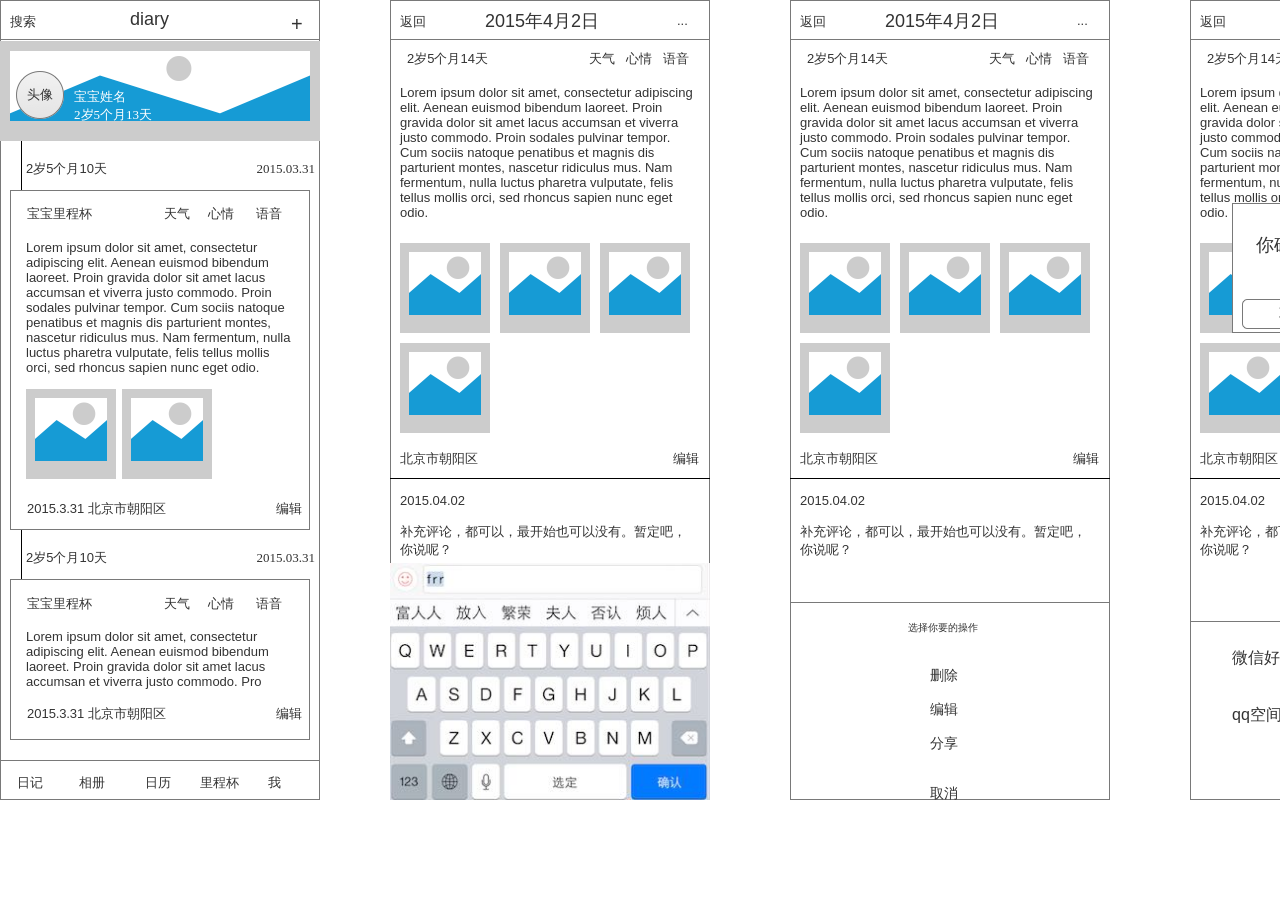
<file: 产品/index.html>
﻿<!DOCTYPE html>
<html>
  <head>
    <title>index</title>
    <meta http-equiv="X-UA-Compatible" content="IE=edge"/>
    <meta http-equiv="content-type" content="text/html; charset=utf-8"/>
    <meta name="apple-mobile-web-app-capable" content="yes"/>
    <link href="resources/css/jquery-ui-themes.css" type="text/css" rel="stylesheet"/>
    <link href="resources/css/axure_rp_page.css" type="text/css" rel="stylesheet"/>
    <link href="data/styles.css" type="text/css" rel="stylesheet"/>
    <link href="files/index/styles.css" type="text/css" rel="stylesheet"/>
    <script src="resources/scripts/jquery-1.7.1.min.js"></script>
    <script src="resources/scripts/jquery-ui-1.8.10.custom.min.js"></script>
    <script src="resources/scripts/axure/axQuery.js"></script>
    <script src="resources/scripts/axure/globals.js"></script>
    <script src="resources/scripts/axutils.js"></script>
    <script src="resources/scripts/axure/annotation.js"></script>
    <script src="resources/scripts/axure/axQuery.std.js"></script>
    <script src="resources/scripts/axure/doc.js"></script>
    <script src="data/document.js"></script>
    <script src="resources/scripts/messagecenter.js"></script>
    <script src="resources/scripts/axure/events.js"></script>
    <script src="resources/scripts/axure/action.js"></script>
    <script src="resources/scripts/axure/expr.js"></script>
    <script src="resources/scripts/axure/geometry.js"></script>
    <script src="resources/scripts/axure/flyout.js"></script>
    <script src="resources/scripts/axure/ie.js"></script>
    <script src="resources/scripts/axure/model.js"></script>
    <script src="resources/scripts/axure/repeater.js"></script>
    <script src="resources/scripts/axure/sto.js"></script>
    <script src="resources/scripts/axure/utils.temp.js"></script>
    <script src="resources/scripts/axure/variables.js"></script>
    <script src="resources/scripts/axure/drag.js"></script>
    <script src="resources/scripts/axure/move.js"></script>
    <script src="resources/scripts/axure/visibility.js"></script>
    <script src="resources/scripts/axure/style.js"></script>
    <script src="resources/scripts/axure/adaptive.js"></script>
    <script src="resources/scripts/axure/tree.js"></script>
    <script src="resources/scripts/axure/init.temp.js"></script>
    <script src="files/index/data.js"></script>
    <script src="resources/scripts/axure/legacy.js"></script>
    <script src="resources/scripts/axure/viewer.js"></script>
    <script type="text/javascript">
      $axure.utils.getTransparentGifPath = function() { return 'resources/images/transparent.gif'; };
      $axure.utils.getOtherPath = function() { return 'resources/Other.html'; };
      $axure.utils.getReloadPath = function() { return 'resources/reload.html'; };
    </script>
  </head>
  <body>
    <div id="base" class="">

      <!-- Unnamed (新母版 1) -->

      <!-- Unnamed (形状) -->
      <div id="u1" class="ax_形状">
        <img id="u1_img" class="img " src="images/index/u1.png"/>
        <!-- Unnamed () -->
        <div id="u2" class="text">
          <p><span></span></p>
        </div>
      </div>

      <!-- Unnamed (形状) -->
      <div id="u3" class="ax_形状">
        <img id="u3_img" class="img " src="images/index/u3.png"/>
        <!-- Unnamed () -->
        <div id="u4" class="text">
          <p><span></span></p>
        </div>
      </div>

      <!-- Unnamed (形状) -->
      <div id="u5" class="ax_形状">
        <img id="u5_img" class="img " src="images/index/u3.png"/>
        <!-- Unnamed () -->
        <div id="u6" class="text">
          <p><span></span></p>
        </div>
      </div>

      <!-- Unnamed (形状) -->
      <div id="u7" class="ax_文本段落">
        <img id="u7_img" class="img " src="resources/images/transparent.gif"/>
        <!-- Unnamed () -->
        <div id="u8" class="text">
          <p><span>日记</span><span>&nbsp; &nbsp; &nbsp; &nbsp; &nbsp; </span><span>相册</span><span>&nbsp; &nbsp; &nbsp; &nbsp; &nbsp;&nbsp; </span><span>日历</span><span>&nbsp; &nbsp; &nbsp; &nbsp; </span><span>里程杯</span><span>&nbsp; &nbsp; &nbsp; &nbsp; </span><span>我</span></p>
        </div>
      </div>

      <!-- Unnamed (热区) -->
      <div id="u9" class="ax_热区">
      </div>

      <!-- Unnamed (热区) -->
      <div id="u10" class="ax_热区">
      </div>

      <!-- Unnamed (热区) -->
      <div id="u11" class="ax_热区">
      </div>

      <!-- Unnamed (热区) -->
      <div id="u12" class="ax_热区">
      </div>

      <!-- Unnamed (热区) -->
      <div id="u13" class="ax_热区">
      </div>

      <!-- Unnamed (Image) -->
      <div id="u14" class="ax_image">
        <img id="u14_img" class="img " src="images/index/u14.png"/>
        <!-- Unnamed () -->
        <div id="u15" class="text">
          <p><span></span></p>
        </div>
      </div>

      <!-- Unnamed (垂直线) -->
      <div id="u16" class="ax_垂直线">
        <img id="u16_start" class="img " src="resources/images/transparent.gif" alt="u16_start"/>
        <img id="u16_end" class="img " src="resources/images/transparent.gif" alt="u16_end"/>
        <img id="u16_line" class="img " src="images/index/u16_line.png" alt="u16_line"/>
      </div>

      <!-- Unnamed (形状) -->
      <div id="u17" class="ax_文本段落">
        <img id="u17_img" class="img " src="resources/images/transparent.gif"/>
        <!-- Unnamed () -->
        <div id="u18" class="text">
          <p><span style="font-family:'ArialMT', 'Arial';font-weight:400;">2</span><span style="font-family:'STHeitiSC-Light', 'Heiti SC Light', 'Heiti SC';font-weight:200;">岁</span><span style="font-family:'ArialMT', 'Arial';font-weight:400;">5</span><span style="font-family:'STHeitiSC-Light', 'Heiti SC Light', 'Heiti SC';font-weight:200;">个月</span><span style="font-family:'ArialMT', 'Arial';font-weight:400;">10</span><span style="font-family:'STHeitiSC-Light', 'Heiti SC Light', 'Heiti SC';font-weight:200;">天&nbsp; &nbsp; &nbsp; &nbsp; &nbsp; &nbsp; &nbsp; &nbsp; &nbsp; &nbsp; &nbsp; &nbsp; &nbsp; &nbsp; &nbsp; &nbsp; &nbsp; &nbsp; &nbsp; &nbsp; &nbsp; &nbsp; &nbsp; 2015.03.31</span></p>
        </div>
      </div>

      <!-- Unnamed (形状) -->
      <div id="u19" class="ax_形状">
        <img id="u19_img" class="img " src="images/index/u19.png"/>
        <!-- Unnamed () -->
        <div id="u20" class="text">
          <p><span></span></p>
        </div>
      </div>

      <!-- Unnamed (形状) -->
      <div id="u21" class="ax_文本段落">
        <img id="u21_img" class="img " src="resources/images/transparent.gif"/>
        <!-- Unnamed () -->
        <div id="u22" class="text">
          <p><span>宝宝里程杯</span><span>&nbsp; &nbsp; &nbsp; &nbsp; &nbsp; &nbsp; &nbsp; &nbsp; &nbsp; &nbsp; </span><span>天气</span><span>&nbsp; &nbsp;&nbsp; </span><span>心情</span><span>&nbsp; &nbsp; &nbsp; </span><span>语音</span></p>
        </div>
      </div>

      <!-- Unnamed (形状) -->
      <div id="u23" class="ax_文本段落">
        <img id="u23_img" class="img " src="resources/images/transparent.gif"/>
        <!-- Unnamed () -->
        <div id="u24" class="text">
          <p><span>Lorem ipsum dolor sit amet, consectetur adipiscing elit. Aenean euismod bibendum laoreet. Proin gravida dolor sit amet lacus accumsan et viverra justo commodo. Proin sodales pulvinar tempor. Cum sociis natoque penatibus et magnis dis parturient montes, nascetur ridiculus mus. Nam fermentum, nulla luctus pharetra vulputate, felis tellus mollis orci, sed rhoncus sapien nunc eget odio.</span></p>
        </div>
      </div>

      <!-- Unnamed (Image) -->
      <div id="u25" class="ax_image">
        <img id="u25_img" class="img " src="images/index/u25.png"/>
        <!-- Unnamed () -->
        <div id="u26" class="text">
          <p><span></span></p>
        </div>
      </div>

      <!-- Unnamed (Image) -->
      <div id="u27" class="ax_image">
        <img id="u27_img" class="img " src="images/index/u25.png"/>
        <!-- Unnamed () -->
        <div id="u28" class="text">
          <p><span></span></p>
        </div>
      </div>

      <!-- Unnamed (形状) -->
      <div id="u29" class="ax_文本段落">
        <img id="u29_img" class="img " src="resources/images/transparent.gif"/>
        <!-- Unnamed () -->
        <div id="u30" class="text">
          <p><span style="font-family:'ArialMT', 'Arial';font-weight:400;">2015</span><span style="font-family:'STHeitiSC-Light', 'Heiti SC Light', 'Heiti SC';font-weight:200;">.</span><span style="font-family:'ArialMT', 'Arial';font-weight:400;">3</span><span style="font-family:'STHeitiSC-Light', 'Heiti SC Light', 'Heiti SC';font-weight:200;">.</span><span style="font-family:'ArialMT', 'Arial';font-weight:400;">31 </span><span style="font-family:'STHeitiSC-Light', 'Heiti SC Light', 'Heiti SC';font-weight:200;">北京市朝阳区&nbsp; &nbsp; &nbsp; &nbsp; &nbsp; &nbsp; &nbsp; &nbsp; &nbsp; &nbsp; &nbsp; &nbsp; &nbsp; &nbsp; &nbsp; &nbsp; &nbsp; 编辑</span></p>
        </div>
      </div>

      <!-- Unnamed (形状) -->
      <div id="u31" class="ax_文本段落">
        <img id="u31_img" class="img " src="resources/images/transparent.gif"/>
        <!-- Unnamed () -->
        <div id="u32" class="text">
          <p><span style="font-family:'ArialMT', 'Arial';font-weight:400;">2</span><span style="font-family:'STHeitiSC-Light', 'Heiti SC Light', 'Heiti SC';font-weight:200;">岁</span><span style="font-family:'ArialMT', 'Arial';font-weight:400;">5</span><span style="font-family:'STHeitiSC-Light', 'Heiti SC Light', 'Heiti SC';font-weight:200;">个月</span><span style="font-family:'ArialMT', 'Arial';font-weight:400;">10</span><span style="font-family:'STHeitiSC-Light', 'Heiti SC Light', 'Heiti SC';font-weight:200;">天&nbsp; &nbsp; &nbsp; &nbsp; &nbsp; &nbsp; &nbsp; &nbsp; &nbsp; &nbsp; &nbsp; &nbsp; &nbsp; &nbsp; &nbsp; &nbsp; &nbsp; &nbsp; &nbsp; &nbsp; &nbsp; &nbsp; &nbsp; 2015.03.31</span></p>
        </div>
      </div>

      <!-- Unnamed (形状) -->
      <div id="u33" class="ax_形状">
        <img id="u33_img" class="img " src="images/index/u33.png"/>
        <!-- Unnamed () -->
        <div id="u34" class="text">
          <p><span></span></p>
        </div>
      </div>

      <!-- Unnamed (形状) -->
      <div id="u35" class="ax_文本段落">
        <img id="u35_img" class="img " src="resources/images/transparent.gif"/>
        <!-- Unnamed () -->
        <div id="u36" class="text">
          <p><span>宝宝里程杯</span><span>&nbsp; &nbsp; &nbsp; &nbsp; &nbsp; &nbsp; &nbsp; &nbsp; &nbsp; &nbsp; </span><span>天气</span><span>&nbsp; &nbsp;&nbsp; </span><span>心情</span><span>&nbsp; &nbsp; &nbsp; </span><span>语音</span></p>
        </div>
      </div>

      <!-- Unnamed (形状) -->
      <div id="u37" class="ax_文本段落">
        <img id="u37_img" class="img " src="resources/images/transparent.gif"/>
        <!-- Unnamed () -->
        <div id="u38" class="text">
          <p><span>Lorem ipsum dolor sit amet, consectetur adipiscing elit. Aenean euismod bibendum laoreet. Proin gravida dolor sit amet lacus accumsan et viverra justo commodo. Pro</span></p>
        </div>
      </div>

      <!-- Unnamed (形状) -->
      <div id="u39" class="ax_文本段落">
        <img id="u39_img" class="img " src="resources/images/transparent.gif"/>
        <!-- Unnamed () -->
        <div id="u40" class="text">
          <p><span style="font-family:'ArialMT', 'Arial';font-weight:400;">2015</span><span style="font-family:'STHeitiSC-Light', 'Heiti SC Light', 'Heiti SC';font-weight:200;">.</span><span style="font-family:'ArialMT', 'Arial';font-weight:400;">3</span><span style="font-family:'STHeitiSC-Light', 'Heiti SC Light', 'Heiti SC';font-weight:200;">.</span><span style="font-family:'ArialMT', 'Arial';font-weight:400;">31 </span><span style="font-family:'STHeitiSC-Light', 'Heiti SC Light', 'Heiti SC';font-weight:200;">北京市朝阳区&nbsp; &nbsp; &nbsp; &nbsp; &nbsp; &nbsp; &nbsp; &nbsp; &nbsp; &nbsp; &nbsp; &nbsp; &nbsp; &nbsp; &nbsp; &nbsp; &nbsp; 编辑</span></p>
        </div>
      </div>

      <!-- Unnamed (形状) -->
      <div id="u41" class="ax_文本段落">
        <img id="u41_img" class="img " src="resources/images/transparent.gif"/>
        <!-- Unnamed () -->
        <div id="u42" class="text">
          <p><span>+</span></p>
        </div>
      </div>

      <!-- Unnamed (热区) -->
      <div id="u43" class="ax_热区">
      </div>

      <!-- Unnamed (热区) -->
      <div id="u44" class="ax_热区">
      </div>

      <!-- Unnamed (形状) -->
      <div id="u45" class="ax_h1">
        <img id="u45_img" class="img " src="resources/images/transparent.gif"/>
        <!-- Unnamed () -->
        <div id="u46" class="text">
          <p><span>diary</span></p>
        </div>
      </div>

      <!-- Unnamed (流程形状) -->
      <div id="u47" class="ax_流程形状">
        <img id="u47_img" class="img " src="images/index/u47.png"/>
        <!-- Unnamed () -->
        <div id="u48" class="text">
          <p><span>头像</span></p>
        </div>
      </div>

      <!-- Unnamed (形状) -->
      <div id="u49" class="ax_文本段落">
        <img id="u49_img" class="img " src="resources/images/transparent.gif"/>
        <!-- Unnamed () -->
        <div id="u50" class="text">
          <p><span>宝宝姓名</span></p><p><span>2岁5个月13天</span></p>
        </div>
      </div>

      <!-- Unnamed (形状) -->
      <div id="u51" class="ax_文本段落">
        <img id="u51_img" class="img " src="resources/images/transparent.gif"/>
        <!-- Unnamed () -->
        <div id="u52" class="text">
          <p><span>搜索</span></p>
        </div>
      </div>

      <!-- Unnamed (新母版 1) -->

      <!-- Unnamed (形状) -->
      <div id="u54" class="ax_形状">
        <img id="u54_img" class="img " src="images/index/u1.png"/>
        <!-- Unnamed () -->
        <div id="u55" class="text">
          <p><span></span></p>
        </div>
      </div>

      <!-- Unnamed (形状) -->
      <div id="u56" class="ax_形状">
        <img id="u56_img" class="img " src="images/index/u3.png"/>
        <!-- Unnamed () -->
        <div id="u57" class="text">
          <p><span></span></p>
        </div>
      </div>

      <!-- Unnamed (形状) -->
      <div id="u58" class="ax_形状">
        <img id="u58_img" class="img " src="images/index/u3.png"/>
        <!-- Unnamed () -->
        <div id="u59" class="text">
          <p><span></span></p>
        </div>
      </div>

      <!-- Unnamed (形状) -->
      <div id="u60" class="ax_文本段落">
        <img id="u60_img" class="img " src="resources/images/transparent.gif"/>
        <!-- Unnamed () -->
        <div id="u61" class="text">
          <p><span>日记</span><span>&nbsp; &nbsp; &nbsp; &nbsp; &nbsp; </span><span>相册</span><span>&nbsp; &nbsp; &nbsp; &nbsp; &nbsp;&nbsp; </span><span>日历</span><span>&nbsp; &nbsp; &nbsp; &nbsp; </span><span>里程杯</span><span>&nbsp; &nbsp; &nbsp; &nbsp; </span><span>我</span></p>
        </div>
      </div>

      <!-- Unnamed (热区) -->
      <div id="u62" class="ax_热区">
      </div>

      <!-- Unnamed (热区) -->
      <div id="u63" class="ax_热区">
      </div>

      <!-- Unnamed (热区) -->
      <div id="u64" class="ax_热区">
      </div>

      <!-- Unnamed (热区) -->
      <div id="u65" class="ax_热区">
      </div>

      <!-- Unnamed (热区) -->
      <div id="u66" class="ax_热区">
      </div>

      <!-- Unnamed (形状) -->
      <div id="u67" class="ax_文本段落">
        <img id="u67_img" class="img " src="resources/images/transparent.gif"/>
        <!-- Unnamed () -->
        <div id="u68" class="text">
          <p><span>返回</span></p>
        </div>
      </div>

      <!-- Unnamed (形状) -->
      <div id="u69" class="ax_h1">
        <img id="u69_img" class="img " src="resources/images/transparent.gif"/>
        <!-- Unnamed () -->
        <div id="u70" class="text">
          <p><span>2015</span><span>年</span><span>4</span><span>月</span><span>2</span><span>日</span></p>
        </div>
      </div>

      <!-- Unnamed (形状) -->
      <div id="u71" class="ax_文本段落">
        <img id="u71_img" class="img " src="resources/images/transparent.gif"/>
        <!-- Unnamed () -->
        <div id="u72" class="text">
          <p><span>...</span></p>
        </div>
      </div>

      <!-- Unnamed (形状) -->
      <div id="u73" class="ax_文本段落">
        <img id="u73_img" class="img " src="resources/images/transparent.gif"/>
        <!-- Unnamed () -->
        <div id="u74" class="text">
          <p><span>2</span><span>岁</span><span>5</span><span>个月</span><span>14</span><span>天&nbsp; &nbsp; &nbsp; &nbsp; &nbsp; &nbsp; &nbsp; &nbsp; &nbsp; &nbsp; &nbsp; &nbsp; &nbsp; &nbsp; 天气&nbsp;&nbsp; 心情&nbsp;&nbsp; 语音</span></p>
        </div>
      </div>

      <!-- Unnamed (形状) -->
      <div id="u75" class="ax_文本段落">
        <img id="u75_img" class="img " src="resources/images/transparent.gif"/>
        <!-- Unnamed () -->
        <div id="u76" class="text">
          <p><span>Lorem ipsum dolor sit amet, consectetur adipiscing elit. Aenean euismod bibendum laoreet. Proin gravida dolor sit amet lacus accumsan et viverra justo commodo. Proin sodales pulvinar tempor. Cum sociis natoque penatibus et magnis dis parturient montes, nascetur ridiculus mus. Nam fermentum, nulla luctus pharetra vulputate, felis tellus mollis orci, sed rhoncus sapien nunc eget odio.</span></p>
        </div>
      </div>

      <!-- Unnamed (Image) -->
      <div id="u77" class="ax_image">
        <img id="u77_img" class="img " src="images/index/u25.png"/>
        <!-- Unnamed () -->
        <div id="u78" class="text">
          <p><span></span></p>
        </div>
      </div>

      <!-- Unnamed (Image) -->
      <div id="u79" class="ax_image">
        <img id="u79_img" class="img " src="images/index/u25.png"/>
        <!-- Unnamed () -->
        <div id="u80" class="text">
          <p><span></span></p>
        </div>
      </div>

      <!-- Unnamed (Image) -->
      <div id="u81" class="ax_image">
        <img id="u81_img" class="img " src="images/index/u25.png"/>
        <!-- Unnamed () -->
        <div id="u82" class="text">
          <p><span></span></p>
        </div>
      </div>

      <!-- Unnamed (Image) -->
      <div id="u83" class="ax_image">
        <img id="u83_img" class="img " src="images/index/u25.png"/>
        <!-- Unnamed () -->
        <div id="u84" class="text">
          <p><span></span></p>
        </div>
      </div>

      <!-- Unnamed (形状) -->
      <div id="u85" class="ax_文本段落">
        <img id="u85_img" class="img " src="resources/images/transparent.gif"/>
        <!-- Unnamed () -->
        <div id="u86" class="text">
          <p><span>北京市朝阳区&nbsp; &nbsp; &nbsp; &nbsp; &nbsp; &nbsp; &nbsp; &nbsp; &nbsp; &nbsp; &nbsp; &nbsp; &nbsp; &nbsp; &nbsp; &nbsp; &nbsp; &nbsp; &nbsp; &nbsp; &nbsp; &nbsp; &nbsp; &nbsp; &nbsp; &nbsp; &nbsp; &nbsp; &nbsp; &nbsp; 编辑</span></p>
        </div>
      </div>

      <!-- Unnamed (形状) -->
      <div id="u87" class="ax_形状">
        <img id="u87_img" class="img " src="images/index/u87.png"/>
        <!-- Unnamed () -->
        <div id="u88" class="text">
          <p><span></span></p>
        </div>
      </div>

      <!-- Unnamed (Image) -->
      <div id="u89" class="ax_image">
        <img id="u89_img" class="img " src="images/index/u89.jpg"/>
        <!-- Unnamed () -->
        <div id="u90" class="text">
          <p><span></span></p>
        </div>
      </div>

      <!-- Unnamed (水平线) -->
      <div id="u91" class="ax_水平线">
        <img id="u91_start" class="img " src="resources/images/transparent.gif" alt="u91_start"/>
        <img id="u91_end" class="img " src="resources/images/transparent.gif" alt="u91_end"/>
        <img id="u91_line" class="img " src="images/index/u91_line.png" alt="u91_line"/>
      </div>

      <!-- Unnamed (形状) -->
      <div id="u92" class="ax_文本段落">
        <img id="u92_img" class="img " src="resources/images/transparent.gif"/>
        <!-- Unnamed () -->
        <div id="u93" class="text">
          <p><span>2015.04.02</span></p><p><span>&nbsp;</span></p><p><span>补充评论，都可以，最开始也可以没有。暂定吧，</span></p><p><span>你说呢？</span></p>
        </div>
      </div>

      <!-- Unnamed (形状) -->
      <div id="u94" class="ax_形状">
        <img id="u94_img" class="img " src="images/index/u94.png"/>
        <!-- Unnamed () -->
        <div id="u95" class="text">
          <p><span></span></p>
        </div>
      </div>

      <!-- Unnamed (Image) -->
      <div id="u96" class="ax_image">
        <img id="u96_img" class="img " src="images/index/u96.jpg"/>
        <!-- Unnamed () -->
        <div id="u97" class="text">
          <p><span></span></p>
        </div>
      </div>

      <!-- Unnamed (形状) -->
      <div id="u98" class="ax_形状">
        <img id="u98_img" class="img " src="images/index/u98.png"/>
        <!-- Unnamed () -->
        <div id="u99" class="text">
          <p><span></span></p>
        </div>
      </div>

      <!-- Unnamed (形状) -->
      <div id="u100" class="ax_文本段落">
        <img id="u100_img" class="img " src="resources/images/transparent.gif"/>
        <!-- Unnamed () -->
        <div id="u101" class="text">
          <p><span>选择你要的操作</span></p>
        </div>
      </div>

      <!-- Unnamed (形状) -->
      <div id="u102" class="ax_文本段落">
        <img id="u102_img" class="img " src="resources/images/transparent.gif"/>
        <!-- Unnamed () -->
        <div id="u103" class="text">
          <p><span style="font-family:'STHeitiSC-Light', 'Heiti SC Light', 'Heiti SC';font-weight:200;">分享</span></p><p><span style="font-family:'ArialMT', 'Arial';font-weight:400;">&nbsp;</span></p><p><span style="font-family:'STHeitiSC-Light', 'Heiti SC Light', 'Heiti SC';font-weight:200;">保存到手机</span></p><p><span style="font-family:'STHeitiSC-Light', 'Heiti SC Light', 'Heiti SC';font-weight:200;">&nbsp;</span></p><p><span style="font-family:'STHeitiSC-Light', 'Heiti SC Light', 'Heiti SC';font-weight:200;">删除</span></p><p><span style="font-family:'STHeitiSC-Light', 'Heiti SC Light', 'Heiti SC';font-weight:200;">&nbsp;</span></p><p><span style="font-family:'STHeitiSC-Light', 'Heiti SC Light', 'Heiti SC';font-weight:200;">&nbsp;</span></p><p><span style="font-family:'STHeitiSC-Light', 'Heiti SC Light', 'Heiti SC';font-weight:200;">取消</span></p>
        </div>
      </div>

      <!-- Unnamed (新母版 1) -->

      <!-- Unnamed (形状) -->
      <div id="u105" class="ax_形状">
        <img id="u105_img" class="img " src="images/index/u1.png"/>
        <!-- Unnamed () -->
        <div id="u106" class="text">
          <p><span></span></p>
        </div>
      </div>

      <!-- Unnamed (形状) -->
      <div id="u107" class="ax_形状">
        <img id="u107_img" class="img " src="images/index/u3.png"/>
        <!-- Unnamed () -->
        <div id="u108" class="text">
          <p><span></span></p>
        </div>
      </div>

      <!-- Unnamed (形状) -->
      <div id="u109" class="ax_形状">
        <img id="u109_img" class="img " src="images/index/u3.png"/>
        <!-- Unnamed () -->
        <div id="u110" class="text">
          <p><span></span></p>
        </div>
      </div>

      <!-- Unnamed (形状) -->
      <div id="u111" class="ax_文本段落">
        <img id="u111_img" class="img " src="resources/images/transparent.gif"/>
        <!-- Unnamed () -->
        <div id="u112" class="text">
          <p><span>日记</span><span>&nbsp; &nbsp; &nbsp; &nbsp; &nbsp; </span><span>相册</span><span>&nbsp; &nbsp; &nbsp; &nbsp; &nbsp;&nbsp; </span><span>日历</span><span>&nbsp; &nbsp; &nbsp; &nbsp; </span><span>里程杯</span><span>&nbsp; &nbsp; &nbsp; &nbsp; </span><span>我</span></p>
        </div>
      </div>

      <!-- Unnamed (热区) -->
      <div id="u113" class="ax_热区">
      </div>

      <!-- Unnamed (热区) -->
      <div id="u114" class="ax_热区">
      </div>

      <!-- Unnamed (热区) -->
      <div id="u115" class="ax_热区">
      </div>

      <!-- Unnamed (热区) -->
      <div id="u116" class="ax_热区">
      </div>

      <!-- Unnamed (热区) -->
      <div id="u117" class="ax_热区">
      </div>

      <!-- Unnamed (形状) -->
      <div id="u118" class="ax_文本段落">
        <img id="u118_img" class="img " src="resources/images/transparent.gif"/>
        <!-- Unnamed () -->
        <div id="u119" class="text">
          <p><span>返回</span></p>
        </div>
      </div>

      <!-- Unnamed (形状) -->
      <div id="u120" class="ax_h1">
        <img id="u120_img" class="img " src="resources/images/transparent.gif"/>
        <!-- Unnamed () -->
        <div id="u121" class="text">
          <p><span>2015</span><span>年</span><span>4</span><span>月</span><span>2</span><span>日</span></p>
        </div>
      </div>

      <!-- Unnamed (形状) -->
      <div id="u122" class="ax_文本段落">
        <img id="u122_img" class="img " src="resources/images/transparent.gif"/>
        <!-- Unnamed () -->
        <div id="u123" class="text">
          <p><span>...</span></p>
        </div>
      </div>

      <!-- Unnamed (形状) -->
      <div id="u124" class="ax_文本段落">
        <img id="u124_img" class="img " src="resources/images/transparent.gif"/>
        <!-- Unnamed () -->
        <div id="u125" class="text">
          <p><span>2</span><span>岁</span><span>5</span><span>个月</span><span>14</span><span>天&nbsp; &nbsp; &nbsp; &nbsp; &nbsp; &nbsp; &nbsp; &nbsp; &nbsp; &nbsp; &nbsp; &nbsp; &nbsp; &nbsp; 天气&nbsp;&nbsp; 心情&nbsp;&nbsp; 语音</span></p>
        </div>
      </div>

      <!-- Unnamed (形状) -->
      <div id="u126" class="ax_文本段落">
        <img id="u126_img" class="img " src="resources/images/transparent.gif"/>
        <!-- Unnamed () -->
        <div id="u127" class="text">
          <p><span>Lorem ipsum dolor sit amet, consectetur adipiscing elit. Aenean euismod bibendum laoreet. Proin gravida dolor sit amet lacus accumsan et viverra justo commodo. Proin sodales pulvinar tempor. Cum sociis natoque penatibus et magnis dis parturient montes, nascetur ridiculus mus. Nam fermentum, nulla luctus pharetra vulputate, felis tellus mollis orci, sed rhoncus sapien nunc eget odio.</span></p>
        </div>
      </div>

      <!-- Unnamed (Image) -->
      <div id="u128" class="ax_image">
        <img id="u128_img" class="img " src="images/index/u25.png"/>
        <!-- Unnamed () -->
        <div id="u129" class="text">
          <p><span></span></p>
        </div>
      </div>

      <!-- Unnamed (Image) -->
      <div id="u130" class="ax_image">
        <img id="u130_img" class="img " src="images/index/u25.png"/>
        <!-- Unnamed () -->
        <div id="u131" class="text">
          <p><span></span></p>
        </div>
      </div>

      <!-- Unnamed (Image) -->
      <div id="u132" class="ax_image">
        <img id="u132_img" class="img " src="images/index/u25.png"/>
        <!-- Unnamed () -->
        <div id="u133" class="text">
          <p><span></span></p>
        </div>
      </div>

      <!-- Unnamed (Image) -->
      <div id="u134" class="ax_image">
        <img id="u134_img" class="img " src="images/index/u25.png"/>
        <!-- Unnamed () -->
        <div id="u135" class="text">
          <p><span></span></p>
        </div>
      </div>

      <!-- Unnamed (形状) -->
      <div id="u136" class="ax_文本段落">
        <img id="u136_img" class="img " src="resources/images/transparent.gif"/>
        <!-- Unnamed () -->
        <div id="u137" class="text">
          <p><span>北京市朝阳区&nbsp; &nbsp; &nbsp; &nbsp; &nbsp; &nbsp; &nbsp; &nbsp; &nbsp; &nbsp; &nbsp; &nbsp; &nbsp; &nbsp; &nbsp; &nbsp; &nbsp; &nbsp; &nbsp; &nbsp; &nbsp; &nbsp; &nbsp; &nbsp; &nbsp; &nbsp; &nbsp; &nbsp; &nbsp; &nbsp; 编辑</span></p>
        </div>
      </div>

      <!-- Unnamed (水平线) -->
      <div id="u138" class="ax_水平线">
        <img id="u138_start" class="img " src="resources/images/transparent.gif" alt="u138_start"/>
        <img id="u138_end" class="img " src="resources/images/transparent.gif" alt="u138_end"/>
        <img id="u138_line" class="img " src="images/index/u91_line.png" alt="u138_line"/>
      </div>

      <!-- Unnamed (形状) -->
      <div id="u139" class="ax_文本段落">
        <img id="u139_img" class="img " src="resources/images/transparent.gif"/>
        <!-- Unnamed () -->
        <div id="u140" class="text">
          <p><span>2015.04.02</span></p><p><span>&nbsp;</span></p><p><span>补充评论，都可以，最开始也可以没有。暂定吧，</span></p><p><span>你说呢？</span></p>
        </div>
      </div>

      <!-- Unnamed (形状) -->
      <div id="u141" class="ax_形状">
        <img id="u141_img" class="img " src="images/index/u98.png"/>
        <!-- Unnamed () -->
        <div id="u142" class="text">
          <p><span></span></p>
        </div>
      </div>

      <!-- Unnamed (形状) -->
      <div id="u143" class="ax_文本段落">
        <img id="u143_img" class="img " src="resources/images/transparent.gif"/>
        <!-- Unnamed () -->
        <div id="u144" class="text">
          <p><span>选择你要的操作</span></p>
        </div>
      </div>

      <!-- Unnamed (形状) -->
      <div id="u145" class="ax_文本段落">
        <img id="u145_img" class="img " src="resources/images/transparent.gif"/>
        <!-- Unnamed () -->
        <div id="u146" class="text">
          <p><span>删除</span></p><p><span>&nbsp;</span></p><p><span>编辑</span></p><p><span>&nbsp;</span></p><p><span>分享</span></p><p><span>&nbsp;</span></p><p><span>&nbsp;</span></p><p><span>取消</span></p>
        </div>
      </div>

      <!-- Unnamed (新母版 1) -->

      <!-- Unnamed (形状) -->
      <div id="u148" class="ax_形状">
        <img id="u148_img" class="img " src="images/index/u1.png"/>
        <!-- Unnamed () -->
        <div id="u149" class="text">
          <p><span></span></p>
        </div>
      </div>

      <!-- Unnamed (形状) -->
      <div id="u150" class="ax_形状">
        <img id="u150_img" class="img " src="images/index/u3.png"/>
        <!-- Unnamed () -->
        <div id="u151" class="text">
          <p><span></span></p>
        </div>
      </div>

      <!-- Unnamed (形状) -->
      <div id="u152" class="ax_形状">
        <img id="u152_img" class="img " src="images/index/u3.png"/>
        <!-- Unnamed () -->
        <div id="u153" class="text">
          <p><span></span></p>
        </div>
      </div>

      <!-- Unnamed (形状) -->
      <div id="u154" class="ax_文本段落">
        <img id="u154_img" class="img " src="resources/images/transparent.gif"/>
        <!-- Unnamed () -->
        <div id="u155" class="text">
          <p><span>日记</span><span>&nbsp; &nbsp; &nbsp; &nbsp; &nbsp; </span><span>相册</span><span>&nbsp; &nbsp; &nbsp; &nbsp; &nbsp;&nbsp; </span><span>日历</span><span>&nbsp; &nbsp; &nbsp; &nbsp; </span><span>里程杯</span><span>&nbsp; &nbsp; &nbsp; &nbsp; </span><span>我</span></p>
        </div>
      </div>

      <!-- Unnamed (热区) -->
      <div id="u156" class="ax_热区">
      </div>

      <!-- Unnamed (热区) -->
      <div id="u157" class="ax_热区">
      </div>

      <!-- Unnamed (热区) -->
      <div id="u158" class="ax_热区">
      </div>

      <!-- Unnamed (热区) -->
      <div id="u159" class="ax_热区">
      </div>

      <!-- Unnamed (热区) -->
      <div id="u160" class="ax_热区">
      </div>

      <!-- Unnamed (形状) -->
      <div id="u161" class="ax_文本段落">
        <img id="u161_img" class="img " src="resources/images/transparent.gif"/>
        <!-- Unnamed () -->
        <div id="u162" class="text">
          <p><span>返回</span></p>
        </div>
      </div>

      <!-- Unnamed (形状) -->
      <div id="u163" class="ax_h1">
        <img id="u163_img" class="img " src="resources/images/transparent.gif"/>
        <!-- Unnamed () -->
        <div id="u164" class="text">
          <p><span>2015</span><span>年</span><span>4</span><span>月</span><span>2</span><span>日</span></p>
        </div>
      </div>

      <!-- Unnamed (形状) -->
      <div id="u165" class="ax_文本段落">
        <img id="u165_img" class="img " src="resources/images/transparent.gif"/>
        <!-- Unnamed () -->
        <div id="u166" class="text">
          <p><span>...</span></p>
        </div>
      </div>

      <!-- Unnamed (形状) -->
      <div id="u167" class="ax_文本段落">
        <img id="u167_img" class="img " src="resources/images/transparent.gif"/>
        <!-- Unnamed () -->
        <div id="u168" class="text">
          <p><span>2</span><span>岁</span><span>5</span><span>个月</span><span>14</span><span>天&nbsp; &nbsp; &nbsp; &nbsp; &nbsp; &nbsp; &nbsp; &nbsp; &nbsp; &nbsp; &nbsp; &nbsp; &nbsp; &nbsp; 天气&nbsp;&nbsp; 心情&nbsp;&nbsp; 语音</span></p>
        </div>
      </div>

      <!-- Unnamed (形状) -->
      <div id="u169" class="ax_文本段落">
        <img id="u169_img" class="img " src="resources/images/transparent.gif"/>
        <!-- Unnamed () -->
        <div id="u170" class="text">
          <p><span>Lorem ipsum dolor sit amet, consectetur adipiscing elit. Aenean euismod bibendum laoreet. Proin gravida dolor sit amet lacus accumsan et viverra justo commodo. Proin sodales pulvinar tempor. Cum sociis natoque penatibus et magnis dis parturient montes, nascetur ridiculus mus. Nam fermentum, nulla luctus pharetra vulputate, felis tellus mollis orci, sed rhoncus sapien nunc eget odio.</span></p>
        </div>
      </div>

      <!-- Unnamed (Image) -->
      <div id="u171" class="ax_image">
        <img id="u171_img" class="img " src="images/index/u25.png"/>
        <!-- Unnamed () -->
        <div id="u172" class="text">
          <p><span></span></p>
        </div>
      </div>

      <!-- Unnamed (Image) -->
      <div id="u173" class="ax_image">
        <img id="u173_img" class="img " src="images/index/u25.png"/>
        <!-- Unnamed () -->
        <div id="u174" class="text">
          <p><span></span></p>
        </div>
      </div>

      <!-- Unnamed (Image) -->
      <div id="u175" class="ax_image">
        <img id="u175_img" class="img " src="images/index/u25.png"/>
        <!-- Unnamed () -->
        <div id="u176" class="text">
          <p><span></span></p>
        </div>
      </div>

      <!-- Unnamed (Image) -->
      <div id="u177" class="ax_image">
        <img id="u177_img" class="img " src="images/index/u25.png"/>
        <!-- Unnamed () -->
        <div id="u178" class="text">
          <p><span></span></p>
        </div>
      </div>

      <!-- Unnamed (形状) -->
      <div id="u179" class="ax_文本段落">
        <img id="u179_img" class="img " src="resources/images/transparent.gif"/>
        <!-- Unnamed () -->
        <div id="u180" class="text">
          <p><span>北京市朝阳区&nbsp; &nbsp; &nbsp; &nbsp; &nbsp; &nbsp; &nbsp; &nbsp; &nbsp; &nbsp; &nbsp; &nbsp; &nbsp; &nbsp; &nbsp; &nbsp; &nbsp; &nbsp; &nbsp; &nbsp; &nbsp; &nbsp; &nbsp; &nbsp; &nbsp; &nbsp; &nbsp; &nbsp; &nbsp; &nbsp; 编辑</span></p>
        </div>
      </div>

      <!-- Unnamed (水平线) -->
      <div id="u181" class="ax_水平线">
        <img id="u181_start" class="img " src="resources/images/transparent.gif" alt="u181_start"/>
        <img id="u181_end" class="img " src="resources/images/transparent.gif" alt="u181_end"/>
        <img id="u181_line" class="img " src="images/index/u91_line.png" alt="u181_line"/>
      </div>

      <!-- Unnamed (形状) -->
      <div id="u182" class="ax_文本段落">
        <img id="u182_img" class="img " src="resources/images/transparent.gif"/>
        <!-- Unnamed () -->
        <div id="u183" class="text">
          <p><span>2015.04.02</span></p><p><span>&nbsp;</span></p><p><span>补充评论，都可以，最开始也可以没有。暂定吧，</span></p><p><span>你说呢？</span></p>
        </div>
      </div>

      <!-- Unnamed (形状) -->
      <div id="u184" class="ax_形状">
        <img id="u184_img" class="img " src="images/index/u184.png"/>
        <!-- Unnamed () -->
        <div id="u185" class="text">
          <p><span></span></p>
        </div>
      </div>

      <!-- Unnamed (形状) -->
      <div id="u186" class="ax_文本段落">
        <img id="u186_img" class="img " src="resources/images/transparent.gif"/>
        <!-- Unnamed () -->
        <div id="u187" class="text">
          <p><span>微信好友</span><span>&nbsp; &nbsp;&nbsp; </span><span>朋友圈</span><span>&nbsp; &nbsp; &nbsp; &nbsp; qq</span><span>好友</span><span>&nbsp;</span></p><p><span>&nbsp;</span></p><p><span>&nbsp;</span></p><p><span>qq</span><span>空间</span><span>&nbsp; &nbsp; &nbsp; </span><span>新浪微博</span><span>&nbsp; &nbsp; &nbsp; </span><span>腾讯微博</span><span></span></p><p><span>&nbsp;</span></p><p><span>&nbsp;</span></p><p><span>&nbsp;</span></p><p><span>&nbsp; &nbsp; &nbsp; &nbsp; &nbsp; &nbsp; &nbsp; &nbsp; &nbsp; &nbsp; &nbsp; </span></p>
        </div>
      </div>

      <!-- Unnamed (形状) -->
      <div id="u188" class="ax_形状">
        <img id="u188_img" class="img " src="images/index/u188.png"/>
        <!-- Unnamed () -->
        <div id="u189" class="text">
          <p><span>取消</span></p>
        </div>
      </div>

      <!-- Unnamed (形状) -->
      <div id="u190" class="ax_形状">
        <img id="u190_img" class="img " src="images/index/u190.png"/>
        <!-- Unnamed () -->
        <div id="u191" class="text">
          <p><span></span></p>
        </div>
      </div>

      <!-- Unnamed (形状) -->
      <div id="u192" class="ax_h2">
        <img id="u192_img" class="img " src="resources/images/transparent.gif"/>
        <!-- Unnamed () -->
        <div id="u193" class="text">
          <p><span>你确定要删除？</span></p>
        </div>
      </div>

      <!-- Unnamed (形状) -->
      <div id="u194" class="ax_形状">
        <img id="u194_img" class="img " src="images/index/u188.png"/>
        <!-- Unnamed () -->
        <div id="u195" class="text">
          <p><span>取消</span></p>
        </div>
      </div>

      <!-- Unnamed (形状) -->
      <div id="u196" class="ax_形状">
        <img id="u196_img" class="img " src="images/index/u188.png"/>
        <!-- Unnamed () -->
        <div id="u197" class="text">
          <p><span style="font-family:'STHeitiSC-Light', 'Heiti SC Light', 'Heiti SC';font-weight:200;">确定</span><span style="font-family:'ArialMT', 'Arial';font-weight:400;">&nbsp;</span></p>
        </div>
      </div>
    </div>
  </body>
</html>
</file>
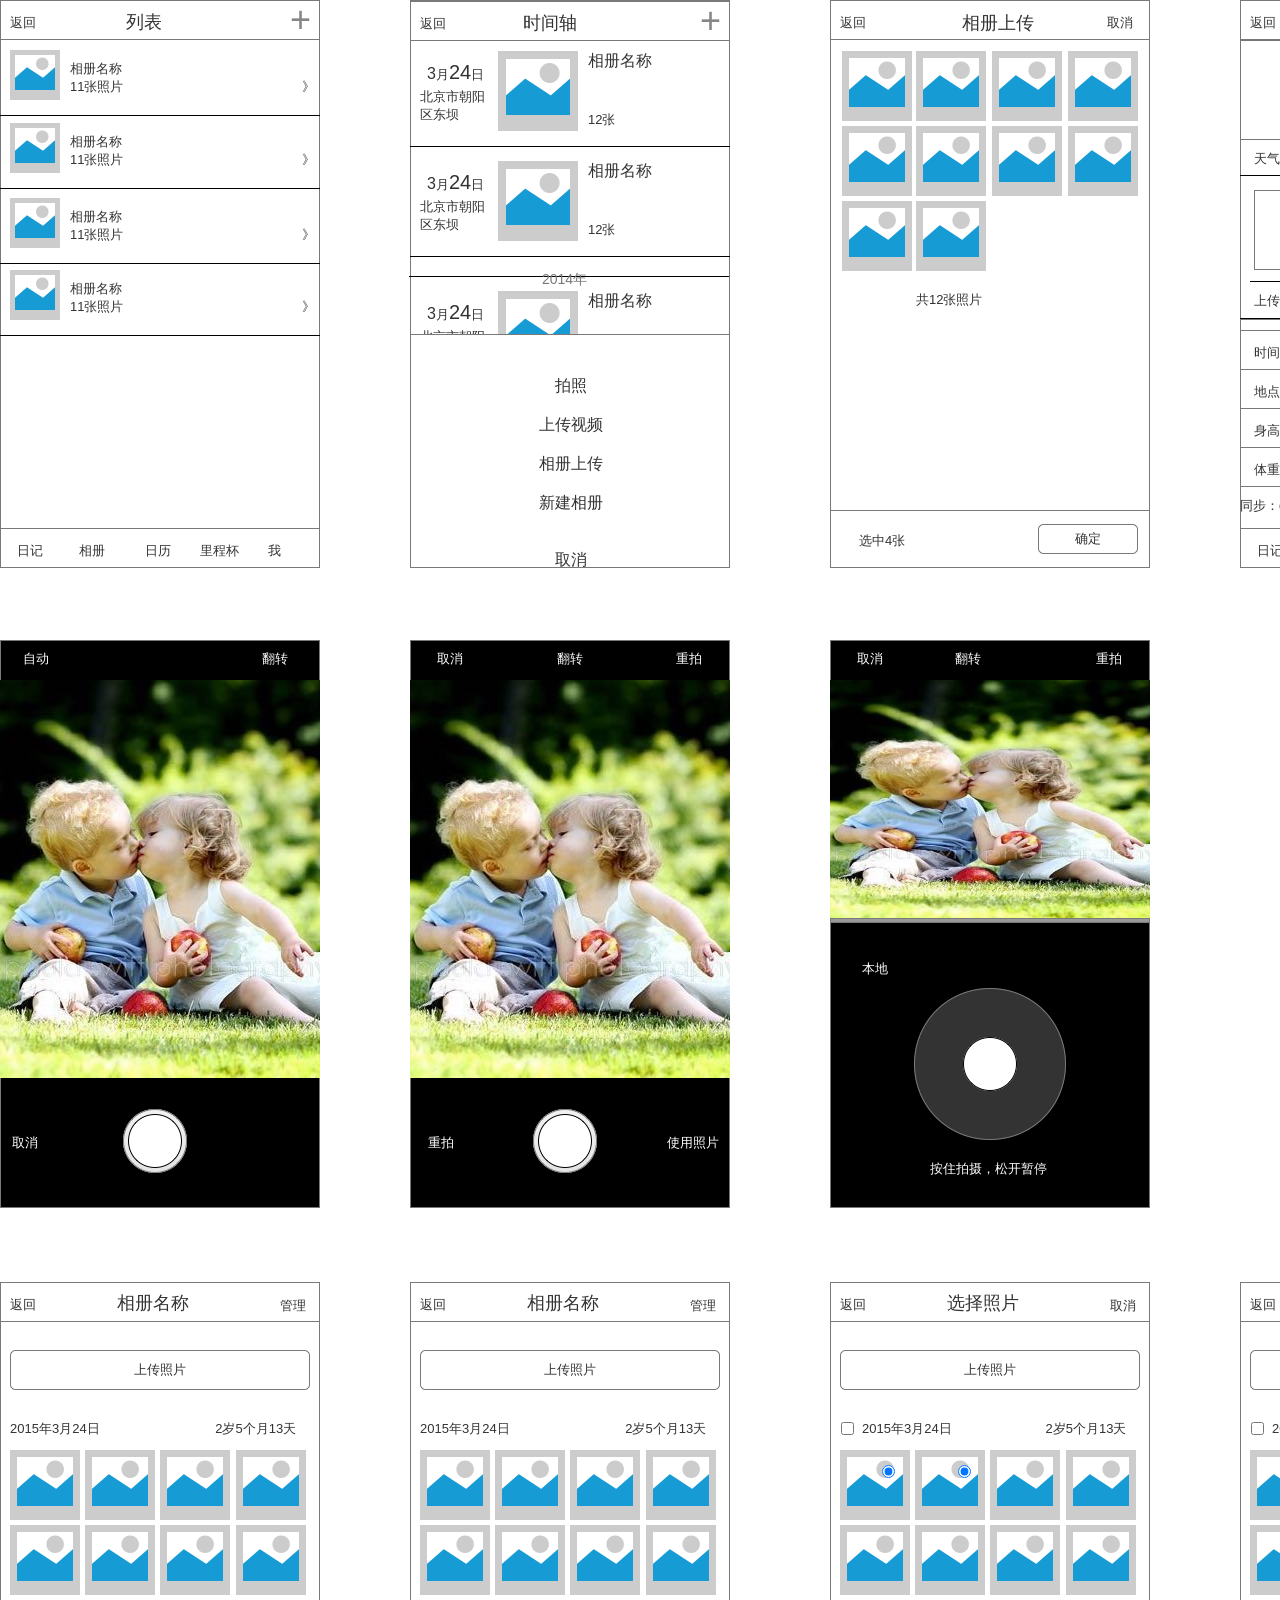
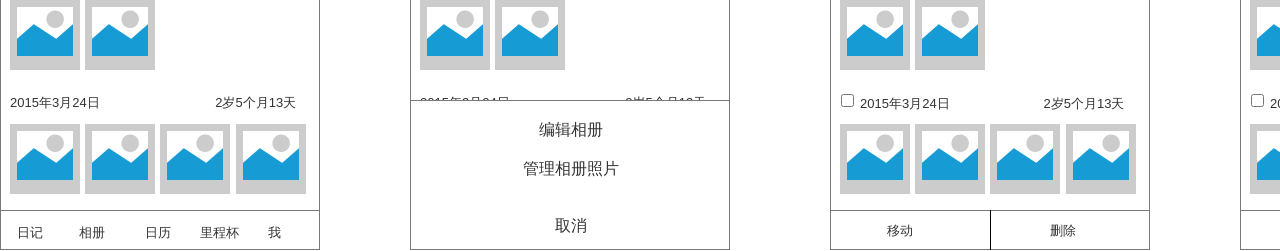
<file: 产品/albums.html>
﻿<!DOCTYPE html>
<html>
  <head>
    <title>albums</title>
    <meta http-equiv="X-UA-Compatible" content="IE=edge"/>
    <meta http-equiv="content-type" content="text/html; charset=utf-8"/>
    <meta name="apple-mobile-web-app-capable" content="yes"/>
    <link href="resources/css/jquery-ui-themes.css" type="text/css" rel="stylesheet"/>
    <link href="resources/css/axure_rp_page.css" type="text/css" rel="stylesheet"/>
    <link href="data/styles.css" type="text/css" rel="stylesheet"/>
    <link href="files/albums/styles.css" type="text/css" rel="stylesheet"/>
    <script src="resources/scripts/jquery-1.7.1.min.js"></script>
    <script src="resources/scripts/jquery-ui-1.8.10.custom.min.js"></script>
    <script src="resources/scripts/axure/axQuery.js"></script>
    <script src="resources/scripts/axure/globals.js"></script>
    <script src="resources/scripts/axutils.js"></script>
    <script src="resources/scripts/axure/annotation.js"></script>
    <script src="resources/scripts/axure/axQuery.std.js"></script>
    <script src="resources/scripts/axure/doc.js"></script>
    <script src="data/document.js"></script>
    <script src="resources/scripts/messagecenter.js"></script>
    <script src="resources/scripts/axure/events.js"></script>
    <script src="resources/scripts/axure/action.js"></script>
    <script src="resources/scripts/axure/expr.js"></script>
    <script src="resources/scripts/axure/geometry.js"></script>
    <script src="resources/scripts/axure/flyout.js"></script>
    <script src="resources/scripts/axure/ie.js"></script>
    <script src="resources/scripts/axure/model.js"></script>
    <script src="resources/scripts/axure/repeater.js"></script>
    <script src="resources/scripts/axure/sto.js"></script>
    <script src="resources/scripts/axure/utils.temp.js"></script>
    <script src="resources/scripts/axure/variables.js"></script>
    <script src="resources/scripts/axure/drag.js"></script>
    <script src="resources/scripts/axure/move.js"></script>
    <script src="resources/scripts/axure/visibility.js"></script>
    <script src="resources/scripts/axure/style.js"></script>
    <script src="resources/scripts/axure/adaptive.js"></script>
    <script src="resources/scripts/axure/tree.js"></script>
    <script src="resources/scripts/axure/init.temp.js"></script>
    <script src="files/albums/data.js"></script>
    <script src="resources/scripts/axure/legacy.js"></script>
    <script src="resources/scripts/axure/viewer.js"></script>
    <script type="text/javascript">
      $axure.utils.getTransparentGifPath = function() { return 'resources/images/transparent.gif'; };
      $axure.utils.getOtherPath = function() { return 'resources/Other.html'; };
      $axure.utils.getReloadPath = function() { return 'resources/reload.html'; };
    </script>
  </head>
  <body>
    <div id="base" class="">

      <!-- Unnamed (新母版 2) -->

      <!-- Unnamed (形状) -->
      <div id="u1" class="ax_形状">
        <img id="u1_img" class="img " src="images/edit-diary/u1.png"/>
        <!-- Unnamed () -->
        <div id="u2" class="text">
          <p><span></span></p>
        </div>
      </div>

      <!-- Unnamed (形状) -->
      <div id="u3" class="ax_形状">
        <img id="u3_img" class="img " src="images/index/u3.png"/>
        <!-- Unnamed () -->
        <div id="u4" class="text">
          <p><span></span></p>
        </div>
      </div>

      <!-- Unnamed (形状) -->
      <div id="u5" class="ax_形状">
        <img id="u5_img" class="img " src="images/index/u3.png"/>
        <!-- Unnamed () -->
        <div id="u6" class="text">
          <p><span></span></p>
        </div>
      </div>

      <!-- Unnamed (形状) -->
      <div id="u7" class="ax_文本段落">
        <img id="u7_img" class="img " src="resources/images/transparent.gif"/>
        <!-- Unnamed () -->
        <div id="u8" class="text">
          <p><span>日记</span><span>&nbsp; &nbsp; &nbsp; &nbsp; &nbsp; </span><span>相册</span><span>&nbsp; &nbsp; &nbsp; &nbsp; &nbsp;&nbsp; </span><span>日历</span><span>&nbsp; &nbsp; &nbsp; &nbsp; </span><span>里程杯</span><span>&nbsp; &nbsp; &nbsp; &nbsp; </span><span>我</span></p>
        </div>
      </div>

      <!-- Unnamed (热区) -->
      <div id="u9" class="ax_热区">
      </div>

      <!-- Unnamed (热区) -->
      <div id="u10" class="ax_热区">
      </div>

      <!-- Unnamed (热区) -->
      <div id="u11" class="ax_热区">
      </div>

      <!-- Unnamed (热区) -->
      <div id="u12" class="ax_热区">
      </div>

      <!-- Unnamed (热区) -->
      <div id="u13" class="ax_热区">
      </div>

      <!-- Unnamed (形状) -->
      <div id="u14" class="ax_文本段落">
        <img id="u14_img" class="img " src="resources/images/transparent.gif"/>
        <!-- Unnamed () -->
        <div id="u15" class="text">
          <p><span>返回</span></p>
        </div>
      </div>

      <!-- Unnamed (热区) -->
      <div id="u16" class="ax_热区">
      </div>

      <!-- Unnamed (Image) -->
      <div id="u17" class="ax_image">
        <img id="u17_img" class="img " src="images/albums/u17.png"/>
        <!-- Unnamed () -->
        <div id="u18" class="text">
          <p><span></span></p>
        </div>
      </div>

      <!-- Unnamed (形状) -->
      <div id="u19" class="ax_文本段落">
        <img id="u19_img" class="img " src="resources/images/transparent.gif"/>
        <!-- Unnamed () -->
        <div id="u20" class="text">
          <p><span style="font-family:'STHeitiSC-Light', 'Heiti SC Light', 'Heiti SC';font-weight:200;">相册名称</span><span style="font-family:'ArialMT', 'Arial';font-weight:400;"></span></p><p><span style="font-family:'ArialMT', 'Arial';font-weight:400;">11</span><span style="font-family:'STHeitiSC-Light', 'Heiti SC Light', 'Heiti SC';font-weight:200;">张照片&nbsp; &nbsp; &nbsp; &nbsp; &nbsp; &nbsp; &nbsp; &nbsp; &nbsp; &nbsp; &nbsp; &nbsp; &nbsp; &nbsp; &nbsp; &nbsp; &nbsp; &nbsp; &nbsp; &nbsp; &nbsp; &nbsp; &nbsp; &nbsp; &nbsp; &nbsp; &nbsp;&nbsp; 》</span></p>
        </div>
      </div>

      <!-- Unnamed (水平线) -->
      <div id="u21" class="ax_水平线">
        <img id="u21_start" class="img " src="resources/images/transparent.gif" alt="u21_start"/>
        <img id="u21_end" class="img " src="resources/images/transparent.gif" alt="u21_end"/>
        <img id="u21_line" class="img " src="images/index/u91_line.png" alt="u21_line"/>
      </div>

      <!-- Unnamed (Image) -->
      <div id="u22" class="ax_image">
        <img id="u22_img" class="img " src="images/albums/u17.png"/>
        <!-- Unnamed () -->
        <div id="u23" class="text">
          <p><span></span></p>
        </div>
      </div>

      <!-- Unnamed (形状) -->
      <div id="u24" class="ax_文本段落">
        <img id="u24_img" class="img " src="resources/images/transparent.gif"/>
        <!-- Unnamed () -->
        <div id="u25" class="text">
          <p><span style="font-family:'STHeitiSC-Light', 'Heiti SC Light', 'Heiti SC';font-weight:200;">相册名称</span><span style="font-family:'ArialMT', 'Arial';font-weight:400;"></span></p><p><span style="font-family:'ArialMT', 'Arial';font-weight:400;">11</span><span style="font-family:'STHeitiSC-Light', 'Heiti SC Light', 'Heiti SC';font-weight:200;">张照片&nbsp; &nbsp; &nbsp; &nbsp; &nbsp; &nbsp; &nbsp; &nbsp; &nbsp; &nbsp; &nbsp; &nbsp; &nbsp; &nbsp; &nbsp; &nbsp; &nbsp; &nbsp; &nbsp; &nbsp; &nbsp; &nbsp; &nbsp; &nbsp; &nbsp; &nbsp; &nbsp;&nbsp; 》</span></p>
        </div>
      </div>

      <!-- Unnamed (水平线) -->
      <div id="u26" class="ax_水平线">
        <img id="u26_start" class="img " src="resources/images/transparent.gif" alt="u26_start"/>
        <img id="u26_end" class="img " src="resources/images/transparent.gif" alt="u26_end"/>
        <img id="u26_line" class="img " src="images/index/u91_line.png" alt="u26_line"/>
      </div>

      <!-- Unnamed (Image) -->
      <div id="u27" class="ax_image">
        <img id="u27_img" class="img " src="images/albums/u17.png"/>
        <!-- Unnamed () -->
        <div id="u28" class="text">
          <p><span></span></p>
        </div>
      </div>

      <!-- Unnamed (形状) -->
      <div id="u29" class="ax_文本段落">
        <img id="u29_img" class="img " src="resources/images/transparent.gif"/>
        <!-- Unnamed () -->
        <div id="u30" class="text">
          <p><span style="font-family:'STHeitiSC-Light', 'Heiti SC Light', 'Heiti SC';font-weight:200;">相册名称</span><span style="font-family:'ArialMT', 'Arial';font-weight:400;"></span></p><p><span style="font-family:'ArialMT', 'Arial';font-weight:400;">11</span><span style="font-family:'STHeitiSC-Light', 'Heiti SC Light', 'Heiti SC';font-weight:200;">张照片&nbsp; &nbsp; &nbsp; &nbsp; &nbsp; &nbsp; &nbsp; &nbsp; &nbsp; &nbsp; &nbsp; &nbsp; &nbsp; &nbsp; &nbsp; &nbsp; &nbsp; &nbsp; &nbsp; &nbsp; &nbsp; &nbsp; &nbsp; &nbsp; &nbsp; &nbsp; &nbsp;&nbsp; 》</span></p>
        </div>
      </div>

      <!-- Unnamed (新母版 2) -->

      <!-- Unnamed (形状) -->
      <div id="u32" class="ax_形状">
        <img id="u32_img" class="img " src="images/edit-diary/u1.png"/>
        <!-- Unnamed () -->
        <div id="u33" class="text">
          <p><span></span></p>
        </div>
      </div>

      <!-- Unnamed (形状) -->
      <div id="u34" class="ax_形状">
        <img id="u34_img" class="img " src="images/index/u3.png"/>
        <!-- Unnamed () -->
        <div id="u35" class="text">
          <p><span></span></p>
        </div>
      </div>

      <!-- Unnamed (形状) -->
      <div id="u36" class="ax_形状">
        <img id="u36_img" class="img " src="images/index/u3.png"/>
        <!-- Unnamed () -->
        <div id="u37" class="text">
          <p><span></span></p>
        </div>
      </div>

      <!-- Unnamed (形状) -->
      <div id="u38" class="ax_文本段落">
        <img id="u38_img" class="img " src="resources/images/transparent.gif"/>
        <!-- Unnamed () -->
        <div id="u39" class="text">
          <p><span>日记</span><span>&nbsp; &nbsp; &nbsp; &nbsp; &nbsp; </span><span>相册</span><span>&nbsp; &nbsp; &nbsp; &nbsp; &nbsp;&nbsp; </span><span>日历</span><span>&nbsp; &nbsp; &nbsp; &nbsp; </span><span>里程杯</span><span>&nbsp; &nbsp; &nbsp; &nbsp; </span><span>我</span></p>
        </div>
      </div>

      <!-- Unnamed (热区) -->
      <div id="u40" class="ax_热区">
      </div>

      <!-- Unnamed (热区) -->
      <div id="u41" class="ax_热区">
      </div>

      <!-- Unnamed (热区) -->
      <div id="u42" class="ax_热区">
      </div>

      <!-- Unnamed (热区) -->
      <div id="u43" class="ax_热区">
      </div>

      <!-- Unnamed (热区) -->
      <div id="u44" class="ax_热区">
      </div>

      <!-- Unnamed (形状) -->
      <div id="u45" class="ax_文本段落">
        <img id="u45_img" class="img " src="resources/images/transparent.gif"/>
        <!-- Unnamed () -->
        <div id="u46" class="text">
          <p><span>返回</span></p>
        </div>
      </div>

      <!-- Unnamed (热区) -->
      <div id="u47" class="ax_热区">
      </div>

      <!-- Unnamed (水平线) -->
      <div id="u48" class="ax_水平线">
        <img id="u48_start" class="img " src="resources/images/transparent.gif" alt="u48_start"/>
        <img id="u48_end" class="img " src="resources/images/transparent.gif" alt="u48_end"/>
        <img id="u48_line" class="img " src="images/index/u91_line.png" alt="u48_line"/>
      </div>

      <!-- Unnamed (Image) -->
      <div id="u49" class="ax_image">
        <img id="u49_img" class="img " src="images/albums/u17.png"/>
        <!-- Unnamed () -->
        <div id="u50" class="text">
          <p><span></span></p>
        </div>
      </div>

      <!-- Unnamed (形状) -->
      <div id="u51" class="ax_文本段落">
        <img id="u51_img" class="img " src="resources/images/transparent.gif"/>
        <!-- Unnamed () -->
        <div id="u52" class="text">
          <p><span style="font-family:'STHeitiSC-Light', 'Heiti SC Light', 'Heiti SC';font-weight:200;">相册名称</span><span style="font-family:'ArialMT', 'Arial';font-weight:400;"></span></p><p><span style="font-family:'ArialMT', 'Arial';font-weight:400;">11</span><span style="font-family:'STHeitiSC-Light', 'Heiti SC Light', 'Heiti SC';font-weight:200;">张照片&nbsp; &nbsp; &nbsp; &nbsp; &nbsp; &nbsp; &nbsp; &nbsp; &nbsp; &nbsp; &nbsp; &nbsp; &nbsp; &nbsp; &nbsp; &nbsp; &nbsp; &nbsp; &nbsp; &nbsp; &nbsp; &nbsp; &nbsp; &nbsp; &nbsp; &nbsp; &nbsp;&nbsp; 》</span></p>
        </div>
      </div>

      <!-- Unnamed (水平线) -->
      <div id="u53" class="ax_水平线">
        <img id="u53_start" class="img " src="resources/images/transparent.gif" alt="u53_start"/>
        <img id="u53_end" class="img " src="resources/images/transparent.gif" alt="u53_end"/>
        <img id="u53_line" class="img " src="images/index/u91_line.png" alt="u53_line"/>
      </div>

      <!-- Unnamed (形状) -->
      <div id="u54" class="ax_h1">
        <img id="u54_img" class="img " src="resources/images/transparent.gif"/>
        <!-- Unnamed () -->
        <div id="u55" class="text">
          <p><span>列表</span></p>
        </div>
      </div>

      <!-- Unnamed (形状) -->
      <div id="u56" class="ax_形状">
        <img id="u56_img" class="img " src="images/index/u3.png"/>
        <!-- Unnamed () -->
        <div id="u57" class="text">
          <p><span></span></p>
        </div>
      </div>

      <!-- Unnamed (形状) -->
      <div id="u58" class="ax_文本段落">
        <img id="u58_img" class="img " src="resources/images/transparent.gif"/>
        <!-- Unnamed () -->
        <div id="u59" class="text">
          <p><span>返回</span></p>
        </div>
      </div>

      <!-- Unnamed (形状) -->
      <div id="u60" class="ax_文本段落" selectiongroup="上传">
        <img id="u60_img" class="img " src="resources/images/transparent.gif"/>
        <!-- Unnamed () -->
        <div id="u61" class="text">
          <p><span>+</span></p>
        </div>
      </div>

      <!-- Unnamed (形状) -->
      <div id="u62" class="ax_h1">
        <img id="u62_img" class="img " src="resources/images/transparent.gif"/>
        <!-- Unnamed () -->
        <div id="u63" class="text">
          <p><span>时间轴</span></p>
        </div>
      </div>

      <!-- Unnamed (热区) -->
      <div id="u64" class="ax_热区">
      </div>

      <!-- Unnamed (形状) -->
      <div id="u65" class="ax_文本段落">
        <img id="u65_img" class="img " src="resources/images/transparent.gif"/>
        <!-- Unnamed () -->
        <div id="u66" class="text">
          <p style="font-size:20px;"><span style="font-size:16px;">3</span><span style="font-size:13px;">月</span><span style="font-size:20px;">24</span><span style="font-size:13px;">日</span></p>
        </div>
      </div>

      <!-- Unnamed (Image) -->
      <div id="u67" class="ax_image">
        <img id="u67_img" class="img " src="images/albums/u67.png"/>
        <!-- Unnamed () -->
        <div id="u68" class="text">
          <p><span></span></p>
        </div>
      </div>

      <!-- Unnamed (形状) -->
      <div id="u69" class="ax_文本段落">
        <img id="u69_img" class="img " src="resources/images/transparent.gif"/>
        <!-- Unnamed () -->
        <div id="u70" class="text">
          <p><span>相册名称</span></p>
        </div>
      </div>

      <!-- Unnamed (形状) -->
      <div id="u71" class="ax_文本段落">
        <img id="u71_img" class="img " src="resources/images/transparent.gif"/>
        <!-- Unnamed () -->
        <div id="u72" class="text">
          <p><span>北京市朝阳</span></p><p><span>区东坝</span></p>
        </div>
      </div>

      <!-- Unnamed (形状) -->
      <div id="u73" class="ax_文本段落">
        <img id="u73_img" class="img " src="resources/images/transparent.gif"/>
        <!-- Unnamed () -->
        <div id="u74" class="text">
          <p><span style="font-family:'ArialMT', 'Arial';font-weight:400;">12</span><span style="font-family:'STHeitiSC-Light', 'Heiti SC Light', 'Heiti SC';font-weight:200;">张</span></p>
        </div>
      </div>

      <!-- Unnamed (水平线) -->
      <div id="u75" class="ax_水平线">
        <img id="u75_start" class="img " src="resources/images/transparent.gif" alt="u75_start"/>
        <img id="u75_end" class="img " src="resources/images/transparent.gif" alt="u75_end"/>
        <img id="u75_line" class="img " src="images/index/u91_line.png" alt="u75_line"/>
      </div>

      <!-- Unnamed (形状) -->
      <div id="u76" class="ax_文本段落">
        <img id="u76_img" class="img " src="resources/images/transparent.gif"/>
        <!-- Unnamed () -->
        <div id="u77" class="text">
          <p style="font-size:20px;"><span style="font-size:16px;">3</span><span style="font-size:13px;">月</span><span style="font-size:20px;">24</span><span style="font-size:13px;">日</span></p>
        </div>
      </div>

      <!-- Unnamed (Image) -->
      <div id="u78" class="ax_image">
        <img id="u78_img" class="img " src="images/albums/u67.png"/>
        <!-- Unnamed () -->
        <div id="u79" class="text">
          <p><span></span></p>
        </div>
      </div>

      <!-- Unnamed (形状) -->
      <div id="u80" class="ax_文本段落">
        <img id="u80_img" class="img " src="resources/images/transparent.gif"/>
        <!-- Unnamed () -->
        <div id="u81" class="text">
          <p><span>相册名称</span></p>
        </div>
      </div>

      <!-- Unnamed (形状) -->
      <div id="u82" class="ax_文本段落">
        <img id="u82_img" class="img " src="resources/images/transparent.gif"/>
        <!-- Unnamed () -->
        <div id="u83" class="text">
          <p><span>北京市朝阳</span></p><p><span>区东坝</span></p>
        </div>
      </div>

      <!-- Unnamed (形状) -->
      <div id="u84" class="ax_文本段落">
        <img id="u84_img" class="img " src="resources/images/transparent.gif"/>
        <!-- Unnamed () -->
        <div id="u85" class="text">
          <p><span style="font-family:'ArialMT', 'Arial';font-weight:400;">12</span><span style="font-family:'STHeitiSC-Light', 'Heiti SC Light', 'Heiti SC';font-weight:200;">张</span></p>
        </div>
      </div>

      <!-- Unnamed (水平线) -->
      <div id="u86" class="ax_水平线">
        <img id="u86_start" class="img " src="resources/images/transparent.gif" alt="u86_start"/>
        <img id="u86_end" class="img " src="resources/images/transparent.gif" alt="u86_end"/>
        <img id="u86_line" class="img " src="images/index/u91_line.png" alt="u86_line"/>
      </div>

      <!-- Unnamed (水平线) -->
      <div id="u87" class="ax_水平线">
        <img id="u87_start" class="img " src="resources/images/transparent.gif" alt="u87_start"/>
        <img id="u87_end" class="img " src="resources/images/transparent.gif" alt="u87_end"/>
        <img id="u87_line" class="img " src="images/index/u91_line.png" alt="u87_line"/>
      </div>

      <!-- Unnamed (形状) -->
      <div id="u88" class="ax_h2">
        <img id="u88_img" class="img " src="resources/images/transparent.gif"/>
        <!-- Unnamed () -->
        <div id="u89" class="text">
          <p><span>2014</span><span>年</span></p>
        </div>
      </div>

      <!-- Unnamed (形状) -->
      <div id="u90" class="ax_文本段落">
        <img id="u90_img" class="img " src="resources/images/transparent.gif"/>
        <!-- Unnamed () -->
        <div id="u91" class="text">
          <p style="font-size:20px;"><span style="font-size:16px;">3</span><span style="font-size:13px;">月</span><span style="font-size:20px;">24</span><span style="font-size:13px;">日</span></p>
        </div>
      </div>

      <!-- Unnamed (Image) -->
      <div id="u92" class="ax_image">
        <img id="u92_img" class="img " src="images/albums/u67.png"/>
        <!-- Unnamed () -->
        <div id="u93" class="text">
          <p><span></span></p>
        </div>
      </div>

      <!-- Unnamed (形状) -->
      <div id="u94" class="ax_文本段落">
        <img id="u94_img" class="img " src="resources/images/transparent.gif"/>
        <!-- Unnamed () -->
        <div id="u95" class="text">
          <p><span>相册名称</span></p>
        </div>
      </div>

      <!-- Unnamed (形状) -->
      <div id="u96" class="ax_文本段落">
        <img id="u96_img" class="img " src="resources/images/transparent.gif"/>
        <!-- Unnamed () -->
        <div id="u97" class="text">
          <p><span>北京市朝阳</span></p><p><span>区东坝</span></p>
        </div>
      </div>

      <!-- Unnamed (形状) -->
      <div id="u98" class="ax_文本段落">
        <img id="u98_img" class="img " src="resources/images/transparent.gif"/>
        <!-- Unnamed () -->
        <div id="u99" class="text">
          <p><span style="font-family:'ArialMT', 'Arial';font-weight:400;">12</span><span style="font-family:'STHeitiSC-Light', 'Heiti SC Light', 'Heiti SC';font-weight:200;">张</span></p>
        </div>
      </div>

      <!-- Unnamed (水平线) -->
      <div id="u100" class="ax_水平线">
        <img id="u100_start" class="img " src="resources/images/transparent.gif" alt="u100_start"/>
        <img id="u100_end" class="img " src="resources/images/transparent.gif" alt="u100_end"/>
        <img id="u100_line" class="img " src="images/index/u91_line.png" alt="u100_line"/>
      </div>

      <!-- Unnamed (形状) -->
      <div id="u101" class="ax_文本段落">
        <img id="u101_img" class="img " src="resources/images/transparent.gif"/>
        <!-- Unnamed () -->
        <div id="u102" class="text">
          <p style="font-size:20px;"><span style="font-size:16px;">3</span><span style="font-size:13px;">月</span><span style="font-size:20px;">24</span><span style="font-size:13px;">日</span></p>
        </div>
      </div>

      <!-- Unnamed (Image) -->
      <div id="u103" class="ax_image">
        <img id="u103_img" class="img " src="images/albums/u67.png"/>
        <!-- Unnamed () -->
        <div id="u104" class="text">
          <p><span></span></p>
        </div>
      </div>

      <!-- Unnamed (形状) -->
      <div id="u105" class="ax_文本段落">
        <img id="u105_img" class="img " src="resources/images/transparent.gif"/>
        <!-- Unnamed () -->
        <div id="u106" class="text">
          <p><span>相册名称</span></p>
        </div>
      </div>

      <!-- Unnamed (形状) -->
      <div id="u107" class="ax_文本段落">
        <img id="u107_img" class="img " src="resources/images/transparent.gif"/>
        <!-- Unnamed () -->
        <div id="u108" class="text">
          <p><span>北京市朝阳</span></p><p><span>区东坝</span></p>
        </div>
      </div>

      <!-- Unnamed (形状) -->
      <div id="u109" class="ax_文本段落">
        <img id="u109_img" class="img " src="resources/images/transparent.gif"/>
        <!-- Unnamed () -->
        <div id="u110" class="text">
          <p><span style="font-family:'ArialMT', 'Arial';font-weight:400;">12</span><span style="font-family:'STHeitiSC-Light', 'Heiti SC Light', 'Heiti SC';font-weight:200;">张</span></p>
        </div>
      </div>

      <!-- Unnamed (水平线) -->
      <div id="u111" class="ax_水平线">
        <img id="u111_start" class="img " src="resources/images/transparent.gif" alt="u111_start"/>
        <img id="u111_end" class="img " src="resources/images/transparent.gif" alt="u111_end"/>
        <img id="u111_line" class="img " src="images/index/u91_line.png" alt="u111_line"/>
      </div>

      <!-- Unnamed (形状) -->
      <div id="u112" class="ax_文本段落" selectiongroup="上传">
        <img id="u112_img" class="img " src="resources/images/transparent.gif"/>
        <!-- Unnamed () -->
        <div id="u113" class="text">
          <p><span>+</span></p>
        </div>
      </div>

      <!-- Unnamed (新母版 2) -->

      <!-- Unnamed (形状) -->
      <div id="u115" class="ax_形状">
        <img id="u115_img" class="img " src="images/edit-diary/u1.png"/>
        <!-- Unnamed () -->
        <div id="u116" class="text">
          <p><span></span></p>
        </div>
      </div>

      <!-- Unnamed (形状) -->
      <div id="u117" class="ax_形状">
        <img id="u117_img" class="img " src="images/index/u3.png"/>
        <!-- Unnamed () -->
        <div id="u118" class="text">
          <p><span></span></p>
        </div>
      </div>

      <!-- Unnamed (形状) -->
      <div id="u119" class="ax_形状">
        <img id="u119_img" class="img " src="images/index/u3.png"/>
        <!-- Unnamed () -->
        <div id="u120" class="text">
          <p><span></span></p>
        </div>
      </div>

      <!-- Unnamed (形状) -->
      <div id="u121" class="ax_文本段落">
        <img id="u121_img" class="img " src="resources/images/transparent.gif"/>
        <!-- Unnamed () -->
        <div id="u122" class="text">
          <p><span>日记</span><span>&nbsp; &nbsp; &nbsp; &nbsp; &nbsp; </span><span>相册</span><span>&nbsp; &nbsp; &nbsp; &nbsp; &nbsp;&nbsp; </span><span>日历</span><span>&nbsp; &nbsp; &nbsp; &nbsp; </span><span>里程杯</span><span>&nbsp; &nbsp; &nbsp; &nbsp; </span><span>我</span></p>
        </div>
      </div>

      <!-- Unnamed (热区) -->
      <div id="u123" class="ax_热区">
      </div>

      <!-- Unnamed (热区) -->
      <div id="u124" class="ax_热区">
      </div>

      <!-- Unnamed (热区) -->
      <div id="u125" class="ax_热区">
      </div>

      <!-- Unnamed (热区) -->
      <div id="u126" class="ax_热区">
      </div>

      <!-- Unnamed (热区) -->
      <div id="u127" class="ax_热区">
      </div>

      <!-- Unnamed (形状) -->
      <div id="u128" class="ax_文本段落">
        <img id="u128_img" class="img " src="resources/images/transparent.gif"/>
        <!-- Unnamed () -->
        <div id="u129" class="text">
          <p><span>返回</span></p>
        </div>
      </div>

      <!-- Unnamed (热区) -->
      <div id="u130" class="ax_热区">
      </div>

      <!-- Unnamed (形状) -->
      <div id="u131" class="ax_h1">
        <img id="u131_img" class="img " src="resources/images/transparent.gif"/>
        <!-- Unnamed () -->
        <div id="u132" class="text">
          <p><span>相册名称</span></p>
        </div>
      </div>

      <!-- Unnamed (形状) -->
      <div id="u133" class="ax_文本段落">
        <img id="u133_img" class="img " src="resources/images/transparent.gif"/>
        <!-- Unnamed () -->
        <div id="u134" class="text">
          <p><span style="font-family:'ArialMT', 'Arial';font-weight:400;">2015</span><span style="font-family:'STHeitiSC-Light', 'Heiti SC Light', 'Heiti SC';font-weight:200;">年</span><span style="font-family:'ArialMT', 'Arial';font-weight:400;">3</span><span style="font-family:'STHeitiSC-Light', 'Heiti SC Light', 'Heiti SC';font-weight:200;">月</span><span style="font-family:'ArialMT', 'Arial';font-weight:400;">24</span><span style="font-family:'STHeitiSC-Light', 'Heiti SC Light', 'Heiti SC';font-weight:200;">日</span><span style="font-family:'ArialMT', 'Arial';font-weight:400;">&nbsp; &nbsp; &nbsp; &nbsp; &nbsp; &nbsp; &nbsp; &nbsp; &nbsp; &nbsp; &nbsp; &nbsp; &nbsp; &nbsp; &nbsp; &nbsp; 2</span><span style="font-family:'STHeitiSC-Light', 'Heiti SC Light', 'Heiti SC';font-weight:200;">岁</span><span style="font-family:'ArialMT', 'Arial';font-weight:400;">5</span><span style="font-family:'STHeitiSC-Light', 'Heiti SC Light', 'Heiti SC';font-weight:200;">个月</span><span style="font-family:'ArialMT', 'Arial';font-weight:400;">13</span><span style="font-family:'STHeitiSC-Light', 'Heiti SC Light', 'Heiti SC';font-weight:200;">天</span></p>
        </div>
      </div>

      <!-- Unnamed (Image) -->
      <div id="u135" class="ax_image">
        <img id="u135_img" class="img " src="images/albums/u135.png"/>
        <!-- Unnamed () -->
        <div id="u136" class="text">
          <p><span></span></p>
        </div>
      </div>

      <!-- Unnamed (Image) -->
      <div id="u137" class="ax_image">
        <img id="u137_img" class="img " src="images/albums/u135.png"/>
        <!-- Unnamed () -->
        <div id="u138" class="text">
          <p><span></span></p>
        </div>
      </div>

      <!-- Unnamed (Image) -->
      <div id="u139" class="ax_image">
        <img id="u139_img" class="img " src="images/albums/u135.png"/>
        <!-- Unnamed () -->
        <div id="u140" class="text">
          <p><span></span></p>
        </div>
      </div>

      <!-- Unnamed (Image) -->
      <div id="u141" class="ax_image">
        <img id="u141_img" class="img " src="images/albums/u135.png"/>
        <!-- Unnamed () -->
        <div id="u142" class="text">
          <p><span></span></p>
        </div>
      </div>

      <!-- Unnamed (Image) -->
      <div id="u143" class="ax_image">
        <img id="u143_img" class="img " src="images/albums/u135.png"/>
        <!-- Unnamed () -->
        <div id="u144" class="text">
          <p><span></span></p>
        </div>
      </div>

      <!-- Unnamed (Image) -->
      <div id="u145" class="ax_image">
        <img id="u145_img" class="img " src="images/albums/u135.png"/>
        <!-- Unnamed () -->
        <div id="u146" class="text">
          <p><span></span></p>
        </div>
      </div>

      <!-- Unnamed (Image) -->
      <div id="u147" class="ax_image">
        <img id="u147_img" class="img " src="images/albums/u135.png"/>
        <!-- Unnamed () -->
        <div id="u148" class="text">
          <p><span></span></p>
        </div>
      </div>

      <!-- Unnamed (Image) -->
      <div id="u149" class="ax_image">
        <img id="u149_img" class="img " src="images/albums/u135.png"/>
        <!-- Unnamed () -->
        <div id="u150" class="text">
          <p><span></span></p>
        </div>
      </div>

      <!-- Unnamed (Image) -->
      <div id="u151" class="ax_image">
        <img id="u151_img" class="img " src="images/albums/u135.png"/>
        <!-- Unnamed () -->
        <div id="u152" class="text">
          <p><span></span></p>
        </div>
      </div>

      <!-- Unnamed (Image) -->
      <div id="u153" class="ax_image">
        <img id="u153_img" class="img " src="images/albums/u135.png"/>
        <!-- Unnamed () -->
        <div id="u154" class="text">
          <p><span></span></p>
        </div>
      </div>

      <!-- Unnamed (形状) -->
      <div id="u155" class="ax_文本段落">
        <img id="u155_img" class="img " src="resources/images/transparent.gif"/>
        <!-- Unnamed () -->
        <div id="u156" class="text">
          <p><span style="font-family:'ArialMT', 'Arial';font-weight:400;">2015</span><span style="font-family:'STHeitiSC-Light', 'Heiti SC Light', 'Heiti SC';font-weight:200;">年</span><span style="font-family:'ArialMT', 'Arial';font-weight:400;">3</span><span style="font-family:'STHeitiSC-Light', 'Heiti SC Light', 'Heiti SC';font-weight:200;">月</span><span style="font-family:'ArialMT', 'Arial';font-weight:400;">24</span><span style="font-family:'STHeitiSC-Light', 'Heiti SC Light', 'Heiti SC';font-weight:200;">日</span><span style="font-family:'ArialMT', 'Arial';font-weight:400;">&nbsp; &nbsp; &nbsp; &nbsp; &nbsp; &nbsp; &nbsp; &nbsp; &nbsp; &nbsp; &nbsp; &nbsp; &nbsp; &nbsp; &nbsp; &nbsp; 2</span><span style="font-family:'STHeitiSC-Light', 'Heiti SC Light', 'Heiti SC';font-weight:200;">岁</span><span style="font-family:'ArialMT', 'Arial';font-weight:400;">5</span><span style="font-family:'STHeitiSC-Light', 'Heiti SC Light', 'Heiti SC';font-weight:200;">个月</span><span style="font-family:'ArialMT', 'Arial';font-weight:400;">13</span><span style="font-family:'STHeitiSC-Light', 'Heiti SC Light', 'Heiti SC';font-weight:200;">天</span></p>
        </div>
      </div>

      <!-- Unnamed (Image) -->
      <div id="u157" class="ax_image">
        <img id="u157_img" class="img " src="images/albums/u135.png"/>
        <!-- Unnamed () -->
        <div id="u158" class="text">
          <p><span></span></p>
        </div>
      </div>

      <!-- Unnamed (Image) -->
      <div id="u159" class="ax_image">
        <img id="u159_img" class="img " src="images/albums/u135.png"/>
        <!-- Unnamed () -->
        <div id="u160" class="text">
          <p><span></span></p>
        </div>
      </div>

      <!-- Unnamed (Image) -->
      <div id="u161" class="ax_image">
        <img id="u161_img" class="img " src="images/albums/u135.png"/>
        <!-- Unnamed () -->
        <div id="u162" class="text">
          <p><span></span></p>
        </div>
      </div>

      <!-- Unnamed (Image) -->
      <div id="u163" class="ax_image">
        <img id="u163_img" class="img " src="images/albums/u135.png"/>
        <!-- Unnamed () -->
        <div id="u164" class="text">
          <p><span></span></p>
        </div>
      </div>

      <!-- Unnamed (形状) -->
      <div id="u165" class="ax_文本段落">
        <img id="u165_img" class="img " src="resources/images/transparent.gif"/>
        <!-- Unnamed () -->
        <div id="u166" class="text">
          <p><span>管理</span></p>
        </div>
      </div>

      <!-- Unnamed (新母版 2) -->

      <!-- Unnamed (形状) -->
      <div id="u168" class="ax_形状">
        <img id="u168_img" class="img " src="images/edit-diary/u1.png"/>
        <!-- Unnamed () -->
        <div id="u169" class="text">
          <p><span></span></p>
        </div>
      </div>

      <!-- Unnamed (形状) -->
      <div id="u170" class="ax_形状">
        <img id="u170_img" class="img " src="images/index/u3.png"/>
        <!-- Unnamed () -->
        <div id="u171" class="text">
          <p><span></span></p>
        </div>
      </div>

      <!-- Unnamed (形状) -->
      <div id="u172" class="ax_形状">
        <img id="u172_img" class="img " src="images/index/u3.png"/>
        <!-- Unnamed () -->
        <div id="u173" class="text">
          <p><span></span></p>
        </div>
      </div>

      <!-- Unnamed (形状) -->
      <div id="u174" class="ax_文本段落">
        <img id="u174_img" class="img " src="resources/images/transparent.gif"/>
        <!-- Unnamed () -->
        <div id="u175" class="text">
          <p><span>日记</span><span>&nbsp; &nbsp; &nbsp; &nbsp; &nbsp; </span><span>相册</span><span>&nbsp; &nbsp; &nbsp; &nbsp; &nbsp;&nbsp; </span><span>日历</span><span>&nbsp; &nbsp; &nbsp; &nbsp; </span><span>里程杯</span><span>&nbsp; &nbsp; &nbsp; &nbsp; </span><span>我</span></p>
        </div>
      </div>

      <!-- Unnamed (热区) -->
      <div id="u176" class="ax_热区">
      </div>

      <!-- Unnamed (热区) -->
      <div id="u177" class="ax_热区">
      </div>

      <!-- Unnamed (热区) -->
      <div id="u178" class="ax_热区">
      </div>

      <!-- Unnamed (热区) -->
      <div id="u179" class="ax_热区">
      </div>

      <!-- Unnamed (热区) -->
      <div id="u180" class="ax_热区">
      </div>

      <!-- Unnamed (形状) -->
      <div id="u181" class="ax_文本段落">
        <img id="u181_img" class="img " src="resources/images/transparent.gif"/>
        <!-- Unnamed () -->
        <div id="u182" class="text">
          <p><span>返回</span></p>
        </div>
      </div>

      <!-- Unnamed (热区) -->
      <div id="u183" class="ax_热区">
      </div>

      <!-- Unnamed (形状) -->
      <div id="u184" class="ax_h1">
        <img id="u184_img" class="img " src="resources/images/transparent.gif"/>
        <!-- Unnamed () -->
        <div id="u185" class="text">
          <p><span>编辑/新建相册</span></p>
        </div>
      </div>

      <!-- Unnamed (形状) -->
      <div id="u186" class="ax_文本段落">
        <img id="u186_img" class="img " src="resources/images/transparent.gif"/>
        <!-- Unnamed () -->
        <div id="u187" class="text">
          <p><span>保存</span></p>
        </div>
      </div>

      <!-- Unnamed (形状) -->
      <div id="u188" class="ax_形状">
        <img id="u188_img" class="img " src="images/albums/u188.png"/>
        <!-- Unnamed () -->
        <div id="u189" class="text">
          <p><span></span></p>
        </div>
      </div>

      <!-- Unnamed (形状) -->
      <div id="u190" class="ax_文本段落">
        <img id="u190_img" class="img " src="resources/images/transparent.gif"/>
        <!-- Unnamed () -->
        <div id="u191" class="text">
          <p><span style="font-family:'STHeitiSC-Light', 'Heiti SC Light', 'Heiti SC';font-weight:200;">相册名称&nbsp; &nbsp; &nbsp; &nbsp; &nbsp; &nbsp; &nbsp; &nbsp; &nbsp; &nbsp; &nbsp; &nbsp; &nbsp; &nbsp; &nbsp; &nbsp; &nbsp; &nbsp; &nbsp; &nbsp; &nbsp; &nbsp; &nbsp; &nbsp; &nbsp; &nbsp; &nbsp; &nbsp; &nbsp; &nbsp; &nbsp; &nbsp; &nbsp; &nbsp; &nbsp; &nbsp; &nbsp;&nbsp; x</span><span style="font-family:'ArialMT', 'Arial';font-weight:400;"></span></p><p><span style="font-family:'ArialMT', 'Arial';font-weight:400;">&nbsp;</span></p><p><span style="font-family:'ArialMT', 'Arial';font-weight:400;">&nbsp;</span></p>
        </div>
      </div>

      <!-- Unnamed (新母版 2) -->

      <!-- Unnamed (形状) -->
      <div id="u193" class="ax_形状">
        <img id="u193_img" class="img " src="images/edit-diary/u1.png"/>
        <!-- Unnamed () -->
        <div id="u194" class="text">
          <p><span></span></p>
        </div>
      </div>

      <!-- Unnamed (形状) -->
      <div id="u195" class="ax_形状">
        <img id="u195_img" class="img " src="images/index/u3.png"/>
        <!-- Unnamed () -->
        <div id="u196" class="text">
          <p><span></span></p>
        </div>
      </div>

      <!-- Unnamed (形状) -->
      <div id="u197" class="ax_形状">
        <img id="u197_img" class="img " src="images/index/u3.png"/>
        <!-- Unnamed () -->
        <div id="u198" class="text">
          <p><span></span></p>
        </div>
      </div>

      <!-- Unnamed (形状) -->
      <div id="u199" class="ax_文本段落">
        <img id="u199_img" class="img " src="resources/images/transparent.gif"/>
        <!-- Unnamed () -->
        <div id="u200" class="text">
          <p><span>日记</span><span>&nbsp; &nbsp; &nbsp; &nbsp; &nbsp; </span><span>相册</span><span>&nbsp; &nbsp; &nbsp; &nbsp; &nbsp;&nbsp; </span><span>日历</span><span>&nbsp; &nbsp; &nbsp; &nbsp; </span><span>里程杯</span><span>&nbsp; &nbsp; &nbsp; &nbsp; </span><span>我</span></p>
        </div>
      </div>

      <!-- Unnamed (热区) -->
      <div id="u201" class="ax_热区">
      </div>

      <!-- Unnamed (热区) -->
      <div id="u202" class="ax_热区">
      </div>

      <!-- Unnamed (热区) -->
      <div id="u203" class="ax_热区">
      </div>

      <!-- Unnamed (热区) -->
      <div id="u204" class="ax_热区">
      </div>

      <!-- Unnamed (热区) -->
      <div id="u205" class="ax_热区">
      </div>

      <!-- Unnamed (形状) -->
      <div id="u206" class="ax_文本段落">
        <img id="u206_img" class="img " src="resources/images/transparent.gif"/>
        <!-- Unnamed () -->
        <div id="u207" class="text">
          <p><span>返回</span></p>
        </div>
      </div>

      <!-- Unnamed (热区) -->
      <div id="u208" class="ax_热区">
      </div>

      <!-- Unnamed (形状) -->
      <div id="u209" class="ax_h1">
        <img id="u209_img" class="img " src="resources/images/transparent.gif"/>
        <!-- Unnamed () -->
        <div id="u210" class="text">
          <p><span>相册名称</span></p>
        </div>
      </div>

      <!-- Unnamed (形状) -->
      <div id="u211" class="ax_文本段落">
        <img id="u211_img" class="img " src="resources/images/transparent.gif"/>
        <!-- Unnamed () -->
        <div id="u212" class="text">
          <p><span style="font-family:'ArialMT', 'Arial';font-weight:400;">2015</span><span style="font-family:'STHeitiSC-Light', 'Heiti SC Light', 'Heiti SC';font-weight:200;">年</span><span style="font-family:'ArialMT', 'Arial';font-weight:400;">3</span><span style="font-family:'STHeitiSC-Light', 'Heiti SC Light', 'Heiti SC';font-weight:200;">月</span><span style="font-family:'ArialMT', 'Arial';font-weight:400;">24</span><span style="font-family:'STHeitiSC-Light', 'Heiti SC Light', 'Heiti SC';font-weight:200;">日</span><span style="font-family:'ArialMT', 'Arial';font-weight:400;">&nbsp; &nbsp; &nbsp; &nbsp; &nbsp; &nbsp; &nbsp; &nbsp; &nbsp; &nbsp; &nbsp; &nbsp; &nbsp; &nbsp; &nbsp; &nbsp; 2</span><span style="font-family:'STHeitiSC-Light', 'Heiti SC Light', 'Heiti SC';font-weight:200;">岁</span><span style="font-family:'ArialMT', 'Arial';font-weight:400;">5</span><span style="font-family:'STHeitiSC-Light', 'Heiti SC Light', 'Heiti SC';font-weight:200;">个月</span><span style="font-family:'ArialMT', 'Arial';font-weight:400;">13</span><span style="font-family:'STHeitiSC-Light', 'Heiti SC Light', 'Heiti SC';font-weight:200;">天</span></p>
        </div>
      </div>

      <!-- Unnamed (Image) -->
      <div id="u213" class="ax_image">
        <img id="u213_img" class="img " src="images/albums/u135.png"/>
        <!-- Unnamed () -->
        <div id="u214" class="text">
          <p><span></span></p>
        </div>
      </div>

      <!-- Unnamed (Image) -->
      <div id="u215" class="ax_image">
        <img id="u215_img" class="img " src="images/albums/u135.png"/>
        <!-- Unnamed () -->
        <div id="u216" class="text">
          <p><span></span></p>
        </div>
      </div>

      <!-- Unnamed (Image) -->
      <div id="u217" class="ax_image">
        <img id="u217_img" class="img " src="images/albums/u135.png"/>
        <!-- Unnamed () -->
        <div id="u218" class="text">
          <p><span></span></p>
        </div>
      </div>

      <!-- Unnamed (Image) -->
      <div id="u219" class="ax_image">
        <img id="u219_img" class="img " src="images/albums/u135.png"/>
        <!-- Unnamed () -->
        <div id="u220" class="text">
          <p><span></span></p>
        </div>
      </div>

      <!-- Unnamed (Image) -->
      <div id="u221" class="ax_image">
        <img id="u221_img" class="img " src="images/albums/u135.png"/>
        <!-- Unnamed () -->
        <div id="u222" class="text">
          <p><span></span></p>
        </div>
      </div>

      <!-- Unnamed (Image) -->
      <div id="u223" class="ax_image">
        <img id="u223_img" class="img " src="images/albums/u135.png"/>
        <!-- Unnamed () -->
        <div id="u224" class="text">
          <p><span></span></p>
        </div>
      </div>

      <!-- Unnamed (Image) -->
      <div id="u225" class="ax_image">
        <img id="u225_img" class="img " src="images/albums/u135.png"/>
        <!-- Unnamed () -->
        <div id="u226" class="text">
          <p><span></span></p>
        </div>
      </div>

      <!-- Unnamed (Image) -->
      <div id="u227" class="ax_image">
        <img id="u227_img" class="img " src="images/albums/u135.png"/>
        <!-- Unnamed () -->
        <div id="u228" class="text">
          <p><span></span></p>
        </div>
      </div>

      <!-- Unnamed (Image) -->
      <div id="u229" class="ax_image">
        <img id="u229_img" class="img " src="images/albums/u135.png"/>
        <!-- Unnamed () -->
        <div id="u230" class="text">
          <p><span></span></p>
        </div>
      </div>

      <!-- Unnamed (Image) -->
      <div id="u231" class="ax_image">
        <img id="u231_img" class="img " src="images/albums/u135.png"/>
        <!-- Unnamed () -->
        <div id="u232" class="text">
          <p><span></span></p>
        </div>
      </div>

      <!-- Unnamed (形状) -->
      <div id="u233" class="ax_文本段落">
        <img id="u233_img" class="img " src="resources/images/transparent.gif"/>
        <!-- Unnamed () -->
        <div id="u234" class="text">
          <p><span style="font-family:'ArialMT', 'Arial';font-weight:400;">2015</span><span style="font-family:'STHeitiSC-Light', 'Heiti SC Light', 'Heiti SC';font-weight:200;">年</span><span style="font-family:'ArialMT', 'Arial';font-weight:400;">3</span><span style="font-family:'STHeitiSC-Light', 'Heiti SC Light', 'Heiti SC';font-weight:200;">月</span><span style="font-family:'ArialMT', 'Arial';font-weight:400;">24</span><span style="font-family:'STHeitiSC-Light', 'Heiti SC Light', 'Heiti SC';font-weight:200;">日</span><span style="font-family:'ArialMT', 'Arial';font-weight:400;">&nbsp; &nbsp; &nbsp; &nbsp; &nbsp; &nbsp; &nbsp; &nbsp; &nbsp; &nbsp; &nbsp; &nbsp; &nbsp; &nbsp; &nbsp; &nbsp; 2</span><span style="font-family:'STHeitiSC-Light', 'Heiti SC Light', 'Heiti SC';font-weight:200;">岁</span><span style="font-family:'ArialMT', 'Arial';font-weight:400;">5</span><span style="font-family:'STHeitiSC-Light', 'Heiti SC Light', 'Heiti SC';font-weight:200;">个月</span><span style="font-family:'ArialMT', 'Arial';font-weight:400;">13</span><span style="font-family:'STHeitiSC-Light', 'Heiti SC Light', 'Heiti SC';font-weight:200;">天</span></p>
        </div>
      </div>

      <!-- Unnamed (Image) -->
      <div id="u235" class="ax_image">
        <img id="u235_img" class="img " src="images/albums/u135.png"/>
        <!-- Unnamed () -->
        <div id="u236" class="text">
          <p><span></span></p>
        </div>
      </div>

      <!-- Unnamed (Image) -->
      <div id="u237" class="ax_image">
        <img id="u237_img" class="img " src="images/albums/u135.png"/>
        <!-- Unnamed () -->
        <div id="u238" class="text">
          <p><span></span></p>
        </div>
      </div>

      <!-- Unnamed (Image) -->
      <div id="u239" class="ax_image">
        <img id="u239_img" class="img " src="images/albums/u135.png"/>
        <!-- Unnamed () -->
        <div id="u240" class="text">
          <p><span></span></p>
        </div>
      </div>

      <!-- Unnamed (Image) -->
      <div id="u241" class="ax_image">
        <img id="u241_img" class="img " src="images/albums/u135.png"/>
        <!-- Unnamed () -->
        <div id="u242" class="text">
          <p><span></span></p>
        </div>
      </div>

      <!-- Unnamed (形状) -->
      <div id="u243" class="ax_文本段落">
        <img id="u243_img" class="img " src="resources/images/transparent.gif"/>
        <!-- Unnamed () -->
        <div id="u244" class="text">
          <p><span>管理</span></p>
        </div>
      </div>

      <!-- Unnamed (形状) -->
      <div id="u245" class="ax_形状">
        <img id="u245_img" class="img " src="images/albums/u245.png"/>
        <!-- Unnamed () -->
        <div id="u246" class="text">
          <p><span>上传照片</span></p>
        </div>
      </div>

      <!-- Unnamed (形状) -->
      <div id="u247" class="ax_形状">
        <img id="u247_img" class="img " src="images/albums/u247.png"/>
        <!-- Unnamed () -->
        <div id="u248" class="text">
          <p><span></span></p>
        </div>
      </div>

      <!-- Unnamed (形状) -->
      <div id="u249" class="ax_文本段落">
        <img id="u249_img" class="img " src="resources/images/transparent.gif"/>
        <!-- Unnamed () -->
        <div id="u250" class="text">
          <p><span style="font-family:'STHeitiSC-Light', 'Heiti SC Light', 'Heiti SC';font-weight:200;">编辑相册</span><span style="font-family:'ArialMT', 'Arial';font-weight:400;"></span></p><p><span style="font-family:'ArialMT', 'Arial';font-weight:400;">&nbsp;</span></p><p><span style="font-family:'STHeitiSC-Light', 'Heiti SC Light', 'Heiti SC';font-weight:200;">管理相册照片</span><span style="font-family:'ArialMT', 'Arial';font-weight:400;"></span></p><p><span style="font-family:'ArialMT', 'Arial';font-weight:400;">&nbsp;</span></p><p><span style="font-family:'ArialMT', 'Arial';font-weight:400;">&nbsp;</span></p><p><span style="font-family:'STHeitiSC-Light', 'Heiti SC Light', 'Heiti SC';font-weight:200;">取消</span></p>
        </div>
      </div>

      <!-- Unnamed (形状) -->
      <div id="u251" class="ax_形状">
        <img id="u251_img" class="img " src="images/albums/u245.png"/>
        <!-- Unnamed () -->
        <div id="u252" class="text">
          <p><span>上传照片</span></p>
        </div>
      </div>

      <!-- Unnamed (形状) -->
      <div id="u253" class="ax_形状">
        <img id="u253_img" class="img " src="images/edit-diary/u112.png"/>
        <!-- Unnamed () -->
        <div id="u254" class="text">
          <p><span></span></p>
        </div>
      </div>

      <!-- Unnamed (形状) -->
      <div id="u255" class="ax_文本段落">
        <img id="u255_img" class="img " src="resources/images/transparent.gif"/>
        <!-- Unnamed () -->
        <div id="u256" class="text">
          <p><span style="font-family:'ArialMT', 'Arial';font-weight:400;">拍照</span><span style="font-family:'ArialMT', 'Arial';font-weight:400;"></span></p><p><span style="font-family:'STHeitiSC-Light', 'Heiti SC Light', 'Heiti SC';font-weight:200;">&nbsp;</span></p><p><span style="font-family:'ArialMT', 'Arial';font-weight:400;">上传</span><span style="font-family:'STHeitiSC-Light', 'Heiti SC Light', 'Heiti SC';font-weight:200;">视频</span></p><p><span style="font-family:'STHeitiSC-Light', 'Heiti SC Light', 'Heiti SC';font-weight:200;">&nbsp;</span></p><p><span style="font-family:'STHeitiSC-Light', 'Heiti SC Light', 'Heiti SC';font-weight:200;">相册上传</span><span style="font-family:'ArialMT', 'Arial';font-weight:400;"></span></p><p><span style="font-family:'ArialMT', 'Arial';font-weight:400;">&nbsp;</span></p><p><span style="font-family:'ArialMT', 'Arial';font-weight:400;">新</span><span style="font-family:'STHeitiSC-Light', 'Heiti SC Light', 'Heiti SC';font-weight:200;">建相册</span><span style="font-family:'ArialMT', 'Arial';font-weight:400;"></span></p><p><span style="font-family:'ArialMT', 'Arial';font-weight:400;">&nbsp;</span></p><p><span style="font-family:'ArialMT', 'Arial';font-weight:400;">&nbsp;</span></p><p><span style="font-family:'STHeitiSC-Light', 'Heiti SC Light', 'Heiti SC';font-weight:200;">取消</span></p>
        </div>
      </div>

      <!-- Unnamed (新母版 2) -->

      <!-- Unnamed (形状) -->
      <div id="u258" class="ax_形状">
        <img id="u258_img" class="img " src="images/edit-diary/u1.png"/>
        <!-- Unnamed () -->
        <div id="u259" class="text">
          <p><span></span></p>
        </div>
      </div>

      <!-- Unnamed (形状) -->
      <div id="u260" class="ax_形状">
        <img id="u260_img" class="img " src="images/index/u3.png"/>
        <!-- Unnamed () -->
        <div id="u261" class="text">
          <p><span></span></p>
        </div>
      </div>

      <!-- Unnamed (形状) -->
      <div id="u262" class="ax_形状">
        <img id="u262_img" class="img " src="images/index/u3.png"/>
        <!-- Unnamed () -->
        <div id="u263" class="text">
          <p><span></span></p>
        </div>
      </div>

      <!-- Unnamed (形状) -->
      <div id="u264" class="ax_文本段落">
        <img id="u264_img" class="img " src="resources/images/transparent.gif"/>
        <!-- Unnamed () -->
        <div id="u265" class="text">
          <p><span>日记</span><span>&nbsp; &nbsp; &nbsp; &nbsp; &nbsp; </span><span>相册</span><span>&nbsp; &nbsp; &nbsp; &nbsp; &nbsp;&nbsp; </span><span>日历</span><span>&nbsp; &nbsp; &nbsp; &nbsp; </span><span>里程杯</span><span>&nbsp; &nbsp; &nbsp; &nbsp; </span><span>我</span></p>
        </div>
      </div>

      <!-- Unnamed (热区) -->
      <div id="u266" class="ax_热区">
      </div>

      <!-- Unnamed (热区) -->
      <div id="u267" class="ax_热区">
      </div>

      <!-- Unnamed (热区) -->
      <div id="u268" class="ax_热区">
      </div>

      <!-- Unnamed (热区) -->
      <div id="u269" class="ax_热区">
      </div>

      <!-- Unnamed (热区) -->
      <div id="u270" class="ax_热区">
      </div>

      <!-- Unnamed (形状) -->
      <div id="u271" class="ax_文本段落">
        <img id="u271_img" class="img " src="resources/images/transparent.gif"/>
        <!-- Unnamed () -->
        <div id="u272" class="text">
          <p><span>返回</span></p>
        </div>
      </div>

      <!-- Unnamed (热区) -->
      <div id="u273" class="ax_热区">
      </div>

      <!-- Unnamed (形状) -->
      <div id="u274" class="ax_h1">
        <img id="u274_img" class="img " src="resources/images/transparent.gif"/>
        <!-- Unnamed () -->
        <div id="u275" class="text">
          <p><span>相册上传</span></p>
        </div>
      </div>

      <!-- Unnamed (Image) -->
      <div id="u276" class="ax_image">
        <img id="u276_img" class="img " src="images/albums/u135.png"/>
        <!-- Unnamed () -->
        <div id="u277" class="text">
          <p><span></span></p>
        </div>
      </div>

      <!-- Unnamed (Image) -->
      <div id="u278" class="ax_image">
        <img id="u278_img" class="img " src="images/albums/u135.png"/>
        <!-- Unnamed () -->
        <div id="u279" class="text">
          <p><span></span></p>
        </div>
      </div>

      <!-- Unnamed (Image) -->
      <div id="u280" class="ax_image">
        <img id="u280_img" class="img " src="images/albums/u135.png"/>
        <!-- Unnamed () -->
        <div id="u281" class="text">
          <p><span></span></p>
        </div>
      </div>

      <!-- Unnamed (Image) -->
      <div id="u282" class="ax_image">
        <img id="u282_img" class="img " src="images/albums/u135.png"/>
        <!-- Unnamed () -->
        <div id="u283" class="text">
          <p><span></span></p>
        </div>
      </div>

      <!-- Unnamed (Image) -->
      <div id="u284" class="ax_image">
        <img id="u284_img" class="img " src="images/albums/u135.png"/>
        <!-- Unnamed () -->
        <div id="u285" class="text">
          <p><span></span></p>
        </div>
      </div>

      <!-- Unnamed (Image) -->
      <div id="u286" class="ax_image">
        <img id="u286_img" class="img " src="images/albums/u135.png"/>
        <!-- Unnamed () -->
        <div id="u287" class="text">
          <p><span></span></p>
        </div>
      </div>

      <!-- Unnamed (Image) -->
      <div id="u288" class="ax_image">
        <img id="u288_img" class="img " src="images/albums/u135.png"/>
        <!-- Unnamed () -->
        <div id="u289" class="text">
          <p><span></span></p>
        </div>
      </div>

      <!-- Unnamed (Image) -->
      <div id="u290" class="ax_image">
        <img id="u290_img" class="img " src="images/albums/u135.png"/>
        <!-- Unnamed () -->
        <div id="u291" class="text">
          <p><span></span></p>
        </div>
      </div>

      <!-- Unnamed (Image) -->
      <div id="u292" class="ax_image">
        <img id="u292_img" class="img " src="images/albums/u135.png"/>
        <!-- Unnamed () -->
        <div id="u293" class="text">
          <p><span></span></p>
        </div>
      </div>

      <!-- Unnamed (Image) -->
      <div id="u294" class="ax_image">
        <img id="u294_img" class="img " src="images/albums/u135.png"/>
        <!-- Unnamed () -->
        <div id="u295" class="text">
          <p><span></span></p>
        </div>
      </div>

      <!-- Unnamed (形状) -->
      <div id="u296" class="ax_文本段落">
        <img id="u296_img" class="img " src="resources/images/transparent.gif"/>
        <!-- Unnamed () -->
        <div id="u297" class="text">
          <p><span>取消</span></p>
        </div>
      </div>

      <!-- Unnamed (形状) -->
      <div id="u298" class="ax_文本段落">
        <img id="u298_img" class="img " src="resources/images/transparent.gif"/>
        <!-- Unnamed () -->
        <div id="u299" class="text">
          <p><span>共</span><span>12</span><span>张照片</span><span>&nbsp;&nbsp; </span></p>
        </div>
      </div>

      <!-- Unnamed (形状) -->
      <div id="u300" class="ax_形状">
        <img id="u300_img" class="img " src="images/albums/u300.png"/>
        <!-- Unnamed () -->
        <div id="u301" class="text">
          <p><span></span></p>
        </div>
      </div>

      <!-- Unnamed (形状) -->
      <div id="u302" class="ax_文本段落">
        <img id="u302_img" class="img " src="resources/images/transparent.gif"/>
        <!-- Unnamed () -->
        <div id="u303" class="text">
          <p><span>选中4张</span></p>
        </div>
      </div>

      <!-- Unnamed (形状) -->
      <div id="u304" class="ax_形状">
        <img id="u304_img" class="img " src="images/index/u188.png"/>
        <!-- Unnamed () -->
        <div id="u305" class="text">
          <p><span>确定</span></p>
        </div>
      </div>

      <!-- Unnamed (新母版 2) -->

      <!-- Unnamed (形状) -->
      <div id="u307" class="ax_形状">
        <img id="u307_img" class="img " src="images/edit-diary/u1.png"/>
        <!-- Unnamed () -->
        <div id="u308" class="text">
          <p><span></span></p>
        </div>
      </div>

      <!-- Unnamed (形状) -->
      <div id="u309" class="ax_形状">
        <img id="u309_img" class="img " src="images/index/u3.png"/>
        <!-- Unnamed () -->
        <div id="u310" class="text">
          <p><span></span></p>
        </div>
      </div>

      <!-- Unnamed (形状) -->
      <div id="u311" class="ax_形状">
        <img id="u311_img" class="img " src="images/index/u3.png"/>
        <!-- Unnamed () -->
        <div id="u312" class="text">
          <p><span></span></p>
        </div>
      </div>

      <!-- Unnamed (形状) -->
      <div id="u313" class="ax_文本段落">
        <img id="u313_img" class="img " src="resources/images/transparent.gif"/>
        <!-- Unnamed () -->
        <div id="u314" class="text">
          <p><span>日记</span><span>&nbsp; &nbsp; &nbsp; &nbsp; &nbsp; </span><span>相册</span><span>&nbsp; &nbsp; &nbsp; &nbsp; &nbsp;&nbsp; </span><span>日历</span><span>&nbsp; &nbsp; &nbsp; &nbsp; </span><span>里程杯</span><span>&nbsp; &nbsp; &nbsp; &nbsp; </span><span>我</span></p>
        </div>
      </div>

      <!-- Unnamed (热区) -->
      <div id="u315" class="ax_热区">
      </div>

      <!-- Unnamed (热区) -->
      <div id="u316" class="ax_热区">
      </div>

      <!-- Unnamed (热区) -->
      <div id="u317" class="ax_热区">
      </div>

      <!-- Unnamed (热区) -->
      <div id="u318" class="ax_热区">
      </div>

      <!-- Unnamed (热区) -->
      <div id="u319" class="ax_热区">
      </div>

      <!-- Unnamed (形状) -->
      <div id="u320" class="ax_文本段落">
        <img id="u320_img" class="img " src="resources/images/transparent.gif"/>
        <!-- Unnamed () -->
        <div id="u321" class="text">
          <p><span>返回</span></p>
        </div>
      </div>

      <!-- Unnamed (热区) -->
      <div id="u322" class="ax_热区">
      </div>

      <!-- Unnamed (形状) -->
      <div id="u323" class="ax_形状">
        <img id="u323_img" class="img " src="images/edit-diary/u17.png"/>
        <!-- Unnamed () -->
        <div id="u324" class="text">
          <p><span></span></p>
        </div>
      </div>

      <!-- Unnamed (多行文本框) -->
      <div id="u325" class="ax_多行文本框">
        <textarea id="u325_input"></textarea>
      </div>

      <!-- Unnamed (形状) -->
      <div id="u326" class="ax_形状">
        <img id="u326_img" class="img " src="images/edit-diary/u20.png"/>
        <!-- Unnamed () -->
        <div id="u327" class="text">
          <p><span></span></p>
        </div>
      </div>

      <!-- Unnamed (形状) -->
      <div id="u328" class="ax_h1">
        <img id="u328_img" class="img " src="resources/images/transparent.gif"/>
        <!-- Unnamed () -->
        <div id="u329" class="text">
          <p><span>+</span></p>
        </div>
      </div>

      <!-- Unnamed (形状) -->
      <div id="u330" class="ax_文本段落">
        <img id="u330_img" class="img " src="resources/images/transparent.gif"/>
        <!-- Unnamed () -->
        <div id="u331" class="text">
          <p><span style="font-family:'ArialMT', 'Arial';font-weight:400;">天气</span><span style="font-family:'ArialMT', 'Arial';font-weight:400;">&nbsp; &nbsp; </span><span style="font-family:'STHeitiSC-Light', 'Heiti SC Light', 'Heiti SC';font-weight:200;">心情</span><span style="font-family:'ArialMT', 'Arial';font-weight:400;">&nbsp; &nbsp; </span><span style="font-family:'STHeitiSC-Light', 'Heiti SC Light', 'Heiti SC';font-weight:200;">语音</span><span style="font-family:'ArialMT', 'Arial';font-weight:400;">&nbsp; &nbsp;&nbsp; </span><span style="font-family:'STHeitiSC-Light', 'Heiti SC Light', 'Heiti SC';font-weight:200;">第一次</span></p>
        </div>
      </div>

      <!-- Unnamed (水平线) -->
      <div id="u332" class="ax_水平线">
        <img id="u332_start" class="img " src="resources/images/transparent.gif" alt="u332_start"/>
        <img id="u332_end" class="img " src="resources/images/transparent.gif" alt="u332_end"/>
        <img id="u332_line" class="img " src="images/edit-diary/u26_line.png" alt="u332_line"/>
      </div>

      <!-- Unnamed (形状) -->
      <div id="u333" class="ax_形状">
        <img id="u333_img" class="img " src="images/index/u3.png"/>
        <!-- Unnamed () -->
        <div id="u334" class="text">
          <p><span></span></p>
        </div>
      </div>

      <!-- Unnamed (形状) -->
      <div id="u335" class="ax_文本段落">
        <img id="u335_img" class="img " src="resources/images/transparent.gif"/>
        <!-- Unnamed () -->
        <div id="u336" class="text">
          <p><span style="font-family:'STHeitiSC-Light', 'Heiti SC Light', 'Heiti SC';font-weight:200;">时间（可选）</span><span style="font-family:'ArialMT', 'Arial';font-weight:400;">&nbsp; &nbsp; &nbsp; &nbsp; &nbsp; &nbsp; &nbsp; &nbsp; &nbsp; &nbsp; &nbsp; &nbsp; &nbsp; &nbsp; &nbsp; &nbsp; &nbsp; &nbsp; 2015.03.31 </span><span style="font-family:'STHeitiSC-Light', 'Heiti SC Light', 'Heiti SC';font-weight:200;">&gt;</span></p>
        </div>
      </div>

      <!-- Unnamed (形状) -->
      <div id="u337" class="ax_形状">
        <img id="u337_img" class="img " src="images/index/u3.png"/>
        <!-- Unnamed () -->
        <div id="u338" class="text">
          <p><span></span></p>
        </div>
      </div>

      <!-- Unnamed (形状) -->
      <div id="u339" class="ax_文本段落">
        <img id="u339_img" class="img " src="resources/images/transparent.gif"/>
        <!-- Unnamed () -->
        <div id="u340" class="text">
          <p><span style="font-family:'STHeitiSC-Light', 'Heiti SC Light', 'Heiti SC';font-weight:200;">地点</span><span style="font-family:'ArialMT', 'Arial';font-weight:400;">&nbsp;</span><span style="font-family:'ArialMT', 'Arial';font-weight:400;">（可选）</span><span style="font-family:'ArialMT', 'Arial';font-weight:400;">&nbsp; &nbsp; &nbsp; &nbsp; &nbsp; &nbsp; &nbsp; &nbsp; &nbsp; &nbsp; &nbsp; &nbsp; &nbsp; &nbsp; &nbsp; &nbsp; </span><span style="font-family:'ArialMT', 'Arial';font-weight:400;">北京市朝阳区</span><span style="font-family:'ArialMT', 'Arial';font-weight:400;">&nbsp;</span><span style="font-family:'STHeitiSC-Light', 'Heiti SC Light', 'Heiti SC';font-weight:200;">&gt;</span></p>
        </div>
      </div>

      <!-- Unnamed (热区) -->
      <div id="u341" class="ax_热区">
      </div>

      <!-- Unnamed (形状) -->
      <div id="u342" class="ax_文本段落">
        <img id="u342_img" class="img " src="resources/images/transparent.gif"/>
        <!-- Unnamed () -->
        <div id="u343" class="text">
          <p><span>保存</span></p>
        </div>
      </div>

      <!-- Unnamed (热区) -->
      <div id="u344" class="ax_热区">
      </div>

      <!-- Unnamed (形状) -->
      <div id="u345" class="ax_形状">
        <img id="u345_img" class="img " src="images/index/u3.png"/>
        <!-- Unnamed () -->
        <div id="u346" class="text">
          <p><span></span></p>
        </div>
      </div>

      <!-- Unnamed (形状) -->
      <div id="u347" class="ax_文本段落">
        <img id="u347_img" class="img " src="resources/images/transparent.gif"/>
        <!-- Unnamed () -->
        <div id="u348" class="text">
          <p><span style="font-family:'STHeitiSC-Light', 'Heiti SC Light', 'Heiti SC';font-weight:200;">身高</span><span style="font-family:'ArialMT', 'Arial';font-weight:400;">&nbsp;</span><span style="font-family:'ArialMT', 'Arial';font-weight:400;">（可选）</span><span style="font-family:'ArialMT', 'Arial';font-weight:400;">&nbsp; &nbsp; &nbsp; &nbsp; &nbsp; &nbsp; &nbsp; &nbsp; &nbsp; &nbsp; &nbsp; &nbsp; &nbsp; &nbsp; &nbsp; &nbsp; &nbsp; &nbsp; &nbsp; &nbsp; &nbsp; &nbsp; &nbsp; &nbsp; &nbsp; &nbsp; </span><span style="font-family:'STHeitiSC-Light', 'Heiti SC Light', 'Heiti SC';font-weight:200;">&gt;</span></p>
        </div>
      </div>

      <!-- Unnamed (形状) -->
      <div id="u349" class="ax_形状">
        <img id="u349_img" class="img " src="images/index/u3.png"/>
        <!-- Unnamed () -->
        <div id="u350" class="text">
          <p><span></span></p>
        </div>
      </div>

      <!-- Unnamed (形状) -->
      <div id="u351" class="ax_文本段落">
        <img id="u351_img" class="img " src="resources/images/transparent.gif"/>
        <!-- Unnamed () -->
        <div id="u352" class="text">
          <p><span style="font-family:'STHeitiSC-Light', 'Heiti SC Light', 'Heiti SC';font-weight:200;">体重</span><span style="font-family:'ArialMT', 'Arial';font-weight:400;">&nbsp;</span><span style="font-family:'ArialMT', 'Arial';font-weight:400;">（可选）</span><span style="font-family:'ArialMT', 'Arial';font-weight:400;">&nbsp; &nbsp; &nbsp; &nbsp; &nbsp; &nbsp; &nbsp; &nbsp; &nbsp; &nbsp; &nbsp; &nbsp; &nbsp; &nbsp; &nbsp; &nbsp; </span><span style="font-family:'ArialMT', 'Arial';font-weight:400;">&nbsp; &nbsp; &nbsp; &nbsp; &nbsp; &nbsp; &nbsp; &nbsp; &nbsp;&nbsp; </span><span style="font-family:'ArialMT', 'Arial';font-weight:400;">&nbsp;</span><span style="font-family:'STHeitiSC-Light', 'Heiti SC Light', 'Heiti SC';font-weight:200;">&gt;</span></p>
        </div>
      </div>

      <!-- Unnamed (形状) -->
      <div id="u353" class="ax_h1">
        <img id="u353_img" class="img " src="resources/images/transparent.gif"/>
        <!-- Unnamed () -->
        <div id="u354" class="text">
          <p><span>传照片</span></p>
        </div>
      </div>

      <!-- Unnamed (热区) -->
      <div id="u355" class="ax_热区">
      </div>

      <!-- Unnamed (水平线) -->
      <div id="u356" class="ax_水平线">
        <img id="u356_start" class="img " src="resources/images/transparent.gif" alt="u356_start"/>
        <img id="u356_end" class="img " src="resources/images/transparent.gif" alt="u356_end"/>
        <img id="u356_line" class="img " src="images/index/u91_line.png" alt="u356_line"/>
      </div>

      <!-- Unnamed (水平线) -->
      <div id="u357" class="ax_水平线">
        <img id="u357_start" class="img " src="resources/images/transparent.gif" alt="u357_start"/>
        <img id="u357_end" class="img " src="resources/images/transparent.gif" alt="u357_end"/>
        <img id="u357_line" class="img " src="images/index/u91_line.png" alt="u357_line"/>
      </div>

      <!-- Unnamed (形状) -->
      <div id="u358" class="ax_文本段落">
        <img id="u358_img" class="img " src="resources/images/transparent.gif"/>
        <!-- Unnamed () -->
        <div id="u359" class="text">
          <p><span>上传到&nbsp; &nbsp; </span><span>&nbsp; &nbsp; &nbsp; &nbsp; &nbsp; &nbsp; &nbsp; &nbsp; &nbsp; &nbsp; &nbsp; &nbsp; &nbsp; &nbsp; &nbsp; &nbsp; &nbsp; &nbsp; &nbsp; &nbsp; &nbsp;&nbsp; </span><span>默认相册</span><span>&nbsp; &gt;</span></p>
        </div>
      </div>

      <!-- Unnamed (形状) -->
      <div id="u360" class="ax_文本段落">
        <img id="u360_img" class="img " src="resources/images/transparent.gif"/>
        <!-- Unnamed () -->
        <div id="u361" class="text">
          <p><span style="font-family:'STHeitiSC-Light', 'Heiti SC Light', 'Heiti SC';font-weight:200;">同步：</span><span style="font-family:'ArialMT', 'Arial';font-weight:400;">qzone&nbsp; wechat</span></p>
        </div>
      </div>

      <!-- Unnamed (新母版 2) -->

      <!-- Unnamed (形状) -->
      <div id="u363" class="ax_形状">
        <img id="u363_img" class="img " src="images/edit-diary/u1.png"/>
        <!-- Unnamed () -->
        <div id="u364" class="text">
          <p><span></span></p>
        </div>
      </div>

      <!-- Unnamed (形状) -->
      <div id="u365" class="ax_形状">
        <img id="u365_img" class="img " src="images/index/u3.png"/>
        <!-- Unnamed () -->
        <div id="u366" class="text">
          <p><span></span></p>
        </div>
      </div>

      <!-- Unnamed (形状) -->
      <div id="u367" class="ax_形状">
        <img id="u367_img" class="img " src="images/index/u3.png"/>
        <!-- Unnamed () -->
        <div id="u368" class="text">
          <p><span></span></p>
        </div>
      </div>

      <!-- Unnamed (形状) -->
      <div id="u369" class="ax_文本段落">
        <img id="u369_img" class="img " src="resources/images/transparent.gif"/>
        <!-- Unnamed () -->
        <div id="u370" class="text">
          <p><span>日记</span><span>&nbsp; &nbsp; &nbsp; &nbsp; &nbsp; </span><span>相册</span><span>&nbsp; &nbsp; &nbsp; &nbsp; &nbsp;&nbsp; </span><span>日历</span><span>&nbsp; &nbsp; &nbsp; &nbsp; </span><span>里程杯</span><span>&nbsp; &nbsp; &nbsp; &nbsp; </span><span>我</span></p>
        </div>
      </div>

      <!-- Unnamed (热区) -->
      <div id="u371" class="ax_热区">
      </div>

      <!-- Unnamed (热区) -->
      <div id="u372" class="ax_热区">
      </div>

      <!-- Unnamed (热区) -->
      <div id="u373" class="ax_热区">
      </div>

      <!-- Unnamed (热区) -->
      <div id="u374" class="ax_热区">
      </div>

      <!-- Unnamed (热区) -->
      <div id="u375" class="ax_热区">
      </div>

      <!-- Unnamed (形状) -->
      <div id="u376" class="ax_文本段落">
        <img id="u376_img" class="img " src="resources/images/transparent.gif"/>
        <!-- Unnamed () -->
        <div id="u377" class="text">
          <p><span>返回</span></p>
        </div>
      </div>

      <!-- Unnamed (热区) -->
      <div id="u378" class="ax_热区">
      </div>

      <!-- Unnamed (Image) -->
      <div id="u379" class="ax_image">
        <img id="u379_img" class="img " src="images/albums/u17.png"/>
        <!-- Unnamed () -->
        <div id="u380" class="text">
          <p><span></span></p>
        </div>
      </div>

      <!-- Unnamed (形状) -->
      <div id="u381" class="ax_文本段落">
        <img id="u381_img" class="img " src="resources/images/transparent.gif"/>
        <!-- Unnamed () -->
        <div id="u382" class="text">
          <p><span style="font-family:'STHeitiSC-Light', 'Heiti SC Light', 'Heiti SC';font-weight:200;">相册名称</span><span style="font-family:'ArialMT', 'Arial';font-weight:400;"></span></p><p><span style="font-family:'ArialMT', 'Arial';font-weight:400;">11</span><span style="font-family:'STHeitiSC-Light', 'Heiti SC Light', 'Heiti SC';font-weight:200;">张照片&nbsp; &nbsp; &nbsp; &nbsp; &nbsp; &nbsp; &nbsp; &nbsp; &nbsp; &nbsp; &nbsp; &nbsp; &nbsp; &nbsp; &nbsp; &nbsp; &nbsp; &nbsp; &nbsp; &nbsp; &nbsp; &nbsp; &nbsp; &nbsp; &nbsp; &nbsp; &nbsp;&nbsp; 》</span></p>
        </div>
      </div>

      <!-- Unnamed (水平线) -->
      <div id="u383" class="ax_水平线">
        <img id="u383_start" class="img " src="resources/images/transparent.gif" alt="u383_start"/>
        <img id="u383_end" class="img " src="resources/images/transparent.gif" alt="u383_end"/>
        <img id="u383_line" class="img " src="images/index/u91_line.png" alt="u383_line"/>
      </div>

      <!-- Unnamed (Image) -->
      <div id="u384" class="ax_image">
        <img id="u384_img" class="img " src="images/albums/u17.png"/>
        <!-- Unnamed () -->
        <div id="u385" class="text">
          <p><span></span></p>
        </div>
      </div>

      <!-- Unnamed (形状) -->
      <div id="u386" class="ax_文本段落">
        <img id="u386_img" class="img " src="resources/images/transparent.gif"/>
        <!-- Unnamed () -->
        <div id="u387" class="text">
          <p><span style="font-family:'STHeitiSC-Light', 'Heiti SC Light', 'Heiti SC';font-weight:200;">相册名称</span><span style="font-family:'ArialMT', 'Arial';font-weight:400;"></span></p><p><span style="font-family:'ArialMT', 'Arial';font-weight:400;">11</span><span style="font-family:'STHeitiSC-Light', 'Heiti SC Light', 'Heiti SC';font-weight:200;">张照片&nbsp; &nbsp; &nbsp; &nbsp; &nbsp; &nbsp; &nbsp; &nbsp; &nbsp; &nbsp; &nbsp; &nbsp; &nbsp; &nbsp; &nbsp; &nbsp; &nbsp; &nbsp; &nbsp; &nbsp; &nbsp; &nbsp; &nbsp; &nbsp; &nbsp; &nbsp; &nbsp;&nbsp; 》</span></p>
        </div>
      </div>

      <!-- Unnamed (水平线) -->
      <div id="u388" class="ax_水平线">
        <img id="u388_start" class="img " src="resources/images/transparent.gif" alt="u388_start"/>
        <img id="u388_end" class="img " src="resources/images/transparent.gif" alt="u388_end"/>
        <img id="u388_line" class="img " src="images/index/u91_line.png" alt="u388_line"/>
      </div>

      <!-- Unnamed (Image) -->
      <div id="u389" class="ax_image">
        <img id="u389_img" class="img " src="images/albums/u17.png"/>
        <!-- Unnamed () -->
        <div id="u390" class="text">
          <p><span></span></p>
        </div>
      </div>

      <!-- Unnamed (形状) -->
      <div id="u391" class="ax_文本段落">
        <img id="u391_img" class="img " src="resources/images/transparent.gif"/>
        <!-- Unnamed () -->
        <div id="u392" class="text">
          <p><span style="font-family:'STHeitiSC-Light', 'Heiti SC Light', 'Heiti SC';font-weight:200;">相册名称</span><span style="font-family:'ArialMT', 'Arial';font-weight:400;"></span></p><p><span style="font-family:'ArialMT', 'Arial';font-weight:400;">11</span><span style="font-family:'STHeitiSC-Light', 'Heiti SC Light', 'Heiti SC';font-weight:200;">张照片&nbsp; &nbsp; &nbsp; &nbsp; &nbsp; &nbsp; &nbsp; &nbsp; &nbsp; &nbsp; &nbsp; &nbsp; &nbsp; &nbsp; &nbsp; &nbsp; &nbsp; &nbsp; &nbsp; &nbsp; &nbsp; &nbsp; &nbsp; &nbsp; &nbsp; &nbsp; &nbsp;&nbsp; 》</span></p>
        </div>
      </div>

      <!-- Unnamed (水平线) -->
      <div id="u393" class="ax_水平线">
        <img id="u393_start" class="img " src="resources/images/transparent.gif" alt="u393_start"/>
        <img id="u393_end" class="img " src="resources/images/transparent.gif" alt="u393_end"/>
        <img id="u393_line" class="img " src="images/index/u91_line.png" alt="u393_line"/>
      </div>

      <!-- Unnamed (Image) -->
      <div id="u394" class="ax_image">
        <img id="u394_img" class="img " src="images/albums/u17.png"/>
        <!-- Unnamed () -->
        <div id="u395" class="text">
          <p><span></span></p>
        </div>
      </div>

      <!-- Unnamed (形状) -->
      <div id="u396" class="ax_文本段落">
        <img id="u396_img" class="img " src="resources/images/transparent.gif"/>
        <!-- Unnamed () -->
        <div id="u397" class="text">
          <p><span style="font-family:'STHeitiSC-Light', 'Heiti SC Light', 'Heiti SC';font-weight:200;">相册名称</span><span style="font-family:'ArialMT', 'Arial';font-weight:400;"></span></p><p><span style="font-family:'ArialMT', 'Arial';font-weight:400;">11</span><span style="font-family:'STHeitiSC-Light', 'Heiti SC Light', 'Heiti SC';font-weight:200;">张照片&nbsp; &nbsp; &nbsp; &nbsp; &nbsp; &nbsp; &nbsp; &nbsp; &nbsp; &nbsp; &nbsp; &nbsp; &nbsp; &nbsp; &nbsp; &nbsp; &nbsp; &nbsp; &nbsp; &nbsp; &nbsp; &nbsp; &nbsp; &nbsp; &nbsp; &nbsp; &nbsp;&nbsp; 》</span></p>
        </div>
      </div>

      <!-- Unnamed (水平线) -->
      <div id="u398" class="ax_水平线">
        <img id="u398_start" class="img " src="resources/images/transparent.gif" alt="u398_start"/>
        <img id="u398_end" class="img " src="resources/images/transparent.gif" alt="u398_end"/>
        <img id="u398_line" class="img " src="images/index/u91_line.png" alt="u398_line"/>
      </div>

      <!-- Unnamed (形状) -->
      <div id="u399" class="ax_h1">
        <img id="u399_img" class="img " src="resources/images/transparent.gif"/>
        <!-- Unnamed () -->
        <div id="u400" class="text">
          <p><span>选择相册</span></p>
        </div>
      </div>

      <!-- Unnamed (形状) -->
      <div id="u401" class="ax_文本段落">
        <img id="u401_img" class="img " src="resources/images/transparent.gif"/>
        <!-- Unnamed () -->
        <div id="u402" class="text">
          <p><span>新建</span></p>
        </div>
      </div>

      <!-- Unnamed (新母版 2) -->

      <!-- Unnamed (形状) -->
      <div id="u404" class="ax_形状">
        <img id="u404_img" class="img " src="images/edit-diary/u1.png"/>
        <!-- Unnamed () -->
        <div id="u405" class="text">
          <p><span></span></p>
        </div>
      </div>

      <!-- Unnamed (形状) -->
      <div id="u406" class="ax_形状">
        <img id="u406_img" class="img " src="images/index/u3.png"/>
        <!-- Unnamed () -->
        <div id="u407" class="text">
          <p><span></span></p>
        </div>
      </div>

      <!-- Unnamed (形状) -->
      <div id="u408" class="ax_形状">
        <img id="u408_img" class="img " src="images/index/u3.png"/>
        <!-- Unnamed () -->
        <div id="u409" class="text">
          <p><span></span></p>
        </div>
      </div>

      <!-- Unnamed (形状) -->
      <div id="u410" class="ax_文本段落">
        <img id="u410_img" class="img " src="resources/images/transparent.gif"/>
        <!-- Unnamed () -->
        <div id="u411" class="text">
          <p><span>日记</span><span>&nbsp; &nbsp; &nbsp; &nbsp; &nbsp; </span><span>相册</span><span>&nbsp; &nbsp; &nbsp; &nbsp; &nbsp;&nbsp; </span><span>日历</span><span>&nbsp; &nbsp; &nbsp; &nbsp; </span><span>里程杯</span><span>&nbsp; &nbsp; &nbsp; &nbsp; </span><span>我</span></p>
        </div>
      </div>

      <!-- Unnamed (热区) -->
      <div id="u412" class="ax_热区">
      </div>

      <!-- Unnamed (热区) -->
      <div id="u413" class="ax_热区">
      </div>

      <!-- Unnamed (热区) -->
      <div id="u414" class="ax_热区">
      </div>

      <!-- Unnamed (热区) -->
      <div id="u415" class="ax_热区">
      </div>

      <!-- Unnamed (热区) -->
      <div id="u416" class="ax_热区">
      </div>

      <!-- Unnamed (形状) -->
      <div id="u417" class="ax_文本段落">
        <img id="u417_img" class="img " src="resources/images/transparent.gif"/>
        <!-- Unnamed () -->
        <div id="u418" class="text">
          <p><span>返回</span></p>
        </div>
      </div>

      <!-- Unnamed (热区) -->
      <div id="u419" class="ax_热区">
      </div>

      <!-- Unnamed (形状) -->
      <div id="u420" class="ax_h1">
        <img id="u420_img" class="img " src="resources/images/transparent.gif"/>
        <!-- Unnamed () -->
        <div id="u421" class="text">
          <p><span>选择照片</span></p>
        </div>
      </div>

      <!-- Unnamed (形状) -->
      <div id="u422" class="ax_文本段落">
        <img id="u422_img" class="img " src="resources/images/transparent.gif"/>
        <!-- Unnamed () -->
        <div id="u423" class="text">
          <p><span style="font-family:'ArialMT', 'Arial';font-weight:400;">2015</span><span style="font-family:'STHeitiSC-Light', 'Heiti SC Light', 'Heiti SC';font-weight:200;">年</span><span style="font-family:'ArialMT', 'Arial';font-weight:400;">3</span><span style="font-family:'STHeitiSC-Light', 'Heiti SC Light', 'Heiti SC';font-weight:200;">月</span><span style="font-family:'ArialMT', 'Arial';font-weight:400;">24</span><span style="font-family:'STHeitiSC-Light', 'Heiti SC Light', 'Heiti SC';font-weight:200;">日</span><span style="font-family:'ArialMT', 'Arial';font-weight:400;">&nbsp; &nbsp; &nbsp; &nbsp; &nbsp; &nbsp; &nbsp; &nbsp; &nbsp; &nbsp; &nbsp; &nbsp; &nbsp; 2</span><span style="font-family:'STHeitiSC-Light', 'Heiti SC Light', 'Heiti SC';font-weight:200;">岁</span><span style="font-family:'ArialMT', 'Arial';font-weight:400;">5</span><span style="font-family:'STHeitiSC-Light', 'Heiti SC Light', 'Heiti SC';font-weight:200;">个月</span><span style="font-family:'ArialMT', 'Arial';font-weight:400;">13</span><span style="font-family:'STHeitiSC-Light', 'Heiti SC Light', 'Heiti SC';font-weight:200;">天</span></p>
        </div>
      </div>

      <!-- Unnamed (Image) -->
      <div id="u424" class="ax_image">
        <img id="u424_img" class="img " src="images/albums/u135.png"/>
        <!-- Unnamed () -->
        <div id="u425" class="text">
          <p><span></span></p>
        </div>
      </div>

      <!-- Unnamed (Image) -->
      <div id="u426" class="ax_image">
        <img id="u426_img" class="img " src="images/albums/u135.png"/>
        <!-- Unnamed () -->
        <div id="u427" class="text">
          <p><span></span></p>
        </div>
      </div>

      <!-- Unnamed (Image) -->
      <div id="u428" class="ax_image">
        <img id="u428_img" class="img " src="images/albums/u135.png"/>
        <!-- Unnamed () -->
        <div id="u429" class="text">
          <p><span></span></p>
        </div>
      </div>

      <!-- Unnamed (Image) -->
      <div id="u430" class="ax_image">
        <img id="u430_img" class="img " src="images/albums/u135.png"/>
        <!-- Unnamed () -->
        <div id="u431" class="text">
          <p><span></span></p>
        </div>
      </div>

      <!-- Unnamed (Image) -->
      <div id="u432" class="ax_image">
        <img id="u432_img" class="img " src="images/albums/u135.png"/>
        <!-- Unnamed () -->
        <div id="u433" class="text">
          <p><span></span></p>
        </div>
      </div>

      <!-- Unnamed (Image) -->
      <div id="u434" class="ax_image">
        <img id="u434_img" class="img " src="images/albums/u135.png"/>
        <!-- Unnamed () -->
        <div id="u435" class="text">
          <p><span></span></p>
        </div>
      </div>

      <!-- Unnamed (Image) -->
      <div id="u436" class="ax_image">
        <img id="u436_img" class="img " src="images/albums/u135.png"/>
        <!-- Unnamed () -->
        <div id="u437" class="text">
          <p><span></span></p>
        </div>
      </div>

      <!-- Unnamed (Image) -->
      <div id="u438" class="ax_image">
        <img id="u438_img" class="img " src="images/albums/u135.png"/>
        <!-- Unnamed () -->
        <div id="u439" class="text">
          <p><span></span></p>
        </div>
      </div>

      <!-- Unnamed (Image) -->
      <div id="u440" class="ax_image">
        <img id="u440_img" class="img " src="images/albums/u135.png"/>
        <!-- Unnamed () -->
        <div id="u441" class="text">
          <p><span></span></p>
        </div>
      </div>

      <!-- Unnamed (Image) -->
      <div id="u442" class="ax_image">
        <img id="u442_img" class="img " src="images/albums/u135.png"/>
        <!-- Unnamed () -->
        <div id="u443" class="text">
          <p><span></span></p>
        </div>
      </div>

      <!-- Unnamed (形状) -->
      <div id="u444" class="ax_文本段落">
        <img id="u444_img" class="img " src="resources/images/transparent.gif"/>
        <!-- Unnamed () -->
        <div id="u445" class="text">
          <p><span style="font-family:'ArialMT', 'Arial';font-weight:400;">2015</span><span style="font-family:'STHeitiSC-Light', 'Heiti SC Light', 'Heiti SC';font-weight:200;">年</span><span style="font-family:'ArialMT', 'Arial';font-weight:400;">3</span><span style="font-family:'STHeitiSC-Light', 'Heiti SC Light', 'Heiti SC';font-weight:200;">月</span><span style="font-family:'ArialMT', 'Arial';font-weight:400;">24</span><span style="font-family:'STHeitiSC-Light', 'Heiti SC Light', 'Heiti SC';font-weight:200;">日</span><span style="font-family:'ArialMT', 'Arial';font-weight:400;">&nbsp; &nbsp; &nbsp; &nbsp; &nbsp; &nbsp; &nbsp; &nbsp; &nbsp; &nbsp; &nbsp; &nbsp; &nbsp; 2</span><span style="font-family:'STHeitiSC-Light', 'Heiti SC Light', 'Heiti SC';font-weight:200;">岁</span><span style="font-family:'ArialMT', 'Arial';font-weight:400;">5</span><span style="font-family:'STHeitiSC-Light', 'Heiti SC Light', 'Heiti SC';font-weight:200;">个月</span><span style="font-family:'ArialMT', 'Arial';font-weight:400;">13</span><span style="font-family:'STHeitiSC-Light', 'Heiti SC Light', 'Heiti SC';font-weight:200;">天</span></p>
        </div>
      </div>

      <!-- Unnamed (Image) -->
      <div id="u446" class="ax_image">
        <img id="u446_img" class="img " src="images/albums/u135.png"/>
        <!-- Unnamed () -->
        <div id="u447" class="text">
          <p><span></span></p>
        </div>
      </div>

      <!-- Unnamed (Image) -->
      <div id="u448" class="ax_image">
        <img id="u448_img" class="img " src="images/albums/u135.png"/>
        <!-- Unnamed () -->
        <div id="u449" class="text">
          <p><span></span></p>
        </div>
      </div>

      <!-- Unnamed (Image) -->
      <div id="u450" class="ax_image">
        <img id="u450_img" class="img " src="images/albums/u135.png"/>
        <!-- Unnamed () -->
        <div id="u451" class="text">
          <p><span></span></p>
        </div>
      </div>

      <!-- Unnamed (Image) -->
      <div id="u452" class="ax_image">
        <img id="u452_img" class="img " src="images/albums/u135.png"/>
        <!-- Unnamed () -->
        <div id="u453" class="text">
          <p><span></span></p>
        </div>
      </div>

      <!-- Unnamed (形状) -->
      <div id="u454" class="ax_文本段落">
        <img id="u454_img" class="img " src="resources/images/transparent.gif"/>
        <!-- Unnamed () -->
        <div id="u455" class="text">
          <p><span>取消</span></p>
        </div>
      </div>

      <!-- Unnamed (形状) -->
      <div id="u456" class="ax_形状">
        <img id="u456_img" class="img " src="images/albums/u245.png"/>
        <!-- Unnamed () -->
        <div id="u457" class="text">
          <p><span>上传照片</span></p>
        </div>
      </div>

      <!-- Unnamed (形状) -->
      <div id="u458" class="ax_形状">
        <img id="u458_img" class="img " src="images/index/u3.png"/>
        <!-- Unnamed () -->
        <div id="u459" class="text">
          <p><span></span></p>
        </div>
      </div>

      <!-- Unnamed (复选框) -->
      <div id="u460" class="ax_复选框">
        <label for="u460_input">
          <!-- Unnamed () -->
          <div id="u461" class="text">
            <p><span></span></p>
          </div>
        </label>
        <input id="u460_input" type="checkbox" value="checkbox"/>
      </div>

      <!-- Unnamed (复选框) -->
      <div id="u462" class="ax_复选框">
        <label for="u462_input">
          <!-- Unnamed () -->
          <div id="u463" class="text">
            <p><span></span></p>
          </div>
        </label>
        <input id="u462_input" type="checkbox" value="checkbox"/>
      </div>

      <!-- Unnamed (单选按钮) -->
      <div id="u464" class="ax_单选按钮">
        <label for="u464_input">
          <!-- Unnamed () -->
          <div id="u465" class="text">
            <p><span></span></p>
          </div>
        </label>
        <input id="u464_input" type="radio" value="radio" name="u464" checked/>
      </div>

      <!-- Unnamed (单选按钮) -->
      <div id="u466" class="ax_单选按钮">
        <label for="u466_input">
          <!-- Unnamed () -->
          <div id="u467" class="text">
            <p><span></span></p>
          </div>
        </label>
        <input id="u466_input" type="radio" value="radio" name="u466" checked/>
      </div>

      <!-- Unnamed (形状) -->
      <div id="u468" class="ax_文本段落">
        <img id="u468_img" class="img " src="resources/images/transparent.gif"/>
        <!-- Unnamed () -->
        <div id="u469" class="text">
          <p><span style="font-family:'STHeitiSC-Light', 'Heiti SC Light', 'Heiti SC';font-weight:200;">移动</span><span style="font-family:'ArialMT', 'Arial';font-weight:400;">&nbsp; &nbsp; &nbsp; &nbsp; &nbsp; &nbsp; &nbsp; &nbsp; &nbsp; &nbsp; &nbsp; &nbsp; &nbsp; &nbsp; &nbsp; &nbsp; &nbsp; &nbsp; &nbsp; </span><span style="font-family:'STHeitiSC-Light', 'Heiti SC Light', 'Heiti SC';font-weight:200;">删除</span></p>
        </div>
      </div>

      <!-- Unnamed (垂直线) -->
      <div id="u470" class="ax_垂直线">
        <img id="u470_start" class="img " src="resources/images/transparent.gif" alt="u470_start"/>
        <img id="u470_end" class="img " src="resources/images/transparent.gif" alt="u470_end"/>
        <img id="u470_line" class="img " src="images/albums/u470_line.png" alt="u470_line"/>
      </div>

      <!-- Unnamed (形状) -->
      <div id="u471" class="ax_形状">
        <img id="u471_img" class="img " src="images/index/u94.png"/>
        <!-- Unnamed () -->
        <div id="u472" class="text">
          <p><span></span></p>
        </div>
      </div>

      <!-- Unnamed (Image) -->
      <div id="u473" class="ax_image">
        <img id="u473_img" class="img " src="images/index/u96.jpg"/>
        <!-- Unnamed () -->
        <div id="u474" class="text">
          <p><span></span></p>
        </div>
      </div>

      <!-- Unnamed (形状) -->
      <div id="u475" class="ax_文本段落">
        <img id="u475_img" class="img " src="resources/images/transparent.gif"/>
        <!-- Unnamed () -->
        <div id="u476" class="text">
          <p><span>取消</span></p>
        </div>
      </div>

      <!-- Unnamed (流程形状) -->
      <div id="u477" class="ax_流程形状">
        <img id="u477_img" class="img " src="images/albums/u477.png"/>
        <!-- Unnamed () -->
        <div id="u478" class="text">
          <p><span></span></p>
        </div>
      </div>

      <!-- Unnamed (流程形状) -->
      <div id="u479" class="ax_流程形状">
        <img id="u479_img" class="img " src="images/albums/u479.png"/>
        <!-- Unnamed () -->
        <div id="u480" class="text">
          <p><span></span></p>
        </div>
      </div>

      <!-- Unnamed (形状) -->
      <div id="u481" class="ax_形状">
        <img id="u481_img" class="img " src="images/index/u94.png"/>
        <!-- Unnamed () -->
        <div id="u482" class="text">
          <p><span></span></p>
        </div>
      </div>

      <!-- Unnamed (Image) -->
      <div id="u483" class="ax_image">
        <img id="u483_img" class="img " src="images/index/u96.jpg"/>
        <!-- Unnamed () -->
        <div id="u484" class="text">
          <p><span></span></p>
        </div>
      </div>

      <!-- Unnamed (形状) -->
      <div id="u485" class="ax_文本段落">
        <img id="u485_img" class="img " src="resources/images/transparent.gif"/>
        <!-- Unnamed () -->
        <div id="u486" class="text">
          <p><span>本地</span></p>
        </div>
      </div>

      <!-- Unnamed (流程形状) -->
      <div id="u487" class="ax_流程形状">
        <img id="u487_img" class="img " src="images/albums/u487.png"/>
        <!-- Unnamed () -->
        <div id="u488" class="text">
          <p><span></span></p>
        </div>
      </div>

      <!-- Unnamed (流程形状) -->
      <div id="u489" class="ax_流程形状">
        <img id="u489_img" class="img " src="images/albums/u479.png"/>
        <!-- Unnamed () -->
        <div id="u490" class="text">
          <p><span></span></p>
        </div>
      </div>

      <!-- Unnamed (形状) -->
      <div id="u491" class="ax_文本段落">
        <img id="u491_img" class="img " src="resources/images/transparent.gif"/>
        <!-- Unnamed () -->
        <div id="u492" class="text">
          <p><span>按住拍摄，松开暂停</span></p>
        </div>
      </div>

      <!-- Unnamed (形状) -->
      <div id="u493" class="ax_形状">
        <img id="u493_img" class="img " src="images/albums/u493.png"/>
        <!-- Unnamed () -->
        <div id="u494" class="text">
          <p><span></span></p>
        </div>
      </div>

      <!-- Unnamed (形状) -->
      <div id="u495" class="ax_形状">
        <img id="u495_img" class="img " src="images/index/u94.png"/>
        <!-- Unnamed () -->
        <div id="u496" class="text">
          <p><span></span></p>
        </div>
      </div>

      <!-- Unnamed (Image) -->
      <div id="u497" class="ax_image">
        <img id="u497_img" class="img " src="images/index/u96.jpg"/>
        <!-- Unnamed () -->
        <div id="u498" class="text">
          <p><span></span></p>
        </div>
      </div>

      <!-- Unnamed (形状) -->
      <div id="u499" class="ax_文本段落">
        <img id="u499_img" class="img " src="resources/images/transparent.gif"/>
        <!-- Unnamed () -->
        <div id="u500" class="text">
          <p><span>重拍</span></p>
        </div>
      </div>

      <!-- Unnamed (流程形状) -->
      <div id="u501" class="ax_流程形状">
        <img id="u501_img" class="img " src="images/albums/u477.png"/>
        <!-- Unnamed () -->
        <div id="u502" class="text">
          <p><span></span></p>
        </div>
      </div>

      <!-- Unnamed (流程形状) -->
      <div id="u503" class="ax_流程形状">
        <img id="u503_img" class="img " src="images/albums/u479.png"/>
        <!-- Unnamed () -->
        <div id="u504" class="text">
          <p><span></span></p>
        </div>
      </div>

      <!-- Unnamed (形状) -->
      <div id="u505" class="ax_文本段落">
        <img id="u505_img" class="img " src="resources/images/transparent.gif"/>
        <!-- Unnamed () -->
        <div id="u506" class="text">
          <p><span>使用照片</span></p>
        </div>
      </div>

      <!-- Unnamed (新母版 2) -->

      <!-- Unnamed (形状) -->
      <div id="u508" class="ax_形状">
        <img id="u508_img" class="img " src="images/edit-diary/u1.png"/>
        <!-- Unnamed () -->
        <div id="u509" class="text">
          <p><span></span></p>
        </div>
      </div>

      <!-- Unnamed (形状) -->
      <div id="u510" class="ax_形状">
        <img id="u510_img" class="img " src="images/index/u3.png"/>
        <!-- Unnamed () -->
        <div id="u511" class="text">
          <p><span></span></p>
        </div>
      </div>

      <!-- Unnamed (形状) -->
      <div id="u512" class="ax_形状">
        <img id="u512_img" class="img " src="images/index/u3.png"/>
        <!-- Unnamed () -->
        <div id="u513" class="text">
          <p><span></span></p>
        </div>
      </div>

      <!-- Unnamed (形状) -->
      <div id="u514" class="ax_文本段落">
        <img id="u514_img" class="img " src="resources/images/transparent.gif"/>
        <!-- Unnamed () -->
        <div id="u515" class="text">
          <p><span>日记</span><span>&nbsp; &nbsp; &nbsp; &nbsp; &nbsp; </span><span>相册</span><span>&nbsp; &nbsp; &nbsp; &nbsp; &nbsp;&nbsp; </span><span>日历</span><span>&nbsp; &nbsp; &nbsp; &nbsp; </span><span>里程杯</span><span>&nbsp; &nbsp; &nbsp; &nbsp; </span><span>我</span></p>
        </div>
      </div>

      <!-- Unnamed (热区) -->
      <div id="u516" class="ax_热区">
      </div>

      <!-- Unnamed (热区) -->
      <div id="u517" class="ax_热区">
      </div>

      <!-- Unnamed (热区) -->
      <div id="u518" class="ax_热区">
      </div>

      <!-- Unnamed (热区) -->
      <div id="u519" class="ax_热区">
      </div>

      <!-- Unnamed (热区) -->
      <div id="u520" class="ax_热区">
      </div>

      <!-- Unnamed (形状) -->
      <div id="u521" class="ax_文本段落">
        <img id="u521_img" class="img " src="resources/images/transparent.gif"/>
        <!-- Unnamed () -->
        <div id="u522" class="text">
          <p><span>返回</span></p>
        </div>
      </div>

      <!-- Unnamed (热区) -->
      <div id="u523" class="ax_热区">
      </div>

      <!-- Unnamed (形状) -->
      <div id="u524" class="ax_h1">
        <img id="u524_img" class="img " src="resources/images/transparent.gif"/>
        <!-- Unnamed () -->
        <div id="u525" class="text">
          <p><span>选择照片</span></p>
        </div>
      </div>

      <!-- Unnamed (形状) -->
      <div id="u526" class="ax_文本段落">
        <img id="u526_img" class="img " src="resources/images/transparent.gif"/>
        <!-- Unnamed () -->
        <div id="u527" class="text">
          <p><span style="font-family:'ArialMT', 'Arial';font-weight:400;">2015</span><span style="font-family:'STHeitiSC-Light', 'Heiti SC Light', 'Heiti SC';font-weight:200;">年</span><span style="font-family:'ArialMT', 'Arial';font-weight:400;">3</span><span style="font-family:'STHeitiSC-Light', 'Heiti SC Light', 'Heiti SC';font-weight:200;">月</span><span style="font-family:'ArialMT', 'Arial';font-weight:400;">24</span><span style="font-family:'STHeitiSC-Light', 'Heiti SC Light', 'Heiti SC';font-weight:200;">日</span><span style="font-family:'ArialMT', 'Arial';font-weight:400;">&nbsp; &nbsp; &nbsp; &nbsp; &nbsp; &nbsp; &nbsp; &nbsp; &nbsp; &nbsp; &nbsp; &nbsp; &nbsp; 2</span><span style="font-family:'STHeitiSC-Light', 'Heiti SC Light', 'Heiti SC';font-weight:200;">岁</span><span style="font-family:'ArialMT', 'Arial';font-weight:400;">5</span><span style="font-family:'STHeitiSC-Light', 'Heiti SC Light', 'Heiti SC';font-weight:200;">个月</span><span style="font-family:'ArialMT', 'Arial';font-weight:400;">13</span><span style="font-family:'STHeitiSC-Light', 'Heiti SC Light', 'Heiti SC';font-weight:200;">天</span></p>
        </div>
      </div>

      <!-- Unnamed (Image) -->
      <div id="u528" class="ax_image">
        <img id="u528_img" class="img " src="images/albums/u135.png"/>
        <!-- Unnamed () -->
        <div id="u529" class="text">
          <p><span></span></p>
        </div>
      </div>

      <!-- Unnamed (Image) -->
      <div id="u530" class="ax_image">
        <img id="u530_img" class="img " src="images/albums/u135.png"/>
        <!-- Unnamed () -->
        <div id="u531" class="text">
          <p><span></span></p>
        </div>
      </div>

      <!-- Unnamed (Image) -->
      <div id="u532" class="ax_image">
        <img id="u532_img" class="img " src="images/albums/u135.png"/>
        <!-- Unnamed () -->
        <div id="u533" class="text">
          <p><span></span></p>
        </div>
      </div>

      <!-- Unnamed (Image) -->
      <div id="u534" class="ax_image">
        <img id="u534_img" class="img " src="images/albums/u135.png"/>
        <!-- Unnamed () -->
        <div id="u535" class="text">
          <p><span></span></p>
        </div>
      </div>

      <!-- Unnamed (Image) -->
      <div id="u536" class="ax_image">
        <img id="u536_img" class="img " src="images/albums/u135.png"/>
        <!-- Unnamed () -->
        <div id="u537" class="text">
          <p><span></span></p>
        </div>
      </div>

      <!-- Unnamed (Image) -->
      <div id="u538" class="ax_image">
        <img id="u538_img" class="img " src="images/albums/u135.png"/>
        <!-- Unnamed () -->
        <div id="u539" class="text">
          <p><span></span></p>
        </div>
      </div>

      <!-- Unnamed (Image) -->
      <div id="u540" class="ax_image">
        <img id="u540_img" class="img " src="images/albums/u135.png"/>
        <!-- Unnamed () -->
        <div id="u541" class="text">
          <p><span></span></p>
        </div>
      </div>

      <!-- Unnamed (Image) -->
      <div id="u542" class="ax_image">
        <img id="u542_img" class="img " src="images/albums/u135.png"/>
        <!-- Unnamed () -->
        <div id="u543" class="text">
          <p><span></span></p>
        </div>
      </div>

      <!-- Unnamed (Image) -->
      <div id="u544" class="ax_image">
        <img id="u544_img" class="img " src="images/albums/u135.png"/>
        <!-- Unnamed () -->
        <div id="u545" class="text">
          <p><span></span></p>
        </div>
      </div>

      <!-- Unnamed (Image) -->
      <div id="u546" class="ax_image">
        <img id="u546_img" class="img " src="images/albums/u135.png"/>
        <!-- Unnamed () -->
        <div id="u547" class="text">
          <p><span></span></p>
        </div>
      </div>

      <!-- Unnamed (形状) -->
      <div id="u548" class="ax_文本段落">
        <img id="u548_img" class="img " src="resources/images/transparent.gif"/>
        <!-- Unnamed () -->
        <div id="u549" class="text">
          <p><span style="font-family:'ArialMT', 'Arial';font-weight:400;">2015</span><span style="font-family:'STHeitiSC-Light', 'Heiti SC Light', 'Heiti SC';font-weight:200;">年</span><span style="font-family:'ArialMT', 'Arial';font-weight:400;">3</span><span style="font-family:'STHeitiSC-Light', 'Heiti SC Light', 'Heiti SC';font-weight:200;">月</span><span style="font-family:'ArialMT', 'Arial';font-weight:400;">24</span><span style="font-family:'STHeitiSC-Light', 'Heiti SC Light', 'Heiti SC';font-weight:200;">日</span><span style="font-family:'ArialMT', 'Arial';font-weight:400;">&nbsp; &nbsp; &nbsp; &nbsp; &nbsp; &nbsp; &nbsp; &nbsp; &nbsp; &nbsp; &nbsp; &nbsp; &nbsp; 2</span><span style="font-family:'STHeitiSC-Light', 'Heiti SC Light', 'Heiti SC';font-weight:200;">岁</span><span style="font-family:'ArialMT', 'Arial';font-weight:400;">5</span><span style="font-family:'STHeitiSC-Light', 'Heiti SC Light', 'Heiti SC';font-weight:200;">个月</span><span style="font-family:'ArialMT', 'Arial';font-weight:400;">13</span><span style="font-family:'STHeitiSC-Light', 'Heiti SC Light', 'Heiti SC';font-weight:200;">天</span></p>
        </div>
      </div>

      <!-- Unnamed (Image) -->
      <div id="u550" class="ax_image">
        <img id="u550_img" class="img " src="images/albums/u135.png"/>
        <!-- Unnamed () -->
        <div id="u551" class="text">
          <p><span></span></p>
        </div>
      </div>

      <!-- Unnamed (Image) -->
      <div id="u552" class="ax_image">
        <img id="u552_img" class="img " src="images/albums/u135.png"/>
        <!-- Unnamed () -->
        <div id="u553" class="text">
          <p><span></span></p>
        </div>
      </div>

      <!-- Unnamed (Image) -->
      <div id="u554" class="ax_image">
        <img id="u554_img" class="img " src="images/albums/u135.png"/>
        <!-- Unnamed () -->
        <div id="u555" class="text">
          <p><span></span></p>
        </div>
      </div>

      <!-- Unnamed (Image) -->
      <div id="u556" class="ax_image">
        <img id="u556_img" class="img " src="images/albums/u135.png"/>
        <!-- Unnamed () -->
        <div id="u557" class="text">
          <p><span></span></p>
        </div>
      </div>

      <!-- Unnamed (形状) -->
      <div id="u558" class="ax_文本段落">
        <img id="u558_img" class="img " src="resources/images/transparent.gif"/>
        <!-- Unnamed () -->
        <div id="u559" class="text">
          <p><span>取消</span></p>
        </div>
      </div>

      <!-- Unnamed (形状) -->
      <div id="u560" class="ax_形状">
        <img id="u560_img" class="img " src="images/albums/u245.png"/>
        <!-- Unnamed () -->
        <div id="u561" class="text">
          <p><span>上传照片</span></p>
        </div>
      </div>

      <!-- Unnamed (形状) -->
      <div id="u562" class="ax_形状">
        <img id="u562_img" class="img " src="images/index/u3.png"/>
        <!-- Unnamed () -->
        <div id="u563" class="text">
          <p><span></span></p>
        </div>
      </div>

      <!-- Unnamed (复选框) -->
      <div id="u564" class="ax_复选框">
        <label for="u564_input">
          <!-- Unnamed () -->
          <div id="u565" class="text">
            <p><span></span></p>
          </div>
        </label>
        <input id="u564_input" type="checkbox" value="checkbox"/>
      </div>

      <!-- Unnamed (复选框) -->
      <div id="u566" class="ax_复选框">
        <label for="u566_input">
          <!-- Unnamed () -->
          <div id="u567" class="text">
            <p><span></span></p>
          </div>
        </label>
        <input id="u566_input" type="checkbox" value="checkbox"/>
      </div>

      <!-- Unnamed (单选按钮) -->
      <div id="u568" class="ax_单选按钮">
        <label for="u568_input">
          <!-- Unnamed () -->
          <div id="u569" class="text">
            <p><span></span></p>
          </div>
        </label>
        <input id="u568_input" type="radio" value="radio" name="u568" checked/>
      </div>

      <!-- Unnamed (单选按钮) -->
      <div id="u570" class="ax_单选按钮">
        <label for="u570_input">
          <!-- Unnamed () -->
          <div id="u571" class="text">
            <p><span></span></p>
          </div>
        </label>
        <input id="u570_input" type="radio" value="radio" name="u570" checked/>
      </div>

      <!-- Unnamed (形状) -->
      <div id="u572" class="ax_文本段落">
        <img id="u572_img" class="img " src="resources/images/transparent.gif"/>
        <!-- Unnamed () -->
        <div id="u573" class="text">
          <p><span style="font-family:'STHeitiSC-Light', 'Heiti SC Light', 'Heiti SC';font-weight:200;">移动</span><span style="font-family:'ArialMT', 'Arial';font-weight:400;">&nbsp; &nbsp; &nbsp; &nbsp; &nbsp; &nbsp; &nbsp; &nbsp; &nbsp; &nbsp; &nbsp; &nbsp; &nbsp; &nbsp; &nbsp; &nbsp; &nbsp; &nbsp; &nbsp; </span><span style="font-family:'STHeitiSC-Light', 'Heiti SC Light', 'Heiti SC';font-weight:200;">删除</span></p>
        </div>
      </div>

      <!-- Unnamed (垂直线) -->
      <div id="u574" class="ax_垂直线">
        <img id="u574_start" class="img " src="resources/images/transparent.gif" alt="u574_start"/>
        <img id="u574_end" class="img " src="resources/images/transparent.gif" alt="u574_end"/>
        <img id="u574_line" class="img " src="images/albums/u470_line.png" alt="u574_line"/>
      </div>

      <!-- Unnamed (形状) -->
      <div id="u575" class="ax_形状">
        <img id="u575_img" class="img " src="images/index/u190.png"/>
        <!-- Unnamed () -->
        <div id="u576" class="text">
          <p><span></span></p>
        </div>
      </div>

      <!-- Unnamed (形状) -->
      <div id="u577" class="ax_h2">
        <img id="u577_img" class="img " src="resources/images/transparent.gif"/>
        <!-- Unnamed () -->
        <div id="u578" class="text">
          <p><span>你确定要删除图片么？</span></p>
        </div>
      </div>

      <!-- Unnamed (形状) -->
      <div id="u579" class="ax_形状">
        <img id="u579_img" class="img " src="images/index/u188.png"/>
        <!-- Unnamed () -->
        <div id="u580" class="text">
          <p><span>取消</span></p>
        </div>
      </div>

      <!-- Unnamed (形状) -->
      <div id="u581" class="ax_形状">
        <img id="u581_img" class="img " src="images/index/u188.png"/>
        <!-- Unnamed () -->
        <div id="u582" class="text">
          <p><span style="font-family:'STHeitiSC-Light', 'Heiti SC Light', 'Heiti SC';font-weight:200;">确定</span><span style="font-family:'ArialMT', 'Arial';font-weight:400;">&nbsp;</span></p>
        </div>
      </div>

      <!-- Unnamed (新母版 2) -->

      <!-- Unnamed (形状) -->
      <div id="u584" class="ax_形状">
        <img id="u584_img" class="img " src="images/edit-diary/u1.png"/>
        <!-- Unnamed () -->
        <div id="u585" class="text">
          <p><span></span></p>
        </div>
      </div>

      <!-- Unnamed (形状) -->
      <div id="u586" class="ax_形状">
        <img id="u586_img" class="img " src="images/index/u3.png"/>
        <!-- Unnamed () -->
        <div id="u587" class="text">
          <p><span></span></p>
        </div>
      </div>

      <!-- Unnamed (形状) -->
      <div id="u588" class="ax_形状">
        <img id="u588_img" class="img " src="images/index/u3.png"/>
        <!-- Unnamed () -->
        <div id="u589" class="text">
          <p><span></span></p>
        </div>
      </div>

      <!-- Unnamed (形状) -->
      <div id="u590" class="ax_文本段落">
        <img id="u590_img" class="img " src="resources/images/transparent.gif"/>
        <!-- Unnamed () -->
        <div id="u591" class="text">
          <p><span>日记</span><span>&nbsp; &nbsp; &nbsp; &nbsp; &nbsp; </span><span>相册</span><span>&nbsp; &nbsp; &nbsp; &nbsp; &nbsp;&nbsp; </span><span>日历</span><span>&nbsp; &nbsp; &nbsp; &nbsp; </span><span>里程杯</span><span>&nbsp; &nbsp; &nbsp; &nbsp; </span><span>我</span></p>
        </div>
      </div>

      <!-- Unnamed (热区) -->
      <div id="u592" class="ax_热区">
      </div>

      <!-- Unnamed (热区) -->
      <div id="u593" class="ax_热区">
      </div>

      <!-- Unnamed (热区) -->
      <div id="u594" class="ax_热区">
      </div>

      <!-- Unnamed (热区) -->
      <div id="u595" class="ax_热区">
      </div>

      <!-- Unnamed (热区) -->
      <div id="u596" class="ax_热区">
      </div>

      <!-- Unnamed (形状) -->
      <div id="u597" class="ax_文本段落">
        <img id="u597_img" class="img " src="resources/images/transparent.gif"/>
        <!-- Unnamed () -->
        <div id="u598" class="text">
          <p><span>返回</span></p>
        </div>
      </div>

      <!-- Unnamed (热区) -->
      <div id="u599" class="ax_热区">
      </div>

      <!-- Unnamed (形状) -->
      <div id="u600" class="ax_h1">
        <img id="u600_img" class="img " src="resources/images/transparent.gif"/>
        <!-- Unnamed () -->
        <div id="u601" class="text">
          <p><span>选择照片</span></p>
        </div>
      </div>

      <!-- Unnamed (形状) -->
      <div id="u602" class="ax_文本段落">
        <img id="u602_img" class="img " src="resources/images/transparent.gif"/>
        <!-- Unnamed () -->
        <div id="u603" class="text">
          <p><span style="font-family:'ArialMT', 'Arial';font-weight:400;">2015</span><span style="font-family:'STHeitiSC-Light', 'Heiti SC Light', 'Heiti SC';font-weight:200;">年</span><span style="font-family:'ArialMT', 'Arial';font-weight:400;">3</span><span style="font-family:'STHeitiSC-Light', 'Heiti SC Light', 'Heiti SC';font-weight:200;">月</span><span style="font-family:'ArialMT', 'Arial';font-weight:400;">24</span><span style="font-family:'STHeitiSC-Light', 'Heiti SC Light', 'Heiti SC';font-weight:200;">日</span><span style="font-family:'ArialMT', 'Arial';font-weight:400;">&nbsp; &nbsp; &nbsp; &nbsp; &nbsp; &nbsp; &nbsp; &nbsp; &nbsp; &nbsp; &nbsp; &nbsp; &nbsp; 2</span><span style="font-family:'STHeitiSC-Light', 'Heiti SC Light', 'Heiti SC';font-weight:200;">岁</span><span style="font-family:'ArialMT', 'Arial';font-weight:400;">5</span><span style="font-family:'STHeitiSC-Light', 'Heiti SC Light', 'Heiti SC';font-weight:200;">个月</span><span style="font-family:'ArialMT', 'Arial';font-weight:400;">13</span><span style="font-family:'STHeitiSC-Light', 'Heiti SC Light', 'Heiti SC';font-weight:200;">天</span></p>
        </div>
      </div>

      <!-- Unnamed (Image) -->
      <div id="u604" class="ax_image">
        <img id="u604_img" class="img " src="images/albums/u135.png"/>
        <!-- Unnamed () -->
        <div id="u605" class="text">
          <p><span></span></p>
        </div>
      </div>

      <!-- Unnamed (Image) -->
      <div id="u606" class="ax_image">
        <img id="u606_img" class="img " src="images/albums/u135.png"/>
        <!-- Unnamed () -->
        <div id="u607" class="text">
          <p><span></span></p>
        </div>
      </div>

      <!-- Unnamed (Image) -->
      <div id="u608" class="ax_image">
        <img id="u608_img" class="img " src="images/albums/u135.png"/>
        <!-- Unnamed () -->
        <div id="u609" class="text">
          <p><span></span></p>
        </div>
      </div>

      <!-- Unnamed (Image) -->
      <div id="u610" class="ax_image">
        <img id="u610_img" class="img " src="images/albums/u135.png"/>
        <!-- Unnamed () -->
        <div id="u611" class="text">
          <p><span></span></p>
        </div>
      </div>

      <!-- Unnamed (Image) -->
      <div id="u612" class="ax_image">
        <img id="u612_img" class="img " src="images/albums/u135.png"/>
        <!-- Unnamed () -->
        <div id="u613" class="text">
          <p><span></span></p>
        </div>
      </div>

      <!-- Unnamed (Image) -->
      <div id="u614" class="ax_image">
        <img id="u614_img" class="img " src="images/albums/u135.png"/>
        <!-- Unnamed () -->
        <div id="u615" class="text">
          <p><span></span></p>
        </div>
      </div>

      <!-- Unnamed (Image) -->
      <div id="u616" class="ax_image">
        <img id="u616_img" class="img " src="images/albums/u135.png"/>
        <!-- Unnamed () -->
        <div id="u617" class="text">
          <p><span></span></p>
        </div>
      </div>

      <!-- Unnamed (Image) -->
      <div id="u618" class="ax_image">
        <img id="u618_img" class="img " src="images/albums/u135.png"/>
        <!-- Unnamed () -->
        <div id="u619" class="text">
          <p><span></span></p>
        </div>
      </div>

      <!-- Unnamed (Image) -->
      <div id="u620" class="ax_image">
        <img id="u620_img" class="img " src="images/albums/u135.png"/>
        <!-- Unnamed () -->
        <div id="u621" class="text">
          <p><span></span></p>
        </div>
      </div>

      <!-- Unnamed (Image) -->
      <div id="u622" class="ax_image">
        <img id="u622_img" class="img " src="images/albums/u135.png"/>
        <!-- Unnamed () -->
        <div id="u623" class="text">
          <p><span></span></p>
        </div>
      </div>

      <!-- Unnamed (形状) -->
      <div id="u624" class="ax_文本段落">
        <img id="u624_img" class="img " src="resources/images/transparent.gif"/>
        <!-- Unnamed () -->
        <div id="u625" class="text">
          <p><span style="font-family:'ArialMT', 'Arial';font-weight:400;">2015</span><span style="font-family:'STHeitiSC-Light', 'Heiti SC Light', 'Heiti SC';font-weight:200;">年</span><span style="font-family:'ArialMT', 'Arial';font-weight:400;">3</span><span style="font-family:'STHeitiSC-Light', 'Heiti SC Light', 'Heiti SC';font-weight:200;">月</span><span style="font-family:'ArialMT', 'Arial';font-weight:400;">24</span><span style="font-family:'STHeitiSC-Light', 'Heiti SC Light', 'Heiti SC';font-weight:200;">日</span><span style="font-family:'ArialMT', 'Arial';font-weight:400;">&nbsp; &nbsp; &nbsp; &nbsp; &nbsp; &nbsp; &nbsp; &nbsp; &nbsp; &nbsp; &nbsp; &nbsp; &nbsp; 2</span><span style="font-family:'STHeitiSC-Light', 'Heiti SC Light', 'Heiti SC';font-weight:200;">岁</span><span style="font-family:'ArialMT', 'Arial';font-weight:400;">5</span><span style="font-family:'STHeitiSC-Light', 'Heiti SC Light', 'Heiti SC';font-weight:200;">个月</span><span style="font-family:'ArialMT', 'Arial';font-weight:400;">13</span><span style="font-family:'STHeitiSC-Light', 'Heiti SC Light', 'Heiti SC';font-weight:200;">天</span></p>
        </div>
      </div>

      <!-- Unnamed (Image) -->
      <div id="u626" class="ax_image">
        <img id="u626_img" class="img " src="images/albums/u135.png"/>
        <!-- Unnamed () -->
        <div id="u627" class="text">
          <p><span></span></p>
        </div>
      </div>

      <!-- Unnamed (Image) -->
      <div id="u628" class="ax_image">
        <img id="u628_img" class="img " src="images/albums/u135.png"/>
        <!-- Unnamed () -->
        <div id="u629" class="text">
          <p><span></span></p>
        </div>
      </div>

      <!-- Unnamed (Image) -->
      <div id="u630" class="ax_image">
        <img id="u630_img" class="img " src="images/albums/u135.png"/>
        <!-- Unnamed () -->
        <div id="u631" class="text">
          <p><span></span></p>
        </div>
      </div>

      <!-- Unnamed (Image) -->
      <div id="u632" class="ax_image">
        <img id="u632_img" class="img " src="images/albums/u135.png"/>
        <!-- Unnamed () -->
        <div id="u633" class="text">
          <p><span></span></p>
        </div>
      </div>

      <!-- Unnamed (形状) -->
      <div id="u634" class="ax_文本段落">
        <img id="u634_img" class="img " src="resources/images/transparent.gif"/>
        <!-- Unnamed () -->
        <div id="u635" class="text">
          <p><span>取消</span></p>
        </div>
      </div>

      <!-- Unnamed (形状) -->
      <div id="u636" class="ax_形状">
        <img id="u636_img" class="img " src="images/albums/u245.png"/>
        <!-- Unnamed () -->
        <div id="u637" class="text">
          <p><span>上传照片</span></p>
        </div>
      </div>

      <!-- Unnamed (形状) -->
      <div id="u638" class="ax_形状">
        <img id="u638_img" class="img " src="images/index/u3.png"/>
        <!-- Unnamed () -->
        <div id="u639" class="text">
          <p><span></span></p>
        </div>
      </div>

      <!-- Unnamed (复选框) -->
      <div id="u640" class="ax_复选框">
        <label for="u640_input">
          <!-- Unnamed () -->
          <div id="u641" class="text">
            <p><span></span></p>
          </div>
        </label>
        <input id="u640_input" type="checkbox" value="checkbox"/>
      </div>

      <!-- Unnamed (复选框) -->
      <div id="u642" class="ax_复选框">
        <label for="u642_input">
          <!-- Unnamed () -->
          <div id="u643" class="text">
            <p><span></span></p>
          </div>
        </label>
        <input id="u642_input" type="checkbox" value="checkbox"/>
      </div>

      <!-- Unnamed (单选按钮) -->
      <div id="u644" class="ax_单选按钮">
        <label for="u644_input">
          <!-- Unnamed () -->
          <div id="u645" class="text">
            <p><span></span></p>
          </div>
        </label>
        <input id="u644_input" type="radio" value="radio" name="u644" checked/>
      </div>

      <!-- Unnamed (单选按钮) -->
      <div id="u646" class="ax_单选按钮">
        <label for="u646_input">
          <!-- Unnamed () -->
          <div id="u647" class="text">
            <p><span></span></p>
          </div>
        </label>
        <input id="u646_input" type="radio" value="radio" name="u646" checked/>
      </div>

      <!-- Unnamed (形状) -->
      <div id="u648" class="ax_文本段落">
        <img id="u648_img" class="img " src="resources/images/transparent.gif"/>
        <!-- Unnamed () -->
        <div id="u649" class="text">
          <p><span style="font-family:'STHeitiSC-Light', 'Heiti SC Light', 'Heiti SC';font-weight:200;">移动</span><span style="font-family:'ArialMT', 'Arial';font-weight:400;">&nbsp; &nbsp; &nbsp; &nbsp; &nbsp; &nbsp; &nbsp; &nbsp; &nbsp; &nbsp; &nbsp; &nbsp; &nbsp; &nbsp; &nbsp; &nbsp; &nbsp; &nbsp; &nbsp; </span><span style="font-family:'STHeitiSC-Light', 'Heiti SC Light', 'Heiti SC';font-weight:200;">删除</span></p>
        </div>
      </div>

      <!-- Unnamed (垂直线) -->
      <div id="u650" class="ax_垂直线">
        <img id="u650_start" class="img " src="resources/images/transparent.gif" alt="u650_start"/>
        <img id="u650_end" class="img " src="resources/images/transparent.gif" alt="u650_end"/>
        <img id="u650_line" class="img " src="images/albums/u470_line.png" alt="u650_line"/>
      </div>

      <!-- Unnamed (形状) -->
      <div id="u651" class="ax_形状">
        <img id="u651_img" class="img " src="images/index/u190.png"/>
        <!-- Unnamed () -->
        <div id="u652" class="text">
          <p><span></span></p>
        </div>
      </div>

      <!-- Unnamed (形状) -->
      <div id="u653" class="ax_h2">
        <img id="u653_img" class="img " src="resources/images/transparent.gif"/>
        <!-- Unnamed () -->
        <div id="u654" class="text">
          <p><span>移动成功！（5秒自动消失）</span></p>
        </div>
      </div>

      <!-- Unnamed (形状) -->
      <div id="u655" class="ax_文本段落">
        <img id="u655_img" class="img " src="resources/images/transparent.gif"/>
        <!-- Unnamed () -->
        <div id="u656" class="text">
          <p><span>取消&nbsp; &nbsp; &nbsp; &nbsp; &nbsp; &nbsp; &nbsp; &nbsp; &nbsp; &nbsp; 翻转</span></p>
        </div>
      </div>

      <!-- Unnamed (形状) -->
      <div id="u657" class="ax_文本段落">
        <img id="u657_img" class="img " src="resources/images/transparent.gif"/>
        <!-- Unnamed () -->
        <div id="u658" class="text">
          <p><span style="font-family:'ArialMT', 'Arial';font-weight:400;">重</span><span style="font-family:'STHeitiSC-Light', 'Heiti SC Light', 'Heiti SC';font-weight:200;">拍</span></p>
        </div>
      </div>

      <!-- Unnamed (形状) -->
      <div id="u659" class="ax_文本段落">
        <img id="u659_img" class="img " src="resources/images/transparent.gif"/>
        <!-- Unnamed () -->
        <div id="u660" class="text">
          <p><span>取消&nbsp; &nbsp; &nbsp; &nbsp; &nbsp; &nbsp; &nbsp; &nbsp; &nbsp; &nbsp; &nbsp; &nbsp; &nbsp; 翻转</span></p>
        </div>
      </div>

      <!-- Unnamed (形状) -->
      <div id="u661" class="ax_文本段落">
        <img id="u661_img" class="img " src="resources/images/transparent.gif"/>
        <!-- Unnamed () -->
        <div id="u662" class="text">
          <p><span style="font-family:'ArialMT', 'Arial';font-weight:400;">重</span><span style="font-family:'STHeitiSC-Light', 'Heiti SC Light', 'Heiti SC';font-weight:200;">拍</span></p>
        </div>
      </div>

      <!-- Unnamed (形状) -->
      <div id="u663" class="ax_文本段落">
        <img id="u663_img" class="img " src="resources/images/transparent.gif"/>
        <!-- Unnamed () -->
        <div id="u664" class="text">
          <p><span>自动</span></p>
        </div>
      </div>

      <!-- Unnamed (形状) -->
      <div id="u665" class="ax_文本段落">
        <img id="u665_img" class="img " src="resources/images/transparent.gif"/>
        <!-- Unnamed () -->
        <div id="u666" class="text">
          <p><span>翻转</span></p>
        </div>
      </div>
    </div>
  </body>
</html>
</file>
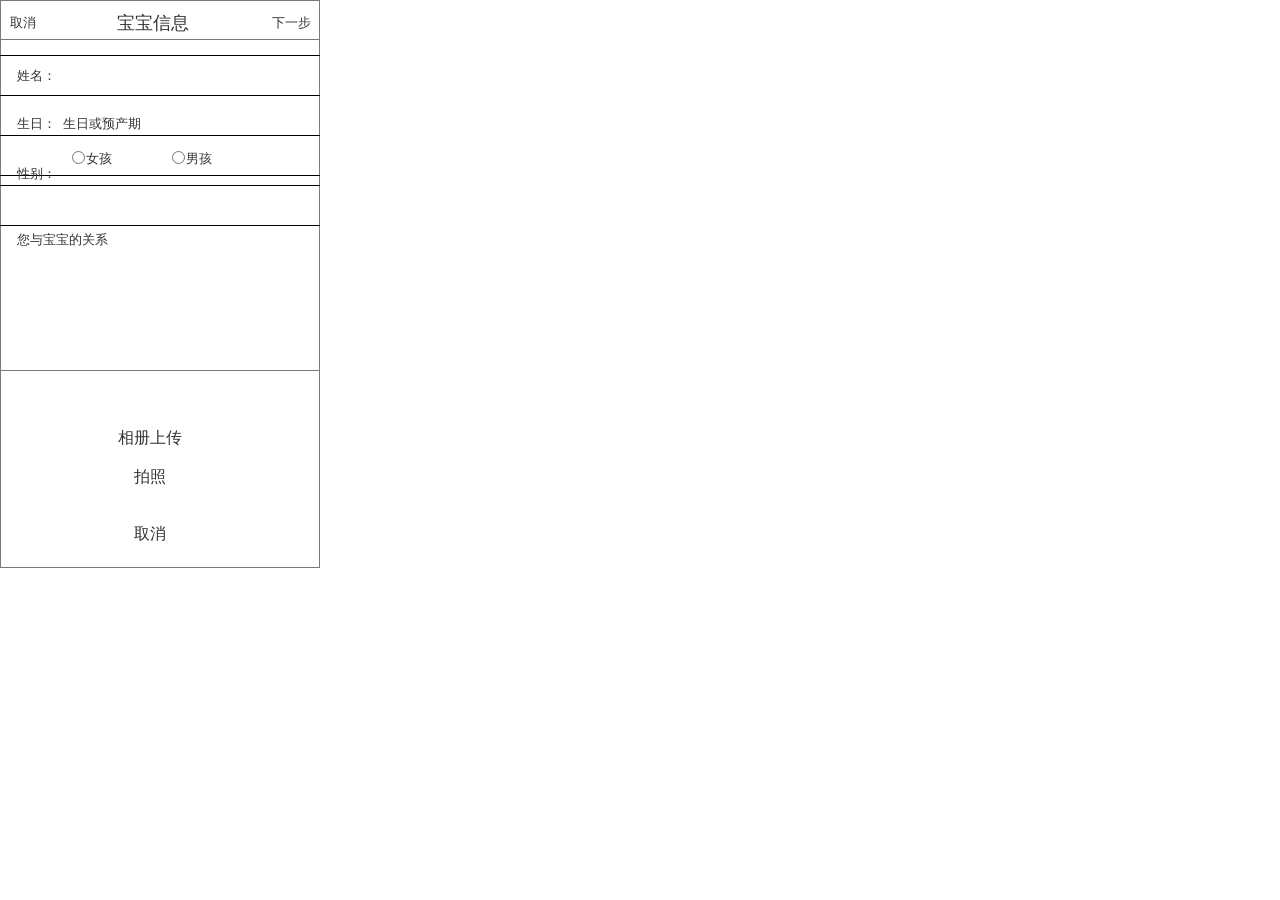
<file: 产品/baby_info.html>
﻿<!DOCTYPE html>
<html>
  <head>
    <title>baby info</title>
    <meta http-equiv="X-UA-Compatible" content="IE=edge"/>
    <meta http-equiv="content-type" content="text/html; charset=utf-8"/>
    <meta name="apple-mobile-web-app-capable" content="yes"/>
    <link href="resources/css/jquery-ui-themes.css" type="text/css" rel="stylesheet"/>
    <link href="resources/css/axure_rp_page.css" type="text/css" rel="stylesheet"/>
    <link href="data/styles.css" type="text/css" rel="stylesheet"/>
    <link href="files/baby_info/styles.css" type="text/css" rel="stylesheet"/>
    <script src="resources/scripts/jquery-1.7.1.min.js"></script>
    <script src="resources/scripts/jquery-ui-1.8.10.custom.min.js"></script>
    <script src="resources/scripts/axure/axQuery.js"></script>
    <script src="resources/scripts/axure/globals.js"></script>
    <script src="resources/scripts/axutils.js"></script>
    <script src="resources/scripts/axure/annotation.js"></script>
    <script src="resources/scripts/axure/axQuery.std.js"></script>
    <script src="resources/scripts/axure/doc.js"></script>
    <script src="data/document.js"></script>
    <script src="resources/scripts/messagecenter.js"></script>
    <script src="resources/scripts/axure/events.js"></script>
    <script src="resources/scripts/axure/action.js"></script>
    <script src="resources/scripts/axure/expr.js"></script>
    <script src="resources/scripts/axure/geometry.js"></script>
    <script src="resources/scripts/axure/flyout.js"></script>
    <script src="resources/scripts/axure/ie.js"></script>
    <script src="resources/scripts/axure/model.js"></script>
    <script src="resources/scripts/axure/repeater.js"></script>
    <script src="resources/scripts/axure/sto.js"></script>
    <script src="resources/scripts/axure/utils.temp.js"></script>
    <script src="resources/scripts/axure/variables.js"></script>
    <script src="resources/scripts/axure/drag.js"></script>
    <script src="resources/scripts/axure/move.js"></script>
    <script src="resources/scripts/axure/visibility.js"></script>
    <script src="resources/scripts/axure/style.js"></script>
    <script src="resources/scripts/axure/adaptive.js"></script>
    <script src="resources/scripts/axure/tree.js"></script>
    <script src="resources/scripts/axure/init.temp.js"></script>
    <script src="files/baby_info/data.js"></script>
    <script src="resources/scripts/axure/legacy.js"></script>
    <script src="resources/scripts/axure/viewer.js"></script>
    <script type="text/javascript">
      $axure.utils.getTransparentGifPath = function() { return 'resources/images/transparent.gif'; };
      $axure.utils.getOtherPath = function() { return 'resources/Other.html'; };
      $axure.utils.getReloadPath = function() { return 'resources/reload.html'; };
    </script>
  </head>
  <body>
    <div id="base" class="">

      <!-- Unnamed (形状) -->
      <div id="u0" class="ax_形状">
        <img id="u0_img" class="img " src="images/edit-diary/u1.png"/>
        <!-- Unnamed () -->
        <div id="u1" class="text">
          <p><span></span></p>
        </div>
      </div>

      <!-- Unnamed (形状) -->
      <div id="u2" class="ax_形状">
        <img id="u2_img" class="img " src="images/index/u3.png"/>
        <!-- Unnamed () -->
        <div id="u3" class="text">
          <p><span></span></p>
        </div>
      </div>

      <!-- Unnamed (形状) -->
      <div id="u4" class="ax_文本段落">
        <img id="u4_img" class="img " src="resources/images/transparent.gif"/>
        <!-- Unnamed () -->
        <div id="u5" class="text">
          <p><span>取消</span></p>
        </div>
      </div>

      <!-- Unnamed (形状) -->
      <div id="u6" class="ax_文本段落">
        <img id="u6_img" class="img " src="resources/images/transparent.gif"/>
        <!-- Unnamed () -->
        <div id="u7" class="text">
          <p><span>下一步</span></p>
        </div>
      </div>

      <!-- Unnamed (形状) -->
      <div id="u8" class="ax_h1">
        <img id="u8_img" class="img " src="resources/images/transparent.gif"/>
        <!-- Unnamed () -->
        <div id="u9" class="text">
          <p><span>宝宝信息</span></p>
        </div>
      </div>

      <!-- Unnamed (水平线) -->
      <div id="u10" class="ax_水平线">
        <img id="u10_start" class="img " src="resources/images/transparent.gif" alt="u10_start"/>
        <img id="u10_end" class="img " src="resources/images/transparent.gif" alt="u10_end"/>
        <img id="u10_line" class="img " src="images/index/u91_line.png" alt="u10_line"/>
      </div>

      <!-- Unnamed (水平线) -->
      <div id="u11" class="ax_水平线">
        <img id="u11_start" class="img " src="resources/images/transparent.gif" alt="u11_start"/>
        <img id="u11_end" class="img " src="resources/images/transparent.gif" alt="u11_end"/>
        <img id="u11_line" class="img " src="images/index/u91_line.png" alt="u11_line"/>
      </div>

      <!-- Unnamed (水平线) -->
      <div id="u12" class="ax_水平线">
        <img id="u12_start" class="img " src="resources/images/transparent.gif" alt="u12_start"/>
        <img id="u12_end" class="img " src="resources/images/transparent.gif" alt="u12_end"/>
        <img id="u12_line" class="img " src="images/index/u91_line.png" alt="u12_line"/>
      </div>

      <!-- Unnamed (水平线) -->
      <div id="u13" class="ax_水平线">
        <img id="u13_start" class="img " src="resources/images/transparent.gif" alt="u13_start"/>
        <img id="u13_end" class="img " src="resources/images/transparent.gif" alt="u13_end"/>
        <img id="u13_line" class="img " src="images/index/u91_line.png" alt="u13_line"/>
      </div>

      <!-- Unnamed (水平线) -->
      <div id="u14" class="ax_水平线">
        <img id="u14_start" class="img " src="resources/images/transparent.gif" alt="u14_start"/>
        <img id="u14_end" class="img " src="resources/images/transparent.gif" alt="u14_end"/>
        <img id="u14_line" class="img " src="images/index/u91_line.png" alt="u14_line"/>
      </div>

      <!-- Unnamed (水平线) -->
      <div id="u15" class="ax_水平线">
        <img id="u15_start" class="img " src="resources/images/transparent.gif" alt="u15_start"/>
        <img id="u15_end" class="img " src="resources/images/transparent.gif" alt="u15_end"/>
        <img id="u15_line" class="img " src="images/index/u91_line.png" alt="u15_line"/>
      </div>

      <!-- Unnamed (形状) -->
      <div id="u16" class="ax_文本段落">
        <img id="u16_img" class="img " src="resources/images/transparent.gif"/>
        <!-- Unnamed () -->
        <div id="u17" class="text">
          <p><span style="font-family:'STHeitiSC-Light', 'Heiti SC Light', 'Heiti SC';font-weight:200;">姓名：</span><span style="font-family:'ArialMT', 'Arial';font-weight:400;"></span></p><p><span style="font-family:'ArialMT', 'Arial';font-weight:400;">&nbsp;</span></p><p><span style="font-family:'ArialMT', 'Arial';font-weight:400;">&nbsp;</span></p><p><span style="font-family:'STHeitiSC-Light', 'Heiti SC Light', 'Heiti SC';font-weight:200;">生日：</span><span style="font-family:'ArialMT', 'Arial';font-weight:400;">&nbsp; </span><span style="font-family:'STHeitiSC-Light', 'Heiti SC Light', 'Heiti SC';font-weight:200;">生日或预产期</span></p><p><span style="font-family:'STHeitiSC-Light', 'Heiti SC Light', 'Heiti SC';font-weight:200;">&nbsp;</span></p><p><span style="font-family:'STHeitiSC-Light', 'Heiti SC Light', 'Heiti SC';font-weight:200;">&nbsp;</span></p><p><span style="font-family:'STHeitiSC-Light', 'Heiti SC Light', 'Heiti SC';font-weight:200;">性别：&nbsp; </span></p><p><span style="font-family:'STHeitiSC-Light', 'Heiti SC Light', 'Heiti SC';font-weight:200;">&nbsp;</span></p><p><span style="font-family:'STHeitiSC-Light', 'Heiti SC Light', 'Heiti SC';font-weight:200;">&nbsp;</span></p><p><span style="font-family:'STHeitiSC-Light', 'Heiti SC Light', 'Heiti SC';font-weight:200;">&nbsp;</span></p><p><span style="font-family:'STHeitiSC-Light', 'Heiti SC Light', 'Heiti SC';font-weight:200;">您与宝宝的关系</span></p>
        </div>
      </div>

      <!-- Unnamed (单选按钮) -->
      <div id="u18" class="ax_单选按钮">
        <label for="u18_input">
          <!-- Unnamed () -->
          <div id="u19" class="text">
            <p><span>女孩</span></p>
          </div>
        </label>
        <input id="u18_input" type="radio" value="radio" name="u18"/>
      </div>

      <!-- Unnamed (单选按钮) -->
      <div id="u20" class="ax_单选按钮">
        <label for="u20_input">
          <!-- Unnamed () -->
          <div id="u21" class="text">
            <p><span>男孩</span></p>
          </div>
        </label>
        <input id="u20_input" type="radio" value="radio" name="u20"/>
      </div>

      <!-- Unnamed (形状) -->
      <div id="u22" class="ax_形状">
        <img id="u22_img" class="img " src="images/index/u98.png"/>
        <!-- Unnamed () -->
        <div id="u23" class="text">
          <p><span></span></p>
        </div>
      </div>

      <!-- Unnamed (形状) -->
      <div id="u24" class="ax_文本段落">
        <img id="u24_img" class="img " src="resources/images/transparent.gif"/>
        <!-- Unnamed () -->
        <div id="u25" class="text">
          <p><span style="font-family:'STHeitiSC-Light', 'Heiti SC Light', 'Heiti SC';font-weight:200;">相册上传</span><span style="font-family:'ArialMT', 'Arial';font-weight:400;"></span></p><p><span style="font-family:'ArialMT', 'Arial';font-weight:400;">&nbsp;</span></p><p><span style="font-family:'STHeitiSC-Light', 'Heiti SC Light', 'Heiti SC';font-weight:200;">拍照</span><span style="font-family:'ArialMT', 'Arial';font-weight:400;"></span></p><p><span style="font-family:'ArialMT', 'Arial';font-weight:400;">&nbsp;</span></p><p><span style="font-family:'ArialMT', 'Arial';font-weight:400;">&nbsp;</span></p><p><span style="font-family:'STHeitiSC-Light', 'Heiti SC Light', 'Heiti SC';font-weight:200;">取消</span></p>
        </div>
      </div>
    </div>
  </body>
</html>
</file>
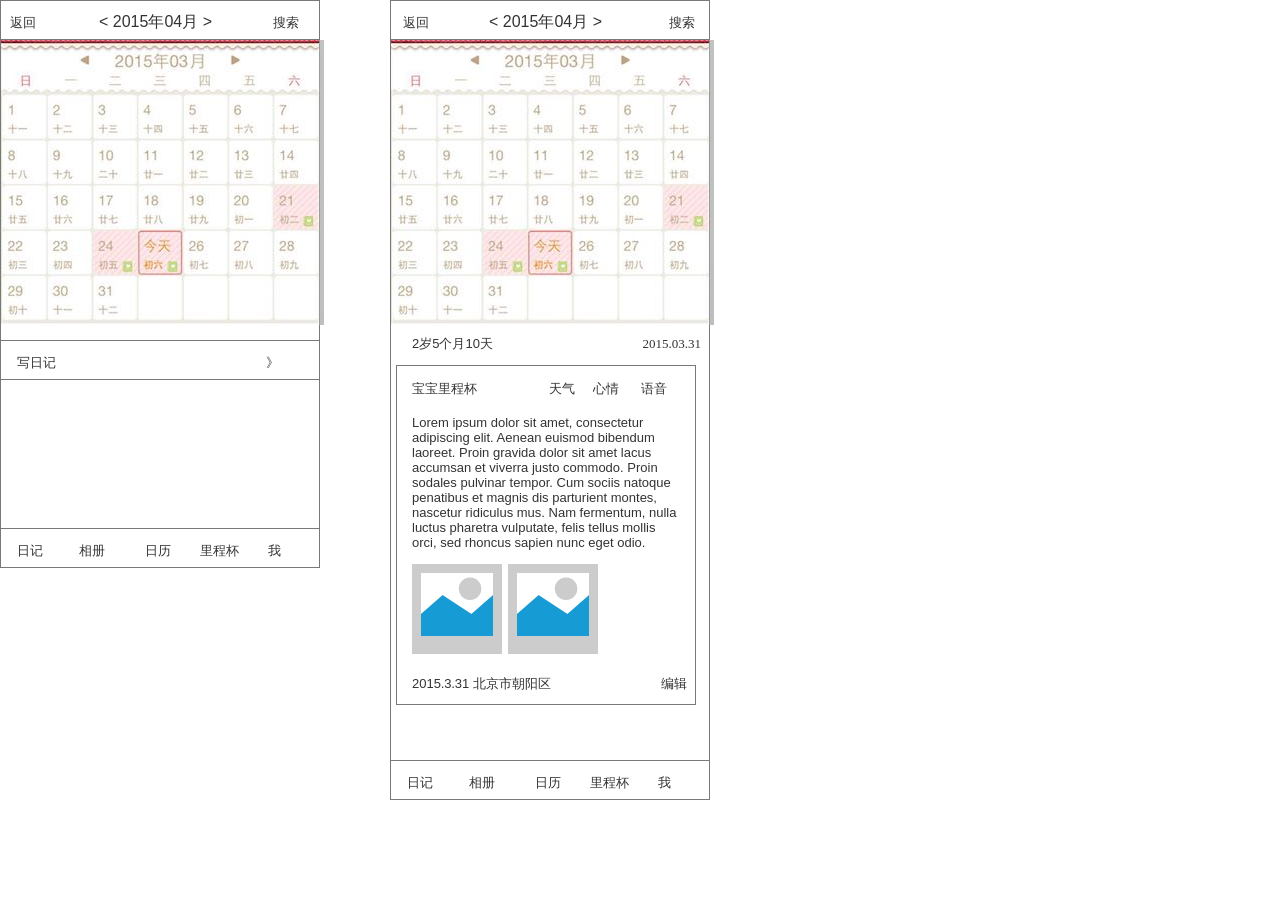
<file: 产品/calendar.html>
﻿<!DOCTYPE html>
<html>
  <head>
    <title>calendar</title>
    <meta http-equiv="X-UA-Compatible" content="IE=edge"/>
    <meta http-equiv="content-type" content="text/html; charset=utf-8"/>
    <meta name="apple-mobile-web-app-capable" content="yes"/>
    <link href="resources/css/jquery-ui-themes.css" type="text/css" rel="stylesheet"/>
    <link href="resources/css/axure_rp_page.css" type="text/css" rel="stylesheet"/>
    <link href="data/styles.css" type="text/css" rel="stylesheet"/>
    <link href="files/calendar/styles.css" type="text/css" rel="stylesheet"/>
    <script src="resources/scripts/jquery-1.7.1.min.js"></script>
    <script src="resources/scripts/jquery-ui-1.8.10.custom.min.js"></script>
    <script src="resources/scripts/axure/axQuery.js"></script>
    <script src="resources/scripts/axure/globals.js"></script>
    <script src="resources/scripts/axutils.js"></script>
    <script src="resources/scripts/axure/annotation.js"></script>
    <script src="resources/scripts/axure/axQuery.std.js"></script>
    <script src="resources/scripts/axure/doc.js"></script>
    <script src="data/document.js"></script>
    <script src="resources/scripts/messagecenter.js"></script>
    <script src="resources/scripts/axure/events.js"></script>
    <script src="resources/scripts/axure/action.js"></script>
    <script src="resources/scripts/axure/expr.js"></script>
    <script src="resources/scripts/axure/geometry.js"></script>
    <script src="resources/scripts/axure/flyout.js"></script>
    <script src="resources/scripts/axure/ie.js"></script>
    <script src="resources/scripts/axure/model.js"></script>
    <script src="resources/scripts/axure/repeater.js"></script>
    <script src="resources/scripts/axure/sto.js"></script>
    <script src="resources/scripts/axure/utils.temp.js"></script>
    <script src="resources/scripts/axure/variables.js"></script>
    <script src="resources/scripts/axure/drag.js"></script>
    <script src="resources/scripts/axure/move.js"></script>
    <script src="resources/scripts/axure/visibility.js"></script>
    <script src="resources/scripts/axure/style.js"></script>
    <script src="resources/scripts/axure/adaptive.js"></script>
    <script src="resources/scripts/axure/tree.js"></script>
    <script src="resources/scripts/axure/init.temp.js"></script>
    <script src="files/calendar/data.js"></script>
    <script src="resources/scripts/axure/legacy.js"></script>
    <script src="resources/scripts/axure/viewer.js"></script>
    <script type="text/javascript">
      $axure.utils.getTransparentGifPath = function() { return 'resources/images/transparent.gif'; };
      $axure.utils.getOtherPath = function() { return 'resources/Other.html'; };
      $axure.utils.getReloadPath = function() { return 'resources/reload.html'; };
    </script>
  </head>
  <body>
    <div id="base" class="">

      <!-- Unnamed (新母版 2) -->

      <!-- Unnamed (形状) -->
      <div id="u1" class="ax_形状">
        <img id="u1_img" class="img " src="images/edit-diary/u1.png"/>
        <!-- Unnamed () -->
        <div id="u2" class="text">
          <p><span></span></p>
        </div>
      </div>

      <!-- Unnamed (形状) -->
      <div id="u3" class="ax_形状">
        <img id="u3_img" class="img " src="images/index/u3.png"/>
        <!-- Unnamed () -->
        <div id="u4" class="text">
          <p><span></span></p>
        </div>
      </div>

      <!-- Unnamed (形状) -->
      <div id="u5" class="ax_形状">
        <img id="u5_img" class="img " src="images/index/u3.png"/>
        <!-- Unnamed () -->
        <div id="u6" class="text">
          <p><span></span></p>
        </div>
      </div>

      <!-- Unnamed (形状) -->
      <div id="u7" class="ax_文本段落">
        <img id="u7_img" class="img " src="resources/images/transparent.gif"/>
        <!-- Unnamed () -->
        <div id="u8" class="text">
          <p><span>日记</span><span>&nbsp; &nbsp; &nbsp; &nbsp; &nbsp; </span><span>相册</span><span>&nbsp; &nbsp; &nbsp; &nbsp; &nbsp;&nbsp; </span><span>日历</span><span>&nbsp; &nbsp; &nbsp; &nbsp; </span><span>里程杯</span><span>&nbsp; &nbsp; &nbsp; &nbsp; </span><span>我</span></p>
        </div>
      </div>

      <!-- Unnamed (热区) -->
      <div id="u9" class="ax_热区">
      </div>

      <!-- Unnamed (热区) -->
      <div id="u10" class="ax_热区">
      </div>

      <!-- Unnamed (热区) -->
      <div id="u11" class="ax_热区">
      </div>

      <!-- Unnamed (热区) -->
      <div id="u12" class="ax_热区">
      </div>

      <!-- Unnamed (热区) -->
      <div id="u13" class="ax_热区">
      </div>

      <!-- Unnamed (形状) -->
      <div id="u14" class="ax_文本段落">
        <img id="u14_img" class="img " src="resources/images/transparent.gif"/>
        <!-- Unnamed () -->
        <div id="u15" class="text">
          <p><span>返回</span></p>
        </div>
      </div>

      <!-- Unnamed (热区) -->
      <div id="u16" class="ax_热区">
      </div>

      <!-- Unnamed (形状) -->
      <div id="u17" class="ax_h1">
        <img id="u17_img" class="img " src="resources/images/transparent.gif"/>
        <!-- Unnamed () -->
        <div id="u18" class="text">
          <p><span>&lt; </span><span>2015</span><span>年</span><span>04</span><span>月 &gt;</span></p>
        </div>
      </div>

      <!-- Unnamed (Image) -->
      <div id="u19" class="ax_image">
        <img id="u19_img" class="img " src="images/calendar/u19.jpg"/>
        <!-- Unnamed () -->
        <div id="u20" class="text">
          <p><span></span></p>
        </div>
      </div>

      <!-- Unnamed (形状) -->
      <div id="u21" class="ax_形状">
        <img id="u21_img" class="img " src="images/index/u3.png"/>
        <!-- Unnamed () -->
        <div id="u22" class="text">
          <p><span></span></p>
        </div>
      </div>

      <!-- Unnamed (形状) -->
      <div id="u23" class="ax_文本段落">
        <img id="u23_img" class="img " src="resources/images/transparent.gif"/>
        <!-- Unnamed () -->
        <div id="u24" class="text">
          <p><span style="font-family:'STHeitiSC-Light', 'Heiti SC Light', 'Heiti SC';font-weight:200;">写日记</span><span style="font-family:'ArialMT', 'Arial';font-weight:400;">&nbsp; &nbsp; &nbsp; &nbsp; &nbsp; &nbsp; &nbsp; &nbsp; &nbsp; &nbsp; &nbsp; &nbsp; &nbsp; &nbsp; &nbsp; &nbsp; &nbsp; &nbsp; &nbsp; &nbsp; &nbsp; &nbsp; &nbsp; &nbsp; &nbsp; &nbsp; &nbsp; &nbsp; &nbsp; </span><span style="font-family:'STHeitiSC-Light', 'Heiti SC Light', 'Heiti SC';font-weight:200;">》</span></p>
        </div>
      </div>

      <!-- Unnamed (新母版 1) -->

      <!-- Unnamed (形状) -->
      <div id="u26" class="ax_形状">
        <img id="u26_img" class="img " src="images/index/u1.png"/>
        <!-- Unnamed () -->
        <div id="u27" class="text">
          <p><span></span></p>
        </div>
      </div>

      <!-- Unnamed (形状) -->
      <div id="u28" class="ax_形状">
        <img id="u28_img" class="img " src="images/index/u3.png"/>
        <!-- Unnamed () -->
        <div id="u29" class="text">
          <p><span></span></p>
        </div>
      </div>

      <!-- Unnamed (形状) -->
      <div id="u30" class="ax_形状">
        <img id="u30_img" class="img " src="images/index/u3.png"/>
        <!-- Unnamed () -->
        <div id="u31" class="text">
          <p><span></span></p>
        </div>
      </div>

      <!-- Unnamed (形状) -->
      <div id="u32" class="ax_文本段落">
        <img id="u32_img" class="img " src="resources/images/transparent.gif"/>
        <!-- Unnamed () -->
        <div id="u33" class="text">
          <p><span>日记</span><span>&nbsp; &nbsp; &nbsp; &nbsp; &nbsp; </span><span>相册</span><span>&nbsp; &nbsp; &nbsp; &nbsp; &nbsp;&nbsp; </span><span>日历</span><span>&nbsp; &nbsp; &nbsp; &nbsp; </span><span>里程杯</span><span>&nbsp; &nbsp; &nbsp; &nbsp; </span><span>我</span></p>
        </div>
      </div>

      <!-- Unnamed (热区) -->
      <div id="u34" class="ax_热区">
      </div>

      <!-- Unnamed (热区) -->
      <div id="u35" class="ax_热区">
      </div>

      <!-- Unnamed (热区) -->
      <div id="u36" class="ax_热区">
      </div>

      <!-- Unnamed (热区) -->
      <div id="u37" class="ax_热区">
      </div>

      <!-- Unnamed (热区) -->
      <div id="u38" class="ax_热区">
      </div>

      <!-- Unnamed (形状) -->
      <div id="u39" class="ax_h1">
        <img id="u39_img" class="img " src="resources/images/transparent.gif"/>
        <!-- Unnamed () -->
        <div id="u40" class="text">
          <p><span>&lt; </span><span>2015</span><span>年</span><span>04</span><span>月 &gt;</span></p>
        </div>
      </div>

      <!-- Unnamed (Image) -->
      <div id="u41" class="ax_image">
        <img id="u41_img" class="img " src="images/calendar/u19.jpg"/>
        <!-- Unnamed () -->
        <div id="u42" class="text">
          <p><span></span></p>
        </div>
      </div>

      <!-- Unnamed (形状) -->
      <div id="u43" class="ax_文本段落">
        <img id="u43_img" class="img " src="resources/images/transparent.gif"/>
        <!-- Unnamed () -->
        <div id="u44" class="text">
          <p><span style="font-family:'ArialMT', 'Arial';font-weight:400;">2</span><span style="font-family:'STHeitiSC-Light', 'Heiti SC Light', 'Heiti SC';font-weight:200;">岁</span><span style="font-family:'ArialMT', 'Arial';font-weight:400;">5</span><span style="font-family:'STHeitiSC-Light', 'Heiti SC Light', 'Heiti SC';font-weight:200;">个月</span><span style="font-family:'ArialMT', 'Arial';font-weight:400;">10</span><span style="font-family:'STHeitiSC-Light', 'Heiti SC Light', 'Heiti SC';font-weight:200;">天&nbsp; &nbsp; &nbsp; &nbsp; &nbsp; &nbsp; &nbsp; &nbsp; &nbsp; &nbsp; &nbsp; &nbsp; &nbsp; &nbsp; &nbsp; &nbsp; &nbsp; &nbsp; &nbsp; &nbsp; &nbsp; &nbsp; &nbsp; 2015.03.31</span></p>
        </div>
      </div>

      <!-- Unnamed (形状) -->
      <div id="u45" class="ax_形状">
        <img id="u45_img" class="img " src="images/index/u19.png"/>
        <!-- Unnamed () -->
        <div id="u46" class="text">
          <p><span></span></p>
        </div>
      </div>

      <!-- Unnamed (形状) -->
      <div id="u47" class="ax_文本段落">
        <img id="u47_img" class="img " src="resources/images/transparent.gif"/>
        <!-- Unnamed () -->
        <div id="u48" class="text">
          <p><span>宝宝里程杯</span><span>&nbsp; &nbsp; &nbsp; &nbsp; &nbsp; &nbsp; &nbsp; &nbsp; &nbsp; &nbsp; </span><span>天气</span><span>&nbsp; &nbsp;&nbsp; </span><span>心情</span><span>&nbsp; &nbsp; &nbsp; </span><span>语音</span></p>
        </div>
      </div>

      <!-- Unnamed (形状) -->
      <div id="u49" class="ax_文本段落">
        <img id="u49_img" class="img " src="resources/images/transparent.gif"/>
        <!-- Unnamed () -->
        <div id="u50" class="text">
          <p><span>Lorem ipsum dolor sit amet, consectetur adipiscing elit. Aenean euismod bibendum laoreet. Proin gravida dolor sit amet lacus accumsan et viverra justo commodo. Proin sodales pulvinar tempor. Cum sociis natoque penatibus et magnis dis parturient montes, nascetur ridiculus mus. Nam fermentum, nulla luctus pharetra vulputate, felis tellus mollis orci, sed rhoncus sapien nunc eget odio.</span></p>
        </div>
      </div>

      <!-- Unnamed (Image) -->
      <div id="u51" class="ax_image">
        <img id="u51_img" class="img " src="images/index/u25.png"/>
        <!-- Unnamed () -->
        <div id="u52" class="text">
          <p><span></span></p>
        </div>
      </div>

      <!-- Unnamed (Image) -->
      <div id="u53" class="ax_image">
        <img id="u53_img" class="img " src="images/index/u25.png"/>
        <!-- Unnamed () -->
        <div id="u54" class="text">
          <p><span></span></p>
        </div>
      </div>

      <!-- Unnamed (形状) -->
      <div id="u55" class="ax_文本段落">
        <img id="u55_img" class="img " src="resources/images/transparent.gif"/>
        <!-- Unnamed () -->
        <div id="u56" class="text">
          <p><span style="font-family:'ArialMT', 'Arial';font-weight:400;">2015</span><span style="font-family:'STHeitiSC-Light', 'Heiti SC Light', 'Heiti SC';font-weight:200;">.</span><span style="font-family:'ArialMT', 'Arial';font-weight:400;">3</span><span style="font-family:'STHeitiSC-Light', 'Heiti SC Light', 'Heiti SC';font-weight:200;">.</span><span style="font-family:'ArialMT', 'Arial';font-weight:400;">31 </span><span style="font-family:'STHeitiSC-Light', 'Heiti SC Light', 'Heiti SC';font-weight:200;">北京市朝阳区&nbsp; &nbsp; &nbsp; &nbsp; &nbsp; &nbsp; &nbsp; &nbsp; &nbsp; &nbsp; &nbsp; &nbsp; &nbsp; &nbsp; &nbsp; &nbsp; &nbsp; 编辑</span></p>
        </div>
      </div>

      <!-- Unnamed (形状) -->
      <div id="u57" class="ax_文本段落">
        <img id="u57_img" class="img " src="resources/images/transparent.gif"/>
        <!-- Unnamed () -->
        <div id="u58" class="text">
          <p><span>搜索</span></p>
        </div>
      </div>

      <!-- Unnamed (形状) -->
      <div id="u59" class="ax_文本段落">
        <img id="u59_img" class="img " src="resources/images/transparent.gif"/>
        <!-- Unnamed () -->
        <div id="u60" class="text">
          <p><span>搜索</span></p>
        </div>
      </div>

      <!-- Unnamed (形状) -->
      <div id="u61" class="ax_文本段落">
        <img id="u61_img" class="img " src="resources/images/transparent.gif"/>
        <!-- Unnamed () -->
        <div id="u62" class="text">
          <p><span>返回</span></p>
        </div>
      </div>
    </div>
  </body>
</html>
</file>
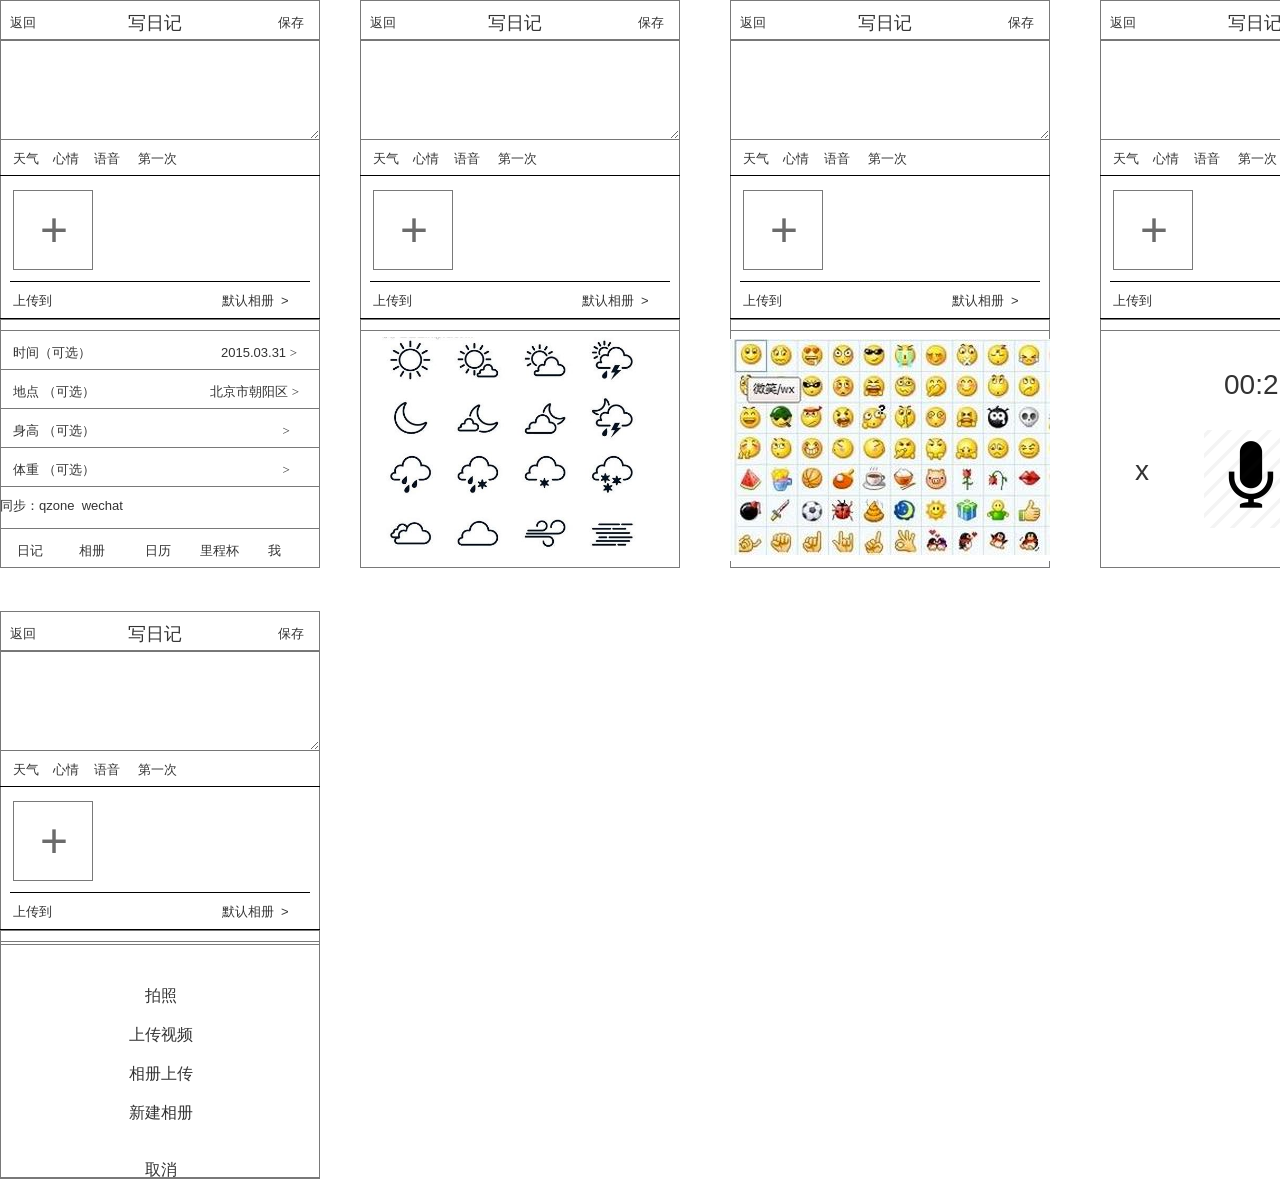
<file: 产品/edit-diary.html>
﻿<!DOCTYPE html>
<html>
  <head>
    <title>edit-diary</title>
    <meta http-equiv="X-UA-Compatible" content="IE=edge"/>
    <meta http-equiv="content-type" content="text/html; charset=utf-8"/>
    <meta name="apple-mobile-web-app-capable" content="yes"/>
    <link href="resources/css/jquery-ui-themes.css" type="text/css" rel="stylesheet"/>
    <link href="resources/css/axure_rp_page.css" type="text/css" rel="stylesheet"/>
    <link href="data/styles.css" type="text/css" rel="stylesheet"/>
    <link href="files/edit-diary/styles.css" type="text/css" rel="stylesheet"/>
    <script src="resources/scripts/jquery-1.7.1.min.js"></script>
    <script src="resources/scripts/jquery-ui-1.8.10.custom.min.js"></script>
    <script src="resources/scripts/axure/axQuery.js"></script>
    <script src="resources/scripts/axure/globals.js"></script>
    <script src="resources/scripts/axutils.js"></script>
    <script src="resources/scripts/axure/annotation.js"></script>
    <script src="resources/scripts/axure/axQuery.std.js"></script>
    <script src="resources/scripts/axure/doc.js"></script>
    <script src="data/document.js"></script>
    <script src="resources/scripts/messagecenter.js"></script>
    <script src="resources/scripts/axure/events.js"></script>
    <script src="resources/scripts/axure/action.js"></script>
    <script src="resources/scripts/axure/expr.js"></script>
    <script src="resources/scripts/axure/geometry.js"></script>
    <script src="resources/scripts/axure/flyout.js"></script>
    <script src="resources/scripts/axure/ie.js"></script>
    <script src="resources/scripts/axure/model.js"></script>
    <script src="resources/scripts/axure/repeater.js"></script>
    <script src="resources/scripts/axure/sto.js"></script>
    <script src="resources/scripts/axure/utils.temp.js"></script>
    <script src="resources/scripts/axure/variables.js"></script>
    <script src="resources/scripts/axure/drag.js"></script>
    <script src="resources/scripts/axure/move.js"></script>
    <script src="resources/scripts/axure/visibility.js"></script>
    <script src="resources/scripts/axure/style.js"></script>
    <script src="resources/scripts/axure/adaptive.js"></script>
    <script src="resources/scripts/axure/tree.js"></script>
    <script src="resources/scripts/axure/init.temp.js"></script>
    <script src="files/edit-diary/data.js"></script>
    <script src="resources/scripts/axure/legacy.js"></script>
    <script src="resources/scripts/axure/viewer.js"></script>
    <script type="text/javascript">
      $axure.utils.getTransparentGifPath = function() { return 'resources/images/transparent.gif'; };
      $axure.utils.getOtherPath = function() { return 'resources/Other.html'; };
      $axure.utils.getReloadPath = function() { return 'resources/reload.html'; };
    </script>
  </head>
  <body>
    <div id="base" class="">

      <!-- Unnamed (新母版 2) -->

      <!-- Unnamed (形状) -->
      <div id="u1" class="ax_形状">
        <img id="u1_img" class="img " src="images/edit-diary/u1.png"/>
        <!-- Unnamed () -->
        <div id="u2" class="text">
          <p><span></span></p>
        </div>
      </div>

      <!-- Unnamed (形状) -->
      <div id="u3" class="ax_形状">
        <img id="u3_img" class="img " src="images/index/u3.png"/>
        <!-- Unnamed () -->
        <div id="u4" class="text">
          <p><span></span></p>
        </div>
      </div>

      <!-- Unnamed (形状) -->
      <div id="u5" class="ax_形状">
        <img id="u5_img" class="img " src="images/index/u3.png"/>
        <!-- Unnamed () -->
        <div id="u6" class="text">
          <p><span></span></p>
        </div>
      </div>

      <!-- Unnamed (形状) -->
      <div id="u7" class="ax_文本段落">
        <img id="u7_img" class="img " src="resources/images/transparent.gif"/>
        <!-- Unnamed () -->
        <div id="u8" class="text">
          <p><span>日记</span><span>&nbsp; &nbsp; &nbsp; &nbsp; &nbsp; </span><span>相册</span><span>&nbsp; &nbsp; &nbsp; &nbsp; &nbsp;&nbsp; </span><span>日历</span><span>&nbsp; &nbsp; &nbsp; &nbsp; </span><span>里程杯</span><span>&nbsp; &nbsp; &nbsp; &nbsp; </span><span>我</span></p>
        </div>
      </div>

      <!-- Unnamed (热区) -->
      <div id="u9" class="ax_热区">
      </div>

      <!-- Unnamed (热区) -->
      <div id="u10" class="ax_热区">
      </div>

      <!-- Unnamed (热区) -->
      <div id="u11" class="ax_热区">
      </div>

      <!-- Unnamed (热区) -->
      <div id="u12" class="ax_热区">
      </div>

      <!-- Unnamed (热区) -->
      <div id="u13" class="ax_热区">
      </div>

      <!-- Unnamed (形状) -->
      <div id="u14" class="ax_文本段落">
        <img id="u14_img" class="img " src="resources/images/transparent.gif"/>
        <!-- Unnamed () -->
        <div id="u15" class="text">
          <p><span>返回</span></p>
        </div>
      </div>

      <!-- Unnamed (热区) -->
      <div id="u16" class="ax_热区">
      </div>

      <!-- Unnamed (形状) -->
      <div id="u17" class="ax_形状">
        <img id="u17_img" class="img " src="images/edit-diary/u17.png"/>
        <!-- Unnamed () -->
        <div id="u18" class="text">
          <p><span></span></p>
        </div>
      </div>

      <!-- Unnamed (多行文本框) -->
      <div id="u19" class="ax_多行文本框">
        <textarea id="u19_input"></textarea>
      </div>

      <!-- Unnamed (形状) -->
      <div id="u20" class="ax_形状">
        <img id="u20_img" class="img " src="images/edit-diary/u20.png"/>
        <!-- Unnamed () -->
        <div id="u21" class="text">
          <p><span></span></p>
        </div>
      </div>

      <!-- Unnamed (形状) -->
      <div id="u22" class="ax_h1">
        <img id="u22_img" class="img " src="resources/images/transparent.gif"/>
        <!-- Unnamed () -->
        <div id="u23" class="text">
          <p><span>+</span></p>
        </div>
      </div>

      <!-- Unnamed (形状) -->
      <div id="u24" class="ax_文本段落">
        <img id="u24_img" class="img " src="resources/images/transparent.gif"/>
        <!-- Unnamed () -->
        <div id="u25" class="text">
          <p><span style="font-family:'ArialMT', 'Arial';font-weight:400;">天气</span><span style="font-family:'ArialMT', 'Arial';font-weight:400;">&nbsp; &nbsp; </span><span style="font-family:'STHeitiSC-Light', 'Heiti SC Light', 'Heiti SC';font-weight:200;">心情</span><span style="font-family:'ArialMT', 'Arial';font-weight:400;">&nbsp; &nbsp; </span><span style="font-family:'STHeitiSC-Light', 'Heiti SC Light', 'Heiti SC';font-weight:200;">语音</span><span style="font-family:'ArialMT', 'Arial';font-weight:400;">&nbsp; &nbsp;&nbsp; </span><span style="font-family:'STHeitiSC-Light', 'Heiti SC Light', 'Heiti SC';font-weight:200;">第一次</span></p>
        </div>
      </div>

      <!-- Unnamed (水平线) -->
      <div id="u26" class="ax_水平线">
        <img id="u26_start" class="img " src="resources/images/transparent.gif" alt="u26_start"/>
        <img id="u26_end" class="img " src="resources/images/transparent.gif" alt="u26_end"/>
        <img id="u26_line" class="img " src="images/edit-diary/u26_line.png" alt="u26_line"/>
      </div>

      <!-- Unnamed (形状) -->
      <div id="u27" class="ax_形状">
        <img id="u27_img" class="img " src="images/index/u3.png"/>
        <!-- Unnamed () -->
        <div id="u28" class="text">
          <p><span></span></p>
        </div>
      </div>

      <!-- Unnamed (形状) -->
      <div id="u29" class="ax_文本段落">
        <img id="u29_img" class="img " src="resources/images/transparent.gif"/>
        <!-- Unnamed () -->
        <div id="u30" class="text">
          <p><span style="font-family:'STHeitiSC-Light', 'Heiti SC Light', 'Heiti SC';font-weight:200;">时间（可选）</span><span style="font-family:'ArialMT', 'Arial';font-weight:400;">&nbsp; &nbsp; &nbsp; &nbsp; &nbsp; &nbsp; &nbsp; &nbsp; &nbsp; &nbsp; &nbsp; &nbsp; &nbsp; &nbsp; &nbsp; &nbsp; &nbsp; &nbsp; 2015.03.31 </span><span style="font-family:'STHeitiSC-Light', 'Heiti SC Light', 'Heiti SC';font-weight:200;">&gt;</span></p>
        </div>
      </div>

      <!-- Unnamed (形状) -->
      <div id="u31" class="ax_形状">
        <img id="u31_img" class="img " src="images/index/u3.png"/>
        <!-- Unnamed () -->
        <div id="u32" class="text">
          <p><span></span></p>
        </div>
      </div>

      <!-- Unnamed (形状) -->
      <div id="u33" class="ax_文本段落">
        <img id="u33_img" class="img " src="resources/images/transparent.gif"/>
        <!-- Unnamed () -->
        <div id="u34" class="text">
          <p><span style="font-family:'STHeitiSC-Light', 'Heiti SC Light', 'Heiti SC';font-weight:200;">地点</span><span style="font-family:'ArialMT', 'Arial';font-weight:400;">&nbsp;</span><span style="font-family:'ArialMT', 'Arial';font-weight:400;">（可选）</span><span style="font-family:'ArialMT', 'Arial';font-weight:400;">&nbsp; &nbsp; &nbsp; &nbsp; &nbsp; &nbsp; &nbsp; &nbsp; &nbsp; &nbsp; &nbsp; &nbsp; &nbsp; &nbsp; &nbsp; &nbsp; </span><span style="font-family:'ArialMT', 'Arial';font-weight:400;">北京市朝阳区</span><span style="font-family:'ArialMT', 'Arial';font-weight:400;">&nbsp;</span><span style="font-family:'STHeitiSC-Light', 'Heiti SC Light', 'Heiti SC';font-weight:200;">&gt;</span></p>
        </div>
      </div>

      <!-- Unnamed (热区) -->
      <div id="u35" class="ax_热区">
      </div>

      <!-- Unnamed (形状) -->
      <div id="u36" class="ax_文本段落">
        <img id="u36_img" class="img " src="resources/images/transparent.gif"/>
        <!-- Unnamed () -->
        <div id="u37" class="text">
          <p><span>保存</span></p>
        </div>
      </div>

      <!-- Unnamed (热区) -->
      <div id="u38" class="ax_热区">
      </div>

      <!-- Unnamed (形状) -->
      <div id="u39" class="ax_形状">
        <img id="u39_img" class="img " src="images/index/u3.png"/>
        <!-- Unnamed () -->
        <div id="u40" class="text">
          <p><span></span></p>
        </div>
      </div>

      <!-- Unnamed (形状) -->
      <div id="u41" class="ax_文本段落">
        <img id="u41_img" class="img " src="resources/images/transparent.gif"/>
        <!-- Unnamed () -->
        <div id="u42" class="text">
          <p><span style="font-family:'STHeitiSC-Light', 'Heiti SC Light', 'Heiti SC';font-weight:200;">身高</span><span style="font-family:'ArialMT', 'Arial';font-weight:400;">&nbsp;</span><span style="font-family:'ArialMT', 'Arial';font-weight:400;">（可选）</span><span style="font-family:'ArialMT', 'Arial';font-weight:400;">&nbsp; &nbsp; &nbsp; &nbsp; &nbsp; &nbsp; &nbsp; &nbsp; &nbsp; &nbsp; &nbsp; &nbsp; &nbsp; &nbsp; &nbsp; &nbsp; &nbsp; &nbsp; &nbsp; &nbsp; &nbsp; &nbsp; &nbsp; &nbsp; &nbsp; &nbsp; </span><span style="font-family:'STHeitiSC-Light', 'Heiti SC Light', 'Heiti SC';font-weight:200;">&gt;</span></p>
        </div>
      </div>

      <!-- Unnamed (形状) -->
      <div id="u43" class="ax_形状">
        <img id="u43_img" class="img " src="images/index/u3.png"/>
        <!-- Unnamed () -->
        <div id="u44" class="text">
          <p><span></span></p>
        </div>
      </div>

      <!-- Unnamed (形状) -->
      <div id="u45" class="ax_文本段落">
        <img id="u45_img" class="img " src="resources/images/transparent.gif"/>
        <!-- Unnamed () -->
        <div id="u46" class="text">
          <p><span style="font-family:'STHeitiSC-Light', 'Heiti SC Light', 'Heiti SC';font-weight:200;">体重</span><span style="font-family:'ArialMT', 'Arial';font-weight:400;">&nbsp;</span><span style="font-family:'ArialMT', 'Arial';font-weight:400;">（可选）</span><span style="font-family:'ArialMT', 'Arial';font-weight:400;">&nbsp; &nbsp; &nbsp; &nbsp; &nbsp; &nbsp; &nbsp; &nbsp; &nbsp; &nbsp; &nbsp; &nbsp; &nbsp; &nbsp; &nbsp; &nbsp; </span><span style="font-family:'ArialMT', 'Arial';font-weight:400;">&nbsp; &nbsp; &nbsp; &nbsp; &nbsp; &nbsp; &nbsp; &nbsp; &nbsp;&nbsp; </span><span style="font-family:'ArialMT', 'Arial';font-weight:400;">&nbsp;</span><span style="font-family:'STHeitiSC-Light', 'Heiti SC Light', 'Heiti SC';font-weight:200;">&gt;</span></p>
        </div>
      </div>

      <!-- Unnamed (形状) -->
      <div id="u47" class="ax_h1">
        <img id="u47_img" class="img " src="resources/images/transparent.gif"/>
        <!-- Unnamed () -->
        <div id="u48" class="text">
          <p><span>写日记</span></p>
        </div>
      </div>

      <!-- Unnamed (热区) -->
      <div id="u49" class="ax_热区">
      </div>

      <!-- Unnamed (水平线) -->
      <div id="u50" class="ax_水平线">
        <img id="u50_start" class="img " src="resources/images/transparent.gif" alt="u50_start"/>
        <img id="u50_end" class="img " src="resources/images/transparent.gif" alt="u50_end"/>
        <img id="u50_line" class="img " src="images/index/u91_line.png" alt="u50_line"/>
      </div>

      <!-- Unnamed (水平线) -->
      <div id="u51" class="ax_水平线">
        <img id="u51_start" class="img " src="resources/images/transparent.gif" alt="u51_start"/>
        <img id="u51_end" class="img " src="resources/images/transparent.gif" alt="u51_end"/>
        <img id="u51_line" class="img " src="images/index/u91_line.png" alt="u51_line"/>
      </div>

      <!-- Unnamed (形状) -->
      <div id="u52" class="ax_文本段落">
        <img id="u52_img" class="img " src="resources/images/transparent.gif"/>
        <!-- Unnamed () -->
        <div id="u53" class="text">
          <p><span>上传到&nbsp; &nbsp; </span><span>&nbsp; &nbsp; &nbsp; &nbsp; &nbsp; &nbsp; &nbsp; &nbsp; &nbsp; &nbsp; &nbsp; &nbsp; &nbsp; &nbsp; &nbsp; &nbsp; &nbsp; &nbsp; &nbsp; &nbsp; &nbsp;&nbsp; </span><span>默认相册</span><span>&nbsp; &gt;</span></p>
        </div>
      </div>

      <!-- Unnamed (形状) -->
      <div id="u54" class="ax_文本段落">
        <img id="u54_img" class="img " src="resources/images/transparent.gif"/>
        <!-- Unnamed () -->
        <div id="u55" class="text">
          <p><span style="font-family:'STHeitiSC-Light', 'Heiti SC Light', 'Heiti SC';font-weight:200;">同步：</span><span style="font-family:'ArialMT', 'Arial';font-weight:400;">qzone&nbsp; wechat</span></p>
        </div>
      </div>

      <!-- Unnamed (新母版 2) -->

      <!-- Unnamed (形状) -->
      <div id="u57" class="ax_形状">
        <img id="u57_img" class="img " src="images/edit-diary/u1.png"/>
        <!-- Unnamed () -->
        <div id="u58" class="text">
          <p><span></span></p>
        </div>
      </div>

      <!-- Unnamed (形状) -->
      <div id="u59" class="ax_形状">
        <img id="u59_img" class="img " src="images/index/u3.png"/>
        <!-- Unnamed () -->
        <div id="u60" class="text">
          <p><span></span></p>
        </div>
      </div>

      <!-- Unnamed (形状) -->
      <div id="u61" class="ax_形状">
        <img id="u61_img" class="img " src="images/index/u3.png"/>
        <!-- Unnamed () -->
        <div id="u62" class="text">
          <p><span></span></p>
        </div>
      </div>

      <!-- Unnamed (形状) -->
      <div id="u63" class="ax_文本段落">
        <img id="u63_img" class="img " src="resources/images/transparent.gif"/>
        <!-- Unnamed () -->
        <div id="u64" class="text">
          <p><span>日记</span><span>&nbsp; &nbsp; &nbsp; &nbsp; &nbsp; </span><span>相册</span><span>&nbsp; &nbsp; &nbsp; &nbsp; &nbsp;&nbsp; </span><span>日历</span><span>&nbsp; &nbsp; &nbsp; &nbsp; </span><span>里程杯</span><span>&nbsp; &nbsp; &nbsp; &nbsp; </span><span>我</span></p>
        </div>
      </div>

      <!-- Unnamed (热区) -->
      <div id="u65" class="ax_热区">
      </div>

      <!-- Unnamed (热区) -->
      <div id="u66" class="ax_热区">
      </div>

      <!-- Unnamed (热区) -->
      <div id="u67" class="ax_热区">
      </div>

      <!-- Unnamed (热区) -->
      <div id="u68" class="ax_热区">
      </div>

      <!-- Unnamed (热区) -->
      <div id="u69" class="ax_热区">
      </div>

      <!-- Unnamed (形状) -->
      <div id="u70" class="ax_文本段落">
        <img id="u70_img" class="img " src="resources/images/transparent.gif"/>
        <!-- Unnamed () -->
        <div id="u71" class="text">
          <p><span>返回</span></p>
        </div>
      </div>

      <!-- Unnamed (热区) -->
      <div id="u72" class="ax_热区">
      </div>

      <!-- Unnamed (形状) -->
      <div id="u73" class="ax_形状">
        <img id="u73_img" class="img " src="images/edit-diary/u17.png"/>
        <!-- Unnamed () -->
        <div id="u74" class="text">
          <p><span></span></p>
        </div>
      </div>

      <!-- Unnamed (多行文本框) -->
      <div id="u75" class="ax_多行文本框">
        <textarea id="u75_input"></textarea>
      </div>

      <!-- Unnamed (形状) -->
      <div id="u76" class="ax_形状">
        <img id="u76_img" class="img " src="images/edit-diary/u20.png"/>
        <!-- Unnamed () -->
        <div id="u77" class="text">
          <p><span></span></p>
        </div>
      </div>

      <!-- Unnamed (形状) -->
      <div id="u78" class="ax_h1">
        <img id="u78_img" class="img " src="resources/images/transparent.gif"/>
        <!-- Unnamed () -->
        <div id="u79" class="text">
          <p><span>+</span></p>
        </div>
      </div>

      <!-- Unnamed (形状) -->
      <div id="u80" class="ax_文本段落">
        <img id="u80_img" class="img " src="resources/images/transparent.gif"/>
        <!-- Unnamed () -->
        <div id="u81" class="text">
          <p><span style="font-family:'ArialMT', 'Arial';font-weight:400;">天气</span><span style="font-family:'ArialMT', 'Arial';font-weight:400;">&nbsp; &nbsp; </span><span style="font-family:'STHeitiSC-Light', 'Heiti SC Light', 'Heiti SC';font-weight:200;">心情</span><span style="font-family:'ArialMT', 'Arial';font-weight:400;">&nbsp; &nbsp; </span><span style="font-family:'STHeitiSC-Light', 'Heiti SC Light', 'Heiti SC';font-weight:200;">语音</span><span style="font-family:'ArialMT', 'Arial';font-weight:400;">&nbsp; &nbsp;&nbsp; </span><span style="font-family:'STHeitiSC-Light', 'Heiti SC Light', 'Heiti SC';font-weight:200;">第一次</span></p>
        </div>
      </div>

      <!-- Unnamed (水平线) -->
      <div id="u82" class="ax_水平线">
        <img id="u82_start" class="img " src="resources/images/transparent.gif" alt="u82_start"/>
        <img id="u82_end" class="img " src="resources/images/transparent.gif" alt="u82_end"/>
        <img id="u82_line" class="img " src="images/edit-diary/u26_line.png" alt="u82_line"/>
      </div>

      <!-- Unnamed (形状) -->
      <div id="u83" class="ax_形状">
        <img id="u83_img" class="img " src="images/index/u3.png"/>
        <!-- Unnamed () -->
        <div id="u84" class="text">
          <p><span></span></p>
        </div>
      </div>

      <!-- Unnamed (形状) -->
      <div id="u85" class="ax_文本段落">
        <img id="u85_img" class="img " src="resources/images/transparent.gif"/>
        <!-- Unnamed () -->
        <div id="u86" class="text">
          <p><span style="font-family:'STHeitiSC-Light', 'Heiti SC Light', 'Heiti SC';font-weight:200;">时间（可选）</span><span style="font-family:'ArialMT', 'Arial';font-weight:400;">&nbsp; &nbsp; &nbsp; &nbsp; &nbsp; &nbsp; &nbsp; &nbsp; &nbsp; &nbsp; &nbsp; &nbsp; &nbsp; &nbsp; &nbsp; &nbsp; &nbsp; &nbsp; 2015.03.31 </span><span style="font-family:'STHeitiSC-Light', 'Heiti SC Light', 'Heiti SC';font-weight:200;">&gt;</span></p>
        </div>
      </div>

      <!-- Unnamed (形状) -->
      <div id="u87" class="ax_形状">
        <img id="u87_img" class="img " src="images/index/u3.png"/>
        <!-- Unnamed () -->
        <div id="u88" class="text">
          <p><span></span></p>
        </div>
      </div>

      <!-- Unnamed (形状) -->
      <div id="u89" class="ax_文本段落">
        <img id="u89_img" class="img " src="resources/images/transparent.gif"/>
        <!-- Unnamed () -->
        <div id="u90" class="text">
          <p><span style="font-family:'STHeitiSC-Light', 'Heiti SC Light', 'Heiti SC';font-weight:200;">地点</span><span style="font-family:'ArialMT', 'Arial';font-weight:400;">&nbsp;</span><span style="font-family:'ArialMT', 'Arial';font-weight:400;">（可选）</span><span style="font-family:'ArialMT', 'Arial';font-weight:400;">&nbsp; &nbsp; &nbsp; &nbsp; &nbsp; &nbsp; &nbsp; &nbsp; &nbsp; &nbsp; &nbsp; &nbsp; &nbsp; &nbsp; &nbsp; &nbsp; </span><span style="font-family:'ArialMT', 'Arial';font-weight:400;">北京市朝阳区</span><span style="font-family:'ArialMT', 'Arial';font-weight:400;">&nbsp;</span><span style="font-family:'STHeitiSC-Light', 'Heiti SC Light', 'Heiti SC';font-weight:200;">&gt;</span></p>
        </div>
      </div>

      <!-- Unnamed (热区) -->
      <div id="u91" class="ax_热区">
      </div>

      <!-- Unnamed (形状) -->
      <div id="u92" class="ax_文本段落">
        <img id="u92_img" class="img " src="resources/images/transparent.gif"/>
        <!-- Unnamed () -->
        <div id="u93" class="text">
          <p><span>保存</span></p>
        </div>
      </div>

      <!-- Unnamed (热区) -->
      <div id="u94" class="ax_热区">
      </div>

      <!-- Unnamed (形状) -->
      <div id="u95" class="ax_形状">
        <img id="u95_img" class="img " src="images/index/u3.png"/>
        <!-- Unnamed () -->
        <div id="u96" class="text">
          <p><span></span></p>
        </div>
      </div>

      <!-- Unnamed (形状) -->
      <div id="u97" class="ax_文本段落">
        <img id="u97_img" class="img " src="resources/images/transparent.gif"/>
        <!-- Unnamed () -->
        <div id="u98" class="text">
          <p><span style="font-family:'STHeitiSC-Light', 'Heiti SC Light', 'Heiti SC';font-weight:200;">身高</span><span style="font-family:'ArialMT', 'Arial';font-weight:400;">&nbsp;</span><span style="font-family:'ArialMT', 'Arial';font-weight:400;">（可选）</span><span style="font-family:'ArialMT', 'Arial';font-weight:400;">&nbsp; &nbsp; &nbsp; &nbsp; &nbsp; &nbsp; &nbsp; &nbsp; &nbsp; &nbsp; &nbsp; &nbsp; &nbsp; &nbsp; &nbsp; &nbsp; &nbsp; &nbsp; &nbsp; &nbsp; &nbsp; &nbsp; &nbsp; &nbsp; &nbsp; &nbsp; </span><span style="font-family:'STHeitiSC-Light', 'Heiti SC Light', 'Heiti SC';font-weight:200;">&gt;</span></p>
        </div>
      </div>

      <!-- Unnamed (形状) -->
      <div id="u99" class="ax_形状">
        <img id="u99_img" class="img " src="images/index/u3.png"/>
        <!-- Unnamed () -->
        <div id="u100" class="text">
          <p><span></span></p>
        </div>
      </div>

      <!-- Unnamed (形状) -->
      <div id="u101" class="ax_文本段落">
        <img id="u101_img" class="img " src="resources/images/transparent.gif"/>
        <!-- Unnamed () -->
        <div id="u102" class="text">
          <p><span style="font-family:'STHeitiSC-Light', 'Heiti SC Light', 'Heiti SC';font-weight:200;">体重</span><span style="font-family:'ArialMT', 'Arial';font-weight:400;">&nbsp;</span><span style="font-family:'ArialMT', 'Arial';font-weight:400;">（可选）</span><span style="font-family:'ArialMT', 'Arial';font-weight:400;">&nbsp; &nbsp; &nbsp; &nbsp; &nbsp; &nbsp; &nbsp; &nbsp; &nbsp; &nbsp; &nbsp; &nbsp; &nbsp; &nbsp; &nbsp; &nbsp; </span><span style="font-family:'ArialMT', 'Arial';font-weight:400;">&nbsp; &nbsp; &nbsp; &nbsp; &nbsp; &nbsp; &nbsp; &nbsp; &nbsp;&nbsp; </span><span style="font-family:'ArialMT', 'Arial';font-weight:400;">&nbsp;</span><span style="font-family:'STHeitiSC-Light', 'Heiti SC Light', 'Heiti SC';font-weight:200;">&gt;</span></p>
        </div>
      </div>

      <!-- Unnamed (形状) -->
      <div id="u103" class="ax_h1">
        <img id="u103_img" class="img " src="resources/images/transparent.gif"/>
        <!-- Unnamed () -->
        <div id="u104" class="text">
          <p><span>写日记</span></p>
        </div>
      </div>

      <!-- Unnamed (热区) -->
      <div id="u105" class="ax_热区">
      </div>

      <!-- Unnamed (水平线) -->
      <div id="u106" class="ax_水平线">
        <img id="u106_start" class="img " src="resources/images/transparent.gif" alt="u106_start"/>
        <img id="u106_end" class="img " src="resources/images/transparent.gif" alt="u106_end"/>
        <img id="u106_line" class="img " src="images/index/u91_line.png" alt="u106_line"/>
      </div>

      <!-- Unnamed (水平线) -->
      <div id="u107" class="ax_水平线">
        <img id="u107_start" class="img " src="resources/images/transparent.gif" alt="u107_start"/>
        <img id="u107_end" class="img " src="resources/images/transparent.gif" alt="u107_end"/>
        <img id="u107_line" class="img " src="images/index/u91_line.png" alt="u107_line"/>
      </div>

      <!-- Unnamed (形状) -->
      <div id="u108" class="ax_文本段落">
        <img id="u108_img" class="img " src="resources/images/transparent.gif"/>
        <!-- Unnamed () -->
        <div id="u109" class="text">
          <p><span>上传到&nbsp; &nbsp; </span><span>&nbsp; &nbsp; &nbsp; &nbsp; &nbsp; &nbsp; &nbsp; &nbsp; &nbsp; &nbsp; &nbsp; &nbsp; &nbsp; &nbsp; &nbsp; &nbsp; &nbsp; &nbsp; &nbsp; &nbsp; &nbsp;&nbsp; </span><span>默认相册</span><span>&nbsp; &gt;</span></p>
        </div>
      </div>

      <!-- Unnamed (形状) -->
      <div id="u110" class="ax_文本段落">
        <img id="u110_img" class="img " src="resources/images/transparent.gif"/>
        <!-- Unnamed () -->
        <div id="u111" class="text">
          <p><span style="font-family:'STHeitiSC-Light', 'Heiti SC Light', 'Heiti SC';font-weight:200;">同步：</span><span style="font-family:'ArialMT', 'Arial';font-weight:400;">qzone&nbsp; wechat</span></p>
        </div>
      </div>

      <!-- Unnamed (形状) -->
      <div id="u112" class="ax_形状">
        <img id="u112_img" class="img " src="images/edit-diary/u112.png"/>
        <!-- Unnamed () -->
        <div id="u113" class="text">
          <p><span></span></p>
        </div>
      </div>

      <!-- Unnamed (形状) -->
      <div id="u114" class="ax_文本段落">
        <img id="u114_img" class="img " src="resources/images/transparent.gif"/>
        <!-- Unnamed () -->
        <div id="u115" class="text">
          <p><span style="font-family:'ArialMT', 'Arial';font-weight:400;">拍照</span><span style="font-family:'ArialMT', 'Arial';font-weight:400;"></span></p><p><span style="font-family:'STHeitiSC-Light', 'Heiti SC Light', 'Heiti SC';font-weight:200;">&nbsp;</span></p><p><span style="font-family:'ArialMT', 'Arial';font-weight:400;">上传</span><span style="font-family:'STHeitiSC-Light', 'Heiti SC Light', 'Heiti SC';font-weight:200;">视频</span></p><p><span style="font-family:'STHeitiSC-Light', 'Heiti SC Light', 'Heiti SC';font-weight:200;">&nbsp;</span></p><p><span style="font-family:'STHeitiSC-Light', 'Heiti SC Light', 'Heiti SC';font-weight:200;">相册上传</span><span style="font-family:'ArialMT', 'Arial';font-weight:400;"></span></p><p><span style="font-family:'ArialMT', 'Arial';font-weight:400;">&nbsp;</span></p><p><span style="font-family:'ArialMT', 'Arial';font-weight:400;">新</span><span style="font-family:'STHeitiSC-Light', 'Heiti SC Light', 'Heiti SC';font-weight:200;">建相册</span><span style="font-family:'ArialMT', 'Arial';font-weight:400;"></span></p><p><span style="font-family:'ArialMT', 'Arial';font-weight:400;">&nbsp;</span></p><p><span style="font-family:'ArialMT', 'Arial';font-weight:400;">&nbsp;</span></p><p><span style="font-family:'STHeitiSC-Light', 'Heiti SC Light', 'Heiti SC';font-weight:200;">取消</span></p>
        </div>
      </div>

      <!-- Unnamed (新母版 2) -->

      <!-- Unnamed (形状) -->
      <div id="u117" class="ax_形状">
        <img id="u117_img" class="img " src="images/edit-diary/u1.png"/>
        <!-- Unnamed () -->
        <div id="u118" class="text">
          <p><span></span></p>
        </div>
      </div>

      <!-- Unnamed (形状) -->
      <div id="u119" class="ax_形状">
        <img id="u119_img" class="img " src="images/index/u3.png"/>
        <!-- Unnamed () -->
        <div id="u120" class="text">
          <p><span></span></p>
        </div>
      </div>

      <!-- Unnamed (形状) -->
      <div id="u121" class="ax_形状">
        <img id="u121_img" class="img " src="images/index/u3.png"/>
        <!-- Unnamed () -->
        <div id="u122" class="text">
          <p><span></span></p>
        </div>
      </div>

      <!-- Unnamed (形状) -->
      <div id="u123" class="ax_文本段落">
        <img id="u123_img" class="img " src="resources/images/transparent.gif"/>
        <!-- Unnamed () -->
        <div id="u124" class="text">
          <p><span>日记</span><span>&nbsp; &nbsp; &nbsp; &nbsp; &nbsp; </span><span>相册</span><span>&nbsp; &nbsp; &nbsp; &nbsp; &nbsp;&nbsp; </span><span>日历</span><span>&nbsp; &nbsp; &nbsp; &nbsp; </span><span>里程杯</span><span>&nbsp; &nbsp; &nbsp; &nbsp; </span><span>我</span></p>
        </div>
      </div>

      <!-- Unnamed (热区) -->
      <div id="u125" class="ax_热区">
      </div>

      <!-- Unnamed (热区) -->
      <div id="u126" class="ax_热区">
      </div>

      <!-- Unnamed (热区) -->
      <div id="u127" class="ax_热区">
      </div>

      <!-- Unnamed (热区) -->
      <div id="u128" class="ax_热区">
      </div>

      <!-- Unnamed (热区) -->
      <div id="u129" class="ax_热区">
      </div>

      <!-- Unnamed (形状) -->
      <div id="u130" class="ax_文本段落">
        <img id="u130_img" class="img " src="resources/images/transparent.gif"/>
        <!-- Unnamed () -->
        <div id="u131" class="text">
          <p><span>返回</span></p>
        </div>
      </div>

      <!-- Unnamed (热区) -->
      <div id="u132" class="ax_热区">
      </div>

      <!-- Unnamed (形状) -->
      <div id="u133" class="ax_形状">
        <img id="u133_img" class="img " src="images/edit-diary/u17.png"/>
        <!-- Unnamed () -->
        <div id="u134" class="text">
          <p><span></span></p>
        </div>
      </div>

      <!-- Unnamed (多行文本框) -->
      <div id="u135" class="ax_多行文本框">
        <textarea id="u135_input"></textarea>
      </div>

      <!-- Unnamed (形状) -->
      <div id="u136" class="ax_形状">
        <img id="u136_img" class="img " src="images/edit-diary/u20.png"/>
        <!-- Unnamed () -->
        <div id="u137" class="text">
          <p><span></span></p>
        </div>
      </div>

      <!-- Unnamed (形状) -->
      <div id="u138" class="ax_h1">
        <img id="u138_img" class="img " src="resources/images/transparent.gif"/>
        <!-- Unnamed () -->
        <div id="u139" class="text">
          <p><span>+</span></p>
        </div>
      </div>

      <!-- Unnamed (形状) -->
      <div id="u140" class="ax_文本段落">
        <img id="u140_img" class="img " src="resources/images/transparent.gif"/>
        <!-- Unnamed () -->
        <div id="u141" class="text">
          <p><span style="font-family:'ArialMT', 'Arial';font-weight:400;">天气</span><span style="font-family:'ArialMT', 'Arial';font-weight:400;">&nbsp; &nbsp; </span><span style="font-family:'STHeitiSC-Light', 'Heiti SC Light', 'Heiti SC';font-weight:200;">心情</span><span style="font-family:'ArialMT', 'Arial';font-weight:400;">&nbsp; &nbsp; </span><span style="font-family:'STHeitiSC-Light', 'Heiti SC Light', 'Heiti SC';font-weight:200;">语音</span><span style="font-family:'ArialMT', 'Arial';font-weight:400;">&nbsp; &nbsp;&nbsp; </span><span style="font-family:'STHeitiSC-Light', 'Heiti SC Light', 'Heiti SC';font-weight:200;">第一次</span></p>
        </div>
      </div>

      <!-- Unnamed (水平线) -->
      <div id="u142" class="ax_水平线">
        <img id="u142_start" class="img " src="resources/images/transparent.gif" alt="u142_start"/>
        <img id="u142_end" class="img " src="resources/images/transparent.gif" alt="u142_end"/>
        <img id="u142_line" class="img " src="images/edit-diary/u26_line.png" alt="u142_line"/>
      </div>

      <!-- Unnamed (形状) -->
      <div id="u143" class="ax_形状">
        <img id="u143_img" class="img " src="images/index/u3.png"/>
        <!-- Unnamed () -->
        <div id="u144" class="text">
          <p><span></span></p>
        </div>
      </div>

      <!-- Unnamed (形状) -->
      <div id="u145" class="ax_文本段落">
        <img id="u145_img" class="img " src="resources/images/transparent.gif"/>
        <!-- Unnamed () -->
        <div id="u146" class="text">
          <p><span style="font-family:'STHeitiSC-Light', 'Heiti SC Light', 'Heiti SC';font-weight:200;">时间（可选）</span><span style="font-family:'ArialMT', 'Arial';font-weight:400;">&nbsp; &nbsp; &nbsp; &nbsp; &nbsp; &nbsp; &nbsp; &nbsp; &nbsp; &nbsp; &nbsp; &nbsp; &nbsp; &nbsp; &nbsp; &nbsp; &nbsp; &nbsp; 2015.03.31 </span><span style="font-family:'STHeitiSC-Light', 'Heiti SC Light', 'Heiti SC';font-weight:200;">&gt;</span></p>
        </div>
      </div>

      <!-- Unnamed (形状) -->
      <div id="u147" class="ax_形状">
        <img id="u147_img" class="img " src="images/index/u3.png"/>
        <!-- Unnamed () -->
        <div id="u148" class="text">
          <p><span></span></p>
        </div>
      </div>

      <!-- Unnamed (形状) -->
      <div id="u149" class="ax_文本段落">
        <img id="u149_img" class="img " src="resources/images/transparent.gif"/>
        <!-- Unnamed () -->
        <div id="u150" class="text">
          <p><span style="font-family:'STHeitiSC-Light', 'Heiti SC Light', 'Heiti SC';font-weight:200;">地点</span><span style="font-family:'ArialMT', 'Arial';font-weight:400;">&nbsp;</span><span style="font-family:'ArialMT', 'Arial';font-weight:400;">（可选）</span><span style="font-family:'ArialMT', 'Arial';font-weight:400;">&nbsp; &nbsp; &nbsp; &nbsp; &nbsp; &nbsp; &nbsp; &nbsp; &nbsp; &nbsp; &nbsp; &nbsp; &nbsp; &nbsp; &nbsp; &nbsp; </span><span style="font-family:'ArialMT', 'Arial';font-weight:400;">北京市朝阳区</span><span style="font-family:'ArialMT', 'Arial';font-weight:400;">&nbsp;</span><span style="font-family:'STHeitiSC-Light', 'Heiti SC Light', 'Heiti SC';font-weight:200;">&gt;</span></p>
        </div>
      </div>

      <!-- Unnamed (热区) -->
      <div id="u151" class="ax_热区">
      </div>

      <!-- Unnamed (形状) -->
      <div id="u152" class="ax_文本段落">
        <img id="u152_img" class="img " src="resources/images/transparent.gif"/>
        <!-- Unnamed () -->
        <div id="u153" class="text">
          <p><span>保存</span></p>
        </div>
      </div>

      <!-- Unnamed (热区) -->
      <div id="u154" class="ax_热区">
      </div>

      <!-- Unnamed (形状) -->
      <div id="u155" class="ax_形状">
        <img id="u155_img" class="img " src="images/index/u3.png"/>
        <!-- Unnamed () -->
        <div id="u156" class="text">
          <p><span></span></p>
        </div>
      </div>

      <!-- Unnamed (形状) -->
      <div id="u157" class="ax_文本段落">
        <img id="u157_img" class="img " src="resources/images/transparent.gif"/>
        <!-- Unnamed () -->
        <div id="u158" class="text">
          <p><span style="font-family:'STHeitiSC-Light', 'Heiti SC Light', 'Heiti SC';font-weight:200;">身高</span><span style="font-family:'ArialMT', 'Arial';font-weight:400;">&nbsp;</span><span style="font-family:'ArialMT', 'Arial';font-weight:400;">（可选）</span><span style="font-family:'ArialMT', 'Arial';font-weight:400;">&nbsp; &nbsp; &nbsp; &nbsp; &nbsp; &nbsp; &nbsp; &nbsp; &nbsp; &nbsp; &nbsp; &nbsp; &nbsp; &nbsp; &nbsp; &nbsp; &nbsp; &nbsp; &nbsp; &nbsp; &nbsp; &nbsp; &nbsp; &nbsp; &nbsp; &nbsp; </span><span style="font-family:'STHeitiSC-Light', 'Heiti SC Light', 'Heiti SC';font-weight:200;">&gt;</span></p>
        </div>
      </div>

      <!-- Unnamed (形状) -->
      <div id="u159" class="ax_形状">
        <img id="u159_img" class="img " src="images/index/u3.png"/>
        <!-- Unnamed () -->
        <div id="u160" class="text">
          <p><span></span></p>
        </div>
      </div>

      <!-- Unnamed (形状) -->
      <div id="u161" class="ax_文本段落">
        <img id="u161_img" class="img " src="resources/images/transparent.gif"/>
        <!-- Unnamed () -->
        <div id="u162" class="text">
          <p><span style="font-family:'STHeitiSC-Light', 'Heiti SC Light', 'Heiti SC';font-weight:200;">体重</span><span style="font-family:'ArialMT', 'Arial';font-weight:400;">&nbsp;</span><span style="font-family:'ArialMT', 'Arial';font-weight:400;">（可选）</span><span style="font-family:'ArialMT', 'Arial';font-weight:400;">&nbsp; &nbsp; &nbsp; &nbsp; &nbsp; &nbsp; &nbsp; &nbsp; &nbsp; &nbsp; &nbsp; &nbsp; &nbsp; &nbsp; &nbsp; &nbsp; </span><span style="font-family:'ArialMT', 'Arial';font-weight:400;">&nbsp; &nbsp; &nbsp; &nbsp; &nbsp; &nbsp; &nbsp; &nbsp; &nbsp;&nbsp; </span><span style="font-family:'ArialMT', 'Arial';font-weight:400;">&nbsp;</span><span style="font-family:'STHeitiSC-Light', 'Heiti SC Light', 'Heiti SC';font-weight:200;">&gt;</span></p>
        </div>
      </div>

      <!-- Unnamed (形状) -->
      <div id="u163" class="ax_h1">
        <img id="u163_img" class="img " src="resources/images/transparent.gif"/>
        <!-- Unnamed () -->
        <div id="u164" class="text">
          <p><span>写日记</span></p>
        </div>
      </div>

      <!-- Unnamed (热区) -->
      <div id="u165" class="ax_热区">
      </div>

      <!-- Unnamed (水平线) -->
      <div id="u166" class="ax_水平线">
        <img id="u166_start" class="img " src="resources/images/transparent.gif" alt="u166_start"/>
        <img id="u166_end" class="img " src="resources/images/transparent.gif" alt="u166_end"/>
        <img id="u166_line" class="img " src="images/index/u91_line.png" alt="u166_line"/>
      </div>

      <!-- Unnamed (水平线) -->
      <div id="u167" class="ax_水平线">
        <img id="u167_start" class="img " src="resources/images/transparent.gif" alt="u167_start"/>
        <img id="u167_end" class="img " src="resources/images/transparent.gif" alt="u167_end"/>
        <img id="u167_line" class="img " src="images/index/u91_line.png" alt="u167_line"/>
      </div>

      <!-- Unnamed (形状) -->
      <div id="u168" class="ax_文本段落">
        <img id="u168_img" class="img " src="resources/images/transparent.gif"/>
        <!-- Unnamed () -->
        <div id="u169" class="text">
          <p><span>上传到&nbsp; &nbsp; </span><span>&nbsp; &nbsp; &nbsp; &nbsp; &nbsp; &nbsp; &nbsp; &nbsp; &nbsp; &nbsp; &nbsp; &nbsp; &nbsp; &nbsp; &nbsp; &nbsp; &nbsp; &nbsp; &nbsp; &nbsp; &nbsp;&nbsp; </span><span>默认相册</span><span>&nbsp; &gt;</span></p>
        </div>
      </div>

      <!-- Unnamed (形状) -->
      <div id="u170" class="ax_文本段落">
        <img id="u170_img" class="img " src="resources/images/transparent.gif"/>
        <!-- Unnamed () -->
        <div id="u171" class="text">
          <p><span style="font-family:'STHeitiSC-Light', 'Heiti SC Light', 'Heiti SC';font-weight:200;">同步：</span><span style="font-family:'ArialMT', 'Arial';font-weight:400;">qzone&nbsp; wechat</span></p>
        </div>
      </div>

      <!-- Unnamed (形状) -->
      <div id="u172" class="ax_形状">
        <img id="u172_img" class="img " src="images/edit-diary/u172.png"/>
        <!-- Unnamed () -->
        <div id="u173" class="text">
          <p><span></span></p>
        </div>
      </div>

      <!-- Unnamed (Image) -->
      <div id="u174" class="ax_image">
        <img id="u174_img" class="img " src="images/edit-diary/u174.jpg"/>
        <!-- Unnamed () -->
        <div id="u175" class="text">
          <p><span></span></p>
        </div>
      </div>

      <!-- Unnamed (新母版 2) -->

      <!-- Unnamed (形状) -->
      <div id="u177" class="ax_形状">
        <img id="u177_img" class="img " src="images/edit-diary/u1.png"/>
        <!-- Unnamed () -->
        <div id="u178" class="text">
          <p><span></span></p>
        </div>
      </div>

      <!-- Unnamed (形状) -->
      <div id="u179" class="ax_形状">
        <img id="u179_img" class="img " src="images/index/u3.png"/>
        <!-- Unnamed () -->
        <div id="u180" class="text">
          <p><span></span></p>
        </div>
      </div>

      <!-- Unnamed (形状) -->
      <div id="u181" class="ax_形状">
        <img id="u181_img" class="img " src="images/index/u3.png"/>
        <!-- Unnamed () -->
        <div id="u182" class="text">
          <p><span></span></p>
        </div>
      </div>

      <!-- Unnamed (形状) -->
      <div id="u183" class="ax_文本段落">
        <img id="u183_img" class="img " src="resources/images/transparent.gif"/>
        <!-- Unnamed () -->
        <div id="u184" class="text">
          <p><span>日记</span><span>&nbsp; &nbsp; &nbsp; &nbsp; &nbsp; </span><span>相册</span><span>&nbsp; &nbsp; &nbsp; &nbsp; &nbsp;&nbsp; </span><span>日历</span><span>&nbsp; &nbsp; &nbsp; &nbsp; </span><span>里程杯</span><span>&nbsp; &nbsp; &nbsp; &nbsp; </span><span>我</span></p>
        </div>
      </div>

      <!-- Unnamed (热区) -->
      <div id="u185" class="ax_热区">
      </div>

      <!-- Unnamed (热区) -->
      <div id="u186" class="ax_热区">
      </div>

      <!-- Unnamed (热区) -->
      <div id="u187" class="ax_热区">
      </div>

      <!-- Unnamed (热区) -->
      <div id="u188" class="ax_热区">
      </div>

      <!-- Unnamed (热区) -->
      <div id="u189" class="ax_热区">
      </div>

      <!-- Unnamed (形状) -->
      <div id="u190" class="ax_文本段落">
        <img id="u190_img" class="img " src="resources/images/transparent.gif"/>
        <!-- Unnamed () -->
        <div id="u191" class="text">
          <p><span>返回</span></p>
        </div>
      </div>

      <!-- Unnamed (热区) -->
      <div id="u192" class="ax_热区">
      </div>

      <!-- Unnamed (形状) -->
      <div id="u193" class="ax_形状">
        <img id="u193_img" class="img " src="images/edit-diary/u17.png"/>
        <!-- Unnamed () -->
        <div id="u194" class="text">
          <p><span></span></p>
        </div>
      </div>

      <!-- Unnamed (多行文本框) -->
      <div id="u195" class="ax_多行文本框">
        <textarea id="u195_input"></textarea>
      </div>

      <!-- Unnamed (形状) -->
      <div id="u196" class="ax_形状">
        <img id="u196_img" class="img " src="images/edit-diary/u20.png"/>
        <!-- Unnamed () -->
        <div id="u197" class="text">
          <p><span></span></p>
        </div>
      </div>

      <!-- Unnamed (形状) -->
      <div id="u198" class="ax_h1">
        <img id="u198_img" class="img " src="resources/images/transparent.gif"/>
        <!-- Unnamed () -->
        <div id="u199" class="text">
          <p><span>+</span></p>
        </div>
      </div>

      <!-- Unnamed (形状) -->
      <div id="u200" class="ax_文本段落">
        <img id="u200_img" class="img " src="resources/images/transparent.gif"/>
        <!-- Unnamed () -->
        <div id="u201" class="text">
          <p><span style="font-family:'ArialMT', 'Arial';font-weight:400;">天气</span><span style="font-family:'ArialMT', 'Arial';font-weight:400;">&nbsp; &nbsp; </span><span style="font-family:'STHeitiSC-Light', 'Heiti SC Light', 'Heiti SC';font-weight:200;">心情</span><span style="font-family:'ArialMT', 'Arial';font-weight:400;">&nbsp; &nbsp; </span><span style="font-family:'STHeitiSC-Light', 'Heiti SC Light', 'Heiti SC';font-weight:200;">语音</span><span style="font-family:'ArialMT', 'Arial';font-weight:400;">&nbsp; &nbsp;&nbsp; </span><span style="font-family:'STHeitiSC-Light', 'Heiti SC Light', 'Heiti SC';font-weight:200;">第一次</span></p>
        </div>
      </div>

      <!-- Unnamed (水平线) -->
      <div id="u202" class="ax_水平线">
        <img id="u202_start" class="img " src="resources/images/transparent.gif" alt="u202_start"/>
        <img id="u202_end" class="img " src="resources/images/transparent.gif" alt="u202_end"/>
        <img id="u202_line" class="img " src="images/edit-diary/u26_line.png" alt="u202_line"/>
      </div>

      <!-- Unnamed (形状) -->
      <div id="u203" class="ax_形状">
        <img id="u203_img" class="img " src="images/index/u3.png"/>
        <!-- Unnamed () -->
        <div id="u204" class="text">
          <p><span></span></p>
        </div>
      </div>

      <!-- Unnamed (形状) -->
      <div id="u205" class="ax_文本段落">
        <img id="u205_img" class="img " src="resources/images/transparent.gif"/>
        <!-- Unnamed () -->
        <div id="u206" class="text">
          <p><span style="font-family:'STHeitiSC-Light', 'Heiti SC Light', 'Heiti SC';font-weight:200;">时间（可选）</span><span style="font-family:'ArialMT', 'Arial';font-weight:400;">&nbsp; &nbsp; &nbsp; &nbsp; &nbsp; &nbsp; &nbsp; &nbsp; &nbsp; &nbsp; &nbsp; &nbsp; &nbsp; &nbsp; &nbsp; &nbsp; &nbsp; &nbsp; 2015.03.31 </span><span style="font-family:'STHeitiSC-Light', 'Heiti SC Light', 'Heiti SC';font-weight:200;">&gt;</span></p>
        </div>
      </div>

      <!-- Unnamed (形状) -->
      <div id="u207" class="ax_形状">
        <img id="u207_img" class="img " src="images/index/u3.png"/>
        <!-- Unnamed () -->
        <div id="u208" class="text">
          <p><span></span></p>
        </div>
      </div>

      <!-- Unnamed (形状) -->
      <div id="u209" class="ax_文本段落">
        <img id="u209_img" class="img " src="resources/images/transparent.gif"/>
        <!-- Unnamed () -->
        <div id="u210" class="text">
          <p><span style="font-family:'STHeitiSC-Light', 'Heiti SC Light', 'Heiti SC';font-weight:200;">地点</span><span style="font-family:'ArialMT', 'Arial';font-weight:400;">&nbsp;</span><span style="font-family:'ArialMT', 'Arial';font-weight:400;">（可选）</span><span style="font-family:'ArialMT', 'Arial';font-weight:400;">&nbsp; &nbsp; &nbsp; &nbsp; &nbsp; &nbsp; &nbsp; &nbsp; &nbsp; &nbsp; &nbsp; &nbsp; &nbsp; &nbsp; &nbsp; &nbsp; </span><span style="font-family:'ArialMT', 'Arial';font-weight:400;">北京市朝阳区</span><span style="font-family:'ArialMT', 'Arial';font-weight:400;">&nbsp;</span><span style="font-family:'STHeitiSC-Light', 'Heiti SC Light', 'Heiti SC';font-weight:200;">&gt;</span></p>
        </div>
      </div>

      <!-- Unnamed (热区) -->
      <div id="u211" class="ax_热区">
      </div>

      <!-- Unnamed (形状) -->
      <div id="u212" class="ax_文本段落">
        <img id="u212_img" class="img " src="resources/images/transparent.gif"/>
        <!-- Unnamed () -->
        <div id="u213" class="text">
          <p><span>保存</span></p>
        </div>
      </div>

      <!-- Unnamed (热区) -->
      <div id="u214" class="ax_热区">
      </div>

      <!-- Unnamed (形状) -->
      <div id="u215" class="ax_形状">
        <img id="u215_img" class="img " src="images/index/u3.png"/>
        <!-- Unnamed () -->
        <div id="u216" class="text">
          <p><span></span></p>
        </div>
      </div>

      <!-- Unnamed (形状) -->
      <div id="u217" class="ax_文本段落">
        <img id="u217_img" class="img " src="resources/images/transparent.gif"/>
        <!-- Unnamed () -->
        <div id="u218" class="text">
          <p><span style="font-family:'STHeitiSC-Light', 'Heiti SC Light', 'Heiti SC';font-weight:200;">身高</span><span style="font-family:'ArialMT', 'Arial';font-weight:400;">&nbsp;</span><span style="font-family:'ArialMT', 'Arial';font-weight:400;">（可选）</span><span style="font-family:'ArialMT', 'Arial';font-weight:400;">&nbsp; &nbsp; &nbsp; &nbsp; &nbsp; &nbsp; &nbsp; &nbsp; &nbsp; &nbsp; &nbsp; &nbsp; &nbsp; &nbsp; &nbsp; &nbsp; &nbsp; &nbsp; &nbsp; &nbsp; &nbsp; &nbsp; &nbsp; &nbsp; &nbsp; &nbsp; </span><span style="font-family:'STHeitiSC-Light', 'Heiti SC Light', 'Heiti SC';font-weight:200;">&gt;</span></p>
        </div>
      </div>

      <!-- Unnamed (形状) -->
      <div id="u219" class="ax_形状">
        <img id="u219_img" class="img " src="images/index/u3.png"/>
        <!-- Unnamed () -->
        <div id="u220" class="text">
          <p><span></span></p>
        </div>
      </div>

      <!-- Unnamed (形状) -->
      <div id="u221" class="ax_文本段落">
        <img id="u221_img" class="img " src="resources/images/transparent.gif"/>
        <!-- Unnamed () -->
        <div id="u222" class="text">
          <p><span style="font-family:'STHeitiSC-Light', 'Heiti SC Light', 'Heiti SC';font-weight:200;">体重</span><span style="font-family:'ArialMT', 'Arial';font-weight:400;">&nbsp;</span><span style="font-family:'ArialMT', 'Arial';font-weight:400;">（可选）</span><span style="font-family:'ArialMT', 'Arial';font-weight:400;">&nbsp; &nbsp; &nbsp; &nbsp; &nbsp; &nbsp; &nbsp; &nbsp; &nbsp; &nbsp; &nbsp; &nbsp; &nbsp; &nbsp; &nbsp; &nbsp; </span><span style="font-family:'ArialMT', 'Arial';font-weight:400;">&nbsp; &nbsp; &nbsp; &nbsp; &nbsp; &nbsp; &nbsp; &nbsp; &nbsp;&nbsp; </span><span style="font-family:'ArialMT', 'Arial';font-weight:400;">&nbsp;</span><span style="font-family:'STHeitiSC-Light', 'Heiti SC Light', 'Heiti SC';font-weight:200;">&gt;</span></p>
        </div>
      </div>

      <!-- Unnamed (形状) -->
      <div id="u223" class="ax_h1">
        <img id="u223_img" class="img " src="resources/images/transparent.gif"/>
        <!-- Unnamed () -->
        <div id="u224" class="text">
          <p><span>写日记</span></p>
        </div>
      </div>

      <!-- Unnamed (热区) -->
      <div id="u225" class="ax_热区">
      </div>

      <!-- Unnamed (水平线) -->
      <div id="u226" class="ax_水平线">
        <img id="u226_start" class="img " src="resources/images/transparent.gif" alt="u226_start"/>
        <img id="u226_end" class="img " src="resources/images/transparent.gif" alt="u226_end"/>
        <img id="u226_line" class="img " src="images/index/u91_line.png" alt="u226_line"/>
      </div>

      <!-- Unnamed (水平线) -->
      <div id="u227" class="ax_水平线">
        <img id="u227_start" class="img " src="resources/images/transparent.gif" alt="u227_start"/>
        <img id="u227_end" class="img " src="resources/images/transparent.gif" alt="u227_end"/>
        <img id="u227_line" class="img " src="images/index/u91_line.png" alt="u227_line"/>
      </div>

      <!-- Unnamed (形状) -->
      <div id="u228" class="ax_文本段落">
        <img id="u228_img" class="img " src="resources/images/transparent.gif"/>
        <!-- Unnamed () -->
        <div id="u229" class="text">
          <p><span>上传到&nbsp; &nbsp; </span><span>&nbsp; &nbsp; &nbsp; &nbsp; &nbsp; &nbsp; &nbsp; &nbsp; &nbsp; &nbsp; &nbsp; &nbsp; &nbsp; &nbsp; &nbsp; &nbsp; &nbsp; &nbsp; &nbsp; &nbsp; &nbsp;&nbsp; </span><span>默认相册</span><span>&nbsp; &gt;</span></p>
        </div>
      </div>

      <!-- Unnamed (形状) -->
      <div id="u230" class="ax_文本段落">
        <img id="u230_img" class="img " src="resources/images/transparent.gif"/>
        <!-- Unnamed () -->
        <div id="u231" class="text">
          <p><span style="font-family:'STHeitiSC-Light', 'Heiti SC Light', 'Heiti SC';font-weight:200;">同步：</span><span style="font-family:'ArialMT', 'Arial';font-weight:400;">qzone&nbsp; wechat</span></p>
        </div>
      </div>

      <!-- Unnamed (形状) -->
      <div id="u232" class="ax_形状">
        <img id="u232_img" class="img " src="images/edit-diary/u172.png"/>
        <!-- Unnamed () -->
        <div id="u233" class="text">
          <p><span></span></p>
        </div>
      </div>

      <!-- Unnamed (Image) -->
      <div id="u234" class="ax_image">
        <img id="u234_img" class="img " src="images/edit-diary/u234.jpg"/>
        <!-- Unnamed () -->
        <div id="u235" class="text">
          <p><span></span></p>
        </div>
      </div>

      <!-- Unnamed (新母版 2) -->

      <!-- Unnamed (形状) -->
      <div id="u237" class="ax_形状">
        <img id="u237_img" class="img " src="images/edit-diary/u1.png"/>
        <!-- Unnamed () -->
        <div id="u238" class="text">
          <p><span></span></p>
        </div>
      </div>

      <!-- Unnamed (形状) -->
      <div id="u239" class="ax_形状">
        <img id="u239_img" class="img " src="images/index/u3.png"/>
        <!-- Unnamed () -->
        <div id="u240" class="text">
          <p><span></span></p>
        </div>
      </div>

      <!-- Unnamed (形状) -->
      <div id="u241" class="ax_形状">
        <img id="u241_img" class="img " src="images/index/u3.png"/>
        <!-- Unnamed () -->
        <div id="u242" class="text">
          <p><span></span></p>
        </div>
      </div>

      <!-- Unnamed (形状) -->
      <div id="u243" class="ax_文本段落">
        <img id="u243_img" class="img " src="resources/images/transparent.gif"/>
        <!-- Unnamed () -->
        <div id="u244" class="text">
          <p><span>日记</span><span>&nbsp; &nbsp; &nbsp; &nbsp; &nbsp; </span><span>相册</span><span>&nbsp; &nbsp; &nbsp; &nbsp; &nbsp;&nbsp; </span><span>日历</span><span>&nbsp; &nbsp; &nbsp; &nbsp; </span><span>里程杯</span><span>&nbsp; &nbsp; &nbsp; &nbsp; </span><span>我</span></p>
        </div>
      </div>

      <!-- Unnamed (热区) -->
      <div id="u245" class="ax_热区">
      </div>

      <!-- Unnamed (热区) -->
      <div id="u246" class="ax_热区">
      </div>

      <!-- Unnamed (热区) -->
      <div id="u247" class="ax_热区">
      </div>

      <!-- Unnamed (热区) -->
      <div id="u248" class="ax_热区">
      </div>

      <!-- Unnamed (热区) -->
      <div id="u249" class="ax_热区">
      </div>

      <!-- Unnamed (形状) -->
      <div id="u250" class="ax_文本段落">
        <img id="u250_img" class="img " src="resources/images/transparent.gif"/>
        <!-- Unnamed () -->
        <div id="u251" class="text">
          <p><span>返回</span></p>
        </div>
      </div>

      <!-- Unnamed (热区) -->
      <div id="u252" class="ax_热区">
      </div>

      <!-- Unnamed (形状) -->
      <div id="u253" class="ax_形状">
        <img id="u253_img" class="img " src="images/edit-diary/u17.png"/>
        <!-- Unnamed () -->
        <div id="u254" class="text">
          <p><span></span></p>
        </div>
      </div>

      <!-- Unnamed (多行文本框) -->
      <div id="u255" class="ax_多行文本框">
        <textarea id="u255_input"></textarea>
      </div>

      <!-- Unnamed (形状) -->
      <div id="u256" class="ax_形状">
        <img id="u256_img" class="img " src="images/edit-diary/u20.png"/>
        <!-- Unnamed () -->
        <div id="u257" class="text">
          <p><span></span></p>
        </div>
      </div>

      <!-- Unnamed (形状) -->
      <div id="u258" class="ax_h1">
        <img id="u258_img" class="img " src="resources/images/transparent.gif"/>
        <!-- Unnamed () -->
        <div id="u259" class="text">
          <p><span>+</span></p>
        </div>
      </div>

      <!-- Unnamed (形状) -->
      <div id="u260" class="ax_文本段落">
        <img id="u260_img" class="img " src="resources/images/transparent.gif"/>
        <!-- Unnamed () -->
        <div id="u261" class="text">
          <p><span style="font-family:'ArialMT', 'Arial';font-weight:400;">天气</span><span style="font-family:'ArialMT', 'Arial';font-weight:400;">&nbsp; &nbsp; </span><span style="font-family:'STHeitiSC-Light', 'Heiti SC Light', 'Heiti SC';font-weight:200;">心情</span><span style="font-family:'ArialMT', 'Arial';font-weight:400;">&nbsp; &nbsp; </span><span style="font-family:'STHeitiSC-Light', 'Heiti SC Light', 'Heiti SC';font-weight:200;">语音</span><span style="font-family:'ArialMT', 'Arial';font-weight:400;">&nbsp; &nbsp;&nbsp; </span><span style="font-family:'STHeitiSC-Light', 'Heiti SC Light', 'Heiti SC';font-weight:200;">第一次</span></p>
        </div>
      </div>

      <!-- Unnamed (水平线) -->
      <div id="u262" class="ax_水平线">
        <img id="u262_start" class="img " src="resources/images/transparent.gif" alt="u262_start"/>
        <img id="u262_end" class="img " src="resources/images/transparent.gif" alt="u262_end"/>
        <img id="u262_line" class="img " src="images/edit-diary/u26_line.png" alt="u262_line"/>
      </div>

      <!-- Unnamed (形状) -->
      <div id="u263" class="ax_形状">
        <img id="u263_img" class="img " src="images/index/u3.png"/>
        <!-- Unnamed () -->
        <div id="u264" class="text">
          <p><span></span></p>
        </div>
      </div>

      <!-- Unnamed (形状) -->
      <div id="u265" class="ax_文本段落">
        <img id="u265_img" class="img " src="resources/images/transparent.gif"/>
        <!-- Unnamed () -->
        <div id="u266" class="text">
          <p><span style="font-family:'STHeitiSC-Light', 'Heiti SC Light', 'Heiti SC';font-weight:200;">时间（可选）</span><span style="font-family:'ArialMT', 'Arial';font-weight:400;">&nbsp; &nbsp; &nbsp; &nbsp; &nbsp; &nbsp; &nbsp; &nbsp; &nbsp; &nbsp; &nbsp; &nbsp; &nbsp; &nbsp; &nbsp; &nbsp; &nbsp; &nbsp; 2015.03.31 </span><span style="font-family:'STHeitiSC-Light', 'Heiti SC Light', 'Heiti SC';font-weight:200;">&gt;</span></p>
        </div>
      </div>

      <!-- Unnamed (形状) -->
      <div id="u267" class="ax_形状">
        <img id="u267_img" class="img " src="images/index/u3.png"/>
        <!-- Unnamed () -->
        <div id="u268" class="text">
          <p><span></span></p>
        </div>
      </div>

      <!-- Unnamed (形状) -->
      <div id="u269" class="ax_文本段落">
        <img id="u269_img" class="img " src="resources/images/transparent.gif"/>
        <!-- Unnamed () -->
        <div id="u270" class="text">
          <p><span style="font-family:'STHeitiSC-Light', 'Heiti SC Light', 'Heiti SC';font-weight:200;">地点</span><span style="font-family:'ArialMT', 'Arial';font-weight:400;">&nbsp;</span><span style="font-family:'ArialMT', 'Arial';font-weight:400;">（可选）</span><span style="font-family:'ArialMT', 'Arial';font-weight:400;">&nbsp; &nbsp; &nbsp; &nbsp; &nbsp; &nbsp; &nbsp; &nbsp; &nbsp; &nbsp; &nbsp; &nbsp; &nbsp; &nbsp; &nbsp; &nbsp; </span><span style="font-family:'ArialMT', 'Arial';font-weight:400;">北京市朝阳区</span><span style="font-family:'ArialMT', 'Arial';font-weight:400;">&nbsp;</span><span style="font-family:'STHeitiSC-Light', 'Heiti SC Light', 'Heiti SC';font-weight:200;">&gt;</span></p>
        </div>
      </div>

      <!-- Unnamed (热区) -->
      <div id="u271" class="ax_热区">
      </div>

      <!-- Unnamed (形状) -->
      <div id="u272" class="ax_文本段落">
        <img id="u272_img" class="img " src="resources/images/transparent.gif"/>
        <!-- Unnamed () -->
        <div id="u273" class="text">
          <p><span>保存</span></p>
        </div>
      </div>

      <!-- Unnamed (热区) -->
      <div id="u274" class="ax_热区">
      </div>

      <!-- Unnamed (形状) -->
      <div id="u275" class="ax_形状">
        <img id="u275_img" class="img " src="images/index/u3.png"/>
        <!-- Unnamed () -->
        <div id="u276" class="text">
          <p><span></span></p>
        </div>
      </div>

      <!-- Unnamed (形状) -->
      <div id="u277" class="ax_文本段落">
        <img id="u277_img" class="img " src="resources/images/transparent.gif"/>
        <!-- Unnamed () -->
        <div id="u278" class="text">
          <p><span style="font-family:'STHeitiSC-Light', 'Heiti SC Light', 'Heiti SC';font-weight:200;">身高</span><span style="font-family:'ArialMT', 'Arial';font-weight:400;">&nbsp;</span><span style="font-family:'ArialMT', 'Arial';font-weight:400;">（可选）</span><span style="font-family:'ArialMT', 'Arial';font-weight:400;">&nbsp; &nbsp; &nbsp; &nbsp; &nbsp; &nbsp; &nbsp; &nbsp; &nbsp; &nbsp; &nbsp; &nbsp; &nbsp; &nbsp; &nbsp; &nbsp; &nbsp; &nbsp; &nbsp; &nbsp; &nbsp; &nbsp; &nbsp; &nbsp; &nbsp; &nbsp; </span><span style="font-family:'STHeitiSC-Light', 'Heiti SC Light', 'Heiti SC';font-weight:200;">&gt;</span></p>
        </div>
      </div>

      <!-- Unnamed (形状) -->
      <div id="u279" class="ax_形状">
        <img id="u279_img" class="img " src="images/index/u3.png"/>
        <!-- Unnamed () -->
        <div id="u280" class="text">
          <p><span></span></p>
        </div>
      </div>

      <!-- Unnamed (形状) -->
      <div id="u281" class="ax_文本段落">
        <img id="u281_img" class="img " src="resources/images/transparent.gif"/>
        <!-- Unnamed () -->
        <div id="u282" class="text">
          <p><span style="font-family:'STHeitiSC-Light', 'Heiti SC Light', 'Heiti SC';font-weight:200;">体重</span><span style="font-family:'ArialMT', 'Arial';font-weight:400;">&nbsp;</span><span style="font-family:'ArialMT', 'Arial';font-weight:400;">（可选）</span><span style="font-family:'ArialMT', 'Arial';font-weight:400;">&nbsp; &nbsp; &nbsp; &nbsp; &nbsp; &nbsp; &nbsp; &nbsp; &nbsp; &nbsp; &nbsp; &nbsp; &nbsp; &nbsp; &nbsp; &nbsp; </span><span style="font-family:'ArialMT', 'Arial';font-weight:400;">&nbsp; &nbsp; &nbsp; &nbsp; &nbsp; &nbsp; &nbsp; &nbsp; &nbsp;&nbsp; </span><span style="font-family:'ArialMT', 'Arial';font-weight:400;">&nbsp;</span><span style="font-family:'STHeitiSC-Light', 'Heiti SC Light', 'Heiti SC';font-weight:200;">&gt;</span></p>
        </div>
      </div>

      <!-- Unnamed (形状) -->
      <div id="u283" class="ax_h1">
        <img id="u283_img" class="img " src="resources/images/transparent.gif"/>
        <!-- Unnamed () -->
        <div id="u284" class="text">
          <p><span>写日记</span></p>
        </div>
      </div>

      <!-- Unnamed (热区) -->
      <div id="u285" class="ax_热区">
      </div>

      <!-- Unnamed (水平线) -->
      <div id="u286" class="ax_水平线">
        <img id="u286_start" class="img " src="resources/images/transparent.gif" alt="u286_start"/>
        <img id="u286_end" class="img " src="resources/images/transparent.gif" alt="u286_end"/>
        <img id="u286_line" class="img " src="images/index/u91_line.png" alt="u286_line"/>
      </div>

      <!-- Unnamed (水平线) -->
      <div id="u287" class="ax_水平线">
        <img id="u287_start" class="img " src="resources/images/transparent.gif" alt="u287_start"/>
        <img id="u287_end" class="img " src="resources/images/transparent.gif" alt="u287_end"/>
        <img id="u287_line" class="img " src="images/index/u91_line.png" alt="u287_line"/>
      </div>

      <!-- Unnamed (形状) -->
      <div id="u288" class="ax_文本段落">
        <img id="u288_img" class="img " src="resources/images/transparent.gif"/>
        <!-- Unnamed () -->
        <div id="u289" class="text">
          <p><span>上传到&nbsp; &nbsp; </span><span>&nbsp; &nbsp; &nbsp; &nbsp; &nbsp; &nbsp; &nbsp; &nbsp; &nbsp; &nbsp; &nbsp; &nbsp; &nbsp; &nbsp; &nbsp; &nbsp; &nbsp; &nbsp; &nbsp; &nbsp; &nbsp;&nbsp; </span><span>默认相册</span><span>&nbsp; &gt;</span></p>
        </div>
      </div>

      <!-- Unnamed (形状) -->
      <div id="u290" class="ax_文本段落">
        <img id="u290_img" class="img " src="resources/images/transparent.gif"/>
        <!-- Unnamed () -->
        <div id="u291" class="text">
          <p><span style="font-family:'STHeitiSC-Light', 'Heiti SC Light', 'Heiti SC';font-weight:200;">同步：</span><span style="font-family:'ArialMT', 'Arial';font-weight:400;">qzone&nbsp; wechat</span></p>
        </div>
      </div>

      <!-- Unnamed (形状) -->
      <div id="u292" class="ax_形状">
        <img id="u292_img" class="img " src="images/edit-diary/u172.png"/>
        <!-- Unnamed () -->
        <div id="u293" class="text">
          <p><span></span></p>
        </div>
      </div>

      <!-- Unnamed (Image) -->
      <div id="u294" class="ax_image">
        <img id="u294_img" class="img " src="images/edit-diary/u294.png"/>
        <!-- Unnamed () -->
        <div id="u295" class="text">
          <p><span></span></p>
        </div>
      </div>

      <!-- Unnamed (形状) -->
      <div id="u296" class="ax_文本段落">
        <img id="u296_img" class="img " src="resources/images/transparent.gif"/>
        <!-- Unnamed () -->
        <div id="u297" class="text">
          <p><span>00:21</span></p>
        </div>
      </div>

      <!-- Unnamed (形状) -->
      <div id="u298" class="ax_文本段落">
        <img id="u298_img" class="img " src="resources/images/transparent.gif"/>
        <!-- Unnamed () -->
        <div id="u299" class="text">
          <p><span>x</span></p>
        </div>
      </div>

      <!-- Unnamed (形状) -->
      <div id="u300" class="ax_文本段落">
        <img id="u300_img" class="img " src="resources/images/transparent.gif"/>
        <!-- Unnamed () -->
        <div id="u301" class="text">
          <p><span>确定</span></p>
        </div>
      </div>

      <!-- Unnamed (新母版 2) -->

      <!-- Unnamed (形状) -->
      <div id="u303" class="ax_形状">
        <img id="u303_img" class="img " src="images/edit-diary/u1.png"/>
        <!-- Unnamed () -->
        <div id="u304" class="text">
          <p><span></span></p>
        </div>
      </div>

      <!-- Unnamed (形状) -->
      <div id="u305" class="ax_形状">
        <img id="u305_img" class="img " src="images/index/u3.png"/>
        <!-- Unnamed () -->
        <div id="u306" class="text">
          <p><span></span></p>
        </div>
      </div>

      <!-- Unnamed (形状) -->
      <div id="u307" class="ax_形状">
        <img id="u307_img" class="img " src="images/index/u3.png"/>
        <!-- Unnamed () -->
        <div id="u308" class="text">
          <p><span></span></p>
        </div>
      </div>

      <!-- Unnamed (形状) -->
      <div id="u309" class="ax_文本段落">
        <img id="u309_img" class="img " src="resources/images/transparent.gif"/>
        <!-- Unnamed () -->
        <div id="u310" class="text">
          <p><span>日记</span><span>&nbsp; &nbsp; &nbsp; &nbsp; &nbsp; </span><span>相册</span><span>&nbsp; &nbsp; &nbsp; &nbsp; &nbsp;&nbsp; </span><span>日历</span><span>&nbsp; &nbsp; &nbsp; &nbsp; </span><span>里程杯</span><span>&nbsp; &nbsp; &nbsp; &nbsp; </span><span>我</span></p>
        </div>
      </div>

      <!-- Unnamed (热区) -->
      <div id="u311" class="ax_热区">
      </div>

      <!-- Unnamed (热区) -->
      <div id="u312" class="ax_热区">
      </div>

      <!-- Unnamed (热区) -->
      <div id="u313" class="ax_热区">
      </div>

      <!-- Unnamed (热区) -->
      <div id="u314" class="ax_热区">
      </div>

      <!-- Unnamed (热区) -->
      <div id="u315" class="ax_热区">
      </div>

      <!-- Unnamed (形状) -->
      <div id="u316" class="ax_文本段落">
        <img id="u316_img" class="img " src="resources/images/transparent.gif"/>
        <!-- Unnamed () -->
        <div id="u317" class="text">
          <p><span>返回</span></p>
        </div>
      </div>

      <!-- Unnamed (热区) -->
      <div id="u318" class="ax_热区">
      </div>

      <!-- Unnamed (形状) -->
      <div id="u319" class="ax_形状">
        <img id="u319_img" class="img " src="images/edit-diary/u17.png"/>
        <!-- Unnamed () -->
        <div id="u320" class="text">
          <p><span></span></p>
        </div>
      </div>

      <!-- Unnamed (多行文本框) -->
      <div id="u321" class="ax_多行文本框">
        <textarea id="u321_input"></textarea>
      </div>

      <!-- Unnamed (形状) -->
      <div id="u322" class="ax_形状">
        <img id="u322_img" class="img " src="images/edit-diary/u20.png"/>
        <!-- Unnamed () -->
        <div id="u323" class="text">
          <p><span></span></p>
        </div>
      </div>

      <!-- Unnamed (形状) -->
      <div id="u324" class="ax_h1">
        <img id="u324_img" class="img " src="resources/images/transparent.gif"/>
        <!-- Unnamed () -->
        <div id="u325" class="text">
          <p><span>+</span></p>
        </div>
      </div>

      <!-- Unnamed (形状) -->
      <div id="u326" class="ax_文本段落">
        <img id="u326_img" class="img " src="resources/images/transparent.gif"/>
        <!-- Unnamed () -->
        <div id="u327" class="text">
          <p><span style="font-family:'ArialMT', 'Arial';font-weight:400;">天气</span><span style="font-family:'ArialMT', 'Arial';font-weight:400;">&nbsp; &nbsp; </span><span style="font-family:'STHeitiSC-Light', 'Heiti SC Light', 'Heiti SC';font-weight:200;">心情</span><span style="font-family:'ArialMT', 'Arial';font-weight:400;">&nbsp; &nbsp; </span><span style="font-family:'STHeitiSC-Light', 'Heiti SC Light', 'Heiti SC';font-weight:200;">语音</span><span style="font-family:'ArialMT', 'Arial';font-weight:400;">&nbsp; &nbsp;&nbsp; </span><span style="font-family:'STHeitiSC-Light', 'Heiti SC Light', 'Heiti SC';font-weight:200;">第一次</span></p>
        </div>
      </div>

      <!-- Unnamed (水平线) -->
      <div id="u328" class="ax_水平线">
        <img id="u328_start" class="img " src="resources/images/transparent.gif" alt="u328_start"/>
        <img id="u328_end" class="img " src="resources/images/transparent.gif" alt="u328_end"/>
        <img id="u328_line" class="img " src="images/edit-diary/u26_line.png" alt="u328_line"/>
      </div>

      <!-- Unnamed (形状) -->
      <div id="u329" class="ax_形状">
        <img id="u329_img" class="img " src="images/index/u3.png"/>
        <!-- Unnamed () -->
        <div id="u330" class="text">
          <p><span></span></p>
        </div>
      </div>

      <!-- Unnamed (形状) -->
      <div id="u331" class="ax_文本段落">
        <img id="u331_img" class="img " src="resources/images/transparent.gif"/>
        <!-- Unnamed () -->
        <div id="u332" class="text">
          <p><span style="font-family:'STHeitiSC-Light', 'Heiti SC Light', 'Heiti SC';font-weight:200;">时间（可选）</span><span style="font-family:'ArialMT', 'Arial';font-weight:400;">&nbsp; &nbsp; &nbsp; &nbsp; &nbsp; &nbsp; &nbsp; &nbsp; &nbsp; &nbsp; &nbsp; &nbsp; &nbsp; &nbsp; &nbsp; &nbsp; &nbsp; &nbsp; 2015.03.31 </span><span style="font-family:'STHeitiSC-Light', 'Heiti SC Light', 'Heiti SC';font-weight:200;">&gt;</span></p>
        </div>
      </div>

      <!-- Unnamed (形状) -->
      <div id="u333" class="ax_形状">
        <img id="u333_img" class="img " src="images/index/u3.png"/>
        <!-- Unnamed () -->
        <div id="u334" class="text">
          <p><span></span></p>
        </div>
      </div>

      <!-- Unnamed (形状) -->
      <div id="u335" class="ax_文本段落">
        <img id="u335_img" class="img " src="resources/images/transparent.gif"/>
        <!-- Unnamed () -->
        <div id="u336" class="text">
          <p><span style="font-family:'STHeitiSC-Light', 'Heiti SC Light', 'Heiti SC';font-weight:200;">地点</span><span style="font-family:'ArialMT', 'Arial';font-weight:400;">&nbsp;</span><span style="font-family:'ArialMT', 'Arial';font-weight:400;">（可选）</span><span style="font-family:'ArialMT', 'Arial';font-weight:400;">&nbsp; &nbsp; &nbsp; &nbsp; &nbsp; &nbsp; &nbsp; &nbsp; &nbsp; &nbsp; &nbsp; &nbsp; &nbsp; &nbsp; &nbsp; &nbsp; </span><span style="font-family:'ArialMT', 'Arial';font-weight:400;">北京市朝阳区</span><span style="font-family:'ArialMT', 'Arial';font-weight:400;">&nbsp;</span><span style="font-family:'STHeitiSC-Light', 'Heiti SC Light', 'Heiti SC';font-weight:200;">&gt;</span></p>
        </div>
      </div>

      <!-- Unnamed (热区) -->
      <div id="u337" class="ax_热区">
      </div>

      <!-- Unnamed (形状) -->
      <div id="u338" class="ax_文本段落">
        <img id="u338_img" class="img " src="resources/images/transparent.gif"/>
        <!-- Unnamed () -->
        <div id="u339" class="text">
          <p><span>保存</span></p>
        </div>
      </div>

      <!-- Unnamed (热区) -->
      <div id="u340" class="ax_热区">
      </div>

      <!-- Unnamed (形状) -->
      <div id="u341" class="ax_形状">
        <img id="u341_img" class="img " src="images/index/u3.png"/>
        <!-- Unnamed () -->
        <div id="u342" class="text">
          <p><span></span></p>
        </div>
      </div>

      <!-- Unnamed (形状) -->
      <div id="u343" class="ax_文本段落">
        <img id="u343_img" class="img " src="resources/images/transparent.gif"/>
        <!-- Unnamed () -->
        <div id="u344" class="text">
          <p><span style="font-family:'STHeitiSC-Light', 'Heiti SC Light', 'Heiti SC';font-weight:200;">身高</span><span style="font-family:'ArialMT', 'Arial';font-weight:400;">&nbsp;</span><span style="font-family:'ArialMT', 'Arial';font-weight:400;">（可选）</span><span style="font-family:'ArialMT', 'Arial';font-weight:400;">&nbsp; &nbsp; &nbsp; &nbsp; &nbsp; &nbsp; &nbsp; &nbsp; &nbsp; &nbsp; &nbsp; &nbsp; &nbsp; &nbsp; &nbsp; &nbsp; &nbsp; &nbsp; &nbsp; &nbsp; &nbsp; &nbsp; &nbsp; &nbsp; &nbsp; &nbsp; </span><span style="font-family:'STHeitiSC-Light', 'Heiti SC Light', 'Heiti SC';font-weight:200;">&gt;</span></p>
        </div>
      </div>

      <!-- Unnamed (形状) -->
      <div id="u345" class="ax_形状">
        <img id="u345_img" class="img " src="images/index/u3.png"/>
        <!-- Unnamed () -->
        <div id="u346" class="text">
          <p><span></span></p>
        </div>
      </div>

      <!-- Unnamed (形状) -->
      <div id="u347" class="ax_文本段落">
        <img id="u347_img" class="img " src="resources/images/transparent.gif"/>
        <!-- Unnamed () -->
        <div id="u348" class="text">
          <p><span style="font-family:'STHeitiSC-Light', 'Heiti SC Light', 'Heiti SC';font-weight:200;">体重</span><span style="font-family:'ArialMT', 'Arial';font-weight:400;">&nbsp;</span><span style="font-family:'ArialMT', 'Arial';font-weight:400;">（可选）</span><span style="font-family:'ArialMT', 'Arial';font-weight:400;">&nbsp; &nbsp; &nbsp; &nbsp; &nbsp; &nbsp; &nbsp; &nbsp; &nbsp; &nbsp; &nbsp; &nbsp; &nbsp; &nbsp; &nbsp; &nbsp; </span><span style="font-family:'ArialMT', 'Arial';font-weight:400;">&nbsp; &nbsp; &nbsp; &nbsp; &nbsp; &nbsp; &nbsp; &nbsp; &nbsp;&nbsp; </span><span style="font-family:'ArialMT', 'Arial';font-weight:400;">&nbsp;</span><span style="font-family:'STHeitiSC-Light', 'Heiti SC Light', 'Heiti SC';font-weight:200;">&gt;</span></p>
        </div>
      </div>

      <!-- Unnamed (形状) -->
      <div id="u349" class="ax_h1">
        <img id="u349_img" class="img " src="resources/images/transparent.gif"/>
        <!-- Unnamed () -->
        <div id="u350" class="text">
          <p><span>写日记</span></p>
        </div>
      </div>

      <!-- Unnamed (热区) -->
      <div id="u351" class="ax_热区">
      </div>

      <!-- Unnamed (水平线) -->
      <div id="u352" class="ax_水平线">
        <img id="u352_start" class="img " src="resources/images/transparent.gif" alt="u352_start"/>
        <img id="u352_end" class="img " src="resources/images/transparent.gif" alt="u352_end"/>
        <img id="u352_line" class="img " src="images/index/u91_line.png" alt="u352_line"/>
      </div>

      <!-- Unnamed (水平线) -->
      <div id="u353" class="ax_水平线">
        <img id="u353_start" class="img " src="resources/images/transparent.gif" alt="u353_start"/>
        <img id="u353_end" class="img " src="resources/images/transparent.gif" alt="u353_end"/>
        <img id="u353_line" class="img " src="images/index/u91_line.png" alt="u353_line"/>
      </div>

      <!-- Unnamed (形状) -->
      <div id="u354" class="ax_文本段落">
        <img id="u354_img" class="img " src="resources/images/transparent.gif"/>
        <!-- Unnamed () -->
        <div id="u355" class="text">
          <p><span>上传到&nbsp; &nbsp; </span><span>&nbsp; &nbsp; &nbsp; &nbsp; &nbsp; &nbsp; &nbsp; &nbsp; &nbsp; &nbsp; &nbsp; &nbsp; &nbsp; &nbsp; &nbsp; &nbsp; &nbsp; &nbsp; &nbsp; &nbsp; &nbsp;&nbsp; </span><span>默认相册</span><span>&nbsp; &gt;</span></p>
        </div>
      </div>

      <!-- Unnamed (形状) -->
      <div id="u356" class="ax_文本段落">
        <img id="u356_img" class="img " src="resources/images/transparent.gif"/>
        <!-- Unnamed () -->
        <div id="u357" class="text">
          <p><span style="font-family:'STHeitiSC-Light', 'Heiti SC Light', 'Heiti SC';font-weight:200;">同步：</span><span style="font-family:'ArialMT', 'Arial';font-weight:400;">qzone&nbsp; wechat</span></p>
        </div>
      </div>

      <!-- Unnamed (形状) -->
      <div id="u358" class="ax_形状">
        <img id="u358_img" class="img " src="images/edit-diary/u172.png"/>
        <!-- Unnamed () -->
        <div id="u359" class="text">
          <p><span></span></p>
        </div>
      </div>

      <!-- Unnamed (Image) -->
      <div id="u360" class="ax_image">
        <img id="u360_img" class="img " src="images/edit-diary/u360.png"/>
        <!-- Unnamed () -->
        <div id="u361" class="text">
          <p><span></span></p>
        </div>
      </div>

      <!-- Unnamed (形状) -->
      <div id="u362" class="ax_文本段落">
        <img id="u362_img" class="img " src="resources/images/transparent.gif"/>
        <!-- Unnamed () -->
        <div id="u363" class="text">
          <p><span style="font-family:'STHeitiSC-Light', 'Heiti SC Light', 'Heiti SC';font-weight:200;">宝宝里程碑</span><span style="font-family:'ArialMT', 'Arial';font-weight:400;">&nbsp; &nbsp; &nbsp; &nbsp; &nbsp; &nbsp; &nbsp; &nbsp; &nbsp; &nbsp; &nbsp; &nbsp; </span></p>
        </div>
      </div>

      <!-- Unnamed (复选框) -->
      <div id="u364" class="ax_复选框">
        <label for="u364_input">
          <!-- Unnamed () -->
          <div id="u365" class="text">
            <p><span>第一次</span></p>
          </div>
        </label>
        <input id="u364_input" type="checkbox" value="checkbox"/>
      </div>

      <!-- Unnamed (热区) -->
      <div id="u366" class="ax_热区">
      </div>
    </div>
  </body>
</html>
</file>
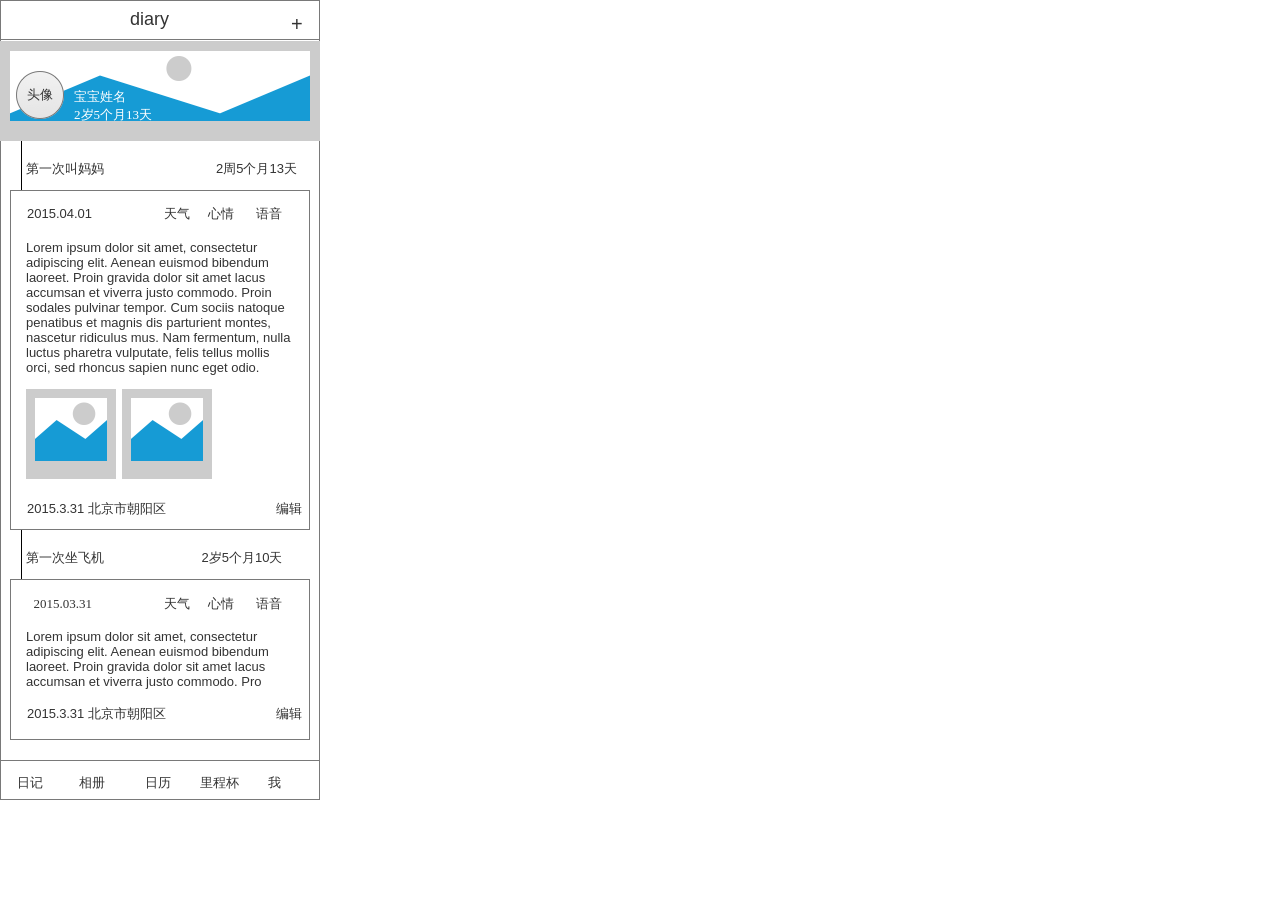
<file: 产品/milestones.html>
﻿<!DOCTYPE html>
<html>
  <head>
    <title>milestones</title>
    <meta http-equiv="X-UA-Compatible" content="IE=edge"/>
    <meta http-equiv="content-type" content="text/html; charset=utf-8"/>
    <meta name="apple-mobile-web-app-capable" content="yes"/>
    <link href="resources/css/jquery-ui-themes.css" type="text/css" rel="stylesheet"/>
    <link href="resources/css/axure_rp_page.css" type="text/css" rel="stylesheet"/>
    <link href="data/styles.css" type="text/css" rel="stylesheet"/>
    <link href="files/milestones/styles.css" type="text/css" rel="stylesheet"/>
    <script src="resources/scripts/jquery-1.7.1.min.js"></script>
    <script src="resources/scripts/jquery-ui-1.8.10.custom.min.js"></script>
    <script src="resources/scripts/axure/axQuery.js"></script>
    <script src="resources/scripts/axure/globals.js"></script>
    <script src="resources/scripts/axutils.js"></script>
    <script src="resources/scripts/axure/annotation.js"></script>
    <script src="resources/scripts/axure/axQuery.std.js"></script>
    <script src="resources/scripts/axure/doc.js"></script>
    <script src="data/document.js"></script>
    <script src="resources/scripts/messagecenter.js"></script>
    <script src="resources/scripts/axure/events.js"></script>
    <script src="resources/scripts/axure/action.js"></script>
    <script src="resources/scripts/axure/expr.js"></script>
    <script src="resources/scripts/axure/geometry.js"></script>
    <script src="resources/scripts/axure/flyout.js"></script>
    <script src="resources/scripts/axure/ie.js"></script>
    <script src="resources/scripts/axure/model.js"></script>
    <script src="resources/scripts/axure/repeater.js"></script>
    <script src="resources/scripts/axure/sto.js"></script>
    <script src="resources/scripts/axure/utils.temp.js"></script>
    <script src="resources/scripts/axure/variables.js"></script>
    <script src="resources/scripts/axure/drag.js"></script>
    <script src="resources/scripts/axure/move.js"></script>
    <script src="resources/scripts/axure/visibility.js"></script>
    <script src="resources/scripts/axure/style.js"></script>
    <script src="resources/scripts/axure/adaptive.js"></script>
    <script src="resources/scripts/axure/tree.js"></script>
    <script src="resources/scripts/axure/init.temp.js"></script>
    <script src="files/milestones/data.js"></script>
    <script src="resources/scripts/axure/legacy.js"></script>
    <script src="resources/scripts/axure/viewer.js"></script>
    <script type="text/javascript">
      $axure.utils.getTransparentGifPath = function() { return 'resources/images/transparent.gif'; };
      $axure.utils.getOtherPath = function() { return 'resources/Other.html'; };
      $axure.utils.getReloadPath = function() { return 'resources/reload.html'; };
    </script>
  </head>
  <body>
    <div id="base" class="">

      <!-- Unnamed (新母版 1) -->

      <!-- Unnamed (形状) -->
      <div id="u1" class="ax_形状">
        <img id="u1_img" class="img " src="images/index/u1.png"/>
        <!-- Unnamed () -->
        <div id="u2" class="text">
          <p><span></span></p>
        </div>
      </div>

      <!-- Unnamed (形状) -->
      <div id="u3" class="ax_形状">
        <img id="u3_img" class="img " src="images/index/u3.png"/>
        <!-- Unnamed () -->
        <div id="u4" class="text">
          <p><span></span></p>
        </div>
      </div>

      <!-- Unnamed (形状) -->
      <div id="u5" class="ax_形状">
        <img id="u5_img" class="img " src="images/index/u3.png"/>
        <!-- Unnamed () -->
        <div id="u6" class="text">
          <p><span></span></p>
        </div>
      </div>

      <!-- Unnamed (形状) -->
      <div id="u7" class="ax_文本段落">
        <img id="u7_img" class="img " src="resources/images/transparent.gif"/>
        <!-- Unnamed () -->
        <div id="u8" class="text">
          <p><span>日记</span><span>&nbsp; &nbsp; &nbsp; &nbsp; &nbsp; </span><span>相册</span><span>&nbsp; &nbsp; &nbsp; &nbsp; &nbsp;&nbsp; </span><span>日历</span><span>&nbsp; &nbsp; &nbsp; &nbsp; </span><span>里程杯</span><span>&nbsp; &nbsp; &nbsp; &nbsp; </span><span>我</span></p>
        </div>
      </div>

      <!-- Unnamed (热区) -->
      <div id="u9" class="ax_热区">
      </div>

      <!-- Unnamed (热区) -->
      <div id="u10" class="ax_热区">
      </div>

      <!-- Unnamed (热区) -->
      <div id="u11" class="ax_热区">
      </div>

      <!-- Unnamed (热区) -->
      <div id="u12" class="ax_热区">
      </div>

      <!-- Unnamed (热区) -->
      <div id="u13" class="ax_热区">
      </div>

      <!-- Unnamed (Image) -->
      <div id="u14" class="ax_image">
        <img id="u14_img" class="img " src="images/index/u14.png"/>
        <!-- Unnamed () -->
        <div id="u15" class="text">
          <p><span></span></p>
        </div>
      </div>

      <!-- Unnamed (垂直线) -->
      <div id="u16" class="ax_垂直线">
        <img id="u16_start" class="img " src="resources/images/transparent.gif" alt="u16_start"/>
        <img id="u16_end" class="img " src="resources/images/transparent.gif" alt="u16_end"/>
        <img id="u16_line" class="img " src="images/index/u16_line.png" alt="u16_line"/>
      </div>

      <!-- Unnamed (形状) -->
      <div id="u17" class="ax_文本段落">
        <img id="u17_img" class="img " src="resources/images/transparent.gif"/>
        <!-- Unnamed () -->
        <div id="u18" class="text">
          <p><span>第一次叫妈妈&nbsp; &nbsp; &nbsp; &nbsp; &nbsp; &nbsp; &nbsp; &nbsp; &nbsp; &nbsp; &nbsp; &nbsp; &nbsp; &nbsp; &nbsp;&nbsp; 2周5个月13天</span></p>
        </div>
      </div>

      <!-- Unnamed (形状) -->
      <div id="u19" class="ax_形状">
        <img id="u19_img" class="img " src="images/index/u19.png"/>
        <!-- Unnamed () -->
        <div id="u20" class="text">
          <p><span></span></p>
        </div>
      </div>

      <!-- Unnamed (形状) -->
      <div id="u21" class="ax_文本段落">
        <img id="u21_img" class="img " src="resources/images/transparent.gif"/>
        <!-- Unnamed () -->
        <div id="u22" class="text">
          <p><span>2015.04.01</span><span>&nbsp; &nbsp; &nbsp; &nbsp; &nbsp; &nbsp; &nbsp; &nbsp; &nbsp; &nbsp; </span><span>天气</span><span>&nbsp; &nbsp;&nbsp; </span><span>心情</span><span>&nbsp; &nbsp; &nbsp; </span><span>语音</span></p>
        </div>
      </div>

      <!-- Unnamed (形状) -->
      <div id="u23" class="ax_文本段落">
        <img id="u23_img" class="img " src="resources/images/transparent.gif"/>
        <!-- Unnamed () -->
        <div id="u24" class="text">
          <p><span>Lorem ipsum dolor sit amet, consectetur adipiscing elit. Aenean euismod bibendum laoreet. Proin gravida dolor sit amet lacus accumsan et viverra justo commodo. Proin sodales pulvinar tempor. Cum sociis natoque penatibus et magnis dis parturient montes, nascetur ridiculus mus. Nam fermentum, nulla luctus pharetra vulputate, felis tellus mollis orci, sed rhoncus sapien nunc eget odio.</span></p>
        </div>
      </div>

      <!-- Unnamed (Image) -->
      <div id="u25" class="ax_image">
        <img id="u25_img" class="img " src="images/index/u25.png"/>
        <!-- Unnamed () -->
        <div id="u26" class="text">
          <p><span></span></p>
        </div>
      </div>

      <!-- Unnamed (Image) -->
      <div id="u27" class="ax_image">
        <img id="u27_img" class="img " src="images/index/u25.png"/>
        <!-- Unnamed () -->
        <div id="u28" class="text">
          <p><span></span></p>
        </div>
      </div>

      <!-- Unnamed (形状) -->
      <div id="u29" class="ax_文本段落">
        <img id="u29_img" class="img " src="resources/images/transparent.gif"/>
        <!-- Unnamed () -->
        <div id="u30" class="text">
          <p><span style="font-family:'ArialMT', 'Arial';font-weight:400;">2015</span><span style="font-family:'STHeitiSC-Light', 'Heiti SC Light', 'Heiti SC';font-weight:200;">.</span><span style="font-family:'ArialMT', 'Arial';font-weight:400;">3</span><span style="font-family:'STHeitiSC-Light', 'Heiti SC Light', 'Heiti SC';font-weight:200;">.</span><span style="font-family:'ArialMT', 'Arial';font-weight:400;">31 </span><span style="font-family:'STHeitiSC-Light', 'Heiti SC Light', 'Heiti SC';font-weight:200;">北京市朝阳区&nbsp; &nbsp; &nbsp; &nbsp; &nbsp; &nbsp; &nbsp; &nbsp; &nbsp; &nbsp; &nbsp; &nbsp; &nbsp; &nbsp; &nbsp; &nbsp; &nbsp; 编辑</span></p>
        </div>
      </div>

      <!-- Unnamed (形状) -->
      <div id="u31" class="ax_文本段落">
        <img id="u31_img" class="img " src="resources/images/transparent.gif"/>
        <!-- Unnamed () -->
        <div id="u32" class="text">
          <p><span style="font-family:'ArialMT', 'Arial';font-weight:400;">第一次坐飞机</span><span style="font-family:'ArialMT', 'Arial';font-weight:400;">&nbsp; &nbsp; &nbsp; &nbsp; &nbsp; &nbsp; &nbsp; &nbsp; &nbsp; &nbsp; &nbsp; &nbsp; &nbsp;&nbsp; 2</span><span style="font-family:'STHeitiSC-Light', 'Heiti SC Light', 'Heiti SC';font-weight:200;">岁</span><span style="font-family:'ArialMT', 'Arial';font-weight:400;">5</span><span style="font-family:'STHeitiSC-Light', 'Heiti SC Light', 'Heiti SC';font-weight:200;">个月</span><span style="font-family:'ArialMT', 'Arial';font-weight:400;">10</span><span style="font-family:'STHeitiSC-Light', 'Heiti SC Light', 'Heiti SC';font-weight:200;">天&nbsp; &nbsp; &nbsp; </span></p>
        </div>
      </div>

      <!-- Unnamed (形状) -->
      <div id="u33" class="ax_形状">
        <img id="u33_img" class="img " src="images/index/u33.png"/>
        <!-- Unnamed () -->
        <div id="u34" class="text">
          <p><span></span></p>
        </div>
      </div>

      <!-- Unnamed (形状) -->
      <div id="u35" class="ax_文本段落">
        <img id="u35_img" class="img " src="resources/images/transparent.gif"/>
        <!-- Unnamed () -->
        <div id="u36" class="text">
          <p><span style="font-family:'STHeitiSC-Light', 'Heiti SC Light', 'Heiti SC';font-weight:200;">&nbsp; 2015.03.31</span><span style="font-family:'ArialMT', 'Arial';font-weight:400;">&nbsp; &nbsp; &nbsp; &nbsp; &nbsp; &nbsp; &nbsp; &nbsp; &nbsp; &nbsp; </span><span style="font-family:'ArialMT', 'Arial';font-weight:400;">天气</span><span style="font-family:'ArialMT', 'Arial';font-weight:400;">&nbsp; &nbsp;&nbsp; </span><span style="font-family:'ArialMT', 'Arial';font-weight:400;">心情</span><span style="font-family:'ArialMT', 'Arial';font-weight:400;">&nbsp; &nbsp; &nbsp; </span><span style="font-family:'ArialMT', 'Arial';font-weight:400;">语音</span></p>
        </div>
      </div>

      <!-- Unnamed (形状) -->
      <div id="u37" class="ax_文本段落">
        <img id="u37_img" class="img " src="resources/images/transparent.gif"/>
        <!-- Unnamed () -->
        <div id="u38" class="text">
          <p><span>Lorem ipsum dolor sit amet, consectetur adipiscing elit. Aenean euismod bibendum laoreet. Proin gravida dolor sit amet lacus accumsan et viverra justo commodo. Pro</span></p>
        </div>
      </div>

      <!-- Unnamed (形状) -->
      <div id="u39" class="ax_文本段落">
        <img id="u39_img" class="img " src="resources/images/transparent.gif"/>
        <!-- Unnamed () -->
        <div id="u40" class="text">
          <p><span style="font-family:'ArialMT', 'Arial';font-weight:400;">2015</span><span style="font-family:'STHeitiSC-Light', 'Heiti SC Light', 'Heiti SC';font-weight:200;">.</span><span style="font-family:'ArialMT', 'Arial';font-weight:400;">3</span><span style="font-family:'STHeitiSC-Light', 'Heiti SC Light', 'Heiti SC';font-weight:200;">.</span><span style="font-family:'ArialMT', 'Arial';font-weight:400;">31 </span><span style="font-family:'STHeitiSC-Light', 'Heiti SC Light', 'Heiti SC';font-weight:200;">北京市朝阳区&nbsp; &nbsp; &nbsp; &nbsp; &nbsp; &nbsp; &nbsp; &nbsp; &nbsp; &nbsp; &nbsp; &nbsp; &nbsp; &nbsp; &nbsp; &nbsp; &nbsp; 编辑</span></p>
        </div>
      </div>

      <!-- Unnamed (形状) -->
      <div id="u41" class="ax_文本段落">
        <img id="u41_img" class="img " src="resources/images/transparent.gif"/>
        <!-- Unnamed () -->
        <div id="u42" class="text">
          <p><span>+</span></p>
        </div>
      </div>

      <!-- Unnamed (热区) -->
      <div id="u43" class="ax_热区">
      </div>

      <!-- Unnamed (热区) -->
      <div id="u44" class="ax_热区">
      </div>

      <!-- Unnamed (形状) -->
      <div id="u45" class="ax_h1">
        <img id="u45_img" class="img " src="resources/images/transparent.gif"/>
        <!-- Unnamed () -->
        <div id="u46" class="text">
          <p><span>diary</span></p>
        </div>
      </div>

      <!-- Unnamed (流程形状) -->
      <div id="u47" class="ax_流程形状">
        <img id="u47_img" class="img " src="images/index/u47.png"/>
        <!-- Unnamed () -->
        <div id="u48" class="text">
          <p><span>头像</span></p>
        </div>
      </div>

      <!-- Unnamed (形状) -->
      <div id="u49" class="ax_文本段落">
        <img id="u49_img" class="img " src="resources/images/transparent.gif"/>
        <!-- Unnamed () -->
        <div id="u50" class="text">
          <p><span>宝宝姓名</span></p><p><span>2岁5个月13天</span></p>
        </div>
      </div>
    </div>
  </body>
</html>
</file>
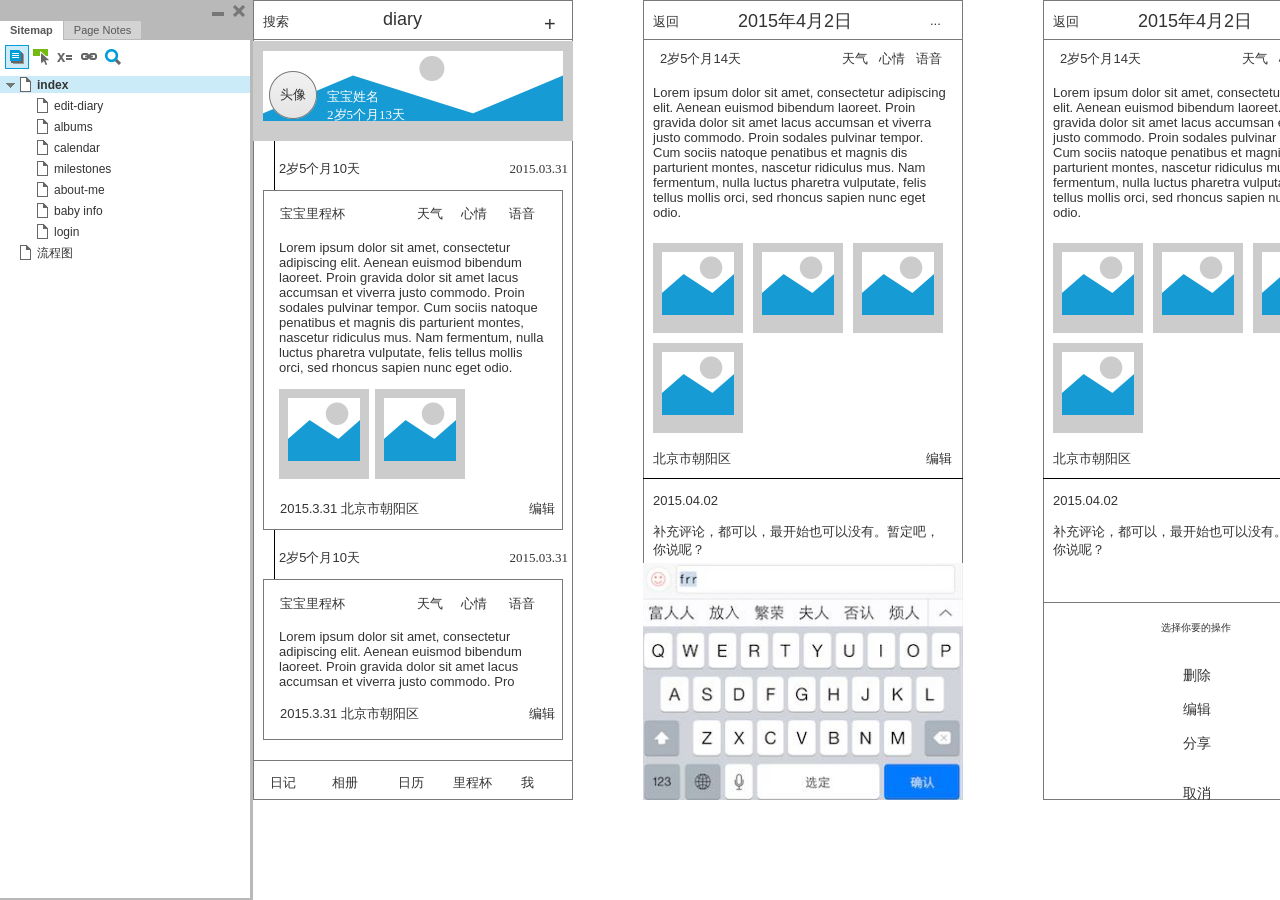
<file: 产品/start.html>
﻿<!DOCTYPE html>
<html xmlns="http://www.w3.org/1999/xhtml" xml:lang="en" lang="en">
<head>
    <title>Untitled Document</title>
    <meta http-equiv="X-UA-Compatible" content="IE=edge"/>
    <meta http-equiv="content-type" content="text/html; charset=utf-8" />
    <link type="text/css" href="resources/css/reset.css" rel="Stylesheet" />
    <link type="text/css" href="resources/css/default.css" rel="Stylesheet" />

    <script type="text/javascript">
        if (location.href.toString().indexOf('file://localhost/') == 0) {
            location.href = location.href.toString().replace('file://localhost/', 'file:///');
        }
    </script>

    <script type="text/javascript" src="resources/scripts/jquery-1.7.1.min.js"></script>
    <script type="text/javascript" src="resources/scripts/player/splitter.js"></script>
    <script type="text/javascript" src="resources/scripts/axutils.js"></script>
    <script type="text/javascript" src="resources/scripts/player/axplayer.js"></script>
    <script type="text/javascript" src="resources/scripts/messagecenter.js"></script>
    <script type="text/javascript" src="data/document.js"></script>
    <style type="text/css">

#outerContainer {
	width:1000px;
	height:1500px;
}

.vsplitbar {
	width: 3px;
	background: #B9B9B9;
}

#rightPanel {
    background-color: White;
}

#leftPanel {
    /*min-width: 190px;*/
}

.splitterMask {
   position:absolute;
   top: 0;
   left: 0;
   width: 100%;
   height: 100%;
   overflow: hidden;
   background-image: url(resources/images/transparent.gif);
   z-index: 20000;
}


    </style>
    <script type="text/javascript" language="JavaScript"><!--
        // isolate scope
        (function() {
            setUpController();

            var configuration = $axure.document.configuration;
            var _settings = {};
            _settings.projectId = configuration.prototypeId;
            _settings.isAxshare = configuration.isAxshare;
            _settings.loadFeedbackPlugin = configuration.loadFeedbackPlugin;
            _settings.startCollapsed = HashString("c") == "1";
            if(HashString("c") == "2") closePlayer();

            $axure.player.settings = _settings;

            $(window).bind('load', function() {
                if(CHROME_5_LOCAL && !$('body').attr('pluginDetected')) {
                    window.location = 'resources/chrome/chrome.html';
                }
            });

            $(document).ready(function() {
                $axure.page.bind('load.start', mainFrame_onload);
                $axure.messageCenter.addMessageListener(messageCenter_message);

                if($axure.player.settings.loadFeedbackPlugin) {
                    if($axure.player.settings.isAxshare) {
                        $axure.utils.loadJS('/Scripts/plugins/feedback/feedback.js');
                    } else {
                        $axure.utils.loadJS('http://share.axure.com/Scripts/plugins/feedback/feedback.js');
                    }
                }

                if(navigator.userAgent.indexOf("MSIE") >= 0) $('#outerContainer').width('100%');
                initialize();
                if($axure.player.settings.startCollapsed) $('#outerContainer').splitter({ sizeLeft: 0 });
                else $('#outerContainer').splitter({ sizeLeft: 250 });
                $('#leftPanel').width(250);

                $(window).resize(function() { resizeContent(); });

                $('#maximizePanelContainer').hide();

                initializeLogo();

                $(window).resize();
                resizeContent();
                //wait for ie to get to a good state and resize
                if(IE && BROWSER_VERSION == "6.0") setTimeout(function() { $('#outerContainer').trigger('resize'); }, 30);

                if($axure.player.settings.startCollapsed) {
                    collapse();
                    $('#leftPanel').width(0);
                }
            });
        })();

        var lastLeftPanelWidth = 250;

        function messageCenter_message(message, data) {
            if(message == 'expandFrame') expand();
        }

        function resizeContent() {
            var newHeight = $(window).height();
            var newWidth = $(window).width();

            var controlContainerHeight = newHeight - 42;
            if($('#interfaceControlFrameLogoContainer').is(':visible')) controlContainerHeight -= $('#interfaceControlFrameLogoContainer').height() + 16;

            $('#outerContainer').height(newHeight).width(newWidth);
            $('.vsplitbar').height(newHeight);
            $('#leftPanel').height(newHeight);
            $('#interfaceControlFrame').height(newHeight);
            $('#interfaceControlFrameContainer').height(controlContainerHeight);

            $('#rightPanel').height(newHeight);
            $('#mainFrame').height(newHeight);

            if($('#leftPanel').is(':visible')) $('#rightPanel').width($(window).width() - $('#leftPanel').width() - $('.vsplitbar').width());
            else $('#rightPanel').width($(window).width());
        }

        function closePlayer() {
            if($axure.page.location) window.location.href = $axure.page.location;
            else {
                var pageFile = getInitialUrl();
                var currentLocation = window.location.toString();
                window.location.href = currentLocation.substr(0, currentLocation.lastIndexOf("/") + 1) + pageFile;
            }
        }

        function replaceHash(newHash) {
            var currentLocWithoutHash = window.location.toString().split('#')[0];

            //We use replace so that every hash change doesn't get appended to the history stack.
            //We use replaceState in browsers that support it, else replace the location
            if (typeof window.history.replaceState != 'undefined') {
                window.history.replaceState(null, null, currentLocWithoutHash + newHash);
            } else {
                window.location.replace(currentLocWithoutHash + newHash);
            }
        }

        function collapse() {
            var currentHash = window.location.hash;
            //If the collapse hash string var isn't present and set to 1, insert it
            if (currentHash.indexOf('#c=1') == -1 && currentHash.indexOf('&c=1') == -1) {
                var hashToSet = '';

                var varIndex = currentHash.indexOf('#c=');
                if (varIndex == -1) varIndex = currentHash.indexOf('&c=');
                if (varIndex != -1) {
                    var newHash = currentHash.substring(0, varIndex);

                    newHash = newHash == '' ? '#c=1' : newHash + '&c=1';

                    var ampIndex = currentHash.indexOf('&', varIndex + 1);
                    if (ampIndex != -1) {
                        newHash = newHash + currentHash.substring(ampIndex);
                    }
                    hashToSet = newHash;
                } else if (currentHash.indexOf('#') != -1) {
                    hashToSet = currentHash + '&c=1';
                } else {
                    hashToSet = '#c=1';
                }

                if (hashToSet != '') {
                    replaceHash(hashToSet);
                }
            }

            $('#maximizePanelContainer').show();
            lastLeftPanelWidth = $('#leftPanel').width();
            $('#leftPanel').hide();
            $('.vsplitbar').hide();
            $('#rightPanel').width($(window).width());
            $(window).resize();
            $('#outerContainer').trigger('resize');
        }

        function expand() {
            var currentHash = self.location.hash;
            var varIndex = currentHash.indexOf('&c=');
            if (varIndex == -1) varIndex = currentHash.indexOf('#c=');
            //If the collapse hash string var is present, remove it
            if (varIndex != -1) {
                var newHash = currentHash.substring(0, varIndex);

                var ampIndex = currentHash.indexOf('&', varIndex + 1);
                if (ampIndex != -1) {
                    newHash = newHash == '' ? '#' + currentHash.substring(ampIndex + 1) : newHash + currentHash.substring(ampIndex);
                }

                replaceHash(newHash);
            }

            $('#maximizePanelContainer').hide();
            $('#leftPanel').width(lastLeftPanelWidth);
            $('#leftPanel').show();
            $('.vsplitbar').show();
            $('#rightPanel').width($(window).width() - $('#leftPanel').width() - $('.vsplitbar').width());
            $(window).resize();
            $('#outerContainer').trigger('resize');
        }

        function initialize() {
            var legacyQString = QueryString("Page");
            if (legacyQString.length > 0) {
                location.href = location.href.substring(0, location.href.indexOf("?")) + "#p=" + legacyQString;
                return;
            }

            var mainFrame = document.getElementById("mainFrame");
            mainFrame.contentWindow.location.href = getInitialUrl();
        }
        
        function getInitialUrl() {
            var pageName = HashString("p");
            if(pageName.length > 0) return pageName + ".html";
            else {
                var url = getFirstPageUrl($axure.document.sitemap.rootNodes);
                return (url ? url : "about:blank");
            }
        }

        function getFirstPageUrl(nodes) {
            for (var i = 0; i < nodes.length; i++) {
                var node = nodes[i];
                if (node.url) return node.url;
                else {
                    var hasChildren = (node.children && node.children.length > 0);
                    if (hasChildren) {
                        var url = getFirstPageUrl(node.children);
                        if (url) return url;
                    }
                }
            }
            return null;
        }

        function initializeLogo() {
            if($axure.document.configuration.logoImagePath) {
                $('#interfaceControlFrameLogoImageContainer').html('<img id="logoImage" src="" />');
                $('#logoImage').attr('src', $axure.document.configuration.logoImagePath).load(function() { resizeContent(); });
                $('#interfaceControlFrameMinimizeContainer').css('background-color', '#FFFFFF');
            } else $('#interfaceControlFrameLogoImageContainer').hide();

            if ($axure.document.configuration.logoImageCaption) {
                $('#interfaceControlFrameLogoCaptionContainer').html($axure.document.configuration.logoImageCaption);
                $('#interfaceControlFrameMinimizeContainer').css('background-color', '#FFFFFF');
            } else $('#interfaceControlFrameLogoCaptionContainer').hide();

            if(!$('#interfaceControlFrameLogoImageContainer').is(':visible') && !$('#interfaceControlFrameLogoCaptionContainer').is(':visible')) {
                $('#interfaceControlFrameLogoContainer').hide();
            }
        }

        function mainFrame_onload() {
            if($axure.page.pageName) document.title = $axure.page.pageName;
        }

        function QueryString(query) {
            var qstring = self.location.href.split("?");
            if(qstring.length < 2) return "";
            return GetParameter(qstring, query);
        }
        
        function GetParameter(qstring, query) {
            var prms = qstring[1].split("&");
            var frmelements = new Array();
            var currprmeter, querystr = "";

            for(var i = 0; i < prms.length; i++) {
                currprmeter = prms[i].split("=");
                frmelements[i] = new Array();
                frmelements[i][0] = currprmeter[0];
                frmelements[i][1] = currprmeter[1];
            }

            for(j = 0; j < frmelements.length; j++) {
                if(frmelements[j][0].toLowerCase() == query.toLowerCase()) {
                    querystr = frmelements[j][1];
                    break;
                }
            }
            return querystr;
        }
        
        function HashString(query) {
            var qstring = self.location.href.split("#");
            if(qstring.length < 2) return "";
            return GetParameter(qstring, query);
        }

    --></script>

    <link type="text/css" rel="Stylesheet" href="plugins/sitemap/styles/sitemap.css" />
    <script type="text/javascript" src="plugins/sitemap/sitemap.js"></script>
    <link type="text/css" rel="Stylesheet" href="plugins/page_notes/styles/page_notes.css" />
    <script type="text/javascript" src="plugins/page_notes/page_notes.js"></script>

</head>
<body scroll="no">
    <div id="outerContainer">

        <div id="leftPanel">
            <div id="interfaceControlFrame">
                <div id="interfaceControlFrameMinimizeContainer">
                    <a title="Minimize" id="interfaceControlFrameMinimizeButton" onclick="collapse();">&nbsp;</a>
                    <div id="interfaceControlFrameCloseContainer">
                        <a title="Close" id="interfaceControlFrameCloseButton" onclick="closePlayer();">&nbsp;</a>
                    </div>
                </div>
                <div id="interfaceControlFrameLogoContainer">
                    <div id="interfaceControlFrameLogoImageContainer"></div>
                    <div id="interfaceControlFrameLogoCaptionContainer"></div>
                </div>
                <div id="interfaceControlFrameHeaderContainer">
                    <ul id="interfaceControlFrameHeader">
                    </ul>
                </div>
                <div id="interfaceControlFrameContainer">
                </div>
            </div>
        </div>
        <div id="rightPanel">
            <iframe id="mainFrame" name="mainFrame" width="100%" height="100%" src="" frameborder="0" style="display: block;"></iframe>
        </div>

    </div>

    <div id="maximizePanelContainer">
        <iframe id="expandFrame" src="resources/expand.html" width="100%" height="100%" scrolling="no" allowtransparency="true" frameborder="0"></iframe>
    </div>

</body>
</html>
</file>
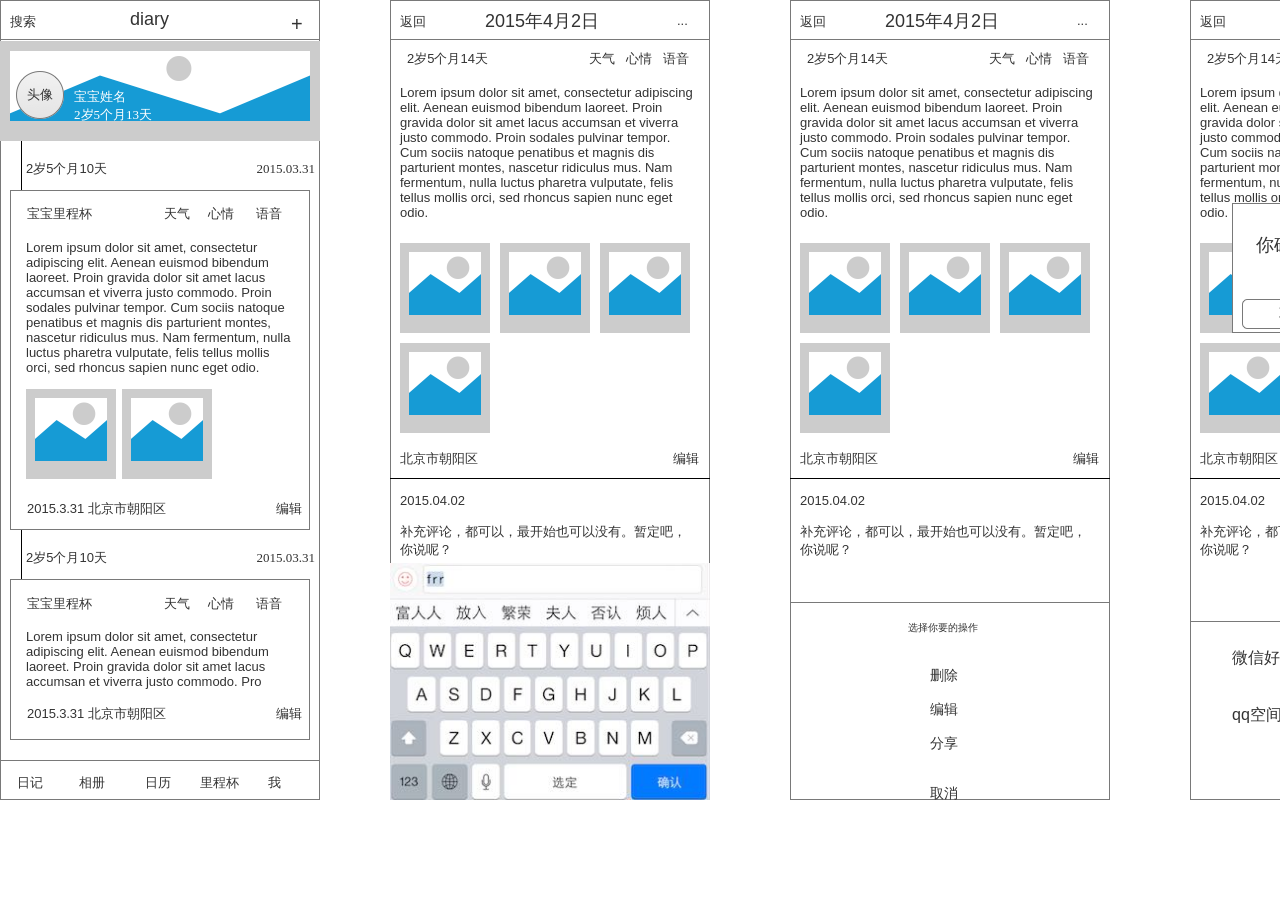
<file: 产品/resources/reload.html>
﻿<html>
	<head>
		<title></title>
	</head>
	<body>
	
	<script language="javascript">
	function getUrl() {
      var query = window.location.hash.substring(1);
      var vars = query.split("&&&");
      for (var i=0;i<vars.length;i++) {
        var url = vars[i];
        return decodeURI(url).replace("html%23","html#");
      } 
    }

    var rel = '../';
    var url = getUrl();
    if (url.indexOf(":") > 0 && url.indexOf(":") < 10) rel = '';
	self.location.href = rel + url;
	</script>
	
	</body>
</html>
</file>
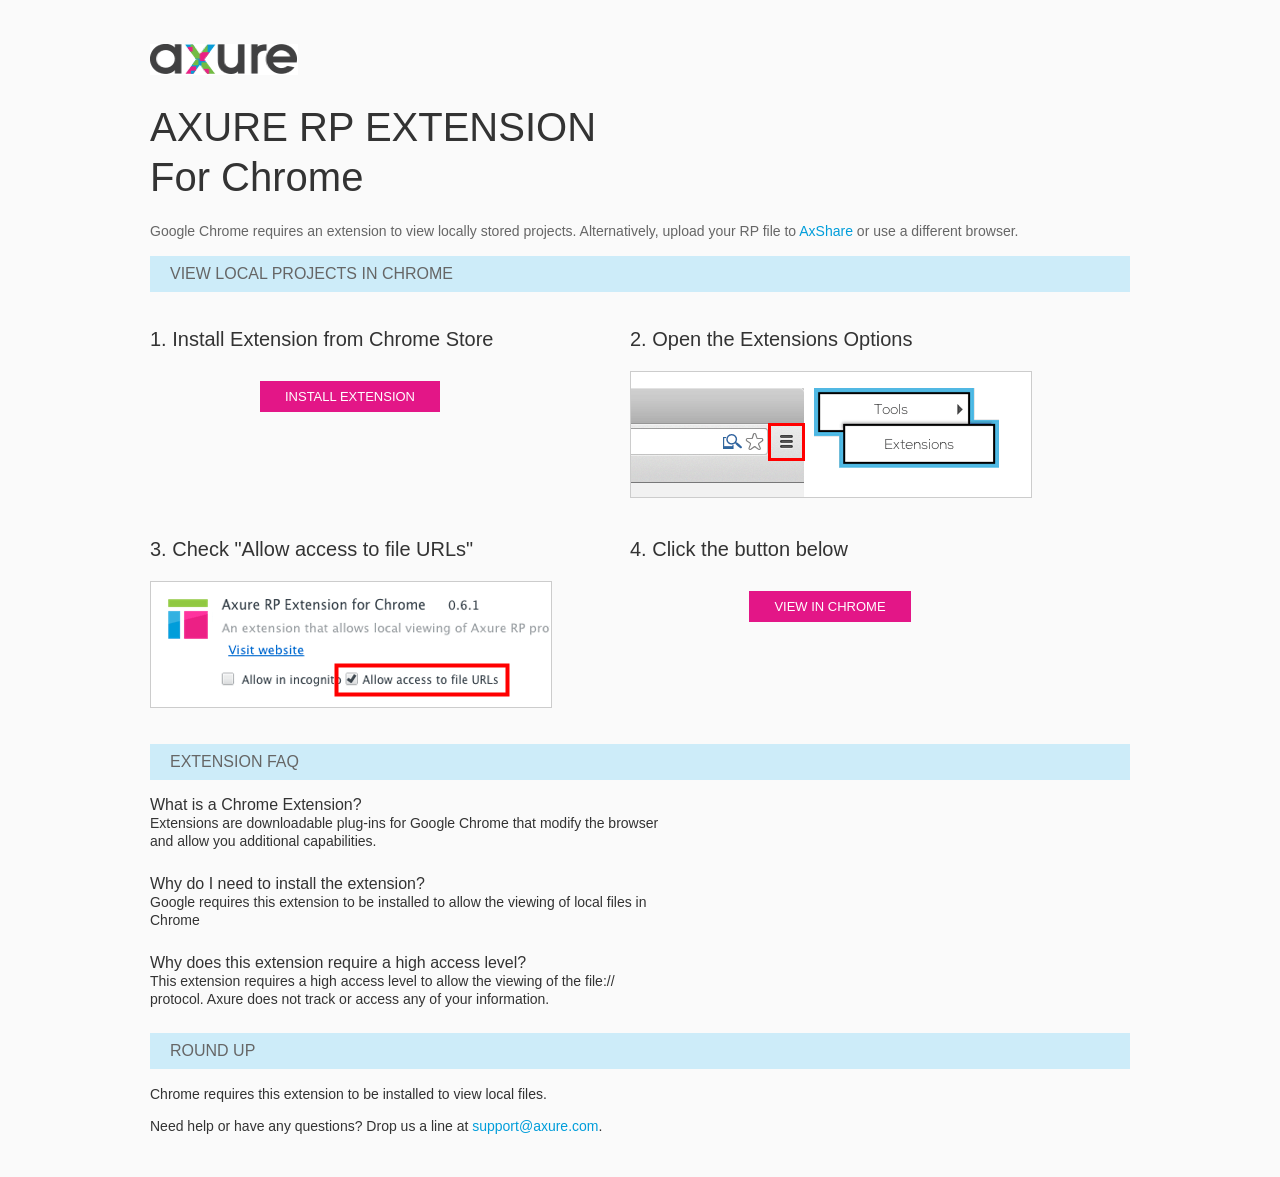
<file: 产品/resources/chrome/chrome.html>
<html>
<head>
    <title>Install the Axure RP Chrome Extension</title>
    <style type="text/css">
        *
        {
            font-family: Helvetica, Arial, sans-serif;
        }
        body
        {
            text-align: center;
            background-color: #fafafa;
        }
        p
        {
            font-size: 14px;
            line-height: 18px;
            color: #333333;
        }
        div.container
        {
            width: 980px;
            margin-left: auto;
            margin-right: auto;
            text-align: left;
        }
        a
        {
            text-decoration: none;
            color: #009dda;
        }
        .button
        {
            background: #E31687;
            font: normal 16px Arial, sans-serif;
            color: #FFFFFF;
            padding: 8px 25px 8px 25px;
            border: 0;
            display: inline-block;
            margin-top: 10px;
            text-transform: uppercase;
            font-size: 13px;
        }
        a:hover.button
        {
            opacity: .8;
        }
        div.left
        {
            width: 400px;
            float: left;
            margin-right: 80px;
        }
        div.right
        {
            width: 400px;
            float: left;
        }
        div.buttonContainer
        {
            text-align: center;
        }
        h1
        {
            font-size: 40px;
            color: #333333;
            line-height: 50px;
            margin-bottom: 20px;
            font-weight: normal;
        }
        h2
        {
            font-size: 38px;
            font-weight: normal;
            color: #08639C;
            text-align: center;
        }
        h3
        {
            font-size: 20px;
            color: #333333;
            font-weight: normal;
        }
        .heading
        {
            background-color: #cdecf9;
            height: 36px;
            line-height: 36px;
            padding-left: 20px;
            font-size: 16px;
            color: #666666;
        }
        span.faq
        {
            font-size: 16px;
            font-weight: normal;
            color: #333333;
            display: block;
        }
    </style>
</head>
<body>
    <div class="container">
        <br />
        <br />
        <img src="axure_logo.gif" alt="axure" />
        <br />
        <h1>
            AXURE RP EXTENSION<br />
            For Chrome</h1>
        <p style="font-size: 14px; color: #666666; margin-top: 10px;">
            Google Chrome requires an extension to view locally stored projects. Alternatively,
            upload your RP file to <a href="https://share.axure.com">AxShare</a> or use a different
            browser.</p>
        <h3 class="heading">
            VIEW LOCAL PROJECTS IN CHROME</h3>
        <div class="left">
            <h3>
                1. Install Extension from Chrome Store</h3>
            <div class="buttonContainer">
                <a class="button" href="https://chrome.google.com/webstore/detail/dogkpdfcklifaemcdfbildhcofnopogp"
                    target="_blank">Install Extension</a>
            </div>
        </div>
        <div class="right">
            <h3>
                2. Open the Extensions Options</h3>
            <img src="extensions_menu.gif" alt="extensions" />
        </div>
        <div style="clear: both; height: 20px;">
            &nbsp;</div>
        <div class="left">
            <h3>
                3. Check "Allow access to file URLs"</h3>
            <img src="allow_access.gif" alt="allow access" />
        </div>
        <div class="right">
            <h3>
                4. Click the button below</h3>
            <div class="buttonContainer">
                <a class="button" href="../../start.html">View in Chrome</a>
            </div>
        </div>
        <div style="clear: both; height: 20px;">
        </div>
        <h3 class="heading">
            EXTENSION FAQ</h3>
        <p>
            <span class="faq">What is a Chrome Extension?</span> Extensions are downloadable
            plug-ins for Google Chrome that modify the browser<br />
            and allow you additional capabilities.
        </p>
        <p style="margin-top: 25px;">
            <span class="faq">Why do I need to install the extension?</span> Google requires
            this extension to be installed to allow the viewing of local files in<br />
            Chrome
        </p>
        <p style="margin-top: 25px; margin-bottom: 25px;">
            <span class="faq">Why does this extension require a high access level?</span> This
            extension requires a high access level to allow the viewing of the file://<br />
            protocol. Axure does not track or access any of your information.
        </p>
        <h3 class="heading">
            ROUND UP</h3>
        <p>
            Chrome requires this extension to be installed to view local files.</p>
        <p>
            Need help or have any questions? Drop us a line at <a href="mailto:support@axure.com">
                support@axure.com</a>.
        </p>
        <div style="clear: both; height: 20px;">
        </div>
    </div>
</body>
</html>
</file>
<file: 产品/resources/css/axure_rp_page.css>
﻿/* so the window resize fires within a frame in IE7 */
html, body {
    height: 100%;    
}

a {
	color: inherit;
}

p {
	margin: 0px;
}

iframe {
	background: #FFFFFF;
}

/* to match IE with C, FF */
input {
    padding: 1px 0px 1px 0px;
    box-sizing: border-box;
    -moz-box-sizing: border-box;
}

textarea {
    margin: 0px;
    box-sizing: border-box;
    -moz-box-sizing: border-box;
}

div.intcases {
	font-family: arial; 
	font-size: 12px;
    text-align:left; 
	border:1px solid #AAA; 
	background:#FFF none repeat scroll 0% 0%; 
	z-index:9999; 
	visibility:hidden; 
	position:absolute;
    padding: 0px;
    border-radius: 3px;
	white-space: nowrap;
}

div.intcaselink {
	cursor: pointer;
    padding: 3px 8px 3px 8px;
    margin: 5px;
	background:#EEE none repeat scroll 0% 0%; 
	border:1px solid #AAA;
    border-radius: 3px;
}

div.refpageimage {
	position: absolute;
    left: 0px;
    top: 0px;
	font-size: 0px;
	width: 16px;
	height: 16px;
	cursor: pointer;
	background-image: url(images/newwindow.gif);
	background-repeat: no-repeat;
}

div.annnoteimage {
	position: absolute;
    left: 0px;
    top: 0px;
	font-size: 0px;
	width: 16px;
	height: 12px;
	cursor: help;
	background-image: url(images/note.gif);
	background-repeat: no-repeat;
}

div.annnotelabel {
	position: absolute;
    left: 0px;
    top: 0px;
	font-family: Arial;
	font-size: 10px;
	border: 1px solid rgb(166,221,242);
	cursor: help;
	background:rgb(0,157,217) none repeat scroll 0% 0%; 
	padding-left:3px; 
	padding-right:3px;
	white-space: nowrap;
	color: white;
}
 
.annotationName {
	font-size: 13px;
	font-weight: bold;
	margin-bottom: 3px;
	white-space: nowrap;
}

.annotation {
	font-size: 12px;
	padding-left: 2px;
	margin-bottom: 5px;
}

/* this is a fix for the issue where dialogs jump around and takes the text-align from the body */
.dialogFix {
    position:absolute;
    text-align:left;
}


@keyframes pulsate {
  from {
    box-shadow: 0 0 10px #74BA11;
  }
  to {
    box-shadow: 0 0 20px #74BA11;
  }
}

@-webkit-keyframes pulsate {
  from {
    -webkit-box-shadow: 0 0 10px #74BA11;
    box-shadow: 0 0 10px #74BA11;
  }
  to {
    -webkit-box-shadow: 0 0 20px #74BA11;
    box-shadow: 0 0 20px #74BA11;
  }
}
 
@-moz-keyframes pulsate {
  from {
    -moz-box-shadow: 0 0 10px #74BA11;
    box-shadow: 0 0 10px #74BA11;
  }
  to {
    -moz-box-shadow: 0 0 20px #74BA11;
    box-shadow: 0 0 20px #74BA11;
  }
}

.legacyPulsateBorder {
	border: 5px solid #74BA11;
	margin: -5px;
}

.pulsateBorder {
  animation-name: pulsate;
  animation-timing-function: ease-in-out;
  animation-duration: 0.9s;
  animation-iteration-count: infinite;
  animation-direction: alternate;
  
  -webkit-animation-name: pulsate;
  -webkit-animation-timing-function: ease-in-out;
  -webkit-animation-duration: 0.9s;
  -webkit-animation-iteration-count: infinite;
  -webkit-animation-direction: alternate;

  -moz-animation-name: pulsate;
  -moz-animation-timing-function: ease-in-out;
  -moz-animation-duration: 0.9s;
  -moz-animation-iteration-count: infinite;
  -moz-animation-direction: alternate;
}
</file>
<file: 产品/data/styles.css>
﻿.ax_形状 {
  font-family:'ArialMT', 'Arial';
  font-weight:400;
  font-style:normal;
  font-size:13px;
  color:#333333;
  text-align:center;
  line-height:normal;
}
.ax_文本段落 {
  font-family:'ArialMT', 'Arial';
  font-weight:400;
  font-style:normal;
  font-size:13px;
  color:#333333;
  text-align:left;
  line-height:normal;
}
.ax_h1 {
  font-family:'Arial-BoldMT', 'Arial Bold', 'Arial';
  font-weight:700;
  font-style:normal;
  font-size:32px;
  color:#333333;
  text-align:left;
  line-height:normal;
}
.ax_h2 {
  font-family:'Arial-BoldMT', 'Arial Bold', 'Arial';
  font-weight:700;
  font-style:normal;
  font-size:24px;
  color:#333333;
  text-align:left;
  line-height:normal;
}
.ax_h3 {
  font-family:'Arial-BoldMT', 'Arial Bold', 'Arial';
  font-weight:700;
  font-style:normal;
  font-size:18px;
  color:#333333;
  text-align:left;
  line-height:normal;
}
.ax_h4 {
  font-family:'Arial-BoldMT', 'Arial Bold', 'Arial';
  font-weight:700;
  font-style:normal;
  font-size:14px;
  color:#333333;
  text-align:left;
  line-height:normal;
}
.ax_h5 {
  font-family:'Arial-BoldMT', 'Arial Bold', 'Arial';
  font-weight:700;
  font-style:normal;
  font-size:13px;
  color:#333333;
  text-align:left;
  line-height:normal;
}
.ax_h6 {
  font-family:'Arial-BoldMT', 'Arial Bold', 'Arial';
  font-weight:700;
  font-style:normal;
  font-size:10px;
  color:#333333;
  text-align:left;
  line-height:normal;
}
.ax_image {
  font-family:'ArialMT', 'Arial';
  font-weight:400;
  font-style:normal;
  font-size:13px;
  color:#000000;
  text-align:center;
  line-height:normal;
}
.ax_文本链接 {
  color:#0000FF;
}
.ax_鼠标悬停文本链接时 {
}
.ax_鼠标按下文本链接时 {
}
.ax_文本框 {
  font-family:'ArialMT', 'Arial';
  font-weight:400;
  font-style:normal;
  font-size:13px;
  color:#000000;
  text-align:left;
  line-height:normal;
}
.ax_多行文本框 {
  font-family:'ArialMT', 'Arial';
  font-weight:400;
  font-style:normal;
  font-size:13px;
  color:#000000;
  text-align:left;
  line-height:normal;
}
.ax_下拉列表框 {
  font-family:'ArialMT', 'Arial';
  font-weight:400;
  font-style:normal;
  font-size:13px;
  color:#000000;
  text-align:left;
  line-height:normal;
}
.ax_列表框 {
  font-family:'ArialMT', 'Arial';
  font-weight:400;
  font-style:normal;
  font-size:13px;
  color:#000000;
  text-align:left;
  line-height:normal;
}
.ax_复选框 {
  font-family:'ArialMT', 'Arial';
  font-weight:400;
  font-style:normal;
  font-size:13px;
  color:#333333;
  text-align:left;
  line-height:normal;
}
.ax_单选按钮 {
  font-family:'ArialMT', 'Arial';
  font-weight:400;
  font-style:normal;
  font-size:13px;
  color:#333333;
  text-align:left;
  line-height:normal;
}
.ax_流程形状 {
  font-family:'ArialMT', 'Arial';
  font-weight:400;
  font-style:normal;
  font-size:13px;
  color:#333333;
  text-align:center;
  line-height:normal;
}
.ax_tree_node {
  font-family:'ArialMT', 'Arial';
  font-weight:400;
  font-style:normal;
  font-size:13px;
  color:#333333;
  text-align:left;
  line-height:normal;
}
.ax_提交按钮 {
  font-family:'ArialMT', 'Arial';
  font-weight:400;
  font-style:normal;
  font-size:13px;
  color:#000000;
  text-align:center;
  line-height:normal;
}
.ax_热区 {
  font-size:13px;
  color:#333333;
  text-align:center;
  line-height:normal;
}
.ax_内联框架 {
  font-size:13px;
  color:#333333;
  text-align:center;
  line-height:normal;
}
.ax_动态面板 {
  font-size:13px;
  color:#333333;
  text-align:center;
  line-height:normal;
}
.ax_master {
  font-size:13px;
  color:#333333;
  text-align:center;
  line-height:normal;
}
.ax_中继器 {
  font-family:'ArialMT', 'Arial';
  font-weight:400;
  font-style:normal;
  font-size:13px;
  color:#333333;
  text-align:center;
  line-height:normal;
}
.ax_表格 {
  font-family:'ArialMT', 'Arial';
  font-weight:400;
  font-style:normal;
  font-size:13px;
  color:#333333;
  text-align:center;
  line-height:normal;
}
.ax_table_cell {
  font-family:'ArialMT', 'Arial';
  font-weight:400;
  font-style:normal;
  font-size:13px;
  color:#333333;
  text-align:left;
  line-height:normal;
}
.ax_menu {
  font-size:13px;
  color:#000000;
  text-align:center;
  line-height:normal;
}
.ax_水平线 {
  font-size:13px;
  color:#333333;
  text-align:center;
  line-height:normal;
}
.ax_垂直线 {
  font-size:13px;
  color:#333333;
  text-align:center;
  line-height:normal;
}
.ax_connector {
  font-family:'ArialMT', 'Arial';
  font-weight:400;
  font-style:normal;
  font-size:13px;
  color:#333333;
  text-align:center;
  line-height:normal;
}
</file>
<file: 产品/files/index/styles.css>
﻿body {
  margin:0px;
  background-image:none;
  position:static;
  left:auto;
  width:1890px;
  margin-left:0;
  margin-right:0;
  text-align:left;
}
#base {
  position:absolute;
  z-index:0;
}
#u1 {
  position:absolute;
  left:0px;
  top:0px;
  width:320px;
  height:800px;
}
#u1_img {
  position:absolute;
  left:0px;
  top:0px;
  width:320px;
  height:800px;
}
#u2 {
  position:absolute;
  left:2px;
  top:392px;
  width:316px;
  visibility:hidden;
  word-wrap:break-word;
}
#u3 {
  position:absolute;
  left:0px;
  top:0px;
  width:320px;
  height:40px;
  color:#999999;
}
#u3_img {
  position:absolute;
  left:0px;
  top:0px;
  width:320px;
  height:40px;
}
#u4 {
  position:absolute;
  left:2px;
  top:12px;
  width:316px;
  visibility:hidden;
  word-wrap:break-word;
}
#u5 {
  position:absolute;
  left:0px;
  top:760px;
  width:320px;
  height:40px;
  color:#999999;
}
#u5_img {
  position:absolute;
  left:0px;
  top:0px;
  width:320px;
  height:40px;
}
#u6 {
  position:absolute;
  left:2px;
  top:12px;
  width:316px;
  visibility:hidden;
  word-wrap:break-word;
}
#u7 {
  position:absolute;
  left:17px;
  top:774px;
  width:279px;
  height:13px;
}
#u7_img {
  position:absolute;
  left:0px;
  top:0px;
  width:279px;
  height:13px;
}
#u8 {
  position:absolute;
  left:0px;
  top:0px;
  width:279px;
  white-space:nowrap;
}
#u9 {
  position:absolute;
  left:10px;
  top:760px;
  width:50px;
  height:40px;
  overflow:hidden;
  background-image:url('../../resources/images/transparent.gif');
}
#u10 {
  position:absolute;
  left:70px;
  top:760px;
  width:50px;
  height:40px;
  overflow:hidden;
  background-image:url('../../resources/images/transparent.gif');
}
#u11 {
  position:absolute;
  left:135px;
  top:760px;
  width:50px;
  height:40px;
  overflow:hidden;
  background-image:url('../../resources/images/transparent.gif');
}
#u12 {
  position:absolute;
  left:200px;
  top:760px;
  width:50px;
  height:40px;
  overflow:hidden;
  background-image:url('../../resources/images/transparent.gif');
}
#u13 {
  position:absolute;
  left:260px;
  top:760px;
  width:50px;
  height:40px;
  overflow:hidden;
  background-image:url('../../resources/images/transparent.gif');
}
#u14 {
  position:absolute;
  left:0px;
  top:41px;
  width:320px;
  height:100px;
}
#u14_img {
  position:absolute;
  left:0px;
  top:0px;
  width:320px;
  height:100px;
}
#u15 {
  position:absolute;
  left:2px;
  top:42px;
  width:316px;
  visibility:hidden;
  word-wrap:break-word;
}
#u16 {
  position:absolute;
  left:16px;
  top:141px;
  width:10px;
  height:459px;
}
#u16_start {
  position:absolute;
  left:-5px;
  top:0px;
  width:20px;
  height:18px;
}
#u16_end {
  position:absolute;
  left:-5px;
  top:442px;
  width:20px;
  height:18px;
}
#u16_line {
  position:absolute;
  left:5px;
  top:0px;
  width:1px;
  height:459px;
}
#u17 {
  position:absolute;
  left:26px;
  top:160px;
  width:283px;
  height:13px;
}
#u17_img {
  position:absolute;
  left:0px;
  top:0px;
  width:283px;
  height:13px;
}
#u18 {
  position:absolute;
  left:0px;
  top:0px;
  width:283px;
  white-space:nowrap;
}
#u19 {
  position:absolute;
  left:10px;
  top:190px;
  width:300px;
  height:340px;
}
#u19_img {
  position:absolute;
  left:0px;
  top:0px;
  width:300px;
  height:340px;
}
#u20 {
  position:absolute;
  left:2px;
  top:162px;
  width:296px;
  visibility:hidden;
  word-wrap:break-word;
}
#u21 {
  position:absolute;
  left:27px;
  top:205px;
  width:268px;
  height:13px;
}
#u21_img {
  position:absolute;
  left:0px;
  top:0px;
  width:268px;
  height:13px;
}
#u22 {
  position:absolute;
  left:0px;
  top:0px;
  width:268px;
  white-space:nowrap;
}
#u23 {
  position:absolute;
  left:26px;
  top:240px;
  width:269px;
  height:140px;
}
#u23_img {
  position:absolute;
  left:0px;
  top:0px;
  width:269px;
  height:140px;
}
#u24 {
  position:absolute;
  left:0px;
  top:0px;
  width:269px;
  word-wrap:break-word;
}
#u25 {
  position:absolute;
  left:26px;
  top:389px;
  width:90px;
  height:90px;
}
#u25_img {
  position:absolute;
  left:0px;
  top:0px;
  width:90px;
  height:90px;
}
#u26 {
  position:absolute;
  left:2px;
  top:37px;
  width:86px;
  visibility:hidden;
  word-wrap:break-word;
}
#u27 {
  position:absolute;
  left:122px;
  top:389px;
  width:90px;
  height:90px;
}
#u27_img {
  position:absolute;
  left:0px;
  top:0px;
  width:90px;
  height:90px;
}
#u28 {
  position:absolute;
  left:2px;
  top:37px;
  width:86px;
  visibility:hidden;
  word-wrap:break-word;
}
#u29 {
  position:absolute;
  left:27px;
  top:500px;
  width:268px;
  height:13px;
}
#u29_img {
  position:absolute;
  left:0px;
  top:0px;
  width:268px;
  height:13px;
}
#u30 {
  position:absolute;
  left:0px;
  top:0px;
  width:268px;
  white-space:nowrap;
}
#u31 {
  position:absolute;
  left:26px;
  top:549px;
  width:283px;
  height:13px;
}
#u31_img {
  position:absolute;
  left:0px;
  top:0px;
  width:283px;
  height:13px;
}
#u32 {
  position:absolute;
  left:0px;
  top:0px;
  width:283px;
  white-space:nowrap;
}
#u33 {
  position:absolute;
  left:10px;
  top:579px;
  width:300px;
  height:161px;
}
#u33_img {
  position:absolute;
  left:0px;
  top:0px;
  width:300px;
  height:161px;
}
#u34 {
  position:absolute;
  left:2px;
  top:72px;
  width:296px;
  visibility:hidden;
  word-wrap:break-word;
}
#u35 {
  position:absolute;
  left:27px;
  top:595px;
  width:268px;
  height:13px;
}
#u35_img {
  position:absolute;
  left:0px;
  top:0px;
  width:268px;
  height:13px;
}
#u36 {
  position:absolute;
  left:0px;
  top:0px;
  width:268px;
  white-space:nowrap;
}
#u37 {
  position:absolute;
  left:26px;
  top:629px;
  width:269px;
  height:81px;
}
#u37_img {
  position:absolute;
  left:0px;
  top:0px;
  width:269px;
  height:81px;
}
#u38 {
  position:absolute;
  left:0px;
  top:0px;
  width:269px;
  word-wrap:break-word;
}
#u39 {
  position:absolute;
  left:27px;
  top:705px;
  width:268px;
  height:13px;
}
#u39_img {
  position:absolute;
  left:0px;
  top:0px;
  width:268px;
  height:13px;
}
#u40 {
  position:absolute;
  left:0px;
  top:0px;
  width:268px;
  white-space:nowrap;
}
#u41 {
  position:absolute;
  left:291px;
  top:13px;
  width:13px;
  height:23px;
  font-size:20px;
}
#u41_img {
  position:absolute;
  left:0px;
  top:0px;
  width:13px;
  height:23px;
}
#u42 {
  position:absolute;
  left:0px;
  top:0px;
  width:13px;
  white-space:nowrap;
}
#u43 {
  position:absolute;
  left:259px;
  top:9px;
  width:50px;
  height:27px;
  overflow:hidden;
  background-image:url('../../resources/images/transparent.gif');
}
#u44 {
  position:absolute;
  left:259px;
  top:480px;
  width:50px;
  height:50px;
  overflow:hidden;
  background-image:url('../../resources/images/transparent.gif');
}
#u45 {
  position:absolute;
  left:130px;
  top:9px;
  width:40px;
  height:21px;
  font-family:'ArialMT', 'Arial';
  font-weight:400;
  font-style:normal;
  font-size:18px;
}
#u45_img {
  position:absolute;
  left:0px;
  top:0px;
  width:40px;
  height:21px;
}
#u46 {
  position:absolute;
  left:0px;
  top:0px;
  width:40px;
  white-space:nowrap;
}
#u47 {
  position:absolute;
  left:16px;
  top:71px;
  width:48px;
  height:48px;
  font-family:'STHeitiSC-Light', 'Heiti SC Light', 'Heiti SC';
  font-weight:200;
  font-style:normal;
}
#u47_img {
  position:absolute;
  left:0px;
  top:0px;
  width:48px;
  height:48px;
}
#u48 {
  position:absolute;
  left:2px;
  top:18px;
  width:44px;
  word-wrap:break-word;
}
#u49 {
  position:absolute;
  left:74px;
  top:88px;
  width:81px;
  height:26px;
  font-family:'STHeitiSC-Light', 'Heiti SC Light', 'Heiti SC';
  font-weight:200;
  font-style:normal;
  color:#FFFFFF;
}
#u49_img {
  position:absolute;
  left:0px;
  top:0px;
  width:81px;
  height:26px;
}
#u50 {
  position:absolute;
  left:0px;
  top:0px;
  width:81px;
  white-space:nowrap;
}
#u51 {
  position:absolute;
  left:10px;
  top:13px;
  width:27px;
  height:13px;
}
#u51_img {
  position:absolute;
  left:0px;
  top:0px;
  width:27px;
  height:13px;
}
#u52 {
  position:absolute;
  left:0px;
  top:0px;
  width:27px;
  white-space:nowrap;
}
#u54 {
  position:absolute;
  left:390px;
  top:0px;
  width:320px;
  height:800px;
}
#u54_img {
  position:absolute;
  left:0px;
  top:0px;
  width:320px;
  height:800px;
}
#u55 {
  position:absolute;
  left:2px;
  top:392px;
  width:316px;
  visibility:hidden;
  word-wrap:break-word;
}
#u56 {
  position:absolute;
  left:390px;
  top:0px;
  width:320px;
  height:40px;
  color:#999999;
}
#u56_img {
  position:absolute;
  left:0px;
  top:0px;
  width:320px;
  height:40px;
}
#u57 {
  position:absolute;
  left:2px;
  top:12px;
  width:316px;
  visibility:hidden;
  word-wrap:break-word;
}
#u58 {
  position:absolute;
  left:390px;
  top:760px;
  width:320px;
  height:40px;
  color:#999999;
}
#u58_img {
  position:absolute;
  left:0px;
  top:0px;
  width:320px;
  height:40px;
}
#u59 {
  position:absolute;
  left:2px;
  top:12px;
  width:316px;
  visibility:hidden;
  word-wrap:break-word;
}
#u60 {
  position:absolute;
  left:407px;
  top:774px;
  width:279px;
  height:13px;
}
#u60_img {
  position:absolute;
  left:0px;
  top:0px;
  width:279px;
  height:13px;
}
#u61 {
  position:absolute;
  left:0px;
  top:0px;
  width:279px;
  white-space:nowrap;
}
#u62 {
  position:absolute;
  left:400px;
  top:760px;
  width:50px;
  height:40px;
  overflow:hidden;
  background-image:url('../../resources/images/transparent.gif');
}
#u63 {
  position:absolute;
  left:460px;
  top:760px;
  width:50px;
  height:40px;
  overflow:hidden;
  background-image:url('../../resources/images/transparent.gif');
}
#u64 {
  position:absolute;
  left:525px;
  top:760px;
  width:50px;
  height:40px;
  overflow:hidden;
  background-image:url('../../resources/images/transparent.gif');
}
#u65 {
  position:absolute;
  left:590px;
  top:760px;
  width:50px;
  height:40px;
  overflow:hidden;
  background-image:url('../../resources/images/transparent.gif');
}
#u66 {
  position:absolute;
  left:650px;
  top:760px;
  width:50px;
  height:40px;
  overflow:hidden;
  background-image:url('../../resources/images/transparent.gif');
}
#u67 {
  position:absolute;
  left:400px;
  top:13px;
  width:27px;
  height:13px;
}
#u67_img {
  position:absolute;
  left:0px;
  top:0px;
  width:27px;
  height:13px;
}
#u68 {
  position:absolute;
  left:0px;
  top:0px;
  width:27px;
  white-space:nowrap;
}
#u69 {
  position:absolute;
  left:485px;
  top:9px;
  width:115px;
  height:21px;
  font-family:'ArialMT', 'Arial';
  font-weight:400;
  font-style:normal;
  font-size:18px;
}
#u69_img {
  position:absolute;
  left:0px;
  top:0px;
  width:115px;
  height:21px;
}
#u70 {
  position:absolute;
  left:0px;
  top:0px;
  width:115px;
  white-space:nowrap;
}
#u71 {
  position:absolute;
  left:677px;
  top:13px;
  width:13px;
  height:13px;
}
#u71_img {
  position:absolute;
  left:0px;
  top:0px;
  width:13px;
  height:13px;
}
#u72 {
  position:absolute;
  left:0px;
  top:0px;
  width:13px;
  white-space:nowrap;
}
#u73 {
  position:absolute;
  left:407px;
  top:50px;
  width:295px;
  height:15px;
}
#u73_img {
  position:absolute;
  left:0px;
  top:0px;
  width:295px;
  height:15px;
}
#u74 {
  position:absolute;
  left:0px;
  top:0px;
  width:295px;
  white-space:nowrap;
}
#u75 {
  position:absolute;
  left:400px;
  top:85px;
  width:300px;
  height:135px;
}
#u75_img {
  position:absolute;
  left:0px;
  top:0px;
  width:300px;
  height:135px;
}
#u76 {
  position:absolute;
  left:0px;
  top:0px;
  width:300px;
  word-wrap:break-word;
}
#u77 {
  position:absolute;
  left:400px;
  top:243px;
  width:90px;
  height:90px;
}
#u77_img {
  position:absolute;
  left:0px;
  top:0px;
  width:90px;
  height:90px;
}
#u78 {
  position:absolute;
  left:2px;
  top:37px;
  width:86px;
  visibility:hidden;
  word-wrap:break-word;
}
#u79 {
  position:absolute;
  left:500px;
  top:243px;
  width:90px;
  height:90px;
}
#u79_img {
  position:absolute;
  left:0px;
  top:0px;
  width:90px;
  height:90px;
}
#u80 {
  position:absolute;
  left:2px;
  top:37px;
  width:86px;
  visibility:hidden;
  word-wrap:break-word;
}
#u81 {
  position:absolute;
  left:600px;
  top:243px;
  width:90px;
  height:90px;
}
#u81_img {
  position:absolute;
  left:0px;
  top:0px;
  width:90px;
  height:90px;
}
#u82 {
  position:absolute;
  left:2px;
  top:37px;
  width:86px;
  visibility:hidden;
  word-wrap:break-word;
}
#u83 {
  position:absolute;
  left:400px;
  top:343px;
  width:90px;
  height:90px;
}
#u83_img {
  position:absolute;
  left:0px;
  top:0px;
  width:90px;
  height:90px;
}
#u84 {
  position:absolute;
  left:2px;
  top:37px;
  width:86px;
  visibility:hidden;
  word-wrap:break-word;
}
#u85 {
  position:absolute;
  left:400px;
  top:450px;
  width:285px;
  height:13px;
  font-family:'STHeitiSC-Light', 'Heiti SC Light', 'Heiti SC';
  font-weight:200;
  font-style:normal;
}
#u85_img {
  position:absolute;
  left:0px;
  top:0px;
  width:285px;
  height:13px;
}
#u86 {
  position:absolute;
  left:0px;
  top:0px;
  width:285px;
  white-space:nowrap;
}
#u87 {
  position:absolute;
  left:390px;
  top:595px;
  width:320px;
  height:205px;
}
#u87_img {
  position:absolute;
  left:0px;
  top:0px;
  width:320px;
  height:205px;
}
#u88 {
  position:absolute;
  left:2px;
  top:94px;
  width:316px;
  visibility:hidden;
  word-wrap:break-word;
}
#u89 {
  position:absolute;
  left:390px;
  top:563px;
  width:320px;
  height:237px;
}
#u89_img {
  position:absolute;
  left:0px;
  top:0px;
  width:320px;
  height:237px;
}
#u90 {
  position:absolute;
  left:2px;
  top:110px;
  width:316px;
  visibility:hidden;
  word-wrap:break-word;
}
#u91 {
  position:absolute;
  left:390px;
  top:473px;
  width:320px;
  height:10px;
}
#u91_start {
  position:absolute;
  left:0px;
  top:-5px;
  width:18px;
  height:20px;
}
#u91_end {
  position:absolute;
  left:303px;
  top:-5px;
  width:18px;
  height:20px;
}
#u91_line {
  position:absolute;
  left:0px;
  top:5px;
  width:320px;
  height:1px;
}
#u92 {
  position:absolute;
  left:400px;
  top:493px;
  width:287px;
  height:13px;
}
#u92_img {
  position:absolute;
  left:0px;
  top:0px;
  width:287px;
  height:13px;
}
#u93 {
  position:absolute;
  left:0px;
  top:0px;
  width:287px;
  white-space:nowrap;
}
#u94 {
  position:absolute;
  left:1570px;
  top:0px;
  width:320px;
  height:568px;
}
#u94_img {
  position:absolute;
  left:0px;
  top:0px;
  width:320px;
  height:568px;
}
#u95 {
  position:absolute;
  left:2px;
  top:276px;
  width:316px;
  visibility:hidden;
  word-wrap:break-word;
}
#u96 {
  position:absolute;
  left:1570px;
  top:50px;
  width:320px;
  height:398px;
}
#u96_img {
  position:absolute;
  left:0px;
  top:0px;
  width:320px;
  height:398px;
}
#u97 {
  position:absolute;
  left:2px;
  top:191px;
  width:316px;
  visibility:hidden;
  word-wrap:break-word;
}
#u98 {
  position:absolute;
  left:1570px;
  top:370px;
  width:320px;
  height:198px;
}
#u98_img {
  position:absolute;
  left:0px;
  top:0px;
  width:320px;
  height:198px;
}
#u99 {
  position:absolute;
  left:2px;
  top:91px;
  width:316px;
  visibility:hidden;
  word-wrap:break-word;
}
#u100 {
  position:absolute;
  left:1688px;
  top:389px;
  width:71px;
  height:20px;
  font-size:10px;
}
#u100_img {
  position:absolute;
  left:0px;
  top:0px;
  width:71px;
  height:20px;
}
#u101 {
  position:absolute;
  left:0px;
  top:0px;
  width:71px;
  white-space:nowrap;
}
#u102 {
  position:absolute;
  left:1688px;
  top:435px;
  width:71px;
  height:114px;
  font-size:14px;
  text-align:center;
}
#u102_img {
  position:absolute;
  left:0px;
  top:0px;
  width:71px;
  height:114px;
}
#u103 {
  position:absolute;
  left:0px;
  top:0px;
  width:71px;
  white-space:nowrap;
}
#u105 {
  position:absolute;
  left:790px;
  top:0px;
  width:320px;
  height:800px;
}
#u105_img {
  position:absolute;
  left:0px;
  top:0px;
  width:320px;
  height:800px;
}
#u106 {
  position:absolute;
  left:2px;
  top:392px;
  width:316px;
  visibility:hidden;
  word-wrap:break-word;
}
#u107 {
  position:absolute;
  left:790px;
  top:0px;
  width:320px;
  height:40px;
  color:#999999;
}
#u107_img {
  position:absolute;
  left:0px;
  top:0px;
  width:320px;
  height:40px;
}
#u108 {
  position:absolute;
  left:2px;
  top:12px;
  width:316px;
  visibility:hidden;
  word-wrap:break-word;
}
#u109 {
  position:absolute;
  left:790px;
  top:760px;
  width:320px;
  height:40px;
  color:#999999;
}
#u109_img {
  position:absolute;
  left:0px;
  top:0px;
  width:320px;
  height:40px;
}
#u110 {
  position:absolute;
  left:2px;
  top:12px;
  width:316px;
  visibility:hidden;
  word-wrap:break-word;
}
#u111 {
  position:absolute;
  left:807px;
  top:774px;
  width:279px;
  height:13px;
}
#u111_img {
  position:absolute;
  left:0px;
  top:0px;
  width:279px;
  height:13px;
}
#u112 {
  position:absolute;
  left:0px;
  top:0px;
  width:279px;
  white-space:nowrap;
}
#u113 {
  position:absolute;
  left:800px;
  top:760px;
  width:50px;
  height:40px;
  overflow:hidden;
  background-image:url('../../resources/images/transparent.gif');
}
#u114 {
  position:absolute;
  left:860px;
  top:760px;
  width:50px;
  height:40px;
  overflow:hidden;
  background-image:url('../../resources/images/transparent.gif');
}
#u115 {
  position:absolute;
  left:925px;
  top:760px;
  width:50px;
  height:40px;
  overflow:hidden;
  background-image:url('../../resources/images/transparent.gif');
}
#u116 {
  position:absolute;
  left:990px;
  top:760px;
  width:50px;
  height:40px;
  overflow:hidden;
  background-image:url('../../resources/images/transparent.gif');
}
#u117 {
  position:absolute;
  left:1050px;
  top:760px;
  width:50px;
  height:40px;
  overflow:hidden;
  background-image:url('../../resources/images/transparent.gif');
}
#u118 {
  position:absolute;
  left:800px;
  top:13px;
  width:27px;
  height:13px;
}
#u118_img {
  position:absolute;
  left:0px;
  top:0px;
  width:27px;
  height:13px;
}
#u119 {
  position:absolute;
  left:0px;
  top:0px;
  width:27px;
  white-space:nowrap;
}
#u120 {
  position:absolute;
  left:885px;
  top:9px;
  width:115px;
  height:21px;
  font-family:'ArialMT', 'Arial';
  font-weight:400;
  font-style:normal;
  font-size:18px;
}
#u120_img {
  position:absolute;
  left:0px;
  top:0px;
  width:115px;
  height:21px;
}
#u121 {
  position:absolute;
  left:0px;
  top:0px;
  width:115px;
  white-space:nowrap;
}
#u122 {
  position:absolute;
  left:1077px;
  top:13px;
  width:13px;
  height:13px;
}
#u122_img {
  position:absolute;
  left:0px;
  top:0px;
  width:13px;
  height:13px;
}
#u123 {
  position:absolute;
  left:0px;
  top:0px;
  width:13px;
  white-space:nowrap;
}
#u124 {
  position:absolute;
  left:807px;
  top:50px;
  width:295px;
  height:15px;
}
#u124_img {
  position:absolute;
  left:0px;
  top:0px;
  width:295px;
  height:15px;
}
#u125 {
  position:absolute;
  left:0px;
  top:0px;
  width:295px;
  white-space:nowrap;
}
#u126 {
  position:absolute;
  left:800px;
  top:85px;
  width:300px;
  height:135px;
}
#u126_img {
  position:absolute;
  left:0px;
  top:0px;
  width:300px;
  height:135px;
}
#u127 {
  position:absolute;
  left:0px;
  top:0px;
  width:300px;
  word-wrap:break-word;
}
#u128 {
  position:absolute;
  left:800px;
  top:243px;
  width:90px;
  height:90px;
}
#u128_img {
  position:absolute;
  left:0px;
  top:0px;
  width:90px;
  height:90px;
}
#u129 {
  position:absolute;
  left:2px;
  top:37px;
  width:86px;
  visibility:hidden;
  word-wrap:break-word;
}
#u130 {
  position:absolute;
  left:900px;
  top:243px;
  width:90px;
  height:90px;
}
#u130_img {
  position:absolute;
  left:0px;
  top:0px;
  width:90px;
  height:90px;
}
#u131 {
  position:absolute;
  left:2px;
  top:37px;
  width:86px;
  visibility:hidden;
  word-wrap:break-word;
}
#u132 {
  position:absolute;
  left:1000px;
  top:243px;
  width:90px;
  height:90px;
}
#u132_img {
  position:absolute;
  left:0px;
  top:0px;
  width:90px;
  height:90px;
}
#u133 {
  position:absolute;
  left:2px;
  top:37px;
  width:86px;
  visibility:hidden;
  word-wrap:break-word;
}
#u134 {
  position:absolute;
  left:800px;
  top:343px;
  width:90px;
  height:90px;
}
#u134_img {
  position:absolute;
  left:0px;
  top:0px;
  width:90px;
  height:90px;
}
#u135 {
  position:absolute;
  left:2px;
  top:37px;
  width:86px;
  visibility:hidden;
  word-wrap:break-word;
}
#u136 {
  position:absolute;
  left:800px;
  top:450px;
  width:285px;
  height:13px;
  font-family:'STHeitiSC-Light', 'Heiti SC Light', 'Heiti SC';
  font-weight:200;
  font-style:normal;
}
#u136_img {
  position:absolute;
  left:0px;
  top:0px;
  width:285px;
  height:13px;
}
#u137 {
  position:absolute;
  left:0px;
  top:0px;
  width:285px;
  white-space:nowrap;
}
#u138 {
  position:absolute;
  left:790px;
  top:473px;
  width:320px;
  height:10px;
}
#u138_start {
  position:absolute;
  left:0px;
  top:-5px;
  width:18px;
  height:20px;
}
#u138_end {
  position:absolute;
  left:303px;
  top:-5px;
  width:18px;
  height:20px;
}
#u138_line {
  position:absolute;
  left:0px;
  top:5px;
  width:320px;
  height:1px;
}
#u139 {
  position:absolute;
  left:800px;
  top:493px;
  width:287px;
  height:13px;
}
#u139_img {
  position:absolute;
  left:0px;
  top:0px;
  width:287px;
  height:13px;
}
#u140 {
  position:absolute;
  left:0px;
  top:0px;
  width:287px;
  white-space:nowrap;
}
#u141 {
  position:absolute;
  left:790px;
  top:602px;
  width:320px;
  height:198px;
}
#u141_img {
  position:absolute;
  left:0px;
  top:0px;
  width:320px;
  height:198px;
}
#u142 {
  position:absolute;
  left:2px;
  top:91px;
  width:316px;
  visibility:hidden;
  word-wrap:break-word;
}
#u143 {
  position:absolute;
  left:908px;
  top:621px;
  width:71px;
  height:20px;
  font-size:10px;
}
#u143_img {
  position:absolute;
  left:0px;
  top:0px;
  width:71px;
  height:20px;
}
#u144 {
  position:absolute;
  left:0px;
  top:0px;
  width:71px;
  white-space:nowrap;
}
#u145 {
  position:absolute;
  left:929px;
  top:667px;
  width:29px;
  height:112px;
  font-family:'STHeitiSC-Light', 'Heiti SC Light', 'Heiti SC';
  font-weight:200;
  font-style:normal;
  font-size:14px;
  text-align:center;
}
#u145_img {
  position:absolute;
  left:0px;
  top:0px;
  width:29px;
  height:112px;
}
#u146 {
  position:absolute;
  left:0px;
  top:0px;
  width:29px;
  white-space:nowrap;
}
#u148 {
  position:absolute;
  left:1190px;
  top:0px;
  width:320px;
  height:800px;
}
#u148_img {
  position:absolute;
  left:0px;
  top:0px;
  width:320px;
  height:800px;
}
#u149 {
  position:absolute;
  left:2px;
  top:392px;
  width:316px;
  visibility:hidden;
  word-wrap:break-word;
}
#u150 {
  position:absolute;
  left:1190px;
  top:0px;
  width:320px;
  height:40px;
  color:#999999;
}
#u150_img {
  position:absolute;
  left:0px;
  top:0px;
  width:320px;
  height:40px;
}
#u151 {
  position:absolute;
  left:2px;
  top:12px;
  width:316px;
  visibility:hidden;
  word-wrap:break-word;
}
#u152 {
  position:absolute;
  left:1190px;
  top:760px;
  width:320px;
  height:40px;
  color:#999999;
}
#u152_img {
  position:absolute;
  left:0px;
  top:0px;
  width:320px;
  height:40px;
}
#u153 {
  position:absolute;
  left:2px;
  top:12px;
  width:316px;
  visibility:hidden;
  word-wrap:break-word;
}
#u154 {
  position:absolute;
  left:1207px;
  top:774px;
  width:279px;
  height:13px;
}
#u154_img {
  position:absolute;
  left:0px;
  top:0px;
  width:279px;
  height:13px;
}
#u155 {
  position:absolute;
  left:0px;
  top:0px;
  width:279px;
  white-space:nowrap;
}
#u156 {
  position:absolute;
  left:1200px;
  top:760px;
  width:50px;
  height:40px;
  overflow:hidden;
  background-image:url('../../resources/images/transparent.gif');
}
#u157 {
  position:absolute;
  left:1260px;
  top:760px;
  width:50px;
  height:40px;
  overflow:hidden;
  background-image:url('../../resources/images/transparent.gif');
}
#u158 {
  position:absolute;
  left:1325px;
  top:760px;
  width:50px;
  height:40px;
  overflow:hidden;
  background-image:url('../../resources/images/transparent.gif');
}
#u159 {
  position:absolute;
  left:1390px;
  top:760px;
  width:50px;
  height:40px;
  overflow:hidden;
  background-image:url('../../resources/images/transparent.gif');
}
#u160 {
  position:absolute;
  left:1450px;
  top:760px;
  width:50px;
  height:40px;
  overflow:hidden;
  background-image:url('../../resources/images/transparent.gif');
}
#u161 {
  position:absolute;
  left:1200px;
  top:13px;
  width:27px;
  height:13px;
}
#u161_img {
  position:absolute;
  left:0px;
  top:0px;
  width:27px;
  height:13px;
}
#u162 {
  position:absolute;
  left:0px;
  top:0px;
  width:27px;
  white-space:nowrap;
}
#u163 {
  position:absolute;
  left:1285px;
  top:9px;
  width:115px;
  height:21px;
  font-family:'ArialMT', 'Arial';
  font-weight:400;
  font-style:normal;
  font-size:18px;
}
#u163_img {
  position:absolute;
  left:0px;
  top:0px;
  width:115px;
  height:21px;
}
#u164 {
  position:absolute;
  left:0px;
  top:0px;
  width:115px;
  white-space:nowrap;
}
#u165 {
  position:absolute;
  left:1477px;
  top:13px;
  width:13px;
  height:13px;
}
#u165_img {
  position:absolute;
  left:0px;
  top:0px;
  width:13px;
  height:13px;
}
#u166 {
  position:absolute;
  left:0px;
  top:0px;
  width:13px;
  white-space:nowrap;
}
#u167 {
  position:absolute;
  left:1207px;
  top:50px;
  width:295px;
  height:15px;
}
#u167_img {
  position:absolute;
  left:0px;
  top:0px;
  width:295px;
  height:15px;
}
#u168 {
  position:absolute;
  left:0px;
  top:0px;
  width:295px;
  white-space:nowrap;
}
#u169 {
  position:absolute;
  left:1200px;
  top:85px;
  width:300px;
  height:135px;
}
#u169_img {
  position:absolute;
  left:0px;
  top:0px;
  width:300px;
  height:135px;
}
#u170 {
  position:absolute;
  left:0px;
  top:0px;
  width:300px;
  word-wrap:break-word;
}
#u171 {
  position:absolute;
  left:1200px;
  top:243px;
  width:90px;
  height:90px;
}
#u171_img {
  position:absolute;
  left:0px;
  top:0px;
  width:90px;
  height:90px;
}
#u172 {
  position:absolute;
  left:2px;
  top:37px;
  width:86px;
  visibility:hidden;
  word-wrap:break-word;
}
#u173 {
  position:absolute;
  left:1300px;
  top:243px;
  width:90px;
  height:90px;
}
#u173_img {
  position:absolute;
  left:0px;
  top:0px;
  width:90px;
  height:90px;
}
#u174 {
  position:absolute;
  left:2px;
  top:37px;
  width:86px;
  visibility:hidden;
  word-wrap:break-word;
}
#u175 {
  position:absolute;
  left:1400px;
  top:243px;
  width:90px;
  height:90px;
}
#u175_img {
  position:absolute;
  left:0px;
  top:0px;
  width:90px;
  height:90px;
}
#u176 {
  position:absolute;
  left:2px;
  top:37px;
  width:86px;
  visibility:hidden;
  word-wrap:break-word;
}
#u177 {
  position:absolute;
  left:1200px;
  top:343px;
  width:90px;
  height:90px;
}
#u177_img {
  position:absolute;
  left:0px;
  top:0px;
  width:90px;
  height:90px;
}
#u178 {
  position:absolute;
  left:2px;
  top:37px;
  width:86px;
  visibility:hidden;
  word-wrap:break-word;
}
#u179 {
  position:absolute;
  left:1200px;
  top:450px;
  width:285px;
  height:13px;
  font-family:'STHeitiSC-Light', 'Heiti SC Light', 'Heiti SC';
  font-weight:200;
  font-style:normal;
}
#u179_img {
  position:absolute;
  left:0px;
  top:0px;
  width:285px;
  height:13px;
}
#u180 {
  position:absolute;
  left:0px;
  top:0px;
  width:285px;
  white-space:nowrap;
}
#u181 {
  position:absolute;
  left:1190px;
  top:473px;
  width:320px;
  height:10px;
}
#u181_start {
  position:absolute;
  left:0px;
  top:-5px;
  width:18px;
  height:20px;
}
#u181_end {
  position:absolute;
  left:303px;
  top:-5px;
  width:18px;
  height:20px;
}
#u181_line {
  position:absolute;
  left:0px;
  top:5px;
  width:320px;
  height:1px;
}
#u182 {
  position:absolute;
  left:1200px;
  top:493px;
  width:287px;
  height:13px;
}
#u182_img {
  position:absolute;
  left:0px;
  top:0px;
  width:287px;
  height:13px;
}
#u183 {
  position:absolute;
  left:0px;
  top:0px;
  width:287px;
  white-space:nowrap;
}
#u184 {
  position:absolute;
  left:1190px;
  top:621px;
  width:320px;
  height:179px;
}
#u184_img {
  position:absolute;
  left:0px;
  top:0px;
  width:320px;
  height:179px;
}
#u185 {
  position:absolute;
  left:2px;
  top:82px;
  width:316px;
  visibility:hidden;
  word-wrap:break-word;
}
#u186 {
  position:absolute;
  left:1232px;
  top:648px;
  width:227px;
  height:144px;
  font-size:16px;
}
#u186_img {
  position:absolute;
  left:0px;
  top:0px;
  width:227px;
  height:144px;
}
#u187 {
  position:absolute;
  left:0px;
  top:0px;
  width:227px;
  white-space:nowrap;
}
#u188 {
  position:absolute;
  left:1296px;
  top:749px;
  width:100px;
  height:30px;
}
#u188_img {
  position:absolute;
  left:0px;
  top:0px;
  width:100px;
  height:30px;
}
#u189 {
  position:absolute;
  left:2px;
  top:8px;
  width:96px;
  word-wrap:break-word;
}
#u190 {
  position:absolute;
  left:1232px;
  top:203px;
  width:226px;
  height:130px;
}
#u190_img {
  position:absolute;
  left:0px;
  top:0px;
  width:226px;
  height:130px;
}
#u191 {
  position:absolute;
  left:2px;
  top:57px;
  width:222px;
  visibility:hidden;
  word-wrap:break-word;
}
#u192 {
  position:absolute;
  left:1256px;
  top:233px;
  width:127px;
  height:19px;
  font-family:'STHeitiSC-Light', 'Heiti SC Light', 'Heiti SC';
  font-weight:200;
  font-style:normal;
  font-size:18px;
}
#u192_img {
  position:absolute;
  left:0px;
  top:0px;
  width:127px;
  height:19px;
}
#u193 {
  position:absolute;
  left:0px;
  top:0px;
  width:127px;
  white-space:nowrap;
}
#u194 {
  position:absolute;
  left:1242px;
  top:299px;
  width:100px;
  height:30px;
}
#u194_img {
  position:absolute;
  left:0px;
  top:0px;
  width:100px;
  height:30px;
}
#u195 {
  position:absolute;
  left:2px;
  top:8px;
  width:96px;
  word-wrap:break-word;
}
#u196 {
  position:absolute;
  left:1342px;
  top:299px;
  width:100px;
  height:30px;
}
#u196_img {
  position:absolute;
  left:0px;
  top:0px;
  width:100px;
  height:30px;
}
#u197 {
  position:absolute;
  left:2px;
  top:8px;
  width:96px;
  word-wrap:break-word;
}
</file>
<file: 产品/files/albums/styles.css>
﻿body {
  margin:0px;
  background-image:none;
  position:static;
  left:auto;
  width:2350px;
  margin-left:0;
  margin-right:0;
  text-align:left;
}
#base {
  position:absolute;
  z-index:0;
}
#u1 {
  position:absolute;
  left:0px;
  top:0px;
  width:320px;
  height:568px;
}
#u1_img {
  position:absolute;
  left:0px;
  top:0px;
  width:320px;
  height:568px;
}
#u2 {
  position:absolute;
  left:2px;
  top:276px;
  width:316px;
  visibility:hidden;
  word-wrap:break-word;
}
#u3 {
  position:absolute;
  left:0px;
  top:0px;
  width:320px;
  height:40px;
  color:#999999;
}
#u3_img {
  position:absolute;
  left:0px;
  top:0px;
  width:320px;
  height:40px;
}
#u4 {
  position:absolute;
  left:2px;
  top:12px;
  width:316px;
  visibility:hidden;
  word-wrap:break-word;
}
#u5 {
  position:absolute;
  left:0px;
  top:528px;
  width:320px;
  height:40px;
  color:#999999;
}
#u5_img {
  position:absolute;
  left:0px;
  top:0px;
  width:320px;
  height:40px;
}
#u6 {
  position:absolute;
  left:2px;
  top:12px;
  width:316px;
  visibility:hidden;
  word-wrap:break-word;
}
#u7 {
  position:absolute;
  left:17px;
  top:542px;
  width:279px;
  height:13px;
}
#u7_img {
  position:absolute;
  left:0px;
  top:0px;
  width:279px;
  height:13px;
}
#u8 {
  position:absolute;
  left:0px;
  top:0px;
  width:279px;
  white-space:nowrap;
}
#u9 {
  position:absolute;
  left:10px;
  top:528px;
  width:50px;
  height:40px;
  overflow:hidden;
  background-image:url('../../resources/images/transparent.gif');
}
#u10 {
  position:absolute;
  left:70px;
  top:528px;
  width:50px;
  height:40px;
  overflow:hidden;
  background-image:url('../../resources/images/transparent.gif');
}
#u11 {
  position:absolute;
  left:135px;
  top:528px;
  width:50px;
  height:40px;
  overflow:hidden;
  background-image:url('../../resources/images/transparent.gif');
}
#u12 {
  position:absolute;
  left:200px;
  top:528px;
  width:50px;
  height:40px;
  overflow:hidden;
  background-image:url('../../resources/images/transparent.gif');
}
#u13 {
  position:absolute;
  left:260px;
  top:528px;
  width:50px;
  height:40px;
  overflow:hidden;
  background-image:url('../../resources/images/transparent.gif');
}
#u14 {
  position:absolute;
  left:10px;
  top:14px;
  width:27px;
  height:13px;
}
#u14_img {
  position:absolute;
  left:0px;
  top:0px;
  width:27px;
  height:13px;
}
#u15 {
  position:absolute;
  left:0px;
  top:0px;
  width:27px;
  white-space:nowrap;
}
#u16 {
  position:absolute;
  left:0px;
  top:0px;
  width:40px;
  height:40px;
  overflow:hidden;
  background-image:url('../../resources/images/transparent.gif');
}
#u17 {
  position:absolute;
  left:10px;
  top:50px;
  width:50px;
  height:50px;
}
#u17_img {
  position:absolute;
  left:0px;
  top:0px;
  width:50px;
  height:50px;
}
#u18 {
  position:absolute;
  left:2px;
  top:17px;
  width:46px;
  visibility:hidden;
  word-wrap:break-word;
}
#u19 {
  position:absolute;
  left:70px;
  top:60px;
  width:232px;
  height:28px;
}
#u19_img {
  position:absolute;
  left:0px;
  top:0px;
  width:232px;
  height:28px;
}
#u20 {
  position:absolute;
  left:0px;
  top:0px;
  width:232px;
  white-space:nowrap;
}
#u21 {
  position:absolute;
  left:0px;
  top:110px;
  width:320px;
  height:10px;
}
#u21_start {
  position:absolute;
  left:0px;
  top:-5px;
  width:18px;
  height:20px;
}
#u21_end {
  position:absolute;
  left:303px;
  top:-5px;
  width:18px;
  height:20px;
}
#u21_line {
  position:absolute;
  left:0px;
  top:5px;
  width:320px;
  height:1px;
}
#u22 {
  position:absolute;
  left:10px;
  top:123px;
  width:50px;
  height:50px;
}
#u22_img {
  position:absolute;
  left:0px;
  top:0px;
  width:50px;
  height:50px;
}
#u23 {
  position:absolute;
  left:2px;
  top:17px;
  width:46px;
  visibility:hidden;
  word-wrap:break-word;
}
#u24 {
  position:absolute;
  left:70px;
  top:133px;
  width:232px;
  height:28px;
}
#u24_img {
  position:absolute;
  left:0px;
  top:0px;
  width:232px;
  height:28px;
}
#u25 {
  position:absolute;
  left:0px;
  top:0px;
  width:232px;
  white-space:nowrap;
}
#u26 {
  position:absolute;
  left:0px;
  top:183px;
  width:320px;
  height:10px;
}
#u26_start {
  position:absolute;
  left:0px;
  top:-5px;
  width:18px;
  height:20px;
}
#u26_end {
  position:absolute;
  left:303px;
  top:-5px;
  width:18px;
  height:20px;
}
#u26_line {
  position:absolute;
  left:0px;
  top:5px;
  width:320px;
  height:1px;
}
#u27 {
  position:absolute;
  left:10px;
  top:198px;
  width:50px;
  height:50px;
}
#u27_img {
  position:absolute;
  left:0px;
  top:0px;
  width:50px;
  height:50px;
}
#u28 {
  position:absolute;
  left:2px;
  top:17px;
  width:46px;
  visibility:hidden;
  word-wrap:break-word;
}
#u29 {
  position:absolute;
  left:70px;
  top:208px;
  width:232px;
  height:28px;
}
#u29_img {
  position:absolute;
  left:0px;
  top:0px;
  width:232px;
  height:28px;
}
#u30 {
  position:absolute;
  left:0px;
  top:0px;
  width:232px;
  white-space:nowrap;
}
#u32 {
  position:absolute;
  left:410px;
  top:0px;
  width:320px;
  height:568px;
}
#u32_img {
  position:absolute;
  left:0px;
  top:0px;
  width:320px;
  height:568px;
}
#u33 {
  position:absolute;
  left:2px;
  top:276px;
  width:316px;
  visibility:hidden;
  word-wrap:break-word;
}
#u34 {
  position:absolute;
  left:410px;
  top:0px;
  width:320px;
  height:40px;
  color:#999999;
}
#u34_img {
  position:absolute;
  left:0px;
  top:0px;
  width:320px;
  height:40px;
}
#u35 {
  position:absolute;
  left:2px;
  top:12px;
  width:316px;
  visibility:hidden;
  word-wrap:break-word;
}
#u36 {
  position:absolute;
  left:410px;
  top:528px;
  width:320px;
  height:40px;
  color:#999999;
}
#u36_img {
  position:absolute;
  left:0px;
  top:0px;
  width:320px;
  height:40px;
}
#u37 {
  position:absolute;
  left:2px;
  top:12px;
  width:316px;
  visibility:hidden;
  word-wrap:break-word;
}
#u38 {
  position:absolute;
  left:427px;
  top:542px;
  width:279px;
  height:13px;
}
#u38_img {
  position:absolute;
  left:0px;
  top:0px;
  width:279px;
  height:13px;
}
#u39 {
  position:absolute;
  left:0px;
  top:0px;
  width:279px;
  white-space:nowrap;
}
#u40 {
  position:absolute;
  left:420px;
  top:528px;
  width:50px;
  height:40px;
  overflow:hidden;
  background-image:url('../../resources/images/transparent.gif');
}
#u41 {
  position:absolute;
  left:480px;
  top:528px;
  width:50px;
  height:40px;
  overflow:hidden;
  background-image:url('../../resources/images/transparent.gif');
}
#u42 {
  position:absolute;
  left:545px;
  top:528px;
  width:50px;
  height:40px;
  overflow:hidden;
  background-image:url('../../resources/images/transparent.gif');
}
#u43 {
  position:absolute;
  left:610px;
  top:528px;
  width:50px;
  height:40px;
  overflow:hidden;
  background-image:url('../../resources/images/transparent.gif');
}
#u44 {
  position:absolute;
  left:670px;
  top:528px;
  width:50px;
  height:40px;
  overflow:hidden;
  background-image:url('../../resources/images/transparent.gif');
}
#u45 {
  position:absolute;
  left:420px;
  top:14px;
  width:27px;
  height:13px;
}
#u45_img {
  position:absolute;
  left:0px;
  top:0px;
  width:27px;
  height:13px;
}
#u46 {
  position:absolute;
  left:0px;
  top:0px;
  width:27px;
  white-space:nowrap;
}
#u47 {
  position:absolute;
  left:410px;
  top:0px;
  width:40px;
  height:40px;
  overflow:hidden;
  background-image:url('../../resources/images/transparent.gif');
}
#u48 {
  position:absolute;
  left:0px;
  top:258px;
  width:320px;
  height:10px;
}
#u48_start {
  position:absolute;
  left:0px;
  top:-5px;
  width:18px;
  height:20px;
}
#u48_end {
  position:absolute;
  left:303px;
  top:-5px;
  width:18px;
  height:20px;
}
#u48_line {
  position:absolute;
  left:0px;
  top:5px;
  width:320px;
  height:1px;
}
#u49 {
  position:absolute;
  left:10px;
  top:270px;
  width:50px;
  height:50px;
}
#u49_img {
  position:absolute;
  left:0px;
  top:0px;
  width:50px;
  height:50px;
}
#u50 {
  position:absolute;
  left:2px;
  top:17px;
  width:46px;
  visibility:hidden;
  word-wrap:break-word;
}
#u51 {
  position:absolute;
  left:70px;
  top:280px;
  width:232px;
  height:28px;
}
#u51_img {
  position:absolute;
  left:0px;
  top:0px;
  width:232px;
  height:28px;
}
#u52 {
  position:absolute;
  left:0px;
  top:0px;
  width:232px;
  white-space:nowrap;
}
#u53 {
  position:absolute;
  left:0px;
  top:330px;
  width:320px;
  height:10px;
}
#u53_start {
  position:absolute;
  left:0px;
  top:-5px;
  width:18px;
  height:20px;
}
#u53_end {
  position:absolute;
  left:303px;
  top:-5px;
  width:18px;
  height:20px;
}
#u53_line {
  position:absolute;
  left:0px;
  top:5px;
  width:320px;
  height:1px;
}
#u54 {
  position:absolute;
  left:126px;
  top:10px;
  width:37px;
  height:19px;
  font-family:'ArialMT', 'Arial';
  font-weight:400;
  font-style:normal;
  font-size:18px;
}
#u54_img {
  position:absolute;
  left:0px;
  top:0px;
  width:37px;
  height:19px;
}
#u55 {
  position:absolute;
  left:0px;
  top:0px;
  width:37px;
  white-space:nowrap;
}
#u56 {
  position:absolute;
  left:410px;
  top:1px;
  width:320px;
  height:40px;
  color:#999999;
}
#u56_img {
  position:absolute;
  left:0px;
  top:0px;
  width:320px;
  height:40px;
}
#u57 {
  position:absolute;
  left:2px;
  top:12px;
  width:316px;
  visibility:hidden;
  word-wrap:break-word;
}
#u58 {
  position:absolute;
  left:420px;
  top:15px;
  width:27px;
  height:13px;
}
#u58_img {
  position:absolute;
  left:0px;
  top:0px;
  width:27px;
  height:13px;
}
#u59 {
  position:absolute;
  left:0px;
  top:0px;
  width:27px;
  white-space:nowrap;
}
#u60 {
  position:absolute;
  left:700px;
  top:0px;
  width:22px;
  height:42px;
  font-size:36px;
  color:#868686;
}
#u60_img {
  position:absolute;
  left:0px;
  top:0px;
  width:22px;
  height:42px;
}
#u61 {
  position:absolute;
  left:0px;
  top:0px;
  width:22px;
  white-space:nowrap;
}
#u62 {
  position:absolute;
  left:523px;
  top:11px;
  width:55px;
  height:19px;
  font-family:'ArialMT', 'Arial';
  font-weight:400;
  font-style:normal;
  font-size:18px;
}
#u62_img {
  position:absolute;
  left:0px;
  top:0px;
  width:55px;
  height:19px;
}
#u63 {
  position:absolute;
  left:0px;
  top:0px;
  width:55px;
  white-space:nowrap;
}
#u64 {
  position:absolute;
  left:410px;
  top:1px;
  width:40px;
  height:40px;
  overflow:hidden;
  background-image:url('../../resources/images/transparent.gif');
}
#u65 {
  position:absolute;
  left:427px;
  top:61px;
  width:58px;
  height:23px;
}
#u65_img {
  position:absolute;
  left:0px;
  top:0px;
  width:58px;
  height:23px;
}
#u66 {
  position:absolute;
  left:0px;
  top:0px;
  width:58px;
  white-space:nowrap;
}
#u67 {
  position:absolute;
  left:498px;
  top:51px;
  width:80px;
  height:80px;
}
#u67_img {
  position:absolute;
  left:0px;
  top:0px;
  width:80px;
  height:80px;
}
#u68 {
  position:absolute;
  left:2px;
  top:32px;
  width:76px;
  visibility:hidden;
  word-wrap:break-word;
}
#u69 {
  position:absolute;
  left:588px;
  top:51px;
  width:65px;
  height:16px;
  font-size:16px;
}
#u69_img {
  position:absolute;
  left:0px;
  top:0px;
  width:65px;
  height:16px;
}
#u70 {
  position:absolute;
  left:0px;
  top:0px;
  width:65px;
  white-space:nowrap;
}
#u71 {
  position:absolute;
  left:420px;
  top:88px;
  width:66px;
  height:26px;
  font-family:'STHeitiSC-Light', 'Heiti SC Light', 'Heiti SC';
  font-weight:200;
  font-style:normal;
}
#u71_img {
  position:absolute;
  left:0px;
  top:0px;
  width:66px;
  height:26px;
}
#u72 {
  position:absolute;
  left:0px;
  top:0px;
  width:66px;
  white-space:nowrap;
}
#u73 {
  position:absolute;
  left:588px;
  top:111px;
  width:28px;
  height:15px;
}
#u73_img {
  position:absolute;
  left:0px;
  top:0px;
  width:28px;
  height:15px;
}
#u74 {
  position:absolute;
  left:0px;
  top:0px;
  width:28px;
  white-space:nowrap;
}
#u75 {
  position:absolute;
  left:410px;
  top:141px;
  width:320px;
  height:10px;
}
#u75_start {
  position:absolute;
  left:0px;
  top:-5px;
  width:18px;
  height:20px;
}
#u75_end {
  position:absolute;
  left:303px;
  top:-5px;
  width:18px;
  height:20px;
}
#u75_line {
  position:absolute;
  left:0px;
  top:5px;
  width:320px;
  height:1px;
}
#u76 {
  position:absolute;
  left:427px;
  top:171px;
  width:58px;
  height:23px;
}
#u76_img {
  position:absolute;
  left:0px;
  top:0px;
  width:58px;
  height:23px;
}
#u77 {
  position:absolute;
  left:0px;
  top:0px;
  width:58px;
  white-space:nowrap;
}
#u78 {
  position:absolute;
  left:498px;
  top:161px;
  width:80px;
  height:80px;
}
#u78_img {
  position:absolute;
  left:0px;
  top:0px;
  width:80px;
  height:80px;
}
#u79 {
  position:absolute;
  left:2px;
  top:32px;
  width:76px;
  visibility:hidden;
  word-wrap:break-word;
}
#u80 {
  position:absolute;
  left:588px;
  top:161px;
  width:65px;
  height:16px;
  font-size:16px;
}
#u80_img {
  position:absolute;
  left:0px;
  top:0px;
  width:65px;
  height:16px;
}
#u81 {
  position:absolute;
  left:0px;
  top:0px;
  width:65px;
  white-space:nowrap;
}
#u82 {
  position:absolute;
  left:420px;
  top:198px;
  width:66px;
  height:26px;
  font-family:'STHeitiSC-Light', 'Heiti SC Light', 'Heiti SC';
  font-weight:200;
  font-style:normal;
}
#u82_img {
  position:absolute;
  left:0px;
  top:0px;
  width:66px;
  height:26px;
}
#u83 {
  position:absolute;
  left:0px;
  top:0px;
  width:66px;
  white-space:nowrap;
}
#u84 {
  position:absolute;
  left:588px;
  top:221px;
  width:28px;
  height:15px;
}
#u84_img {
  position:absolute;
  left:0px;
  top:0px;
  width:28px;
  height:15px;
}
#u85 {
  position:absolute;
  left:0px;
  top:0px;
  width:28px;
  white-space:nowrap;
}
#u86 {
  position:absolute;
  left:410px;
  top:251px;
  width:320px;
  height:10px;
}
#u86_start {
  position:absolute;
  left:0px;
  top:-5px;
  width:18px;
  height:20px;
}
#u86_end {
  position:absolute;
  left:303px;
  top:-5px;
  width:18px;
  height:20px;
}
#u86_line {
  position:absolute;
  left:0px;
  top:5px;
  width:320px;
  height:1px;
}
#u87 {
  position:absolute;
  left:409px;
  top:271px;
  width:320px;
  height:10px;
}
#u87_start {
  position:absolute;
  left:0px;
  top:-5px;
  width:18px;
  height:20px;
}
#u87_end {
  position:absolute;
  left:303px;
  top:-5px;
  width:18px;
  height:20px;
}
#u87_line {
  position:absolute;
  left:0px;
  top:5px;
  width:320px;
  height:1px;
}
#u88 {
  position:absolute;
  left:542px;
  top:271px;
  width:47px;
  height:16px;
  font-family:'ArialMT', 'Arial';
  font-weight:400;
  font-style:normal;
  font-size:14px;
  color:#797979;
}
#u88_img {
  position:absolute;
  left:0px;
  top:0px;
  width:47px;
  height:16px;
}
#u89 {
  position:absolute;
  left:0px;
  top:0px;
  width:47px;
  white-space:nowrap;
}
#u90 {
  position:absolute;
  left:427px;
  top:301px;
  width:58px;
  height:23px;
}
#u90_img {
  position:absolute;
  left:0px;
  top:0px;
  width:58px;
  height:23px;
}
#u91 {
  position:absolute;
  left:0px;
  top:0px;
  width:58px;
  white-space:nowrap;
}
#u92 {
  position:absolute;
  left:498px;
  top:291px;
  width:80px;
  height:80px;
}
#u92_img {
  position:absolute;
  left:0px;
  top:0px;
  width:80px;
  height:80px;
}
#u93 {
  position:absolute;
  left:2px;
  top:32px;
  width:76px;
  visibility:hidden;
  word-wrap:break-word;
}
#u94 {
  position:absolute;
  left:588px;
  top:291px;
  width:65px;
  height:16px;
  font-size:16px;
}
#u94_img {
  position:absolute;
  left:0px;
  top:0px;
  width:65px;
  height:16px;
}
#u95 {
  position:absolute;
  left:0px;
  top:0px;
  width:65px;
  white-space:nowrap;
}
#u96 {
  position:absolute;
  left:420px;
  top:328px;
  width:66px;
  height:26px;
  font-family:'STHeitiSC-Light', 'Heiti SC Light', 'Heiti SC';
  font-weight:200;
  font-style:normal;
}
#u96_img {
  position:absolute;
  left:0px;
  top:0px;
  width:66px;
  height:26px;
}
#u97 {
  position:absolute;
  left:0px;
  top:0px;
  width:66px;
  white-space:nowrap;
}
#u98 {
  position:absolute;
  left:588px;
  top:351px;
  width:28px;
  height:15px;
}
#u98_img {
  position:absolute;
  left:0px;
  top:0px;
  width:28px;
  height:15px;
}
#u99 {
  position:absolute;
  left:0px;
  top:0px;
  width:28px;
  white-space:nowrap;
}
#u100 {
  position:absolute;
  left:410px;
  top:381px;
  width:320px;
  height:10px;
}
#u100_start {
  position:absolute;
  left:0px;
  top:-5px;
  width:18px;
  height:20px;
}
#u100_end {
  position:absolute;
  left:303px;
  top:-5px;
  width:18px;
  height:20px;
}
#u100_line {
  position:absolute;
  left:0px;
  top:5px;
  width:320px;
  height:1px;
}
#u101 {
  position:absolute;
  left:427px;
  top:411px;
  width:58px;
  height:23px;
}
#u101_img {
  position:absolute;
  left:0px;
  top:0px;
  width:58px;
  height:23px;
}
#u102 {
  position:absolute;
  left:0px;
  top:0px;
  width:58px;
  white-space:nowrap;
}
#u103 {
  position:absolute;
  left:498px;
  top:401px;
  width:80px;
  height:80px;
}
#u103_img {
  position:absolute;
  left:0px;
  top:0px;
  width:80px;
  height:80px;
}
#u104 {
  position:absolute;
  left:2px;
  top:32px;
  width:76px;
  visibility:hidden;
  word-wrap:break-word;
}
#u105 {
  position:absolute;
  left:588px;
  top:401px;
  width:65px;
  height:16px;
  font-size:16px;
}
#u105_img {
  position:absolute;
  left:0px;
  top:0px;
  width:65px;
  height:16px;
}
#u106 {
  position:absolute;
  left:0px;
  top:0px;
  width:65px;
  white-space:nowrap;
}
#u107 {
  position:absolute;
  left:420px;
  top:438px;
  width:66px;
  height:26px;
  font-family:'STHeitiSC-Light', 'Heiti SC Light', 'Heiti SC';
  font-weight:200;
  font-style:normal;
}
#u107_img {
  position:absolute;
  left:0px;
  top:0px;
  width:66px;
  height:26px;
}
#u108 {
  position:absolute;
  left:0px;
  top:0px;
  width:66px;
  white-space:nowrap;
}
#u109 {
  position:absolute;
  left:588px;
  top:461px;
  width:28px;
  height:15px;
}
#u109_img {
  position:absolute;
  left:0px;
  top:0px;
  width:28px;
  height:15px;
}
#u110 {
  position:absolute;
  left:0px;
  top:0px;
  width:28px;
  white-space:nowrap;
}
#u111 {
  position:absolute;
  left:410px;
  top:491px;
  width:320px;
  height:10px;
}
#u111_start {
  position:absolute;
  left:0px;
  top:-5px;
  width:18px;
  height:20px;
}
#u111_end {
  position:absolute;
  left:303px;
  top:-5px;
  width:18px;
  height:20px;
}
#u111_line {
  position:absolute;
  left:0px;
  top:5px;
  width:320px;
  height:1px;
}
#u112 {
  position:absolute;
  left:290px;
  top:-1px;
  width:22px;
  height:42px;
  font-size:36px;
  color:#868686;
}
#u112_img {
  position:absolute;
  left:0px;
  top:0px;
  width:22px;
  height:42px;
}
#u113 {
  position:absolute;
  left:0px;
  top:0px;
  width:22px;
  white-space:nowrap;
}
#u115 {
  position:absolute;
  left:0px;
  top:1282px;
  width:320px;
  height:568px;
}
#u115_img {
  position:absolute;
  left:0px;
  top:0px;
  width:320px;
  height:568px;
}
#u116 {
  position:absolute;
  left:2px;
  top:276px;
  width:316px;
  visibility:hidden;
  word-wrap:break-word;
}
#u117 {
  position:absolute;
  left:0px;
  top:1282px;
  width:320px;
  height:40px;
  color:#999999;
}
#u117_img {
  position:absolute;
  left:0px;
  top:0px;
  width:320px;
  height:40px;
}
#u118 {
  position:absolute;
  left:2px;
  top:12px;
  width:316px;
  visibility:hidden;
  word-wrap:break-word;
}
#u119 {
  position:absolute;
  left:0px;
  top:1810px;
  width:320px;
  height:40px;
  color:#999999;
}
#u119_img {
  position:absolute;
  left:0px;
  top:0px;
  width:320px;
  height:40px;
}
#u120 {
  position:absolute;
  left:2px;
  top:12px;
  width:316px;
  visibility:hidden;
  word-wrap:break-word;
}
#u121 {
  position:absolute;
  left:17px;
  top:1824px;
  width:279px;
  height:13px;
}
#u121_img {
  position:absolute;
  left:0px;
  top:0px;
  width:279px;
  height:13px;
}
#u122 {
  position:absolute;
  left:0px;
  top:0px;
  width:279px;
  white-space:nowrap;
}
#u123 {
  position:absolute;
  left:10px;
  top:1810px;
  width:50px;
  height:40px;
  overflow:hidden;
  background-image:url('../../resources/images/transparent.gif');
}
#u124 {
  position:absolute;
  left:70px;
  top:1810px;
  width:50px;
  height:40px;
  overflow:hidden;
  background-image:url('../../resources/images/transparent.gif');
}
#u125 {
  position:absolute;
  left:135px;
  top:1810px;
  width:50px;
  height:40px;
  overflow:hidden;
  background-image:url('../../resources/images/transparent.gif');
}
#u126 {
  position:absolute;
  left:200px;
  top:1810px;
  width:50px;
  height:40px;
  overflow:hidden;
  background-image:url('../../resources/images/transparent.gif');
}
#u127 {
  position:absolute;
  left:260px;
  top:1810px;
  width:50px;
  height:40px;
  overflow:hidden;
  background-image:url('../../resources/images/transparent.gif');
}
#u128 {
  position:absolute;
  left:10px;
  top:1296px;
  width:27px;
  height:13px;
}
#u128_img {
  position:absolute;
  left:0px;
  top:0px;
  width:27px;
  height:13px;
}
#u129 {
  position:absolute;
  left:0px;
  top:0px;
  width:27px;
  white-space:nowrap;
}
#u130 {
  position:absolute;
  left:0px;
  top:1282px;
  width:40px;
  height:40px;
  overflow:hidden;
  background-image:url('../../resources/images/transparent.gif');
}
#u131 {
  position:absolute;
  left:117px;
  top:1291px;
  width:73px;
  height:19px;
  font-family:'STHeitiSC-Light', 'Heiti SC Light', 'Heiti SC';
  font-weight:200;
  font-style:normal;
  font-size:18px;
}
#u131_img {
  position:absolute;
  left:0px;
  top:0px;
  width:73px;
  height:19px;
}
#u132 {
  position:absolute;
  left:0px;
  top:0px;
  width:73px;
  white-space:nowrap;
}
#u133 {
  position:absolute;
  left:10px;
  top:1420px;
  width:297px;
  height:15px;
}
#u133_img {
  position:absolute;
  left:0px;
  top:0px;
  width:297px;
  height:15px;
}
#u134 {
  position:absolute;
  left:0px;
  top:0px;
  width:297px;
  white-space:nowrap;
}
#u135 {
  position:absolute;
  left:10px;
  top:1450px;
  width:70px;
  height:70px;
}
#u135_img {
  position:absolute;
  left:0px;
  top:0px;
  width:70px;
  height:70px;
}
#u136 {
  position:absolute;
  left:2px;
  top:27px;
  width:66px;
  visibility:hidden;
  word-wrap:break-word;
}
#u137 {
  position:absolute;
  left:85px;
  top:1450px;
  width:70px;
  height:70px;
}
#u137_img {
  position:absolute;
  left:0px;
  top:0px;
  width:70px;
  height:70px;
}
#u138 {
  position:absolute;
  left:2px;
  top:27px;
  width:66px;
  visibility:hidden;
  word-wrap:break-word;
}
#u139 {
  position:absolute;
  left:160px;
  top:1450px;
  width:70px;
  height:70px;
}
#u139_img {
  position:absolute;
  left:0px;
  top:0px;
  width:70px;
  height:70px;
}
#u140 {
  position:absolute;
  left:2px;
  top:27px;
  width:66px;
  visibility:hidden;
  word-wrap:break-word;
}
#u141 {
  position:absolute;
  left:236px;
  top:1450px;
  width:70px;
  height:70px;
}
#u141_img {
  position:absolute;
  left:0px;
  top:0px;
  width:70px;
  height:70px;
}
#u142 {
  position:absolute;
  left:2px;
  top:27px;
  width:66px;
  visibility:hidden;
  word-wrap:break-word;
}
#u143 {
  position:absolute;
  left:10px;
  top:1525px;
  width:70px;
  height:70px;
}
#u143_img {
  position:absolute;
  left:0px;
  top:0px;
  width:70px;
  height:70px;
}
#u144 {
  position:absolute;
  left:2px;
  top:27px;
  width:66px;
  visibility:hidden;
  word-wrap:break-word;
}
#u145 {
  position:absolute;
  left:85px;
  top:1525px;
  width:70px;
  height:70px;
}
#u145_img {
  position:absolute;
  left:0px;
  top:0px;
  width:70px;
  height:70px;
}
#u146 {
  position:absolute;
  left:2px;
  top:27px;
  width:66px;
  visibility:hidden;
  word-wrap:break-word;
}
#u147 {
  position:absolute;
  left:160px;
  top:1525px;
  width:70px;
  height:70px;
}
#u147_img {
  position:absolute;
  left:0px;
  top:0px;
  width:70px;
  height:70px;
}
#u148 {
  position:absolute;
  left:2px;
  top:27px;
  width:66px;
  visibility:hidden;
  word-wrap:break-word;
}
#u149 {
  position:absolute;
  left:236px;
  top:1525px;
  width:70px;
  height:70px;
}
#u149_img {
  position:absolute;
  left:0px;
  top:0px;
  width:70px;
  height:70px;
}
#u150 {
  position:absolute;
  left:2px;
  top:27px;
  width:66px;
  visibility:hidden;
  word-wrap:break-word;
}
#u151 {
  position:absolute;
  left:10px;
  top:1600px;
  width:70px;
  height:70px;
}
#u151_img {
  position:absolute;
  left:0px;
  top:0px;
  width:70px;
  height:70px;
}
#u152 {
  position:absolute;
  left:2px;
  top:27px;
  width:66px;
  visibility:hidden;
  word-wrap:break-word;
}
#u153 {
  position:absolute;
  left:85px;
  top:1600px;
  width:70px;
  height:70px;
}
#u153_img {
  position:absolute;
  left:0px;
  top:0px;
  width:70px;
  height:70px;
}
#u154 {
  position:absolute;
  left:2px;
  top:27px;
  width:66px;
  visibility:hidden;
  word-wrap:break-word;
}
#u155 {
  position:absolute;
  left:10px;
  top:1694px;
  width:297px;
  height:15px;
}
#u155_img {
  position:absolute;
  left:0px;
  top:0px;
  width:297px;
  height:15px;
}
#u156 {
  position:absolute;
  left:0px;
  top:0px;
  width:297px;
  white-space:nowrap;
}
#u157 {
  position:absolute;
  left:10px;
  top:1724px;
  width:70px;
  height:70px;
}
#u157_img {
  position:absolute;
  left:0px;
  top:0px;
  width:70px;
  height:70px;
}
#u158 {
  position:absolute;
  left:2px;
  top:27px;
  width:66px;
  visibility:hidden;
  word-wrap:break-word;
}
#u159 {
  position:absolute;
  left:85px;
  top:1724px;
  width:70px;
  height:70px;
}
#u159_img {
  position:absolute;
  left:0px;
  top:0px;
  width:70px;
  height:70px;
}
#u160 {
  position:absolute;
  left:2px;
  top:27px;
  width:66px;
  visibility:hidden;
  word-wrap:break-word;
}
#u161 {
  position:absolute;
  left:160px;
  top:1724px;
  width:70px;
  height:70px;
}
#u161_img {
  position:absolute;
  left:0px;
  top:0px;
  width:70px;
  height:70px;
}
#u162 {
  position:absolute;
  left:2px;
  top:27px;
  width:66px;
  visibility:hidden;
  word-wrap:break-word;
}
#u163 {
  position:absolute;
  left:236px;
  top:1724px;
  width:70px;
  height:70px;
}
#u163_img {
  position:absolute;
  left:0px;
  top:0px;
  width:70px;
  height:70px;
}
#u164 {
  position:absolute;
  left:2px;
  top:27px;
  width:66px;
  visibility:hidden;
  word-wrap:break-word;
}
#u165 {
  position:absolute;
  left:280px;
  top:1297px;
  width:27px;
  height:13px;
}
#u165_img {
  position:absolute;
  left:0px;
  top:0px;
  width:27px;
  height:13px;
}
#u166 {
  position:absolute;
  left:0px;
  top:0px;
  width:27px;
  white-space:nowrap;
}
#u168 {
  position:absolute;
  left:2030px;
  top:0px;
  width:320px;
  height:568px;
}
#u168_img {
  position:absolute;
  left:0px;
  top:0px;
  width:320px;
  height:568px;
}
#u169 {
  position:absolute;
  left:2px;
  top:276px;
  width:316px;
  visibility:hidden;
  word-wrap:break-word;
}
#u170 {
  position:absolute;
  left:2030px;
  top:0px;
  width:320px;
  height:40px;
  color:#999999;
}
#u170_img {
  position:absolute;
  left:0px;
  top:0px;
  width:320px;
  height:40px;
}
#u171 {
  position:absolute;
  left:2px;
  top:12px;
  width:316px;
  visibility:hidden;
  word-wrap:break-word;
}
#u172 {
  position:absolute;
  left:2030px;
  top:528px;
  width:320px;
  height:40px;
  color:#999999;
}
#u172_img {
  position:absolute;
  left:0px;
  top:0px;
  width:320px;
  height:40px;
}
#u173 {
  position:absolute;
  left:2px;
  top:12px;
  width:316px;
  visibility:hidden;
  word-wrap:break-word;
}
#u174 {
  position:absolute;
  left:2047px;
  top:542px;
  width:279px;
  height:13px;
}
#u174_img {
  position:absolute;
  left:0px;
  top:0px;
  width:279px;
  height:13px;
}
#u175 {
  position:absolute;
  left:0px;
  top:0px;
  width:279px;
  white-space:nowrap;
}
#u176 {
  position:absolute;
  left:2040px;
  top:528px;
  width:50px;
  height:40px;
  overflow:hidden;
  background-image:url('../../resources/images/transparent.gif');
}
#u177 {
  position:absolute;
  left:2100px;
  top:528px;
  width:50px;
  height:40px;
  overflow:hidden;
  background-image:url('../../resources/images/transparent.gif');
}
#u178 {
  position:absolute;
  left:2165px;
  top:528px;
  width:50px;
  height:40px;
  overflow:hidden;
  background-image:url('../../resources/images/transparent.gif');
}
#u179 {
  position:absolute;
  left:2230px;
  top:528px;
  width:50px;
  height:40px;
  overflow:hidden;
  background-image:url('../../resources/images/transparent.gif');
}
#u180 {
  position:absolute;
  left:2290px;
  top:528px;
  width:50px;
  height:40px;
  overflow:hidden;
  background-image:url('../../resources/images/transparent.gif');
}
#u181 {
  position:absolute;
  left:2040px;
  top:14px;
  width:27px;
  height:13px;
}
#u181_img {
  position:absolute;
  left:0px;
  top:0px;
  width:27px;
  height:13px;
}
#u182 {
  position:absolute;
  left:0px;
  top:0px;
  width:27px;
  white-space:nowrap;
}
#u183 {
  position:absolute;
  left:2030px;
  top:0px;
  width:40px;
  height:40px;
  overflow:hidden;
  background-image:url('../../resources/images/transparent.gif');
}
#u184 {
  position:absolute;
  left:2147px;
  top:9px;
  width:117px;
  height:19px;
  font-family:'STHeitiSC-Light', 'Heiti SC Light', 'Heiti SC';
  font-weight:200;
  font-style:normal;
  font-size:18px;
}
#u184_img {
  position:absolute;
  left:0px;
  top:0px;
  width:117px;
  height:19px;
}
#u185 {
  position:absolute;
  left:0px;
  top:0px;
  width:117px;
  white-space:nowrap;
}
#u186 {
  position:absolute;
  left:2310px;
  top:15px;
  width:27px;
  height:13px;
}
#u186_img {
  position:absolute;
  left:0px;
  top:0px;
  width:27px;
  height:13px;
}
#u187 {
  position:absolute;
  left:0px;
  top:0px;
  width:27px;
  white-space:nowrap;
}
#u188 {
  position:absolute;
  left:2030px;
  top:58px;
  width:320px;
  height:50px;
}
#u188_img {
  position:absolute;
  left:0px;
  top:0px;
  width:320px;
  height:50px;
}
#u189 {
  position:absolute;
  left:2px;
  top:17px;
  width:316px;
  visibility:hidden;
  word-wrap:break-word;
}
#u190 {
  position:absolute;
  left:2058px;
  top:75px;
  width:284px;
  height:33px;
}
#u190_img {
  position:absolute;
  left:0px;
  top:0px;
  width:284px;
  height:33px;
}
#u191 {
  position:absolute;
  left:0px;
  top:0px;
  width:284px;
  white-space:nowrap;
}
#u193 {
  position:absolute;
  left:410px;
  top:1282px;
  width:320px;
  height:568px;
}
#u193_img {
  position:absolute;
  left:0px;
  top:0px;
  width:320px;
  height:568px;
}
#u194 {
  position:absolute;
  left:2px;
  top:276px;
  width:316px;
  visibility:hidden;
  word-wrap:break-word;
}
#u195 {
  position:absolute;
  left:410px;
  top:1282px;
  width:320px;
  height:40px;
  color:#999999;
}
#u195_img {
  position:absolute;
  left:0px;
  top:0px;
  width:320px;
  height:40px;
}
#u196 {
  position:absolute;
  left:2px;
  top:12px;
  width:316px;
  visibility:hidden;
  word-wrap:break-word;
}
#u197 {
  position:absolute;
  left:410px;
  top:1810px;
  width:320px;
  height:40px;
  color:#999999;
}
#u197_img {
  position:absolute;
  left:0px;
  top:0px;
  width:320px;
  height:40px;
}
#u198 {
  position:absolute;
  left:2px;
  top:12px;
  width:316px;
  visibility:hidden;
  word-wrap:break-word;
}
#u199 {
  position:absolute;
  left:427px;
  top:1824px;
  width:279px;
  height:13px;
}
#u199_img {
  position:absolute;
  left:0px;
  top:0px;
  width:279px;
  height:13px;
}
#u200 {
  position:absolute;
  left:0px;
  top:0px;
  width:279px;
  white-space:nowrap;
}
#u201 {
  position:absolute;
  left:420px;
  top:1810px;
  width:50px;
  height:40px;
  overflow:hidden;
  background-image:url('../../resources/images/transparent.gif');
}
#u202 {
  position:absolute;
  left:480px;
  top:1810px;
  width:50px;
  height:40px;
  overflow:hidden;
  background-image:url('../../resources/images/transparent.gif');
}
#u203 {
  position:absolute;
  left:545px;
  top:1810px;
  width:50px;
  height:40px;
  overflow:hidden;
  background-image:url('../../resources/images/transparent.gif');
}
#u204 {
  position:absolute;
  left:610px;
  top:1810px;
  width:50px;
  height:40px;
  overflow:hidden;
  background-image:url('../../resources/images/transparent.gif');
}
#u205 {
  position:absolute;
  left:670px;
  top:1810px;
  width:50px;
  height:40px;
  overflow:hidden;
  background-image:url('../../resources/images/transparent.gif');
}
#u206 {
  position:absolute;
  left:420px;
  top:1296px;
  width:27px;
  height:13px;
}
#u206_img {
  position:absolute;
  left:0px;
  top:0px;
  width:27px;
  height:13px;
}
#u207 {
  position:absolute;
  left:0px;
  top:0px;
  width:27px;
  white-space:nowrap;
}
#u208 {
  position:absolute;
  left:410px;
  top:1282px;
  width:40px;
  height:40px;
  overflow:hidden;
  background-image:url('../../resources/images/transparent.gif');
}
#u209 {
  position:absolute;
  left:527px;
  top:1291px;
  width:73px;
  height:19px;
  font-family:'STHeitiSC-Light', 'Heiti SC Light', 'Heiti SC';
  font-weight:200;
  font-style:normal;
  font-size:18px;
}
#u209_img {
  position:absolute;
  left:0px;
  top:0px;
  width:73px;
  height:19px;
}
#u210 {
  position:absolute;
  left:0px;
  top:0px;
  width:73px;
  white-space:nowrap;
}
#u211 {
  position:absolute;
  left:420px;
  top:1420px;
  width:297px;
  height:15px;
}
#u211_img {
  position:absolute;
  left:0px;
  top:0px;
  width:297px;
  height:15px;
}
#u212 {
  position:absolute;
  left:0px;
  top:0px;
  width:297px;
  white-space:nowrap;
}
#u213 {
  position:absolute;
  left:420px;
  top:1450px;
  width:70px;
  height:70px;
}
#u213_img {
  position:absolute;
  left:0px;
  top:0px;
  width:70px;
  height:70px;
}
#u214 {
  position:absolute;
  left:2px;
  top:27px;
  width:66px;
  visibility:hidden;
  word-wrap:break-word;
}
#u215 {
  position:absolute;
  left:495px;
  top:1450px;
  width:70px;
  height:70px;
}
#u215_img {
  position:absolute;
  left:0px;
  top:0px;
  width:70px;
  height:70px;
}
#u216 {
  position:absolute;
  left:2px;
  top:27px;
  width:66px;
  visibility:hidden;
  word-wrap:break-word;
}
#u217 {
  position:absolute;
  left:570px;
  top:1450px;
  width:70px;
  height:70px;
}
#u217_img {
  position:absolute;
  left:0px;
  top:0px;
  width:70px;
  height:70px;
}
#u218 {
  position:absolute;
  left:2px;
  top:27px;
  width:66px;
  visibility:hidden;
  word-wrap:break-word;
}
#u219 {
  position:absolute;
  left:646px;
  top:1450px;
  width:70px;
  height:70px;
}
#u219_img {
  position:absolute;
  left:0px;
  top:0px;
  width:70px;
  height:70px;
}
#u220 {
  position:absolute;
  left:2px;
  top:27px;
  width:66px;
  visibility:hidden;
  word-wrap:break-word;
}
#u221 {
  position:absolute;
  left:420px;
  top:1525px;
  width:70px;
  height:70px;
}
#u221_img {
  position:absolute;
  left:0px;
  top:0px;
  width:70px;
  height:70px;
}
#u222 {
  position:absolute;
  left:2px;
  top:27px;
  width:66px;
  visibility:hidden;
  word-wrap:break-word;
}
#u223 {
  position:absolute;
  left:495px;
  top:1525px;
  width:70px;
  height:70px;
}
#u223_img {
  position:absolute;
  left:0px;
  top:0px;
  width:70px;
  height:70px;
}
#u224 {
  position:absolute;
  left:2px;
  top:27px;
  width:66px;
  visibility:hidden;
  word-wrap:break-word;
}
#u225 {
  position:absolute;
  left:570px;
  top:1525px;
  width:70px;
  height:70px;
}
#u225_img {
  position:absolute;
  left:0px;
  top:0px;
  width:70px;
  height:70px;
}
#u226 {
  position:absolute;
  left:2px;
  top:27px;
  width:66px;
  visibility:hidden;
  word-wrap:break-word;
}
#u227 {
  position:absolute;
  left:646px;
  top:1525px;
  width:70px;
  height:70px;
}
#u227_img {
  position:absolute;
  left:0px;
  top:0px;
  width:70px;
  height:70px;
}
#u228 {
  position:absolute;
  left:2px;
  top:27px;
  width:66px;
  visibility:hidden;
  word-wrap:break-word;
}
#u229 {
  position:absolute;
  left:420px;
  top:1600px;
  width:70px;
  height:70px;
}
#u229_img {
  position:absolute;
  left:0px;
  top:0px;
  width:70px;
  height:70px;
}
#u230 {
  position:absolute;
  left:2px;
  top:27px;
  width:66px;
  visibility:hidden;
  word-wrap:break-word;
}
#u231 {
  position:absolute;
  left:495px;
  top:1600px;
  width:70px;
  height:70px;
}
#u231_img {
  position:absolute;
  left:0px;
  top:0px;
  width:70px;
  height:70px;
}
#u232 {
  position:absolute;
  left:2px;
  top:27px;
  width:66px;
  visibility:hidden;
  word-wrap:break-word;
}
#u233 {
  position:absolute;
  left:420px;
  top:1694px;
  width:297px;
  height:15px;
}
#u233_img {
  position:absolute;
  left:0px;
  top:0px;
  width:297px;
  height:15px;
}
#u234 {
  position:absolute;
  left:0px;
  top:0px;
  width:297px;
  white-space:nowrap;
}
#u235 {
  position:absolute;
  left:420px;
  top:1724px;
  width:70px;
  height:70px;
}
#u235_img {
  position:absolute;
  left:0px;
  top:0px;
  width:70px;
  height:70px;
}
#u236 {
  position:absolute;
  left:2px;
  top:27px;
  width:66px;
  visibility:hidden;
  word-wrap:break-word;
}
#u237 {
  position:absolute;
  left:495px;
  top:1724px;
  width:70px;
  height:70px;
}
#u237_img {
  position:absolute;
  left:0px;
  top:0px;
  width:70px;
  height:70px;
}
#u238 {
  position:absolute;
  left:2px;
  top:27px;
  width:66px;
  visibility:hidden;
  word-wrap:break-word;
}
#u239 {
  position:absolute;
  left:570px;
  top:1724px;
  width:70px;
  height:70px;
}
#u239_img {
  position:absolute;
  left:0px;
  top:0px;
  width:70px;
  height:70px;
}
#u240 {
  position:absolute;
  left:2px;
  top:27px;
  width:66px;
  visibility:hidden;
  word-wrap:break-word;
}
#u241 {
  position:absolute;
  left:646px;
  top:1724px;
  width:70px;
  height:70px;
}
#u241_img {
  position:absolute;
  left:0px;
  top:0px;
  width:70px;
  height:70px;
}
#u242 {
  position:absolute;
  left:2px;
  top:27px;
  width:66px;
  visibility:hidden;
  word-wrap:break-word;
}
#u243 {
  position:absolute;
  left:690px;
  top:1297px;
  width:27px;
  height:13px;
}
#u243_img {
  position:absolute;
  left:0px;
  top:0px;
  width:27px;
  height:13px;
}
#u244 {
  position:absolute;
  left:0px;
  top:0px;
  width:27px;
  white-space:nowrap;
}
#u245 {
  position:absolute;
  left:420px;
  top:1350px;
  width:300px;
  height:40px;
  font-family:'STHeitiSC-Light', 'Heiti SC Light', 'Heiti SC';
  font-weight:200;
  font-style:normal;
}
#u245_img {
  position:absolute;
  left:0px;
  top:0px;
  width:300px;
  height:40px;
}
#u246 {
  position:absolute;
  left:2px;
  top:14px;
  width:296px;
  word-wrap:break-word;
}
#u247 {
  position:absolute;
  left:410px;
  top:1700px;
  width:320px;
  height:150px;
}
#u247_img {
  position:absolute;
  left:0px;
  top:0px;
  width:320px;
  height:150px;
}
#u248 {
  position:absolute;
  left:2px;
  top:67px;
  width:316px;
  visibility:hidden;
  word-wrap:break-word;
}
#u249 {
  position:absolute;
  left:522px;
  top:1720px;
  width:97px;
  height:102px;
  font-size:16px;
  text-align:center;
}
#u249_img {
  position:absolute;
  left:0px;
  top:0px;
  width:97px;
  height:102px;
}
#u250 {
  position:absolute;
  left:0px;
  top:0px;
  width:97px;
  white-space:nowrap;
}
#u251 {
  position:absolute;
  left:10px;
  top:1350px;
  width:300px;
  height:40px;
  font-family:'STHeitiSC-Light', 'Heiti SC Light', 'Heiti SC';
  font-weight:200;
  font-style:normal;
}
#u251_img {
  position:absolute;
  left:0px;
  top:0px;
  width:300px;
  height:40px;
}
#u252 {
  position:absolute;
  left:2px;
  top:14px;
  width:296px;
  word-wrap:break-word;
}
#u253 {
  position:absolute;
  left:410px;
  top:334px;
  width:320px;
  height:234px;
}
#u253_img {
  position:absolute;
  left:0px;
  top:0px;
  width:320px;
  height:234px;
}
#u254 {
  position:absolute;
  left:2px;
  top:109px;
  width:316px;
  visibility:hidden;
  word-wrap:break-word;
}
#u255 {
  position:absolute;
  left:538px;
  top:376px;
  width:65px;
  height:166px;
  font-size:16px;
  text-align:center;
}
#u255_img {
  position:absolute;
  left:0px;
  top:0px;
  width:65px;
  height:166px;
}
#u256 {
  position:absolute;
  left:0px;
  top:0px;
  width:65px;
  white-space:nowrap;
}
#u258 {
  position:absolute;
  left:830px;
  top:0px;
  width:320px;
  height:568px;
}
#u258_img {
  position:absolute;
  left:0px;
  top:0px;
  width:320px;
  height:568px;
}
#u259 {
  position:absolute;
  left:2px;
  top:276px;
  width:316px;
  visibility:hidden;
  word-wrap:break-word;
}
#u260 {
  position:absolute;
  left:830px;
  top:0px;
  width:320px;
  height:40px;
  color:#999999;
}
#u260_img {
  position:absolute;
  left:0px;
  top:0px;
  width:320px;
  height:40px;
}
#u261 {
  position:absolute;
  left:2px;
  top:12px;
  width:316px;
  visibility:hidden;
  word-wrap:break-word;
}
#u262 {
  position:absolute;
  left:830px;
  top:528px;
  width:320px;
  height:40px;
  color:#999999;
}
#u262_img {
  position:absolute;
  left:0px;
  top:0px;
  width:320px;
  height:40px;
}
#u263 {
  position:absolute;
  left:2px;
  top:12px;
  width:316px;
  visibility:hidden;
  word-wrap:break-word;
}
#u264 {
  position:absolute;
  left:847px;
  top:542px;
  width:279px;
  height:13px;
}
#u264_img {
  position:absolute;
  left:0px;
  top:0px;
  width:279px;
  height:13px;
}
#u265 {
  position:absolute;
  left:0px;
  top:0px;
  width:279px;
  white-space:nowrap;
}
#u266 {
  position:absolute;
  left:840px;
  top:528px;
  width:50px;
  height:40px;
  overflow:hidden;
  background-image:url('../../resources/images/transparent.gif');
}
#u267 {
  position:absolute;
  left:900px;
  top:528px;
  width:50px;
  height:40px;
  overflow:hidden;
  background-image:url('../../resources/images/transparent.gif');
}
#u268 {
  position:absolute;
  left:965px;
  top:528px;
  width:50px;
  height:40px;
  overflow:hidden;
  background-image:url('../../resources/images/transparent.gif');
}
#u269 {
  position:absolute;
  left:1030px;
  top:528px;
  width:50px;
  height:40px;
  overflow:hidden;
  background-image:url('../../resources/images/transparent.gif');
}
#u270 {
  position:absolute;
  left:1090px;
  top:528px;
  width:50px;
  height:40px;
  overflow:hidden;
  background-image:url('../../resources/images/transparent.gif');
}
#u271 {
  position:absolute;
  left:840px;
  top:14px;
  width:27px;
  height:13px;
}
#u271_img {
  position:absolute;
  left:0px;
  top:0px;
  width:27px;
  height:13px;
}
#u272 {
  position:absolute;
  left:0px;
  top:0px;
  width:27px;
  white-space:nowrap;
}
#u273 {
  position:absolute;
  left:830px;
  top:0px;
  width:40px;
  height:40px;
  overflow:hidden;
  background-image:url('../../resources/images/transparent.gif');
}
#u274 {
  position:absolute;
  left:962px;
  top:11px;
  width:73px;
  height:19px;
  font-family:'ArialMT', 'Arial';
  font-weight:400;
  font-style:normal;
  font-size:18px;
}
#u274_img {
  position:absolute;
  left:0px;
  top:0px;
  width:73px;
  height:19px;
}
#u275 {
  position:absolute;
  left:0px;
  top:0px;
  width:73px;
  white-space:nowrap;
}
#u276 {
  position:absolute;
  left:842px;
  top:51px;
  width:70px;
  height:70px;
}
#u276_img {
  position:absolute;
  left:0px;
  top:0px;
  width:70px;
  height:70px;
}
#u277 {
  position:absolute;
  left:2px;
  top:27px;
  width:66px;
  visibility:hidden;
  word-wrap:break-word;
}
#u278 {
  position:absolute;
  left:916px;
  top:51px;
  width:70px;
  height:70px;
}
#u278_img {
  position:absolute;
  left:0px;
  top:0px;
  width:70px;
  height:70px;
}
#u279 {
  position:absolute;
  left:2px;
  top:27px;
  width:66px;
  visibility:hidden;
  word-wrap:break-word;
}
#u280 {
  position:absolute;
  left:992px;
  top:51px;
  width:70px;
  height:70px;
}
#u280_img {
  position:absolute;
  left:0px;
  top:0px;
  width:70px;
  height:70px;
}
#u281 {
  position:absolute;
  left:2px;
  top:27px;
  width:66px;
  visibility:hidden;
  word-wrap:break-word;
}
#u282 {
  position:absolute;
  left:1068px;
  top:51px;
  width:70px;
  height:70px;
}
#u282_img {
  position:absolute;
  left:0px;
  top:0px;
  width:70px;
  height:70px;
}
#u283 {
  position:absolute;
  left:2px;
  top:27px;
  width:66px;
  visibility:hidden;
  word-wrap:break-word;
}
#u284 {
  position:absolute;
  left:842px;
  top:126px;
  width:70px;
  height:70px;
}
#u284_img {
  position:absolute;
  left:0px;
  top:0px;
  width:70px;
  height:70px;
}
#u285 {
  position:absolute;
  left:2px;
  top:27px;
  width:66px;
  visibility:hidden;
  word-wrap:break-word;
}
#u286 {
  position:absolute;
  left:916px;
  top:126px;
  width:70px;
  height:70px;
}
#u286_img {
  position:absolute;
  left:0px;
  top:0px;
  width:70px;
  height:70px;
}
#u287 {
  position:absolute;
  left:2px;
  top:27px;
  width:66px;
  visibility:hidden;
  word-wrap:break-word;
}
#u288 {
  position:absolute;
  left:992px;
  top:126px;
  width:70px;
  height:70px;
}
#u288_img {
  position:absolute;
  left:0px;
  top:0px;
  width:70px;
  height:70px;
}
#u289 {
  position:absolute;
  left:2px;
  top:27px;
  width:66px;
  visibility:hidden;
  word-wrap:break-word;
}
#u290 {
  position:absolute;
  left:1068px;
  top:126px;
  width:70px;
  height:70px;
}
#u290_img {
  position:absolute;
  left:0px;
  top:0px;
  width:70px;
  height:70px;
}
#u291 {
  position:absolute;
  left:2px;
  top:27px;
  width:66px;
  visibility:hidden;
  word-wrap:break-word;
}
#u292 {
  position:absolute;
  left:842px;
  top:201px;
  width:70px;
  height:70px;
}
#u292_img {
  position:absolute;
  left:0px;
  top:0px;
  width:70px;
  height:70px;
}
#u293 {
  position:absolute;
  left:2px;
  top:27px;
  width:66px;
  visibility:hidden;
  word-wrap:break-word;
}
#u294 {
  position:absolute;
  left:916px;
  top:201px;
  width:70px;
  height:70px;
}
#u294_img {
  position:absolute;
  left:0px;
  top:0px;
  width:70px;
  height:70px;
}
#u295 {
  position:absolute;
  left:2px;
  top:27px;
  width:66px;
  visibility:hidden;
  word-wrap:break-word;
}
#u296 {
  position:absolute;
  left:1107px;
  top:14px;
  width:27px;
  height:13px;
}
#u296_img {
  position:absolute;
  left:0px;
  top:0px;
  width:27px;
  height:13px;
}
#u297 {
  position:absolute;
  left:0px;
  top:0px;
  width:27px;
  white-space:nowrap;
}
#u298 {
  position:absolute;
  left:916px;
  top:291px;
  width:79px;
  height:13px;
}
#u298_img {
  position:absolute;
  left:0px;
  top:0px;
  width:79px;
  height:13px;
}
#u299 {
  position:absolute;
  left:0px;
  top:0px;
  width:79px;
  white-space:nowrap;
}
#u300 {
  position:absolute;
  left:830px;
  top:510px;
  width:320px;
  height:58px;
}
#u300_img {
  position:absolute;
  left:0px;
  top:0px;
  width:320px;
  height:58px;
}
#u301 {
  position:absolute;
  left:2px;
  top:21px;
  width:316px;
  visibility:hidden;
  word-wrap:break-word;
}
#u302 {
  position:absolute;
  left:859px;
  top:532px;
  width:47px;
  height:15px;
}
#u302_img {
  position:absolute;
  left:0px;
  top:0px;
  width:47px;
  height:15px;
}
#u303 {
  position:absolute;
  left:0px;
  top:0px;
  width:47px;
  white-space:nowrap;
}
#u304 {
  position:absolute;
  left:1038px;
  top:524px;
  width:100px;
  height:30px;
  font-family:'STHeitiSC-Light', 'Heiti SC Light', 'Heiti SC';
  font-weight:200;
  font-style:normal;
}
#u304_img {
  position:absolute;
  left:0px;
  top:0px;
  width:100px;
  height:30px;
}
#u305 {
  position:absolute;
  left:2px;
  top:8px;
  width:96px;
  word-wrap:break-word;
}
#u307 {
  position:absolute;
  left:1240px;
  top:0px;
  width:320px;
  height:568px;
}
#u307_img {
  position:absolute;
  left:0px;
  top:0px;
  width:320px;
  height:568px;
}
#u308 {
  position:absolute;
  left:2px;
  top:276px;
  width:316px;
  visibility:hidden;
  word-wrap:break-word;
}
#u309 {
  position:absolute;
  left:1240px;
  top:0px;
  width:320px;
  height:40px;
  color:#999999;
}
#u309_img {
  position:absolute;
  left:0px;
  top:0px;
  width:320px;
  height:40px;
}
#u310 {
  position:absolute;
  left:2px;
  top:12px;
  width:316px;
  visibility:hidden;
  word-wrap:break-word;
}
#u311 {
  position:absolute;
  left:1240px;
  top:528px;
  width:320px;
  height:40px;
  color:#999999;
}
#u311_img {
  position:absolute;
  left:0px;
  top:0px;
  width:320px;
  height:40px;
}
#u312 {
  position:absolute;
  left:2px;
  top:12px;
  width:316px;
  visibility:hidden;
  word-wrap:break-word;
}
#u313 {
  position:absolute;
  left:1257px;
  top:542px;
  width:279px;
  height:13px;
}
#u313_img {
  position:absolute;
  left:0px;
  top:0px;
  width:279px;
  height:13px;
}
#u314 {
  position:absolute;
  left:0px;
  top:0px;
  width:279px;
  white-space:nowrap;
}
#u315 {
  position:absolute;
  left:1250px;
  top:528px;
  width:50px;
  height:40px;
  overflow:hidden;
  background-image:url('../../resources/images/transparent.gif');
}
#u316 {
  position:absolute;
  left:1310px;
  top:528px;
  width:50px;
  height:40px;
  overflow:hidden;
  background-image:url('../../resources/images/transparent.gif');
}
#u317 {
  position:absolute;
  left:1375px;
  top:528px;
  width:50px;
  height:40px;
  overflow:hidden;
  background-image:url('../../resources/images/transparent.gif');
}
#u318 {
  position:absolute;
  left:1440px;
  top:528px;
  width:50px;
  height:40px;
  overflow:hidden;
  background-image:url('../../resources/images/transparent.gif');
}
#u319 {
  position:absolute;
  left:1500px;
  top:528px;
  width:50px;
  height:40px;
  overflow:hidden;
  background-image:url('../../resources/images/transparent.gif');
}
#u320 {
  position:absolute;
  left:1250px;
  top:14px;
  width:27px;
  height:13px;
}
#u320_img {
  position:absolute;
  left:0px;
  top:0px;
  width:27px;
  height:13px;
}
#u321 {
  position:absolute;
  left:0px;
  top:0px;
  width:27px;
  white-space:nowrap;
}
#u322 {
  position:absolute;
  left:1240px;
  top:0px;
  width:40px;
  height:40px;
  overflow:hidden;
  background-image:url('../../resources/images/transparent.gif');
}
#u323 {
  position:absolute;
  left:1240px;
  top:40px;
  width:320px;
  height:280px;
}
#u323_img {
  position:absolute;
  left:0px;
  top:0px;
  width:320px;
  height:280px;
}
#u324 {
  position:absolute;
  left:2px;
  top:132px;
  width:316px;
  visibility:hidden;
  word-wrap:break-word;
}
#u325 {
  position:absolute;
  left:1240px;
  top:40px;
  width:320px;
  height:100px;
}
#u325_input {
  position:absolute;
  left:0px;
  top:0px;
  width:320px;
  height:100px;
  font-family:'ArialMT', 'Arial';
  font-weight:400;
  font-style:normal;
  font-size:13px;
  text-decoration:none;
  color:#000000;
  text-align:left;
}
#u326 {
  position:absolute;
  left:1254px;
  top:190px;
  width:80px;
  height:80px;
}
#u326_img {
  position:absolute;
  left:0px;
  top:0px;
  width:80px;
  height:80px;
}
#u327 {
  position:absolute;
  left:2px;
  top:32px;
  width:76px;
  visibility:hidden;
  word-wrap:break-word;
}
#u328 {
  position:absolute;
  left:1280px;
  top:202px;
  width:29px;
  height:55px;
  font-family:'ArialMT', 'Arial';
  font-weight:400;
  font-style:normal;
  font-size:48px;
  color:#6B6B6B;
}
#u328_img {
  position:absolute;
  left:0px;
  top:0px;
  width:29px;
  height:55px;
}
#u329 {
  position:absolute;
  left:0px;
  top:0px;
  width:29px;
  white-space:nowrap;
}
#u330 {
  position:absolute;
  left:1254px;
  top:150px;
  width:170px;
  height:13px;
}
#u330_img {
  position:absolute;
  left:0px;
  top:0px;
  width:170px;
  height:13px;
}
#u331 {
  position:absolute;
  left:0px;
  top:0px;
  width:170px;
  white-space:nowrap;
}
#u332 {
  position:absolute;
  left:1250px;
  top:276px;
  width:300px;
  height:10px;
}
#u332_start {
  position:absolute;
  left:0px;
  top:-5px;
  width:18px;
  height:20px;
}
#u332_end {
  position:absolute;
  left:283px;
  top:-5px;
  width:18px;
  height:20px;
}
#u332_line {
  position:absolute;
  left:0px;
  top:5px;
  width:300px;
  height:1px;
}
#u333 {
  position:absolute;
  left:1240px;
  top:330px;
  width:320px;
  height:40px;
}
#u333_img {
  position:absolute;
  left:0px;
  top:0px;
  width:320px;
  height:40px;
}
#u334 {
  position:absolute;
  left:2px;
  top:12px;
  width:316px;
  visibility:hidden;
  word-wrap:break-word;
}
#u335 {
  position:absolute;
  left:1254px;
  top:344px;
  width:299px;
  height:15px;
}
#u335_img {
  position:absolute;
  left:0px;
  top:0px;
  width:299px;
  height:15px;
}
#u336 {
  position:absolute;
  left:0px;
  top:0px;
  width:299px;
  white-space:nowrap;
}
#u337 {
  position:absolute;
  left:1240px;
  top:369px;
  width:320px;
  height:40px;
}
#u337_img {
  position:absolute;
  left:0px;
  top:0px;
  width:320px;
  height:40px;
}
#u338 {
  position:absolute;
  left:2px;
  top:12px;
  width:316px;
  visibility:hidden;
  word-wrap:break-word;
}
#u339 {
  position:absolute;
  left:1254px;
  top:383px;
  width:301px;
  height:15px;
}
#u339_img {
  position:absolute;
  left:0px;
  top:0px;
  width:301px;
  height:15px;
}
#u340 {
  position:absolute;
  left:0px;
  top:0px;
  width:301px;
  white-space:nowrap;
}
#u341 {
  position:absolute;
  left:1240px;
  top:0px;
  width:40px;
  height:40px;
  overflow:hidden;
  background-image:url('../../resources/images/transparent.gif');
}
#u342 {
  position:absolute;
  left:1518px;
  top:14px;
  width:27px;
  height:13px;
}
#u342_img {
  position:absolute;
  left:0px;
  top:0px;
  width:27px;
  height:13px;
}
#u343 {
  position:absolute;
  left:0px;
  top:0px;
  width:27px;
  white-space:nowrap;
}
#u344 {
  position:absolute;
  left:1240px;
  top:140px;
  width:50px;
  height:30px;
  overflow:hidden;
  background-image:url('../../resources/images/transparent.gif');
}
#u345 {
  position:absolute;
  left:1240px;
  top:408px;
  width:320px;
  height:40px;
}
#u345_img {
  position:absolute;
  left:0px;
  top:0px;
  width:320px;
  height:40px;
}
#u346 {
  position:absolute;
  left:2px;
  top:12px;
  width:316px;
  visibility:hidden;
  word-wrap:break-word;
}
#u347 {
  position:absolute;
  left:1254px;
  top:422px;
  width:299px;
  height:15px;
}
#u347_img {
  position:absolute;
  left:0px;
  top:0px;
  width:299px;
  height:15px;
}
#u348 {
  position:absolute;
  left:0px;
  top:0px;
  width:299px;
  white-space:nowrap;
}
#u349 {
  position:absolute;
  left:1240px;
  top:447px;
  width:320px;
  height:40px;
}
#u349_img {
  position:absolute;
  left:0px;
  top:0px;
  width:320px;
  height:40px;
}
#u350 {
  position:absolute;
  left:2px;
  top:12px;
  width:316px;
  visibility:hidden;
  word-wrap:break-word;
}
#u351 {
  position:absolute;
  left:1254px;
  top:461px;
  width:299px;
  height:15px;
}
#u351_img {
  position:absolute;
  left:0px;
  top:0px;
  width:299px;
  height:15px;
}
#u352 {
  position:absolute;
  left:0px;
  top:0px;
  width:299px;
  white-space:nowrap;
}
#u353 {
  position:absolute;
  left:1368px;
  top:11px;
  width:55px;
  height:19px;
  font-family:'STHeitiSC-Light', 'Heiti SC Light', 'Heiti SC';
  font-weight:200;
  font-style:normal;
  font-size:18px;
}
#u353_img {
  position:absolute;
  left:0px;
  top:0px;
  width:55px;
  height:19px;
}
#u354 {
  position:absolute;
  left:0px;
  top:0px;
  width:55px;
  white-space:nowrap;
}
#u355 {
  position:absolute;
  left:1510px;
  top:0px;
  width:50px;
  height:40px;
  overflow:hidden;
  background-image:url('../../resources/images/transparent.gif');
}
#u356 {
  position:absolute;
  left:1240px;
  top:170px;
  width:320px;
  height:10px;
}
#u356_start {
  position:absolute;
  left:0px;
  top:-5px;
  width:18px;
  height:20px;
}
#u356_end {
  position:absolute;
  left:303px;
  top:-5px;
  width:18px;
  height:20px;
}
#u356_line {
  position:absolute;
  left:0px;
  top:5px;
  width:320px;
  height:1px;
}
#u357 {
  position:absolute;
  left:1240px;
  top:313px;
  width:320px;
  height:10px;
}
#u357_start {
  position:absolute;
  left:0px;
  top:-5px;
  width:18px;
  height:20px;
}
#u357_end {
  position:absolute;
  left:303px;
  top:-5px;
  width:18px;
  height:20px;
}
#u357_line {
  position:absolute;
  left:0px;
  top:5px;
  width:320px;
  height:1px;
}
#u358 {
  position:absolute;
  left:1254px;
  top:292px;
  width:296px;
  height:15px;
}
#u358_img {
  position:absolute;
  left:0px;
  top:0px;
  width:296px;
  height:15px;
}
#u359 {
  position:absolute;
  left:0px;
  top:0px;
  width:296px;
  white-space:nowrap;
}
#u360 {
  position:absolute;
  left:1240px;
  top:497px;
  width:124px;
  height:15px;
}
#u360_img {
  position:absolute;
  left:0px;
  top:0px;
  width:124px;
  height:15px;
}
#u361 {
  position:absolute;
  left:0px;
  top:0px;
  width:124px;
  white-space:nowrap;
}
#u363 {
  position:absolute;
  left:1640px;
  top:1px;
  width:320px;
  height:568px;
}
#u363_img {
  position:absolute;
  left:0px;
  top:0px;
  width:320px;
  height:568px;
}
#u364 {
  position:absolute;
  left:2px;
  top:276px;
  width:316px;
  visibility:hidden;
  word-wrap:break-word;
}
#u365 {
  position:absolute;
  left:1640px;
  top:1px;
  width:320px;
  height:40px;
  color:#999999;
}
#u365_img {
  position:absolute;
  left:0px;
  top:0px;
  width:320px;
  height:40px;
}
#u366 {
  position:absolute;
  left:2px;
  top:12px;
  width:316px;
  visibility:hidden;
  word-wrap:break-word;
}
#u367 {
  position:absolute;
  left:1640px;
  top:529px;
  width:320px;
  height:40px;
  color:#999999;
}
#u367_img {
  position:absolute;
  left:0px;
  top:0px;
  width:320px;
  height:40px;
}
#u368 {
  position:absolute;
  left:2px;
  top:12px;
  width:316px;
  visibility:hidden;
  word-wrap:break-word;
}
#u369 {
  position:absolute;
  left:1657px;
  top:543px;
  width:279px;
  height:13px;
}
#u369_img {
  position:absolute;
  left:0px;
  top:0px;
  width:279px;
  height:13px;
}
#u370 {
  position:absolute;
  left:0px;
  top:0px;
  width:279px;
  white-space:nowrap;
}
#u371 {
  position:absolute;
  left:1650px;
  top:529px;
  width:50px;
  height:40px;
  overflow:hidden;
  background-image:url('../../resources/images/transparent.gif');
}
#u372 {
  position:absolute;
  left:1710px;
  top:529px;
  width:50px;
  height:40px;
  overflow:hidden;
  background-image:url('../../resources/images/transparent.gif');
}
#u373 {
  position:absolute;
  left:1775px;
  top:529px;
  width:50px;
  height:40px;
  overflow:hidden;
  background-image:url('../../resources/images/transparent.gif');
}
#u374 {
  position:absolute;
  left:1840px;
  top:529px;
  width:50px;
  height:40px;
  overflow:hidden;
  background-image:url('../../resources/images/transparent.gif');
}
#u375 {
  position:absolute;
  left:1900px;
  top:529px;
  width:50px;
  height:40px;
  overflow:hidden;
  background-image:url('../../resources/images/transparent.gif');
}
#u376 {
  position:absolute;
  left:1650px;
  top:15px;
  width:27px;
  height:13px;
}
#u376_img {
  position:absolute;
  left:0px;
  top:0px;
  width:27px;
  height:13px;
}
#u377 {
  position:absolute;
  left:0px;
  top:0px;
  width:27px;
  white-space:nowrap;
}
#u378 {
  position:absolute;
  left:1640px;
  top:1px;
  width:40px;
  height:40px;
  overflow:hidden;
  background-image:url('../../resources/images/transparent.gif');
}
#u379 {
  position:absolute;
  left:1650px;
  top:51px;
  width:50px;
  height:50px;
}
#u379_img {
  position:absolute;
  left:0px;
  top:0px;
  width:50px;
  height:50px;
}
#u380 {
  position:absolute;
  left:2px;
  top:17px;
  width:46px;
  visibility:hidden;
  word-wrap:break-word;
}
#u381 {
  position:absolute;
  left:1710px;
  top:61px;
  width:232px;
  height:28px;
}
#u381_img {
  position:absolute;
  left:0px;
  top:0px;
  width:232px;
  height:28px;
}
#u382 {
  position:absolute;
  left:0px;
  top:0px;
  width:232px;
  white-space:nowrap;
}
#u383 {
  position:absolute;
  left:1640px;
  top:111px;
  width:320px;
  height:10px;
}
#u383_start {
  position:absolute;
  left:0px;
  top:-5px;
  width:18px;
  height:20px;
}
#u383_end {
  position:absolute;
  left:303px;
  top:-5px;
  width:18px;
  height:20px;
}
#u383_line {
  position:absolute;
  left:0px;
  top:5px;
  width:320px;
  height:1px;
}
#u384 {
  position:absolute;
  left:1650px;
  top:124px;
  width:50px;
  height:50px;
}
#u384_img {
  position:absolute;
  left:0px;
  top:0px;
  width:50px;
  height:50px;
}
#u385 {
  position:absolute;
  left:2px;
  top:17px;
  width:46px;
  visibility:hidden;
  word-wrap:break-word;
}
#u386 {
  position:absolute;
  left:1710px;
  top:134px;
  width:232px;
  height:28px;
}
#u386_img {
  position:absolute;
  left:0px;
  top:0px;
  width:232px;
  height:28px;
}
#u387 {
  position:absolute;
  left:0px;
  top:0px;
  width:232px;
  white-space:nowrap;
}
#u388 {
  position:absolute;
  left:1640px;
  top:184px;
  width:320px;
  height:10px;
}
#u388_start {
  position:absolute;
  left:0px;
  top:-5px;
  width:18px;
  height:20px;
}
#u388_end {
  position:absolute;
  left:303px;
  top:-5px;
  width:18px;
  height:20px;
}
#u388_line {
  position:absolute;
  left:0px;
  top:5px;
  width:320px;
  height:1px;
}
#u389 {
  position:absolute;
  left:1650px;
  top:199px;
  width:50px;
  height:50px;
}
#u389_img {
  position:absolute;
  left:0px;
  top:0px;
  width:50px;
  height:50px;
}
#u390 {
  position:absolute;
  left:2px;
  top:17px;
  width:46px;
  visibility:hidden;
  word-wrap:break-word;
}
#u391 {
  position:absolute;
  left:1710px;
  top:209px;
  width:232px;
  height:28px;
}
#u391_img {
  position:absolute;
  left:0px;
  top:0px;
  width:232px;
  height:28px;
}
#u392 {
  position:absolute;
  left:0px;
  top:0px;
  width:232px;
  white-space:nowrap;
}
#u393 {
  position:absolute;
  left:1640px;
  top:259px;
  width:320px;
  height:10px;
}
#u393_start {
  position:absolute;
  left:0px;
  top:-5px;
  width:18px;
  height:20px;
}
#u393_end {
  position:absolute;
  left:303px;
  top:-5px;
  width:18px;
  height:20px;
}
#u393_line {
  position:absolute;
  left:0px;
  top:5px;
  width:320px;
  height:1px;
}
#u394 {
  position:absolute;
  left:1650px;
  top:271px;
  width:50px;
  height:50px;
}
#u394_img {
  position:absolute;
  left:0px;
  top:0px;
  width:50px;
  height:50px;
}
#u395 {
  position:absolute;
  left:2px;
  top:17px;
  width:46px;
  visibility:hidden;
  word-wrap:break-word;
}
#u396 {
  position:absolute;
  left:1710px;
  top:281px;
  width:232px;
  height:28px;
}
#u396_img {
  position:absolute;
  left:0px;
  top:0px;
  width:232px;
  height:28px;
}
#u397 {
  position:absolute;
  left:0px;
  top:0px;
  width:232px;
  white-space:nowrap;
}
#u398 {
  position:absolute;
  left:1640px;
  top:331px;
  width:320px;
  height:10px;
}
#u398_start {
  position:absolute;
  left:0px;
  top:-5px;
  width:18px;
  height:20px;
}
#u398_end {
  position:absolute;
  left:303px;
  top:-5px;
  width:18px;
  height:20px;
}
#u398_line {
  position:absolute;
  left:0px;
  top:5px;
  width:320px;
  height:1px;
}
#u399 {
  position:absolute;
  left:1766px;
  top:11px;
  width:73px;
  height:19px;
  font-family:'ArialMT', 'Arial';
  font-weight:400;
  font-style:normal;
  font-size:18px;
}
#u399_img {
  position:absolute;
  left:0px;
  top:0px;
  width:73px;
  height:19px;
}
#u400 {
  position:absolute;
  left:0px;
  top:0px;
  width:73px;
  white-space:nowrap;
}
#u401 {
  position:absolute;
  left:1917px;
  top:11px;
  width:27px;
  height:13px;
  font-family:'STHeitiSC-Light', 'Heiti SC Light', 'Heiti SC';
  font-weight:200;
  font-style:normal;
}
#u401_img {
  position:absolute;
  left:0px;
  top:0px;
  width:27px;
  height:13px;
}
#u402 {
  position:absolute;
  left:0px;
  top:0px;
  width:27px;
  white-space:nowrap;
}
#u404 {
  position:absolute;
  left:830px;
  top:1282px;
  width:320px;
  height:568px;
}
#u404_img {
  position:absolute;
  left:0px;
  top:0px;
  width:320px;
  height:568px;
}
#u405 {
  position:absolute;
  left:2px;
  top:276px;
  width:316px;
  visibility:hidden;
  word-wrap:break-word;
}
#u406 {
  position:absolute;
  left:830px;
  top:1282px;
  width:320px;
  height:40px;
  color:#999999;
}
#u406_img {
  position:absolute;
  left:0px;
  top:0px;
  width:320px;
  height:40px;
}
#u407 {
  position:absolute;
  left:2px;
  top:12px;
  width:316px;
  visibility:hidden;
  word-wrap:break-word;
}
#u408 {
  position:absolute;
  left:830px;
  top:1810px;
  width:320px;
  height:40px;
  color:#999999;
}
#u408_img {
  position:absolute;
  left:0px;
  top:0px;
  width:320px;
  height:40px;
}
#u409 {
  position:absolute;
  left:2px;
  top:12px;
  width:316px;
  visibility:hidden;
  word-wrap:break-word;
}
#u410 {
  position:absolute;
  left:847px;
  top:1824px;
  width:279px;
  height:13px;
}
#u410_img {
  position:absolute;
  left:0px;
  top:0px;
  width:279px;
  height:13px;
}
#u411 {
  position:absolute;
  left:0px;
  top:0px;
  width:279px;
  white-space:nowrap;
}
#u412 {
  position:absolute;
  left:840px;
  top:1810px;
  width:50px;
  height:40px;
  overflow:hidden;
  background-image:url('../../resources/images/transparent.gif');
}
#u413 {
  position:absolute;
  left:900px;
  top:1810px;
  width:50px;
  height:40px;
  overflow:hidden;
  background-image:url('../../resources/images/transparent.gif');
}
#u414 {
  position:absolute;
  left:965px;
  top:1810px;
  width:50px;
  height:40px;
  overflow:hidden;
  background-image:url('../../resources/images/transparent.gif');
}
#u415 {
  position:absolute;
  left:1030px;
  top:1810px;
  width:50px;
  height:40px;
  overflow:hidden;
  background-image:url('../../resources/images/transparent.gif');
}
#u416 {
  position:absolute;
  left:1090px;
  top:1810px;
  width:50px;
  height:40px;
  overflow:hidden;
  background-image:url('../../resources/images/transparent.gif');
}
#u417 {
  position:absolute;
  left:840px;
  top:1296px;
  width:27px;
  height:13px;
}
#u417_img {
  position:absolute;
  left:0px;
  top:0px;
  width:27px;
  height:13px;
}
#u418 {
  position:absolute;
  left:0px;
  top:0px;
  width:27px;
  white-space:nowrap;
}
#u419 {
  position:absolute;
  left:830px;
  top:1282px;
  width:40px;
  height:40px;
  overflow:hidden;
  background-image:url('../../resources/images/transparent.gif');
}
#u420 {
  position:absolute;
  left:947px;
  top:1291px;
  width:73px;
  height:19px;
  font-family:'STHeitiSC-Light', 'Heiti SC Light', 'Heiti SC';
  font-weight:200;
  font-style:normal;
  font-size:18px;
}
#u420_img {
  position:absolute;
  left:0px;
  top:0px;
  width:73px;
  height:19px;
}
#u421 {
  position:absolute;
  left:0px;
  top:0px;
  width:73px;
  white-space:nowrap;
}
#u422 {
  position:absolute;
  left:862px;
  top:1420px;
  width:273px;
  height:15px;
}
#u422_img {
  position:absolute;
  left:0px;
  top:0px;
  width:273px;
  height:15px;
}
#u423 {
  position:absolute;
  left:0px;
  top:0px;
  width:273px;
  white-space:nowrap;
}
#u424 {
  position:absolute;
  left:840px;
  top:1450px;
  width:70px;
  height:70px;
}
#u424_img {
  position:absolute;
  left:0px;
  top:0px;
  width:70px;
  height:70px;
}
#u425 {
  position:absolute;
  left:2px;
  top:27px;
  width:66px;
  visibility:hidden;
  word-wrap:break-word;
}
#u426 {
  position:absolute;
  left:915px;
  top:1450px;
  width:70px;
  height:70px;
}
#u426_img {
  position:absolute;
  left:0px;
  top:0px;
  width:70px;
  height:70px;
}
#u427 {
  position:absolute;
  left:2px;
  top:27px;
  width:66px;
  visibility:hidden;
  word-wrap:break-word;
}
#u428 {
  position:absolute;
  left:990px;
  top:1450px;
  width:70px;
  height:70px;
}
#u428_img {
  position:absolute;
  left:0px;
  top:0px;
  width:70px;
  height:70px;
}
#u429 {
  position:absolute;
  left:2px;
  top:27px;
  width:66px;
  visibility:hidden;
  word-wrap:break-word;
}
#u430 {
  position:absolute;
  left:1066px;
  top:1450px;
  width:70px;
  height:70px;
}
#u430_img {
  position:absolute;
  left:0px;
  top:0px;
  width:70px;
  height:70px;
}
#u431 {
  position:absolute;
  left:2px;
  top:27px;
  width:66px;
  visibility:hidden;
  word-wrap:break-word;
}
#u432 {
  position:absolute;
  left:840px;
  top:1525px;
  width:70px;
  height:70px;
}
#u432_img {
  position:absolute;
  left:0px;
  top:0px;
  width:70px;
  height:70px;
}
#u433 {
  position:absolute;
  left:2px;
  top:27px;
  width:66px;
  visibility:hidden;
  word-wrap:break-word;
}
#u434 {
  position:absolute;
  left:915px;
  top:1525px;
  width:70px;
  height:70px;
}
#u434_img {
  position:absolute;
  left:0px;
  top:0px;
  width:70px;
  height:70px;
}
#u435 {
  position:absolute;
  left:2px;
  top:27px;
  width:66px;
  visibility:hidden;
  word-wrap:break-word;
}
#u436 {
  position:absolute;
  left:990px;
  top:1525px;
  width:70px;
  height:70px;
}
#u436_img {
  position:absolute;
  left:0px;
  top:0px;
  width:70px;
  height:70px;
}
#u437 {
  position:absolute;
  left:2px;
  top:27px;
  width:66px;
  visibility:hidden;
  word-wrap:break-word;
}
#u438 {
  position:absolute;
  left:1066px;
  top:1525px;
  width:70px;
  height:70px;
}
#u438_img {
  position:absolute;
  left:0px;
  top:0px;
  width:70px;
  height:70px;
}
#u439 {
  position:absolute;
  left:2px;
  top:27px;
  width:66px;
  visibility:hidden;
  word-wrap:break-word;
}
#u440 {
  position:absolute;
  left:840px;
  top:1600px;
  width:70px;
  height:70px;
}
#u440_img {
  position:absolute;
  left:0px;
  top:0px;
  width:70px;
  height:70px;
}
#u441 {
  position:absolute;
  left:2px;
  top:27px;
  width:66px;
  visibility:hidden;
  word-wrap:break-word;
}
#u442 {
  position:absolute;
  left:915px;
  top:1600px;
  width:70px;
  height:70px;
}
#u442_img {
  position:absolute;
  left:0px;
  top:0px;
  width:70px;
  height:70px;
}
#u443 {
  position:absolute;
  left:2px;
  top:27px;
  width:66px;
  visibility:hidden;
  word-wrap:break-word;
}
#u444 {
  position:absolute;
  left:860px;
  top:1695px;
  width:273px;
  height:15px;
}
#u444_img {
  position:absolute;
  left:0px;
  top:0px;
  width:273px;
  height:15px;
}
#u445 {
  position:absolute;
  left:0px;
  top:0px;
  width:273px;
  white-space:nowrap;
}
#u446 {
  position:absolute;
  left:840px;
  top:1724px;
  width:70px;
  height:70px;
}
#u446_img {
  position:absolute;
  left:0px;
  top:0px;
  width:70px;
  height:70px;
}
#u447 {
  position:absolute;
  left:2px;
  top:27px;
  width:66px;
  visibility:hidden;
  word-wrap:break-word;
}
#u448 {
  position:absolute;
  left:915px;
  top:1724px;
  width:70px;
  height:70px;
}
#u448_img {
  position:absolute;
  left:0px;
  top:0px;
  width:70px;
  height:70px;
}
#u449 {
  position:absolute;
  left:2px;
  top:27px;
  width:66px;
  visibility:hidden;
  word-wrap:break-word;
}
#u450 {
  position:absolute;
  left:990px;
  top:1724px;
  width:70px;
  height:70px;
}
#u450_img {
  position:absolute;
  left:0px;
  top:0px;
  width:70px;
  height:70px;
}
#u451 {
  position:absolute;
  left:2px;
  top:27px;
  width:66px;
  visibility:hidden;
  word-wrap:break-word;
}
#u452 {
  position:absolute;
  left:1066px;
  top:1724px;
  width:70px;
  height:70px;
}
#u452_img {
  position:absolute;
  left:0px;
  top:0px;
  width:70px;
  height:70px;
}
#u453 {
  position:absolute;
  left:2px;
  top:27px;
  width:66px;
  visibility:hidden;
  word-wrap:break-word;
}
#u454 {
  position:absolute;
  left:1110px;
  top:1297px;
  width:27px;
  height:13px;
}
#u454_img {
  position:absolute;
  left:0px;
  top:0px;
  width:27px;
  height:13px;
}
#u455 {
  position:absolute;
  left:0px;
  top:0px;
  width:27px;
  white-space:nowrap;
}
#u456 {
  position:absolute;
  left:840px;
  top:1350px;
  width:300px;
  height:40px;
  font-family:'STHeitiSC-Light', 'Heiti SC Light', 'Heiti SC';
  font-weight:200;
  font-style:normal;
}
#u456_img {
  position:absolute;
  left:0px;
  top:0px;
  width:300px;
  height:40px;
}
#u457 {
  position:absolute;
  left:2px;
  top:14px;
  width:296px;
  word-wrap:break-word;
}
#u458 {
  position:absolute;
  left:830px;
  top:1810px;
  width:320px;
  height:40px;
}
#u458_img {
  position:absolute;
  left:0px;
  top:0px;
  width:320px;
  height:40px;
}
#u459 {
  position:absolute;
  left:2px;
  top:12px;
  width:316px;
  visibility:hidden;
  word-wrap:break-word;
}
#u460 {
  position:absolute;
  left:840px;
  top:1421px;
  width:100px;
  height:16px;
}
#u461 {
  position:absolute;
  left:16px;
  top:0px;
  width:82px;
  visibility:hidden;
  word-wrap:break-word;
}
#u460_input {
  position:absolute;
  left:-3px;
  top:-2px;
}
#u462 {
  position:absolute;
  left:840px;
  top:1693px;
  width:100px;
  height:16px;
}
#u463 {
  position:absolute;
  left:16px;
  top:0px;
  width:82px;
  visibility:hidden;
  word-wrap:break-word;
}
#u462_input {
  position:absolute;
  left:-3px;
  top:-2px;
}
#u464 {
  position:absolute;
  left:880px;
  top:1464px;
  width:100px;
  height:16px;
}
#u465 {
  position:absolute;
  left:16px;
  top:0px;
  width:82px;
  visibility:hidden;
  word-wrap:break-word;
}
#u464_input {
  position:absolute;
  left:-3px;
  top:-2px;
}
#u466 {
  position:absolute;
  left:956px;
  top:1464px;
  width:100px;
  height:16px;
}
#u467 {
  position:absolute;
  left:16px;
  top:0px;
  width:82px;
  visibility:hidden;
  word-wrap:break-word;
}
#u466_input {
  position:absolute;
  left:-3px;
  top:-2px;
}
#u468 {
  position:absolute;
  left:887px;
  top:1822px;
  width:205px;
  height:13px;
}
#u468_img {
  position:absolute;
  left:0px;
  top:0px;
  width:205px;
  height:13px;
}
#u469 {
  position:absolute;
  left:0px;
  top:0px;
  width:205px;
  white-space:nowrap;
}
#u470 {
  position:absolute;
  left:985px;
  top:1810px;
  width:10px;
  height:40px;
}
#u470_start {
  position:absolute;
  left:-5px;
  top:0px;
  width:20px;
  height:18px;
}
#u470_end {
  position:absolute;
  left:-5px;
  top:23px;
  width:20px;
  height:18px;
}
#u470_line {
  position:absolute;
  left:5px;
  top:0px;
  width:1px;
  height:40px;
}
#u471 {
  position:absolute;
  left:0px;
  top:640px;
  width:320px;
  height:568px;
}
#u471_img {
  position:absolute;
  left:0px;
  top:0px;
  width:320px;
  height:568px;
}
#u472 {
  position:absolute;
  left:2px;
  top:276px;
  width:316px;
  visibility:hidden;
  word-wrap:break-word;
}
#u473 {
  position:absolute;
  left:0px;
  top:680px;
  width:320px;
  height:398px;
}
#u473_img {
  position:absolute;
  left:0px;
  top:0px;
  width:320px;
  height:398px;
}
#u474 {
  position:absolute;
  left:2px;
  top:191px;
  width:316px;
  visibility:hidden;
  word-wrap:break-word;
}
#u475 {
  position:absolute;
  left:12px;
  top:1134px;
  width:27px;
  height:13px;
  color:#FFFFFF;
}
#u475_img {
  position:absolute;
  left:0px;
  top:0px;
  width:27px;
  height:13px;
}
#u476 {
  position:absolute;
  left:0px;
  top:0px;
  width:27px;
  white-space:nowrap;
}
#u477 {
  position:absolute;
  left:123px;
  top:1109px;
  width:64px;
  height:64px;
}
#u477_img {
  position:absolute;
  left:0px;
  top:0px;
  width:64px;
  height:64px;
}
#u478 {
  position:absolute;
  left:2px;
  top:24px;
  width:60px;
  visibility:hidden;
  word-wrap:break-word;
}
#u479 {
  position:absolute;
  left:128px;
  top:1114px;
  width:54px;
  height:54px;
}
#u479_img {
  position:absolute;
  left:0px;
  top:0px;
  width:54px;
  height:54px;
}
#u480 {
  position:absolute;
  left:2px;
  top:19px;
  width:50px;
  visibility:hidden;
  word-wrap:break-word;
}
#u481 {
  position:absolute;
  left:830px;
  top:640px;
  width:320px;
  height:568px;
}
#u481_img {
  position:absolute;
  left:0px;
  top:0px;
  width:320px;
  height:568px;
}
#u482 {
  position:absolute;
  left:2px;
  top:276px;
  width:316px;
  visibility:hidden;
  word-wrap:break-word;
}
#u483 {
  position:absolute;
  left:830px;
  top:680px;
  width:320px;
  height:240px;
}
#u483_img {
  position:absolute;
  left:0px;
  top:0px;
  width:320px;
  height:240px;
}
#u484 {
  position:absolute;
  left:2px;
  top:112px;
  width:316px;
  visibility:hidden;
  word-wrap:break-word;
}
#u485 {
  position:absolute;
  left:862px;
  top:960px;
  width:27px;
  height:13px;
  font-family:'STHeitiSC-Light', 'Heiti SC Light', 'Heiti SC';
  font-weight:200;
  font-style:normal;
  color:#FFFFFF;
}
#u485_img {
  position:absolute;
  left:0px;
  top:0px;
  width:27px;
  height:13px;
}
#u486 {
  position:absolute;
  left:0px;
  top:0px;
  width:27px;
  white-space:nowrap;
}
#u487 {
  position:absolute;
  left:914px;
  top:988px;
  width:152px;
  height:152px;
}
#u487_img {
  position:absolute;
  left:0px;
  top:0px;
  width:152px;
  height:152px;
}
#u488 {
  position:absolute;
  left:2px;
  top:68px;
  width:148px;
  visibility:hidden;
  word-wrap:break-word;
}
#u489 {
  position:absolute;
  left:963px;
  top:1037px;
  width:54px;
  height:54px;
}
#u489_img {
  position:absolute;
  left:0px;
  top:0px;
  width:54px;
  height:54px;
}
#u490 {
  position:absolute;
  left:2px;
  top:19px;
  width:50px;
  visibility:hidden;
  word-wrap:break-word;
}
#u491 {
  position:absolute;
  left:930px;
  top:1160px;
  width:118px;
  height:13px;
  font-family:'STHeitiSC-Light', 'Heiti SC Light', 'Heiti SC';
  font-weight:200;
  font-style:normal;
  color:#FFFFFF;
}
#u491_img {
  position:absolute;
  left:0px;
  top:0px;
  width:118px;
  height:13px;
}
#u492 {
  position:absolute;
  left:0px;
  top:0px;
  width:118px;
  white-space:nowrap;
}
#u493 {
  position:absolute;
  left:830px;
  top:918px;
  width:320px;
  height:5px;
}
#u493_img {
  position:absolute;
  left:0px;
  top:0px;
  width:320px;
  height:5px;
}
#u494 {
  position:absolute;
  left:2px;
  top:-6px;
  width:316px;
  visibility:hidden;
  word-wrap:break-word;
}
#u495 {
  position:absolute;
  left:410px;
  top:640px;
  width:320px;
  height:568px;
}
#u495_img {
  position:absolute;
  left:0px;
  top:0px;
  width:320px;
  height:568px;
}
#u496 {
  position:absolute;
  left:2px;
  top:276px;
  width:316px;
  visibility:hidden;
  word-wrap:break-word;
}
#u497 {
  position:absolute;
  left:410px;
  top:680px;
  width:320px;
  height:398px;
}
#u497_img {
  position:absolute;
  left:0px;
  top:0px;
  width:320px;
  height:398px;
}
#u498 {
  position:absolute;
  left:2px;
  top:191px;
  width:316px;
  visibility:hidden;
  word-wrap:break-word;
}
#u499 {
  position:absolute;
  left:428px;
  top:1134px;
  width:27px;
  height:13px;
  color:#FFFFFF;
}
#u499_img {
  position:absolute;
  left:0px;
  top:0px;
  width:27px;
  height:13px;
}
#u500 {
  position:absolute;
  left:0px;
  top:0px;
  width:27px;
  white-space:nowrap;
}
#u501 {
  position:absolute;
  left:533px;
  top:1109px;
  width:64px;
  height:64px;
}
#u501_img {
  position:absolute;
  left:0px;
  top:0px;
  width:64px;
  height:64px;
}
#u502 {
  position:absolute;
  left:2px;
  top:24px;
  width:60px;
  visibility:hidden;
  word-wrap:break-word;
}
#u503 {
  position:absolute;
  left:538px;
  top:1114px;
  width:54px;
  height:54px;
}
#u503_img {
  position:absolute;
  left:0px;
  top:0px;
  width:54px;
  height:54px;
}
#u504 {
  position:absolute;
  left:2px;
  top:19px;
  width:50px;
  visibility:hidden;
  word-wrap:break-word;
}
#u505 {
  position:absolute;
  left:667px;
  top:1134px;
  width:53px;
  height:13px;
  color:#FFFFFF;
}
#u505_img {
  position:absolute;
  left:0px;
  top:0px;
  width:53px;
  height:13px;
}
#u506 {
  position:absolute;
  left:0px;
  top:0px;
  width:53px;
  white-space:nowrap;
}
#u508 {
  position:absolute;
  left:1240px;
  top:1282px;
  width:320px;
  height:568px;
}
#u508_img {
  position:absolute;
  left:0px;
  top:0px;
  width:320px;
  height:568px;
}
#u509 {
  position:absolute;
  left:2px;
  top:276px;
  width:316px;
  visibility:hidden;
  word-wrap:break-word;
}
#u510 {
  position:absolute;
  left:1240px;
  top:1282px;
  width:320px;
  height:40px;
  color:#999999;
}
#u510_img {
  position:absolute;
  left:0px;
  top:0px;
  width:320px;
  height:40px;
}
#u511 {
  position:absolute;
  left:2px;
  top:12px;
  width:316px;
  visibility:hidden;
  word-wrap:break-word;
}
#u512 {
  position:absolute;
  left:1240px;
  top:1810px;
  width:320px;
  height:40px;
  color:#999999;
}
#u512_img {
  position:absolute;
  left:0px;
  top:0px;
  width:320px;
  height:40px;
}
#u513 {
  position:absolute;
  left:2px;
  top:12px;
  width:316px;
  visibility:hidden;
  word-wrap:break-word;
}
#u514 {
  position:absolute;
  left:1257px;
  top:1824px;
  width:279px;
  height:13px;
}
#u514_img {
  position:absolute;
  left:0px;
  top:0px;
  width:279px;
  height:13px;
}
#u515 {
  position:absolute;
  left:0px;
  top:0px;
  width:279px;
  white-space:nowrap;
}
#u516 {
  position:absolute;
  left:1250px;
  top:1810px;
  width:50px;
  height:40px;
  overflow:hidden;
  background-image:url('../../resources/images/transparent.gif');
}
#u517 {
  position:absolute;
  left:1310px;
  top:1810px;
  width:50px;
  height:40px;
  overflow:hidden;
  background-image:url('../../resources/images/transparent.gif');
}
#u518 {
  position:absolute;
  left:1375px;
  top:1810px;
  width:50px;
  height:40px;
  overflow:hidden;
  background-image:url('../../resources/images/transparent.gif');
}
#u519 {
  position:absolute;
  left:1440px;
  top:1810px;
  width:50px;
  height:40px;
  overflow:hidden;
  background-image:url('../../resources/images/transparent.gif');
}
#u520 {
  position:absolute;
  left:1500px;
  top:1810px;
  width:50px;
  height:40px;
  overflow:hidden;
  background-image:url('../../resources/images/transparent.gif');
}
#u521 {
  position:absolute;
  left:1250px;
  top:1296px;
  width:27px;
  height:13px;
}
#u521_img {
  position:absolute;
  left:0px;
  top:0px;
  width:27px;
  height:13px;
}
#u522 {
  position:absolute;
  left:0px;
  top:0px;
  width:27px;
  white-space:nowrap;
}
#u523 {
  position:absolute;
  left:1240px;
  top:1282px;
  width:40px;
  height:40px;
  overflow:hidden;
  background-image:url('../../resources/images/transparent.gif');
}
#u524 {
  position:absolute;
  left:1357px;
  top:1291px;
  width:73px;
  height:19px;
  font-family:'STHeitiSC-Light', 'Heiti SC Light', 'Heiti SC';
  font-weight:200;
  font-style:normal;
  font-size:18px;
}
#u524_img {
  position:absolute;
  left:0px;
  top:0px;
  width:73px;
  height:19px;
}
#u525 {
  position:absolute;
  left:0px;
  top:0px;
  width:73px;
  white-space:nowrap;
}
#u526 {
  position:absolute;
  left:1272px;
  top:1420px;
  width:273px;
  height:15px;
}
#u526_img {
  position:absolute;
  left:0px;
  top:0px;
  width:273px;
  height:15px;
}
#u527 {
  position:absolute;
  left:0px;
  top:0px;
  width:273px;
  white-space:nowrap;
}
#u528 {
  position:absolute;
  left:1250px;
  top:1450px;
  width:70px;
  height:70px;
}
#u528_img {
  position:absolute;
  left:0px;
  top:0px;
  width:70px;
  height:70px;
}
#u529 {
  position:absolute;
  left:2px;
  top:27px;
  width:66px;
  visibility:hidden;
  word-wrap:break-word;
}
#u530 {
  position:absolute;
  left:1325px;
  top:1450px;
  width:70px;
  height:70px;
}
#u530_img {
  position:absolute;
  left:0px;
  top:0px;
  width:70px;
  height:70px;
}
#u531 {
  position:absolute;
  left:2px;
  top:27px;
  width:66px;
  visibility:hidden;
  word-wrap:break-word;
}
#u532 {
  position:absolute;
  left:1400px;
  top:1450px;
  width:70px;
  height:70px;
}
#u532_img {
  position:absolute;
  left:0px;
  top:0px;
  width:70px;
  height:70px;
}
#u533 {
  position:absolute;
  left:2px;
  top:27px;
  width:66px;
  visibility:hidden;
  word-wrap:break-word;
}
#u534 {
  position:absolute;
  left:1476px;
  top:1450px;
  width:70px;
  height:70px;
}
#u534_img {
  position:absolute;
  left:0px;
  top:0px;
  width:70px;
  height:70px;
}
#u535 {
  position:absolute;
  left:2px;
  top:27px;
  width:66px;
  visibility:hidden;
  word-wrap:break-word;
}
#u536 {
  position:absolute;
  left:1250px;
  top:1525px;
  width:70px;
  height:70px;
}
#u536_img {
  position:absolute;
  left:0px;
  top:0px;
  width:70px;
  height:70px;
}
#u537 {
  position:absolute;
  left:2px;
  top:27px;
  width:66px;
  visibility:hidden;
  word-wrap:break-word;
}
#u538 {
  position:absolute;
  left:1325px;
  top:1525px;
  width:70px;
  height:70px;
}
#u538_img {
  position:absolute;
  left:0px;
  top:0px;
  width:70px;
  height:70px;
}
#u539 {
  position:absolute;
  left:2px;
  top:27px;
  width:66px;
  visibility:hidden;
  word-wrap:break-word;
}
#u540 {
  position:absolute;
  left:1400px;
  top:1525px;
  width:70px;
  height:70px;
}
#u540_img {
  position:absolute;
  left:0px;
  top:0px;
  width:70px;
  height:70px;
}
#u541 {
  position:absolute;
  left:2px;
  top:27px;
  width:66px;
  visibility:hidden;
  word-wrap:break-word;
}
#u542 {
  position:absolute;
  left:1476px;
  top:1525px;
  width:70px;
  height:70px;
}
#u542_img {
  position:absolute;
  left:0px;
  top:0px;
  width:70px;
  height:70px;
}
#u543 {
  position:absolute;
  left:2px;
  top:27px;
  width:66px;
  visibility:hidden;
  word-wrap:break-word;
}
#u544 {
  position:absolute;
  left:1250px;
  top:1600px;
  width:70px;
  height:70px;
}
#u544_img {
  position:absolute;
  left:0px;
  top:0px;
  width:70px;
  height:70px;
}
#u545 {
  position:absolute;
  left:2px;
  top:27px;
  width:66px;
  visibility:hidden;
  word-wrap:break-word;
}
#u546 {
  position:absolute;
  left:1325px;
  top:1600px;
  width:70px;
  height:70px;
}
#u546_img {
  position:absolute;
  left:0px;
  top:0px;
  width:70px;
  height:70px;
}
#u547 {
  position:absolute;
  left:2px;
  top:27px;
  width:66px;
  visibility:hidden;
  word-wrap:break-word;
}
#u548 {
  position:absolute;
  left:1270px;
  top:1695px;
  width:273px;
  height:15px;
}
#u548_img {
  position:absolute;
  left:0px;
  top:0px;
  width:273px;
  height:15px;
}
#u549 {
  position:absolute;
  left:0px;
  top:0px;
  width:273px;
  white-space:nowrap;
}
#u550 {
  position:absolute;
  left:1250px;
  top:1724px;
  width:70px;
  height:70px;
}
#u550_img {
  position:absolute;
  left:0px;
  top:0px;
  width:70px;
  height:70px;
}
#u551 {
  position:absolute;
  left:2px;
  top:27px;
  width:66px;
  visibility:hidden;
  word-wrap:break-word;
}
#u552 {
  position:absolute;
  left:1325px;
  top:1724px;
  width:70px;
  height:70px;
}
#u552_img {
  position:absolute;
  left:0px;
  top:0px;
  width:70px;
  height:70px;
}
#u553 {
  position:absolute;
  left:2px;
  top:27px;
  width:66px;
  visibility:hidden;
  word-wrap:break-word;
}
#u554 {
  position:absolute;
  left:1400px;
  top:1724px;
  width:70px;
  height:70px;
}
#u554_img {
  position:absolute;
  left:0px;
  top:0px;
  width:70px;
  height:70px;
}
#u555 {
  position:absolute;
  left:2px;
  top:27px;
  width:66px;
  visibility:hidden;
  word-wrap:break-word;
}
#u556 {
  position:absolute;
  left:1476px;
  top:1724px;
  width:70px;
  height:70px;
}
#u556_img {
  position:absolute;
  left:0px;
  top:0px;
  width:70px;
  height:70px;
}
#u557 {
  position:absolute;
  left:2px;
  top:27px;
  width:66px;
  visibility:hidden;
  word-wrap:break-word;
}
#u558 {
  position:absolute;
  left:1520px;
  top:1297px;
  width:27px;
  height:13px;
}
#u558_img {
  position:absolute;
  left:0px;
  top:0px;
  width:27px;
  height:13px;
}
#u559 {
  position:absolute;
  left:0px;
  top:0px;
  width:27px;
  white-space:nowrap;
}
#u560 {
  position:absolute;
  left:1250px;
  top:1350px;
  width:300px;
  height:40px;
  font-family:'STHeitiSC-Light', 'Heiti SC Light', 'Heiti SC';
  font-weight:200;
  font-style:normal;
}
#u560_img {
  position:absolute;
  left:0px;
  top:0px;
  width:300px;
  height:40px;
}
#u561 {
  position:absolute;
  left:2px;
  top:14px;
  width:296px;
  word-wrap:break-word;
}
#u562 {
  position:absolute;
  left:1240px;
  top:1810px;
  width:320px;
  height:40px;
}
#u562_img {
  position:absolute;
  left:0px;
  top:0px;
  width:320px;
  height:40px;
}
#u563 {
  position:absolute;
  left:2px;
  top:12px;
  width:316px;
  visibility:hidden;
  word-wrap:break-word;
}
#u564 {
  position:absolute;
  left:1250px;
  top:1421px;
  width:100px;
  height:16px;
}
#u565 {
  position:absolute;
  left:16px;
  top:0px;
  width:82px;
  visibility:hidden;
  word-wrap:break-word;
}
#u564_input {
  position:absolute;
  left:-3px;
  top:-2px;
}
#u566 {
  position:absolute;
  left:1250px;
  top:1693px;
  width:100px;
  height:16px;
}
#u567 {
  position:absolute;
  left:16px;
  top:0px;
  width:82px;
  visibility:hidden;
  word-wrap:break-word;
}
#u566_input {
  position:absolute;
  left:-3px;
  top:-2px;
}
#u568 {
  position:absolute;
  left:1290px;
  top:1464px;
  width:100px;
  height:16px;
}
#u569 {
  position:absolute;
  left:16px;
  top:0px;
  width:82px;
  visibility:hidden;
  word-wrap:break-word;
}
#u568_input {
  position:absolute;
  left:-3px;
  top:-2px;
}
#u570 {
  position:absolute;
  left:1366px;
  top:1464px;
  width:100px;
  height:16px;
}
#u571 {
  position:absolute;
  left:16px;
  top:0px;
  width:82px;
  visibility:hidden;
  word-wrap:break-word;
}
#u570_input {
  position:absolute;
  left:-3px;
  top:-2px;
}
#u572 {
  position:absolute;
  left:1297px;
  top:1822px;
  width:205px;
  height:13px;
}
#u572_img {
  position:absolute;
  left:0px;
  top:0px;
  width:205px;
  height:13px;
}
#u573 {
  position:absolute;
  left:0px;
  top:0px;
  width:205px;
  white-space:nowrap;
}
#u574 {
  position:absolute;
  left:1395px;
  top:1810px;
  width:10px;
  height:40px;
}
#u574_start {
  position:absolute;
  left:-5px;
  top:0px;
  width:20px;
  height:18px;
}
#u574_end {
  position:absolute;
  left:-5px;
  top:23px;
  width:20px;
  height:18px;
}
#u574_line {
  position:absolute;
  left:5px;
  top:0px;
  width:1px;
  height:40px;
}
#u575 {
  position:absolute;
  left:1290px;
  top:1450px;
  width:226px;
  height:130px;
}
#u575_img {
  position:absolute;
  left:0px;
  top:0px;
  width:226px;
  height:130px;
}
#u576 {
  position:absolute;
  left:2px;
  top:57px;
  width:222px;
  visibility:hidden;
  word-wrap:break-word;
}
#u577 {
  position:absolute;
  left:1314px;
  top:1480px;
  width:181px;
  height:19px;
  font-family:'STHeitiSC-Light', 'Heiti SC Light', 'Heiti SC';
  font-weight:200;
  font-style:normal;
  font-size:18px;
}
#u577_img {
  position:absolute;
  left:0px;
  top:0px;
  width:181px;
  height:19px;
}
#u578 {
  position:absolute;
  left:0px;
  top:0px;
  width:181px;
  white-space:nowrap;
}
#u579 {
  position:absolute;
  left:1300px;
  top:1545px;
  width:100px;
  height:30px;
}
#u579_img {
  position:absolute;
  left:0px;
  top:0px;
  width:100px;
  height:30px;
}
#u580 {
  position:absolute;
  left:2px;
  top:8px;
  width:96px;
  word-wrap:break-word;
}
#u581 {
  position:absolute;
  left:1400px;
  top:1545px;
  width:100px;
  height:30px;
}
#u581_img {
  position:absolute;
  left:0px;
  top:0px;
  width:100px;
  height:30px;
}
#u582 {
  position:absolute;
  left:2px;
  top:8px;
  width:96px;
  word-wrap:break-word;
}
#u584 {
  position:absolute;
  left:1642px;
  top:1282px;
  width:320px;
  height:568px;
}
#u584_img {
  position:absolute;
  left:0px;
  top:0px;
  width:320px;
  height:568px;
}
#u585 {
  position:absolute;
  left:2px;
  top:276px;
  width:316px;
  visibility:hidden;
  word-wrap:break-word;
}
#u586 {
  position:absolute;
  left:1642px;
  top:1282px;
  width:320px;
  height:40px;
  color:#999999;
}
#u586_img {
  position:absolute;
  left:0px;
  top:0px;
  width:320px;
  height:40px;
}
#u587 {
  position:absolute;
  left:2px;
  top:12px;
  width:316px;
  visibility:hidden;
  word-wrap:break-word;
}
#u588 {
  position:absolute;
  left:1642px;
  top:1810px;
  width:320px;
  height:40px;
  color:#999999;
}
#u588_img {
  position:absolute;
  left:0px;
  top:0px;
  width:320px;
  height:40px;
}
#u589 {
  position:absolute;
  left:2px;
  top:12px;
  width:316px;
  visibility:hidden;
  word-wrap:break-word;
}
#u590 {
  position:absolute;
  left:1659px;
  top:1824px;
  width:279px;
  height:13px;
}
#u590_img {
  position:absolute;
  left:0px;
  top:0px;
  width:279px;
  height:13px;
}
#u591 {
  position:absolute;
  left:0px;
  top:0px;
  width:279px;
  white-space:nowrap;
}
#u592 {
  position:absolute;
  left:1652px;
  top:1810px;
  width:50px;
  height:40px;
  overflow:hidden;
  background-image:url('../../resources/images/transparent.gif');
}
#u593 {
  position:absolute;
  left:1712px;
  top:1810px;
  width:50px;
  height:40px;
  overflow:hidden;
  background-image:url('../../resources/images/transparent.gif');
}
#u594 {
  position:absolute;
  left:1777px;
  top:1810px;
  width:50px;
  height:40px;
  overflow:hidden;
  background-image:url('../../resources/images/transparent.gif');
}
#u595 {
  position:absolute;
  left:1842px;
  top:1810px;
  width:50px;
  height:40px;
  overflow:hidden;
  background-image:url('../../resources/images/transparent.gif');
}
#u596 {
  position:absolute;
  left:1902px;
  top:1810px;
  width:50px;
  height:40px;
  overflow:hidden;
  background-image:url('../../resources/images/transparent.gif');
}
#u597 {
  position:absolute;
  left:1652px;
  top:1296px;
  width:27px;
  height:13px;
}
#u597_img {
  position:absolute;
  left:0px;
  top:0px;
  width:27px;
  height:13px;
}
#u598 {
  position:absolute;
  left:0px;
  top:0px;
  width:27px;
  white-space:nowrap;
}
#u599 {
  position:absolute;
  left:1642px;
  top:1282px;
  width:40px;
  height:40px;
  overflow:hidden;
  background-image:url('../../resources/images/transparent.gif');
}
#u600 {
  position:absolute;
  left:1760px;
  top:1291px;
  width:73px;
  height:19px;
  font-family:'STHeitiSC-Light', 'Heiti SC Light', 'Heiti SC';
  font-weight:200;
  font-style:normal;
  font-size:18px;
}
#u600_img {
  position:absolute;
  left:0px;
  top:0px;
  width:73px;
  height:19px;
}
#u601 {
  position:absolute;
  left:0px;
  top:0px;
  width:73px;
  white-space:nowrap;
}
#u602 {
  position:absolute;
  left:1674px;
  top:1420px;
  width:273px;
  height:15px;
}
#u602_img {
  position:absolute;
  left:0px;
  top:0px;
  width:273px;
  height:15px;
}
#u603 {
  position:absolute;
  left:0px;
  top:0px;
  width:273px;
  white-space:nowrap;
}
#u604 {
  position:absolute;
  left:1652px;
  top:1450px;
  width:70px;
  height:70px;
}
#u604_img {
  position:absolute;
  left:0px;
  top:0px;
  width:70px;
  height:70px;
}
#u605 {
  position:absolute;
  left:2px;
  top:27px;
  width:66px;
  visibility:hidden;
  word-wrap:break-word;
}
#u606 {
  position:absolute;
  left:1728px;
  top:1450px;
  width:70px;
  height:70px;
}
#u606_img {
  position:absolute;
  left:0px;
  top:0px;
  width:70px;
  height:70px;
}
#u607 {
  position:absolute;
  left:2px;
  top:27px;
  width:66px;
  visibility:hidden;
  word-wrap:break-word;
}
#u608 {
  position:absolute;
  left:1802px;
  top:1450px;
  width:70px;
  height:70px;
}
#u608_img {
  position:absolute;
  left:0px;
  top:0px;
  width:70px;
  height:70px;
}
#u609 {
  position:absolute;
  left:2px;
  top:27px;
  width:66px;
  visibility:hidden;
  word-wrap:break-word;
}
#u610 {
  position:absolute;
  left:1878px;
  top:1450px;
  width:70px;
  height:70px;
}
#u610_img {
  position:absolute;
  left:0px;
  top:0px;
  width:70px;
  height:70px;
}
#u611 {
  position:absolute;
  left:2px;
  top:27px;
  width:66px;
  visibility:hidden;
  word-wrap:break-word;
}
#u612 {
  position:absolute;
  left:1652px;
  top:1525px;
  width:70px;
  height:70px;
}
#u612_img {
  position:absolute;
  left:0px;
  top:0px;
  width:70px;
  height:70px;
}
#u613 {
  position:absolute;
  left:2px;
  top:27px;
  width:66px;
  visibility:hidden;
  word-wrap:break-word;
}
#u614 {
  position:absolute;
  left:1728px;
  top:1525px;
  width:70px;
  height:70px;
}
#u614_img {
  position:absolute;
  left:0px;
  top:0px;
  width:70px;
  height:70px;
}
#u615 {
  position:absolute;
  left:2px;
  top:27px;
  width:66px;
  visibility:hidden;
  word-wrap:break-word;
}
#u616 {
  position:absolute;
  left:1802px;
  top:1525px;
  width:70px;
  height:70px;
}
#u616_img {
  position:absolute;
  left:0px;
  top:0px;
  width:70px;
  height:70px;
}
#u617 {
  position:absolute;
  left:2px;
  top:27px;
  width:66px;
  visibility:hidden;
  word-wrap:break-word;
}
#u618 {
  position:absolute;
  left:1878px;
  top:1525px;
  width:70px;
  height:70px;
}
#u618_img {
  position:absolute;
  left:0px;
  top:0px;
  width:70px;
  height:70px;
}
#u619 {
  position:absolute;
  left:2px;
  top:27px;
  width:66px;
  visibility:hidden;
  word-wrap:break-word;
}
#u620 {
  position:absolute;
  left:1652px;
  top:1600px;
  width:70px;
  height:70px;
}
#u620_img {
  position:absolute;
  left:0px;
  top:0px;
  width:70px;
  height:70px;
}
#u621 {
  position:absolute;
  left:2px;
  top:27px;
  width:66px;
  visibility:hidden;
  word-wrap:break-word;
}
#u622 {
  position:absolute;
  left:1728px;
  top:1600px;
  width:70px;
  height:70px;
}
#u622_img {
  position:absolute;
  left:0px;
  top:0px;
  width:70px;
  height:70px;
}
#u623 {
  position:absolute;
  left:2px;
  top:27px;
  width:66px;
  visibility:hidden;
  word-wrap:break-word;
}
#u624 {
  position:absolute;
  left:1672px;
  top:1695px;
  width:273px;
  height:15px;
}
#u624_img {
  position:absolute;
  left:0px;
  top:0px;
  width:273px;
  height:15px;
}
#u625 {
  position:absolute;
  left:0px;
  top:0px;
  width:273px;
  white-space:nowrap;
}
#u626 {
  position:absolute;
  left:1652px;
  top:1724px;
  width:70px;
  height:70px;
}
#u626_img {
  position:absolute;
  left:0px;
  top:0px;
  width:70px;
  height:70px;
}
#u627 {
  position:absolute;
  left:2px;
  top:27px;
  width:66px;
  visibility:hidden;
  word-wrap:break-word;
}
#u628 {
  position:absolute;
  left:1728px;
  top:1724px;
  width:70px;
  height:70px;
}
#u628_img {
  position:absolute;
  left:0px;
  top:0px;
  width:70px;
  height:70px;
}
#u629 {
  position:absolute;
  left:2px;
  top:27px;
  width:66px;
  visibility:hidden;
  word-wrap:break-word;
}
#u630 {
  position:absolute;
  left:1802px;
  top:1724px;
  width:70px;
  height:70px;
}
#u630_img {
  position:absolute;
  left:0px;
  top:0px;
  width:70px;
  height:70px;
}
#u631 {
  position:absolute;
  left:2px;
  top:27px;
  width:66px;
  visibility:hidden;
  word-wrap:break-word;
}
#u632 {
  position:absolute;
  left:1878px;
  top:1724px;
  width:70px;
  height:70px;
}
#u632_img {
  position:absolute;
  left:0px;
  top:0px;
  width:70px;
  height:70px;
}
#u633 {
  position:absolute;
  left:2px;
  top:27px;
  width:66px;
  visibility:hidden;
  word-wrap:break-word;
}
#u634 {
  position:absolute;
  left:1922px;
  top:1297px;
  width:27px;
  height:13px;
}
#u634_img {
  position:absolute;
  left:0px;
  top:0px;
  width:27px;
  height:13px;
}
#u635 {
  position:absolute;
  left:0px;
  top:0px;
  width:27px;
  white-space:nowrap;
}
#u636 {
  position:absolute;
  left:1652px;
  top:1350px;
  width:300px;
  height:40px;
  font-family:'STHeitiSC-Light', 'Heiti SC Light', 'Heiti SC';
  font-weight:200;
  font-style:normal;
}
#u636_img {
  position:absolute;
  left:0px;
  top:0px;
  width:300px;
  height:40px;
}
#u637 {
  position:absolute;
  left:2px;
  top:14px;
  width:296px;
  word-wrap:break-word;
}
#u638 {
  position:absolute;
  left:1642px;
  top:1810px;
  width:320px;
  height:40px;
}
#u638_img {
  position:absolute;
  left:0px;
  top:0px;
  width:320px;
  height:40px;
}
#u639 {
  position:absolute;
  left:2px;
  top:12px;
  width:316px;
  visibility:hidden;
  word-wrap:break-word;
}
#u640 {
  position:absolute;
  left:1652px;
  top:1421px;
  width:100px;
  height:16px;
}
#u641 {
  position:absolute;
  left:16px;
  top:0px;
  width:82px;
  visibility:hidden;
  word-wrap:break-word;
}
#u640_input {
  position:absolute;
  left:-3px;
  top:-2px;
}
#u642 {
  position:absolute;
  left:1652px;
  top:1693px;
  width:100px;
  height:16px;
}
#u643 {
  position:absolute;
  left:16px;
  top:0px;
  width:82px;
  visibility:hidden;
  word-wrap:break-word;
}
#u642_input {
  position:absolute;
  left:-3px;
  top:-2px;
}
#u644 {
  position:absolute;
  left:1692px;
  top:1464px;
  width:100px;
  height:16px;
}
#u645 {
  position:absolute;
  left:16px;
  top:0px;
  width:82px;
  visibility:hidden;
  word-wrap:break-word;
}
#u644_input {
  position:absolute;
  left:-3px;
  top:-2px;
}
#u646 {
  position:absolute;
  left:1768px;
  top:1464px;
  width:100px;
  height:16px;
}
#u647 {
  position:absolute;
  left:16px;
  top:0px;
  width:82px;
  visibility:hidden;
  word-wrap:break-word;
}
#u646_input {
  position:absolute;
  left:-3px;
  top:-2px;
}
#u648 {
  position:absolute;
  left:1700px;
  top:1822px;
  width:205px;
  height:13px;
}
#u648_img {
  position:absolute;
  left:0px;
  top:0px;
  width:205px;
  height:13px;
}
#u649 {
  position:absolute;
  left:0px;
  top:0px;
  width:205px;
  white-space:nowrap;
}
#u650 {
  position:absolute;
  left:1798px;
  top:1810px;
  width:10px;
  height:40px;
}
#u650_start {
  position:absolute;
  left:-5px;
  top:0px;
  width:20px;
  height:18px;
}
#u650_end {
  position:absolute;
  left:-5px;
  top:23px;
  width:20px;
  height:18px;
}
#u650_line {
  position:absolute;
  left:5px;
  top:0px;
  width:1px;
  height:40px;
}
#u651 {
  position:absolute;
  left:1692px;
  top:1450px;
  width:226px;
  height:130px;
}
#u651_img {
  position:absolute;
  left:0px;
  top:0px;
  width:226px;
  height:130px;
}
#u652 {
  position:absolute;
  left:2px;
  top:57px;
  width:222px;
  visibility:hidden;
  word-wrap:break-word;
}
#u653 {
  position:absolute;
  left:1716px;
  top:1480px;
  width:227px;
  height:19px;
  font-family:'STHeitiSC-Light', 'Heiti SC Light', 'Heiti SC';
  font-weight:200;
  font-style:normal;
  font-size:18px;
}
#u653_img {
  position:absolute;
  left:0px;
  top:0px;
  width:227px;
  height:19px;
}
#u654 {
  position:absolute;
  left:0px;
  top:0px;
  width:227px;
  white-space:nowrap;
}
#u655 {
  position:absolute;
  left:857px;
  top:650px;
  width:133px;
  height:15px;
  color:#FFFFFF;
}
#u655_img {
  position:absolute;
  left:0px;
  top:0px;
  width:133px;
  height:15px;
}
#u656 {
  position:absolute;
  left:0px;
  top:0px;
  width:133px;
  white-space:nowrap;
}
#u657 {
  position:absolute;
  left:1096px;
  top:650px;
  width:27px;
  height:13px;
  color:#FFFFFF;
}
#u657_img {
  position:absolute;
  left:0px;
  top:0px;
  width:27px;
  height:13px;
}
#u658 {
  position:absolute;
  left:0px;
  top:0px;
  width:27px;
  white-space:nowrap;
}
#u659 {
  position:absolute;
  left:437px;
  top:650px;
  width:157px;
  height:15px;
  color:#FFFFFF;
}
#u659_img {
  position:absolute;
  left:0px;
  top:0px;
  width:157px;
  height:15px;
}
#u660 {
  position:absolute;
  left:0px;
  top:0px;
  width:157px;
  white-space:nowrap;
}
#u661 {
  position:absolute;
  left:676px;
  top:650px;
  width:27px;
  height:13px;
  color:#FFFFFF;
}
#u661_img {
  position:absolute;
  left:0px;
  top:0px;
  width:27px;
  height:13px;
}
#u662 {
  position:absolute;
  left:0px;
  top:0px;
  width:27px;
  white-space:nowrap;
}
#u663 {
  position:absolute;
  left:23px;
  top:650px;
  width:27px;
  height:13px;
  font-family:'STHeitiSC-Light', 'Heiti SC Light', 'Heiti SC';
  font-weight:200;
  font-style:normal;
  color:#FFFFFF;
}
#u663_img {
  position:absolute;
  left:0px;
  top:0px;
  width:27px;
  height:13px;
}
#u664 {
  position:absolute;
  left:0px;
  top:0px;
  width:27px;
  white-space:nowrap;
}
#u665 {
  position:absolute;
  left:262px;
  top:650px;
  width:27px;
  height:13px;
  color:#FFFFFF;
}
#u665_img {
  position:absolute;
  left:0px;
  top:0px;
  width:27px;
  height:13px;
}
#u666 {
  position:absolute;
  left:0px;
  top:0px;
  width:27px;
  white-space:nowrap;
}
</file>
<file: 产品/files/baby_info/styles.css>
﻿body {
  margin:0px;
  background-image:none;
  position:static;
  left:auto;
  width:320px;
  margin-left:0;
  margin-right:0;
  text-align:left;
}
#base {
  position:absolute;
  z-index:0;
}
#u0 {
  position:absolute;
  left:0px;
  top:0px;
  width:320px;
  height:568px;
}
#u0_img {
  position:absolute;
  left:0px;
  top:0px;
  width:320px;
  height:568px;
}
#u1 {
  position:absolute;
  left:2px;
  top:276px;
  width:316px;
  visibility:hidden;
  word-wrap:break-word;
}
#u2 {
  position:absolute;
  left:0px;
  top:0px;
  width:320px;
  height:40px;
}
#u2_img {
  position:absolute;
  left:0px;
  top:0px;
  width:320px;
  height:40px;
}
#u3 {
  position:absolute;
  left:2px;
  top:12px;
  width:316px;
  visibility:hidden;
  word-wrap:break-word;
}
#u4 {
  position:absolute;
  left:10px;
  top:14px;
  width:27px;
  height:13px;
  font-family:'STHeitiSC-Light', 'Heiti SC Light', 'Heiti SC';
  font-weight:200;
  font-style:normal;
}
#u4_img {
  position:absolute;
  left:0px;
  top:0px;
  width:27px;
  height:13px;
}
#u5 {
  position:absolute;
  left:0px;
  top:0px;
  width:27px;
  white-space:nowrap;
}
#u6 {
  position:absolute;
  left:272px;
  top:14px;
  width:40px;
  height:13px;
  font-family:'STHeitiSC-Light', 'Heiti SC Light', 'Heiti SC';
  font-weight:200;
  font-style:normal;
}
#u6_img {
  position:absolute;
  left:0px;
  top:0px;
  width:40px;
  height:13px;
}
#u7 {
  position:absolute;
  left:0px;
  top:0px;
  width:40px;
  white-space:nowrap;
}
#u8 {
  position:absolute;
  left:117px;
  top:11px;
  width:73px;
  height:19px;
  font-family:'STHeitiSC-Light', 'Heiti SC Light', 'Heiti SC';
  font-weight:200;
  font-style:normal;
  font-size:18px;
}
#u8_img {
  position:absolute;
  left:0px;
  top:0px;
  width:73px;
  height:19px;
}
#u9 {
  position:absolute;
  left:0px;
  top:0px;
  width:73px;
  white-space:nowrap;
}
#u10 {
  position:absolute;
  left:0px;
  top:50px;
  width:320px;
  height:10px;
}
#u10_start {
  position:absolute;
  left:0px;
  top:-5px;
  width:18px;
  height:20px;
}
#u10_end {
  position:absolute;
  left:303px;
  top:-5px;
  width:18px;
  height:20px;
}
#u10_line {
  position:absolute;
  left:0px;
  top:5px;
  width:320px;
  height:1px;
}
#u11 {
  position:absolute;
  left:0px;
  top:90px;
  width:320px;
  height:10px;
}
#u11_start {
  position:absolute;
  left:0px;
  top:-5px;
  width:18px;
  height:20px;
}
#u11_end {
  position:absolute;
  left:303px;
  top:-5px;
  width:18px;
  height:20px;
}
#u11_line {
  position:absolute;
  left:0px;
  top:5px;
  width:320px;
  height:1px;
}
#u12 {
  position:absolute;
  left:0px;
  top:130px;
  width:320px;
  height:10px;
}
#u12_start {
  position:absolute;
  left:0px;
  top:-5px;
  width:18px;
  height:20px;
}
#u12_end {
  position:absolute;
  left:303px;
  top:-5px;
  width:18px;
  height:20px;
}
#u12_line {
  position:absolute;
  left:0px;
  top:5px;
  width:320px;
  height:1px;
}
#u13 {
  position:absolute;
  left:0px;
  top:170px;
  width:320px;
  height:10px;
}
#u13_start {
  position:absolute;
  left:0px;
  top:-5px;
  width:18px;
  height:20px;
}
#u13_end {
  position:absolute;
  left:303px;
  top:-5px;
  width:18px;
  height:20px;
}
#u13_line {
  position:absolute;
  left:0px;
  top:5px;
  width:320px;
  height:1px;
}
#u14 {
  position:absolute;
  left:0px;
  top:180px;
  width:320px;
  height:10px;
}
#u14_start {
  position:absolute;
  left:0px;
  top:-5px;
  width:18px;
  height:20px;
}
#u14_end {
  position:absolute;
  left:303px;
  top:-5px;
  width:18px;
  height:20px;
}
#u14_line {
  position:absolute;
  left:0px;
  top:5px;
  width:320px;
  height:1px;
}
#u15 {
  position:absolute;
  left:0px;
  top:220px;
  width:320px;
  height:10px;
}
#u15_start {
  position:absolute;
  left:0px;
  top:-5px;
  width:18px;
  height:20px;
}
#u15_end {
  position:absolute;
  left:303px;
  top:-5px;
  width:18px;
  height:20px;
}
#u15_line {
  position:absolute;
  left:0px;
  top:5px;
  width:320px;
  height:1px;
}
#u16 {
  position:absolute;
  left:17px;
  top:67px;
  width:126px;
  height:149px;
}
#u16_img {
  position:absolute;
  left:0px;
  top:0px;
  width:126px;
  height:149px;
}
#u17 {
  position:absolute;
  left:0px;
  top:0px;
  width:126px;
  white-space:nowrap;
}
#u18 {
  position:absolute;
  left:70px;
  top:150px;
  width:100px;
  height:13px;
}
#u19 {
  position:absolute;
  left:16px;
  top:0px;
  width:82px;
  word-wrap:break-word;
}
#u18_input {
  position:absolute;
  left:-3px;
  top:-2px;
}
#u20 {
  position:absolute;
  left:170px;
  top:150px;
  width:100px;
  height:13px;
}
#u21 {
  position:absolute;
  left:16px;
  top:0px;
  width:82px;
  word-wrap:break-word;
}
#u20_input {
  position:absolute;
  left:-3px;
  top:-2px;
}
#u22 {
  position:absolute;
  left:0px;
  top:370px;
  width:320px;
  height:198px;
}
#u22_img {
  position:absolute;
  left:0px;
  top:0px;
  width:320px;
  height:198px;
}
#u23 {
  position:absolute;
  left:2px;
  top:91px;
  width:316px;
  visibility:hidden;
  word-wrap:break-word;
}
#u24 {
  position:absolute;
  left:117px;
  top:428px;
  width:65px;
  height:102px;
  font-size:16px;
  text-align:center;
}
#u24_img {
  position:absolute;
  left:0px;
  top:0px;
  width:65px;
  height:102px;
}
#u25 {
  position:absolute;
  left:0px;
  top:0px;
  width:65px;
  white-space:nowrap;
}
</file>
<file: 产品/files/calendar/styles.css>
﻿body {
  margin:0px;
  background-image:none;
  position:static;
  left:auto;
  width:714px;
  margin-left:0;
  margin-right:0;
  text-align:left;
}
#base {
  position:absolute;
  z-index:0;
}
#u1 {
  position:absolute;
  left:0px;
  top:0px;
  width:320px;
  height:568px;
}
#u1_img {
  position:absolute;
  left:0px;
  top:0px;
  width:320px;
  height:568px;
}
#u2 {
  position:absolute;
  left:2px;
  top:276px;
  width:316px;
  visibility:hidden;
  word-wrap:break-word;
}
#u3 {
  position:absolute;
  left:0px;
  top:0px;
  width:320px;
  height:40px;
  color:#999999;
}
#u3_img {
  position:absolute;
  left:0px;
  top:0px;
  width:320px;
  height:40px;
}
#u4 {
  position:absolute;
  left:2px;
  top:12px;
  width:316px;
  visibility:hidden;
  word-wrap:break-word;
}
#u5 {
  position:absolute;
  left:0px;
  top:528px;
  width:320px;
  height:40px;
  color:#999999;
}
#u5_img {
  position:absolute;
  left:0px;
  top:0px;
  width:320px;
  height:40px;
}
#u6 {
  position:absolute;
  left:2px;
  top:12px;
  width:316px;
  visibility:hidden;
  word-wrap:break-word;
}
#u7 {
  position:absolute;
  left:17px;
  top:542px;
  width:279px;
  height:13px;
}
#u7_img {
  position:absolute;
  left:0px;
  top:0px;
  width:279px;
  height:13px;
}
#u8 {
  position:absolute;
  left:0px;
  top:0px;
  width:279px;
  white-space:nowrap;
}
#u9 {
  position:absolute;
  left:10px;
  top:528px;
  width:50px;
  height:40px;
  overflow:hidden;
  background-image:url('../../resources/images/transparent.gif');
}
#u10 {
  position:absolute;
  left:70px;
  top:528px;
  width:50px;
  height:40px;
  overflow:hidden;
  background-image:url('../../resources/images/transparent.gif');
}
#u11 {
  position:absolute;
  left:135px;
  top:528px;
  width:50px;
  height:40px;
  overflow:hidden;
  background-image:url('../../resources/images/transparent.gif');
}
#u12 {
  position:absolute;
  left:200px;
  top:528px;
  width:50px;
  height:40px;
  overflow:hidden;
  background-image:url('../../resources/images/transparent.gif');
}
#u13 {
  position:absolute;
  left:260px;
  top:528px;
  width:50px;
  height:40px;
  overflow:hidden;
  background-image:url('../../resources/images/transparent.gif');
}
#u14 {
  position:absolute;
  left:10px;
  top:14px;
  width:27px;
  height:13px;
}
#u14_img {
  position:absolute;
  left:0px;
  top:0px;
  width:27px;
  height:13px;
}
#u15 {
  position:absolute;
  left:0px;
  top:0px;
  width:27px;
  white-space:nowrap;
}
#u16 {
  position:absolute;
  left:0px;
  top:0px;
  width:40px;
  height:40px;
  overflow:hidden;
  background-image:url('../../resources/images/transparent.gif');
}
#u17 {
  position:absolute;
  left:99px;
  top:12px;
  width:113px;
  height:18px;
  font-family:'ArialMT', 'Arial';
  font-weight:400;
  font-style:normal;
  font-size:16px;
}
#u17_img {
  position:absolute;
  left:0px;
  top:0px;
  width:113px;
  height:18px;
}
#u18 {
  position:absolute;
  left:0px;
  top:0px;
  width:113px;
  white-space:nowrap;
}
#u19 {
  position:absolute;
  left:1px;
  top:40px;
  width:323px;
  height:285px;
}
#u19_img {
  position:absolute;
  left:0px;
  top:0px;
  width:323px;
  height:285px;
}
#u20 {
  position:absolute;
  left:2px;
  top:134px;
  width:319px;
  visibility:hidden;
  word-wrap:break-word;
}
#u21 {
  position:absolute;
  left:0px;
  top:340px;
  width:320px;
  height:40px;
}
#u21_img {
  position:absolute;
  left:0px;
  top:0px;
  width:320px;
  height:40px;
}
#u22 {
  position:absolute;
  left:2px;
  top:12px;
  width:316px;
  visibility:hidden;
  word-wrap:break-word;
}
#u23 {
  position:absolute;
  left:17px;
  top:354px;
  width:285px;
  height:15px;
}
#u23_img {
  position:absolute;
  left:0px;
  top:0px;
  width:285px;
  height:15px;
}
#u24 {
  position:absolute;
  left:0px;
  top:0px;
  width:285px;
  white-space:nowrap;
}
#u26 {
  position:absolute;
  left:390px;
  top:0px;
  width:320px;
  height:800px;
}
#u26_img {
  position:absolute;
  left:0px;
  top:0px;
  width:320px;
  height:800px;
}
#u27 {
  position:absolute;
  left:2px;
  top:392px;
  width:316px;
  visibility:hidden;
  word-wrap:break-word;
}
#u28 {
  position:absolute;
  left:390px;
  top:0px;
  width:320px;
  height:40px;
  color:#999999;
}
#u28_img {
  position:absolute;
  left:0px;
  top:0px;
  width:320px;
  height:40px;
}
#u29 {
  position:absolute;
  left:2px;
  top:12px;
  width:316px;
  visibility:hidden;
  word-wrap:break-word;
}
#u30 {
  position:absolute;
  left:390px;
  top:760px;
  width:320px;
  height:40px;
  color:#999999;
}
#u30_img {
  position:absolute;
  left:0px;
  top:0px;
  width:320px;
  height:40px;
}
#u31 {
  position:absolute;
  left:2px;
  top:12px;
  width:316px;
  visibility:hidden;
  word-wrap:break-word;
}
#u32 {
  position:absolute;
  left:407px;
  top:774px;
  width:279px;
  height:13px;
}
#u32_img {
  position:absolute;
  left:0px;
  top:0px;
  width:279px;
  height:13px;
}
#u33 {
  position:absolute;
  left:0px;
  top:0px;
  width:279px;
  white-space:nowrap;
}
#u34 {
  position:absolute;
  left:400px;
  top:760px;
  width:50px;
  height:40px;
  overflow:hidden;
  background-image:url('../../resources/images/transparent.gif');
}
#u35 {
  position:absolute;
  left:460px;
  top:760px;
  width:50px;
  height:40px;
  overflow:hidden;
  background-image:url('../../resources/images/transparent.gif');
}
#u36 {
  position:absolute;
  left:525px;
  top:760px;
  width:50px;
  height:40px;
  overflow:hidden;
  background-image:url('../../resources/images/transparent.gif');
}
#u37 {
  position:absolute;
  left:590px;
  top:760px;
  width:50px;
  height:40px;
  overflow:hidden;
  background-image:url('../../resources/images/transparent.gif');
}
#u38 {
  position:absolute;
  left:650px;
  top:760px;
  width:50px;
  height:40px;
  overflow:hidden;
  background-image:url('../../resources/images/transparent.gif');
}
#u39 {
  position:absolute;
  left:489px;
  top:12px;
  width:113px;
  height:18px;
  font-family:'ArialMT', 'Arial';
  font-weight:400;
  font-style:normal;
  font-size:16px;
}
#u39_img {
  position:absolute;
  left:0px;
  top:0px;
  width:113px;
  height:18px;
}
#u40 {
  position:absolute;
  left:0px;
  top:0px;
  width:113px;
  white-space:nowrap;
}
#u41 {
  position:absolute;
  left:391px;
  top:40px;
  width:323px;
  height:285px;
}
#u41_img {
  position:absolute;
  left:0px;
  top:0px;
  width:323px;
  height:285px;
}
#u42 {
  position:absolute;
  left:2px;
  top:134px;
  width:319px;
  visibility:hidden;
  word-wrap:break-word;
}
#u43 {
  position:absolute;
  left:412px;
  top:335px;
  width:283px;
  height:13px;
}
#u43_img {
  position:absolute;
  left:0px;
  top:0px;
  width:283px;
  height:13px;
}
#u44 {
  position:absolute;
  left:0px;
  top:0px;
  width:283px;
  white-space:nowrap;
}
#u45 {
  position:absolute;
  left:396px;
  top:365px;
  width:300px;
  height:340px;
}
#u45_img {
  position:absolute;
  left:0px;
  top:0px;
  width:300px;
  height:340px;
}
#u46 {
  position:absolute;
  left:2px;
  top:162px;
  width:296px;
  visibility:hidden;
  word-wrap:break-word;
}
#u47 {
  position:absolute;
  left:412px;
  top:380px;
  width:268px;
  height:13px;
}
#u47_img {
  position:absolute;
  left:0px;
  top:0px;
  width:268px;
  height:13px;
}
#u48 {
  position:absolute;
  left:0px;
  top:0px;
  width:268px;
  white-space:nowrap;
}
#u49 {
  position:absolute;
  left:412px;
  top:415px;
  width:269px;
  height:140px;
}
#u49_img {
  position:absolute;
  left:0px;
  top:0px;
  width:269px;
  height:140px;
}
#u50 {
  position:absolute;
  left:0px;
  top:0px;
  width:269px;
  word-wrap:break-word;
}
#u51 {
  position:absolute;
  left:412px;
  top:564px;
  width:90px;
  height:90px;
}
#u51_img {
  position:absolute;
  left:0px;
  top:0px;
  width:90px;
  height:90px;
}
#u52 {
  position:absolute;
  left:2px;
  top:37px;
  width:86px;
  visibility:hidden;
  word-wrap:break-word;
}
#u53 {
  position:absolute;
  left:508px;
  top:564px;
  width:90px;
  height:90px;
}
#u53_img {
  position:absolute;
  left:0px;
  top:0px;
  width:90px;
  height:90px;
}
#u54 {
  position:absolute;
  left:2px;
  top:37px;
  width:86px;
  visibility:hidden;
  word-wrap:break-word;
}
#u55 {
  position:absolute;
  left:412px;
  top:675px;
  width:268px;
  height:13px;
}
#u55_img {
  position:absolute;
  left:0px;
  top:0px;
  width:268px;
  height:13px;
}
#u56 {
  position:absolute;
  left:0px;
  top:0px;
  width:268px;
  white-space:nowrap;
}
#u57 {
  position:absolute;
  left:273px;
  top:14px;
  width:27px;
  height:13px;
}
#u57_img {
  position:absolute;
  left:0px;
  top:0px;
  width:27px;
  height:13px;
}
#u58 {
  position:absolute;
  left:0px;
  top:0px;
  width:27px;
  white-space:nowrap;
}
#u59 {
  position:absolute;
  left:669px;
  top:14px;
  width:27px;
  height:13px;
}
#u59_img {
  position:absolute;
  left:0px;
  top:0px;
  width:27px;
  height:13px;
}
#u60 {
  position:absolute;
  left:0px;
  top:0px;
  width:27px;
  white-space:nowrap;
}
#u61 {
  position:absolute;
  left:403px;
  top:14px;
  width:27px;
  height:13px;
}
#u61_img {
  position:absolute;
  left:0px;
  top:0px;
  width:27px;
  height:13px;
}
#u62 {
  position:absolute;
  left:0px;
  top:0px;
  width:27px;
  white-space:nowrap;
}
</file>
<file: 产品/files/edit-diary/styles.css>
﻿body {
  margin:0px;
  background-image:none;
  position:static;
  left:auto;
  width:1790px;
  margin-left:0;
  margin-right:0;
  text-align:left;
}
#base {
  position:absolute;
  z-index:0;
}
#u1 {
  position:absolute;
  left:0px;
  top:0px;
  width:320px;
  height:568px;
}
#u1_img {
  position:absolute;
  left:0px;
  top:0px;
  width:320px;
  height:568px;
}
#u2 {
  position:absolute;
  left:2px;
  top:276px;
  width:316px;
  visibility:hidden;
  word-wrap:break-word;
}
#u3 {
  position:absolute;
  left:0px;
  top:0px;
  width:320px;
  height:40px;
  color:#999999;
}
#u3_img {
  position:absolute;
  left:0px;
  top:0px;
  width:320px;
  height:40px;
}
#u4 {
  position:absolute;
  left:2px;
  top:12px;
  width:316px;
  visibility:hidden;
  word-wrap:break-word;
}
#u5 {
  position:absolute;
  left:0px;
  top:528px;
  width:320px;
  height:40px;
  color:#999999;
}
#u5_img {
  position:absolute;
  left:0px;
  top:0px;
  width:320px;
  height:40px;
}
#u6 {
  position:absolute;
  left:2px;
  top:12px;
  width:316px;
  visibility:hidden;
  word-wrap:break-word;
}
#u7 {
  position:absolute;
  left:17px;
  top:542px;
  width:279px;
  height:13px;
}
#u7_img {
  position:absolute;
  left:0px;
  top:0px;
  width:279px;
  height:13px;
}
#u8 {
  position:absolute;
  left:0px;
  top:0px;
  width:279px;
  white-space:nowrap;
}
#u9 {
  position:absolute;
  left:10px;
  top:528px;
  width:50px;
  height:40px;
  overflow:hidden;
  background-image:url('../../resources/images/transparent.gif');
}
#u10 {
  position:absolute;
  left:70px;
  top:528px;
  width:50px;
  height:40px;
  overflow:hidden;
  background-image:url('../../resources/images/transparent.gif');
}
#u11 {
  position:absolute;
  left:135px;
  top:528px;
  width:50px;
  height:40px;
  overflow:hidden;
  background-image:url('../../resources/images/transparent.gif');
}
#u12 {
  position:absolute;
  left:200px;
  top:528px;
  width:50px;
  height:40px;
  overflow:hidden;
  background-image:url('../../resources/images/transparent.gif');
}
#u13 {
  position:absolute;
  left:260px;
  top:528px;
  width:50px;
  height:40px;
  overflow:hidden;
  background-image:url('../../resources/images/transparent.gif');
}
#u14 {
  position:absolute;
  left:10px;
  top:14px;
  width:27px;
  height:13px;
}
#u14_img {
  position:absolute;
  left:0px;
  top:0px;
  width:27px;
  height:13px;
}
#u15 {
  position:absolute;
  left:0px;
  top:0px;
  width:27px;
  white-space:nowrap;
}
#u16 {
  position:absolute;
  left:0px;
  top:0px;
  width:40px;
  height:40px;
  overflow:hidden;
  background-image:url('../../resources/images/transparent.gif');
}
#u17 {
  position:absolute;
  left:0px;
  top:40px;
  width:320px;
  height:280px;
}
#u17_img {
  position:absolute;
  left:0px;
  top:0px;
  width:320px;
  height:280px;
}
#u18 {
  position:absolute;
  left:2px;
  top:132px;
  width:316px;
  visibility:hidden;
  word-wrap:break-word;
}
#u19 {
  position:absolute;
  left:0px;
  top:40px;
  width:320px;
  height:100px;
}
#u19_input {
  position:absolute;
  left:0px;
  top:0px;
  width:320px;
  height:100px;
  font-family:'ArialMT', 'Arial';
  font-weight:400;
  font-style:normal;
  font-size:13px;
  text-decoration:none;
  color:#000000;
  text-align:left;
}
#u20 {
  position:absolute;
  left:13px;
  top:190px;
  width:80px;
  height:80px;
}
#u20_img {
  position:absolute;
  left:0px;
  top:0px;
  width:80px;
  height:80px;
}
#u21 {
  position:absolute;
  left:2px;
  top:32px;
  width:76px;
  visibility:hidden;
  word-wrap:break-word;
}
#u22 {
  position:absolute;
  left:40px;
  top:202px;
  width:29px;
  height:55px;
  font-family:'ArialMT', 'Arial';
  font-weight:400;
  font-style:normal;
  font-size:48px;
  color:#6B6B6B;
}
#u22_img {
  position:absolute;
  left:0px;
  top:0px;
  width:29px;
  height:55px;
}
#u23 {
  position:absolute;
  left:0px;
  top:0px;
  width:29px;
  white-space:nowrap;
}
#u24 {
  position:absolute;
  left:13px;
  top:150px;
  width:170px;
  height:13px;
}
#u24_img {
  position:absolute;
  left:0px;
  top:0px;
  width:170px;
  height:13px;
}
#u25 {
  position:absolute;
  left:0px;
  top:0px;
  width:170px;
  white-space:nowrap;
}
#u26 {
  position:absolute;
  left:10px;
  top:276px;
  width:300px;
  height:10px;
}
#u26_start {
  position:absolute;
  left:0px;
  top:-5px;
  width:18px;
  height:20px;
}
#u26_end {
  position:absolute;
  left:283px;
  top:-5px;
  width:18px;
  height:20px;
}
#u26_line {
  position:absolute;
  left:0px;
  top:5px;
  width:300px;
  height:1px;
}
#u27 {
  position:absolute;
  left:0px;
  top:330px;
  width:320px;
  height:40px;
}
#u27_img {
  position:absolute;
  left:0px;
  top:0px;
  width:320px;
  height:40px;
}
#u28 {
  position:absolute;
  left:2px;
  top:12px;
  width:316px;
  visibility:hidden;
  word-wrap:break-word;
}
#u29 {
  position:absolute;
  left:13px;
  top:344px;
  width:299px;
  height:15px;
}
#u29_img {
  position:absolute;
  left:0px;
  top:0px;
  width:299px;
  height:15px;
}
#u30 {
  position:absolute;
  left:0px;
  top:0px;
  width:299px;
  white-space:nowrap;
}
#u31 {
  position:absolute;
  left:0px;
  top:369px;
  width:320px;
  height:40px;
}
#u31_img {
  position:absolute;
  left:0px;
  top:0px;
  width:320px;
  height:40px;
}
#u32 {
  position:absolute;
  left:2px;
  top:12px;
  width:316px;
  visibility:hidden;
  word-wrap:break-word;
}
#u33 {
  position:absolute;
  left:13px;
  top:383px;
  width:301px;
  height:15px;
}
#u33_img {
  position:absolute;
  left:0px;
  top:0px;
  width:301px;
  height:15px;
}
#u34 {
  position:absolute;
  left:0px;
  top:0px;
  width:301px;
  white-space:nowrap;
}
#u35 {
  position:absolute;
  left:0px;
  top:0px;
  width:40px;
  height:40px;
  overflow:hidden;
  background-image:url('../../resources/images/transparent.gif');
}
#u36 {
  position:absolute;
  left:278px;
  top:14px;
  width:27px;
  height:13px;
}
#u36_img {
  position:absolute;
  left:0px;
  top:0px;
  width:27px;
  height:13px;
}
#u37 {
  position:absolute;
  left:0px;
  top:0px;
  width:27px;
  white-space:nowrap;
}
#u38 {
  position:absolute;
  left:0px;
  top:140px;
  width:50px;
  height:30px;
  overflow:hidden;
  background-image:url('../../resources/images/transparent.gif');
}
#u39 {
  position:absolute;
  left:0px;
  top:408px;
  width:320px;
  height:40px;
}
#u39_img {
  position:absolute;
  left:0px;
  top:0px;
  width:320px;
  height:40px;
}
#u40 {
  position:absolute;
  left:2px;
  top:12px;
  width:316px;
  visibility:hidden;
  word-wrap:break-word;
}
#u41 {
  position:absolute;
  left:13px;
  top:422px;
  width:299px;
  height:15px;
}
#u41_img {
  position:absolute;
  left:0px;
  top:0px;
  width:299px;
  height:15px;
}
#u42 {
  position:absolute;
  left:0px;
  top:0px;
  width:299px;
  white-space:nowrap;
}
#u43 {
  position:absolute;
  left:0px;
  top:447px;
  width:320px;
  height:40px;
}
#u43_img {
  position:absolute;
  left:0px;
  top:0px;
  width:320px;
  height:40px;
}
#u44 {
  position:absolute;
  left:2px;
  top:12px;
  width:316px;
  visibility:hidden;
  word-wrap:break-word;
}
#u45 {
  position:absolute;
  left:13px;
  top:461px;
  width:299px;
  height:15px;
}
#u45_img {
  position:absolute;
  left:0px;
  top:0px;
  width:299px;
  height:15px;
}
#u46 {
  position:absolute;
  left:0px;
  top:0px;
  width:299px;
  white-space:nowrap;
}
#u47 {
  position:absolute;
  left:128px;
  top:11px;
  width:55px;
  height:19px;
  font-family:'STHeitiSC-Light', 'Heiti SC Light', 'Heiti SC';
  font-weight:200;
  font-style:normal;
  font-size:18px;
}
#u47_img {
  position:absolute;
  left:0px;
  top:0px;
  width:55px;
  height:19px;
}
#u48 {
  position:absolute;
  left:0px;
  top:0px;
  width:55px;
  white-space:nowrap;
}
#u49 {
  position:absolute;
  left:270px;
  top:0px;
  width:50px;
  height:40px;
  overflow:hidden;
  background-image:url('../../resources/images/transparent.gif');
}
#u50 {
  position:absolute;
  left:0px;
  top:170px;
  width:320px;
  height:10px;
}
#u50_start {
  position:absolute;
  left:0px;
  top:-5px;
  width:18px;
  height:20px;
}
#u50_end {
  position:absolute;
  left:303px;
  top:-5px;
  width:18px;
  height:20px;
}
#u50_line {
  position:absolute;
  left:0px;
  top:5px;
  width:320px;
  height:1px;
}
#u51 {
  position:absolute;
  left:0px;
  top:313px;
  width:320px;
  height:10px;
}
#u51_start {
  position:absolute;
  left:0px;
  top:-5px;
  width:18px;
  height:20px;
}
#u51_end {
  position:absolute;
  left:303px;
  top:-5px;
  width:18px;
  height:20px;
}
#u51_line {
  position:absolute;
  left:0px;
  top:5px;
  width:320px;
  height:1px;
}
#u52 {
  position:absolute;
  left:13px;
  top:292px;
  width:296px;
  height:15px;
}
#u52_img {
  position:absolute;
  left:0px;
  top:0px;
  width:296px;
  height:15px;
}
#u53 {
  position:absolute;
  left:0px;
  top:0px;
  width:296px;
  white-space:nowrap;
}
#u54 {
  position:absolute;
  left:0px;
  top:497px;
  width:124px;
  height:15px;
}
#u54_img {
  position:absolute;
  left:0px;
  top:0px;
  width:124px;
  height:15px;
}
#u55 {
  position:absolute;
  left:0px;
  top:0px;
  width:124px;
  white-space:nowrap;
}
#u57 {
  position:absolute;
  left:0px;
  top:611px;
  width:320px;
  height:568px;
}
#u57_img {
  position:absolute;
  left:0px;
  top:0px;
  width:320px;
  height:568px;
}
#u58 {
  position:absolute;
  left:2px;
  top:276px;
  width:316px;
  visibility:hidden;
  word-wrap:break-word;
}
#u59 {
  position:absolute;
  left:0px;
  top:611px;
  width:320px;
  height:40px;
  color:#999999;
}
#u59_img {
  position:absolute;
  left:0px;
  top:0px;
  width:320px;
  height:40px;
}
#u60 {
  position:absolute;
  left:2px;
  top:12px;
  width:316px;
  visibility:hidden;
  word-wrap:break-word;
}
#u61 {
  position:absolute;
  left:0px;
  top:1139px;
  width:320px;
  height:40px;
  color:#999999;
}
#u61_img {
  position:absolute;
  left:0px;
  top:0px;
  width:320px;
  height:40px;
}
#u62 {
  position:absolute;
  left:2px;
  top:12px;
  width:316px;
  visibility:hidden;
  word-wrap:break-word;
}
#u63 {
  position:absolute;
  left:17px;
  top:1153px;
  width:279px;
  height:13px;
}
#u63_img {
  position:absolute;
  left:0px;
  top:0px;
  width:279px;
  height:13px;
}
#u64 {
  position:absolute;
  left:0px;
  top:0px;
  width:279px;
  white-space:nowrap;
}
#u65 {
  position:absolute;
  left:10px;
  top:1139px;
  width:50px;
  height:40px;
  overflow:hidden;
  background-image:url('../../resources/images/transparent.gif');
}
#u66 {
  position:absolute;
  left:70px;
  top:1139px;
  width:50px;
  height:40px;
  overflow:hidden;
  background-image:url('../../resources/images/transparent.gif');
}
#u67 {
  position:absolute;
  left:135px;
  top:1139px;
  width:50px;
  height:40px;
  overflow:hidden;
  background-image:url('../../resources/images/transparent.gif');
}
#u68 {
  position:absolute;
  left:200px;
  top:1139px;
  width:50px;
  height:40px;
  overflow:hidden;
  background-image:url('../../resources/images/transparent.gif');
}
#u69 {
  position:absolute;
  left:260px;
  top:1139px;
  width:50px;
  height:40px;
  overflow:hidden;
  background-image:url('../../resources/images/transparent.gif');
}
#u70 {
  position:absolute;
  left:10px;
  top:625px;
  width:27px;
  height:13px;
}
#u70_img {
  position:absolute;
  left:0px;
  top:0px;
  width:27px;
  height:13px;
}
#u71 {
  position:absolute;
  left:0px;
  top:0px;
  width:27px;
  white-space:nowrap;
}
#u72 {
  position:absolute;
  left:0px;
  top:611px;
  width:40px;
  height:40px;
  overflow:hidden;
  background-image:url('../../resources/images/transparent.gif');
}
#u73 {
  position:absolute;
  left:0px;
  top:651px;
  width:320px;
  height:280px;
}
#u73_img {
  position:absolute;
  left:0px;
  top:0px;
  width:320px;
  height:280px;
}
#u74 {
  position:absolute;
  left:2px;
  top:132px;
  width:316px;
  visibility:hidden;
  word-wrap:break-word;
}
#u75 {
  position:absolute;
  left:0px;
  top:651px;
  width:320px;
  height:100px;
}
#u75_input {
  position:absolute;
  left:0px;
  top:0px;
  width:320px;
  height:100px;
  font-family:'ArialMT', 'Arial';
  font-weight:400;
  font-style:normal;
  font-size:13px;
  text-decoration:none;
  color:#000000;
  text-align:left;
}
#u76 {
  position:absolute;
  left:13px;
  top:801px;
  width:80px;
  height:80px;
}
#u76_img {
  position:absolute;
  left:0px;
  top:0px;
  width:80px;
  height:80px;
}
#u77 {
  position:absolute;
  left:2px;
  top:32px;
  width:76px;
  visibility:hidden;
  word-wrap:break-word;
}
#u78 {
  position:absolute;
  left:40px;
  top:813px;
  width:29px;
  height:55px;
  font-family:'ArialMT', 'Arial';
  font-weight:400;
  font-style:normal;
  font-size:48px;
  color:#6B6B6B;
}
#u78_img {
  position:absolute;
  left:0px;
  top:0px;
  width:29px;
  height:55px;
}
#u79 {
  position:absolute;
  left:0px;
  top:0px;
  width:29px;
  white-space:nowrap;
}
#u80 {
  position:absolute;
  left:13px;
  top:761px;
  width:170px;
  height:13px;
}
#u80_img {
  position:absolute;
  left:0px;
  top:0px;
  width:170px;
  height:13px;
}
#u81 {
  position:absolute;
  left:0px;
  top:0px;
  width:170px;
  white-space:nowrap;
}
#u82 {
  position:absolute;
  left:10px;
  top:887px;
  width:300px;
  height:10px;
}
#u82_start {
  position:absolute;
  left:0px;
  top:-5px;
  width:18px;
  height:20px;
}
#u82_end {
  position:absolute;
  left:283px;
  top:-5px;
  width:18px;
  height:20px;
}
#u82_line {
  position:absolute;
  left:0px;
  top:5px;
  width:300px;
  height:1px;
}
#u83 {
  position:absolute;
  left:0px;
  top:941px;
  width:320px;
  height:40px;
}
#u83_img {
  position:absolute;
  left:0px;
  top:0px;
  width:320px;
  height:40px;
}
#u84 {
  position:absolute;
  left:2px;
  top:12px;
  width:316px;
  visibility:hidden;
  word-wrap:break-word;
}
#u85 {
  position:absolute;
  left:13px;
  top:955px;
  width:299px;
  height:15px;
}
#u85_img {
  position:absolute;
  left:0px;
  top:0px;
  width:299px;
  height:15px;
}
#u86 {
  position:absolute;
  left:0px;
  top:0px;
  width:299px;
  white-space:nowrap;
}
#u87 {
  position:absolute;
  left:0px;
  top:980px;
  width:320px;
  height:40px;
}
#u87_img {
  position:absolute;
  left:0px;
  top:0px;
  width:320px;
  height:40px;
}
#u88 {
  position:absolute;
  left:2px;
  top:12px;
  width:316px;
  visibility:hidden;
  word-wrap:break-word;
}
#u89 {
  position:absolute;
  left:13px;
  top:994px;
  width:301px;
  height:15px;
}
#u89_img {
  position:absolute;
  left:0px;
  top:0px;
  width:301px;
  height:15px;
}
#u90 {
  position:absolute;
  left:0px;
  top:0px;
  width:301px;
  white-space:nowrap;
}
#u91 {
  position:absolute;
  left:0px;
  top:611px;
  width:40px;
  height:40px;
  overflow:hidden;
  background-image:url('../../resources/images/transparent.gif');
}
#u92 {
  position:absolute;
  left:278px;
  top:625px;
  width:27px;
  height:13px;
}
#u92_img {
  position:absolute;
  left:0px;
  top:0px;
  width:27px;
  height:13px;
}
#u93 {
  position:absolute;
  left:0px;
  top:0px;
  width:27px;
  white-space:nowrap;
}
#u94 {
  position:absolute;
  left:0px;
  top:751px;
  width:50px;
  height:30px;
  overflow:hidden;
  background-image:url('../../resources/images/transparent.gif');
}
#u95 {
  position:absolute;
  left:0px;
  top:1019px;
  width:320px;
  height:40px;
}
#u95_img {
  position:absolute;
  left:0px;
  top:0px;
  width:320px;
  height:40px;
}
#u96 {
  position:absolute;
  left:2px;
  top:12px;
  width:316px;
  visibility:hidden;
  word-wrap:break-word;
}
#u97 {
  position:absolute;
  left:13px;
  top:1033px;
  width:299px;
  height:15px;
}
#u97_img {
  position:absolute;
  left:0px;
  top:0px;
  width:299px;
  height:15px;
}
#u98 {
  position:absolute;
  left:0px;
  top:0px;
  width:299px;
  white-space:nowrap;
}
#u99 {
  position:absolute;
  left:0px;
  top:1058px;
  width:320px;
  height:40px;
}
#u99_img {
  position:absolute;
  left:0px;
  top:0px;
  width:320px;
  height:40px;
}
#u100 {
  position:absolute;
  left:2px;
  top:12px;
  width:316px;
  visibility:hidden;
  word-wrap:break-word;
}
#u101 {
  position:absolute;
  left:13px;
  top:1072px;
  width:299px;
  height:15px;
}
#u101_img {
  position:absolute;
  left:0px;
  top:0px;
  width:299px;
  height:15px;
}
#u102 {
  position:absolute;
  left:0px;
  top:0px;
  width:299px;
  white-space:nowrap;
}
#u103 {
  position:absolute;
  left:128px;
  top:622px;
  width:55px;
  height:19px;
  font-family:'STHeitiSC-Light', 'Heiti SC Light', 'Heiti SC';
  font-weight:200;
  font-style:normal;
  font-size:18px;
}
#u103_img {
  position:absolute;
  left:0px;
  top:0px;
  width:55px;
  height:19px;
}
#u104 {
  position:absolute;
  left:0px;
  top:0px;
  width:55px;
  white-space:nowrap;
}
#u105 {
  position:absolute;
  left:270px;
  top:611px;
  width:50px;
  height:40px;
  overflow:hidden;
  background-image:url('../../resources/images/transparent.gif');
}
#u106 {
  position:absolute;
  left:0px;
  top:781px;
  width:320px;
  height:10px;
}
#u106_start {
  position:absolute;
  left:0px;
  top:-5px;
  width:18px;
  height:20px;
}
#u106_end {
  position:absolute;
  left:303px;
  top:-5px;
  width:18px;
  height:20px;
}
#u106_line {
  position:absolute;
  left:0px;
  top:5px;
  width:320px;
  height:1px;
}
#u107 {
  position:absolute;
  left:0px;
  top:924px;
  width:320px;
  height:10px;
}
#u107_start {
  position:absolute;
  left:0px;
  top:-5px;
  width:18px;
  height:20px;
}
#u107_end {
  position:absolute;
  left:303px;
  top:-5px;
  width:18px;
  height:20px;
}
#u107_line {
  position:absolute;
  left:0px;
  top:5px;
  width:320px;
  height:1px;
}
#u108 {
  position:absolute;
  left:13px;
  top:903px;
  width:296px;
  height:15px;
}
#u108_img {
  position:absolute;
  left:0px;
  top:0px;
  width:296px;
  height:15px;
}
#u109 {
  position:absolute;
  left:0px;
  top:0px;
  width:296px;
  white-space:nowrap;
}
#u110 {
  position:absolute;
  left:0px;
  top:1108px;
  width:124px;
  height:15px;
}
#u110_img {
  position:absolute;
  left:0px;
  top:0px;
  width:124px;
  height:15px;
}
#u111 {
  position:absolute;
  left:0px;
  top:0px;
  width:124px;
  white-space:nowrap;
}
#u112 {
  position:absolute;
  left:0px;
  top:944px;
  width:320px;
  height:234px;
}
#u112_img {
  position:absolute;
  left:0px;
  top:0px;
  width:320px;
  height:234px;
}
#u113 {
  position:absolute;
  left:2px;
  top:109px;
  width:316px;
  visibility:hidden;
  word-wrap:break-word;
}
#u114 {
  position:absolute;
  left:128px;
  top:986px;
  width:65px;
  height:166px;
  font-size:16px;
  text-align:center;
}
#u114_img {
  position:absolute;
  left:0px;
  top:0px;
  width:65px;
  height:166px;
}
#u115 {
  position:absolute;
  left:0px;
  top:0px;
  width:65px;
  white-space:nowrap;
}
#u117 {
  position:absolute;
  left:360px;
  top:0px;
  width:320px;
  height:568px;
}
#u117_img {
  position:absolute;
  left:0px;
  top:0px;
  width:320px;
  height:568px;
}
#u118 {
  position:absolute;
  left:2px;
  top:276px;
  width:316px;
  visibility:hidden;
  word-wrap:break-word;
}
#u119 {
  position:absolute;
  left:360px;
  top:0px;
  width:320px;
  height:40px;
  color:#999999;
}
#u119_img {
  position:absolute;
  left:0px;
  top:0px;
  width:320px;
  height:40px;
}
#u120 {
  position:absolute;
  left:2px;
  top:12px;
  width:316px;
  visibility:hidden;
  word-wrap:break-word;
}
#u121 {
  position:absolute;
  left:360px;
  top:528px;
  width:320px;
  height:40px;
  color:#999999;
}
#u121_img {
  position:absolute;
  left:0px;
  top:0px;
  width:320px;
  height:40px;
}
#u122 {
  position:absolute;
  left:2px;
  top:12px;
  width:316px;
  visibility:hidden;
  word-wrap:break-word;
}
#u123 {
  position:absolute;
  left:377px;
  top:542px;
  width:279px;
  height:13px;
}
#u123_img {
  position:absolute;
  left:0px;
  top:0px;
  width:279px;
  height:13px;
}
#u124 {
  position:absolute;
  left:0px;
  top:0px;
  width:279px;
  white-space:nowrap;
}
#u125 {
  position:absolute;
  left:370px;
  top:528px;
  width:50px;
  height:40px;
  overflow:hidden;
  background-image:url('../../resources/images/transparent.gif');
}
#u126 {
  position:absolute;
  left:430px;
  top:528px;
  width:50px;
  height:40px;
  overflow:hidden;
  background-image:url('../../resources/images/transparent.gif');
}
#u127 {
  position:absolute;
  left:495px;
  top:528px;
  width:50px;
  height:40px;
  overflow:hidden;
  background-image:url('../../resources/images/transparent.gif');
}
#u128 {
  position:absolute;
  left:560px;
  top:528px;
  width:50px;
  height:40px;
  overflow:hidden;
  background-image:url('../../resources/images/transparent.gif');
}
#u129 {
  position:absolute;
  left:620px;
  top:528px;
  width:50px;
  height:40px;
  overflow:hidden;
  background-image:url('../../resources/images/transparent.gif');
}
#u130 {
  position:absolute;
  left:370px;
  top:14px;
  width:27px;
  height:13px;
}
#u130_img {
  position:absolute;
  left:0px;
  top:0px;
  width:27px;
  height:13px;
}
#u131 {
  position:absolute;
  left:0px;
  top:0px;
  width:27px;
  white-space:nowrap;
}
#u132 {
  position:absolute;
  left:360px;
  top:0px;
  width:40px;
  height:40px;
  overflow:hidden;
  background-image:url('../../resources/images/transparent.gif');
}
#u133 {
  position:absolute;
  left:360px;
  top:40px;
  width:320px;
  height:280px;
}
#u133_img {
  position:absolute;
  left:0px;
  top:0px;
  width:320px;
  height:280px;
}
#u134 {
  position:absolute;
  left:2px;
  top:132px;
  width:316px;
  visibility:hidden;
  word-wrap:break-word;
}
#u135 {
  position:absolute;
  left:360px;
  top:40px;
  width:320px;
  height:100px;
}
#u135_input {
  position:absolute;
  left:0px;
  top:0px;
  width:320px;
  height:100px;
  font-family:'ArialMT', 'Arial';
  font-weight:400;
  font-style:normal;
  font-size:13px;
  text-decoration:none;
  color:#000000;
  text-align:left;
}
#u136 {
  position:absolute;
  left:373px;
  top:190px;
  width:80px;
  height:80px;
}
#u136_img {
  position:absolute;
  left:0px;
  top:0px;
  width:80px;
  height:80px;
}
#u137 {
  position:absolute;
  left:2px;
  top:32px;
  width:76px;
  visibility:hidden;
  word-wrap:break-word;
}
#u138 {
  position:absolute;
  left:400px;
  top:202px;
  width:29px;
  height:55px;
  font-family:'ArialMT', 'Arial';
  font-weight:400;
  font-style:normal;
  font-size:48px;
  color:#6B6B6B;
}
#u138_img {
  position:absolute;
  left:0px;
  top:0px;
  width:29px;
  height:55px;
}
#u139 {
  position:absolute;
  left:0px;
  top:0px;
  width:29px;
  white-space:nowrap;
}
#u140 {
  position:absolute;
  left:373px;
  top:150px;
  width:170px;
  height:13px;
}
#u140_img {
  position:absolute;
  left:0px;
  top:0px;
  width:170px;
  height:13px;
}
#u141 {
  position:absolute;
  left:0px;
  top:0px;
  width:170px;
  white-space:nowrap;
}
#u142 {
  position:absolute;
  left:370px;
  top:276px;
  width:300px;
  height:10px;
}
#u142_start {
  position:absolute;
  left:0px;
  top:-5px;
  width:18px;
  height:20px;
}
#u142_end {
  position:absolute;
  left:283px;
  top:-5px;
  width:18px;
  height:20px;
}
#u142_line {
  position:absolute;
  left:0px;
  top:5px;
  width:300px;
  height:1px;
}
#u143 {
  position:absolute;
  left:360px;
  top:330px;
  width:320px;
  height:40px;
}
#u143_img {
  position:absolute;
  left:0px;
  top:0px;
  width:320px;
  height:40px;
}
#u144 {
  position:absolute;
  left:2px;
  top:12px;
  width:316px;
  visibility:hidden;
  word-wrap:break-word;
}
#u145 {
  position:absolute;
  left:373px;
  top:344px;
  width:299px;
  height:15px;
}
#u145_img {
  position:absolute;
  left:0px;
  top:0px;
  width:299px;
  height:15px;
}
#u146 {
  position:absolute;
  left:0px;
  top:0px;
  width:299px;
  white-space:nowrap;
}
#u147 {
  position:absolute;
  left:360px;
  top:369px;
  width:320px;
  height:40px;
}
#u147_img {
  position:absolute;
  left:0px;
  top:0px;
  width:320px;
  height:40px;
}
#u148 {
  position:absolute;
  left:2px;
  top:12px;
  width:316px;
  visibility:hidden;
  word-wrap:break-word;
}
#u149 {
  position:absolute;
  left:373px;
  top:383px;
  width:301px;
  height:15px;
}
#u149_img {
  position:absolute;
  left:0px;
  top:0px;
  width:301px;
  height:15px;
}
#u150 {
  position:absolute;
  left:0px;
  top:0px;
  width:301px;
  white-space:nowrap;
}
#u151 {
  position:absolute;
  left:360px;
  top:0px;
  width:40px;
  height:40px;
  overflow:hidden;
  background-image:url('../../resources/images/transparent.gif');
}
#u152 {
  position:absolute;
  left:638px;
  top:14px;
  width:27px;
  height:13px;
}
#u152_img {
  position:absolute;
  left:0px;
  top:0px;
  width:27px;
  height:13px;
}
#u153 {
  position:absolute;
  left:0px;
  top:0px;
  width:27px;
  white-space:nowrap;
}
#u154 {
  position:absolute;
  left:360px;
  top:140px;
  width:50px;
  height:30px;
  overflow:hidden;
  background-image:url('../../resources/images/transparent.gif');
}
#u155 {
  position:absolute;
  left:360px;
  top:408px;
  width:320px;
  height:40px;
}
#u155_img {
  position:absolute;
  left:0px;
  top:0px;
  width:320px;
  height:40px;
}
#u156 {
  position:absolute;
  left:2px;
  top:12px;
  width:316px;
  visibility:hidden;
  word-wrap:break-word;
}
#u157 {
  position:absolute;
  left:373px;
  top:422px;
  width:299px;
  height:15px;
}
#u157_img {
  position:absolute;
  left:0px;
  top:0px;
  width:299px;
  height:15px;
}
#u158 {
  position:absolute;
  left:0px;
  top:0px;
  width:299px;
  white-space:nowrap;
}
#u159 {
  position:absolute;
  left:360px;
  top:447px;
  width:320px;
  height:40px;
}
#u159_img {
  position:absolute;
  left:0px;
  top:0px;
  width:320px;
  height:40px;
}
#u160 {
  position:absolute;
  left:2px;
  top:12px;
  width:316px;
  visibility:hidden;
  word-wrap:break-word;
}
#u161 {
  position:absolute;
  left:373px;
  top:461px;
  width:299px;
  height:15px;
}
#u161_img {
  position:absolute;
  left:0px;
  top:0px;
  width:299px;
  height:15px;
}
#u162 {
  position:absolute;
  left:0px;
  top:0px;
  width:299px;
  white-space:nowrap;
}
#u163 {
  position:absolute;
  left:488px;
  top:11px;
  width:55px;
  height:19px;
  font-family:'STHeitiSC-Light', 'Heiti SC Light', 'Heiti SC';
  font-weight:200;
  font-style:normal;
  font-size:18px;
}
#u163_img {
  position:absolute;
  left:0px;
  top:0px;
  width:55px;
  height:19px;
}
#u164 {
  position:absolute;
  left:0px;
  top:0px;
  width:55px;
  white-space:nowrap;
}
#u165 {
  position:absolute;
  left:630px;
  top:0px;
  width:50px;
  height:40px;
  overflow:hidden;
  background-image:url('../../resources/images/transparent.gif');
}
#u166 {
  position:absolute;
  left:360px;
  top:170px;
  width:320px;
  height:10px;
}
#u166_start {
  position:absolute;
  left:0px;
  top:-5px;
  width:18px;
  height:20px;
}
#u166_end {
  position:absolute;
  left:303px;
  top:-5px;
  width:18px;
  height:20px;
}
#u166_line {
  position:absolute;
  left:0px;
  top:5px;
  width:320px;
  height:1px;
}
#u167 {
  position:absolute;
  left:360px;
  top:313px;
  width:320px;
  height:10px;
}
#u167_start {
  position:absolute;
  left:0px;
  top:-5px;
  width:18px;
  height:20px;
}
#u167_end {
  position:absolute;
  left:303px;
  top:-5px;
  width:18px;
  height:20px;
}
#u167_line {
  position:absolute;
  left:0px;
  top:5px;
  width:320px;
  height:1px;
}
#u168 {
  position:absolute;
  left:373px;
  top:292px;
  width:296px;
  height:15px;
}
#u168_img {
  position:absolute;
  left:0px;
  top:0px;
  width:296px;
  height:15px;
}
#u169 {
  position:absolute;
  left:0px;
  top:0px;
  width:296px;
  white-space:nowrap;
}
#u170 {
  position:absolute;
  left:360px;
  top:497px;
  width:124px;
  height:15px;
}
#u170_img {
  position:absolute;
  left:0px;
  top:0px;
  width:124px;
  height:15px;
}
#u171 {
  position:absolute;
  left:0px;
  top:0px;
  width:124px;
  white-space:nowrap;
}
#u172 {
  position:absolute;
  left:360px;
  top:330px;
  width:320px;
  height:238px;
}
#u172_img {
  position:absolute;
  left:0px;
  top:0px;
  width:320px;
  height:238px;
}
#u173 {
  position:absolute;
  left:2px;
  top:111px;
  width:316px;
  visibility:hidden;
  word-wrap:break-word;
}
#u174 {
  position:absolute;
  left:382px;
  top:337px;
  width:260px;
  height:223px;
}
#u174_img {
  position:absolute;
  left:0px;
  top:0px;
  width:260px;
  height:223px;
}
#u175 {
  position:absolute;
  left:2px;
  top:104px;
  width:256px;
  visibility:hidden;
  word-wrap:break-word;
}
#u177 {
  position:absolute;
  left:730px;
  top:0px;
  width:320px;
  height:568px;
}
#u177_img {
  position:absolute;
  left:0px;
  top:0px;
  width:320px;
  height:568px;
}
#u178 {
  position:absolute;
  left:2px;
  top:276px;
  width:316px;
  visibility:hidden;
  word-wrap:break-word;
}
#u179 {
  position:absolute;
  left:730px;
  top:0px;
  width:320px;
  height:40px;
  color:#999999;
}
#u179_img {
  position:absolute;
  left:0px;
  top:0px;
  width:320px;
  height:40px;
}
#u180 {
  position:absolute;
  left:2px;
  top:12px;
  width:316px;
  visibility:hidden;
  word-wrap:break-word;
}
#u181 {
  position:absolute;
  left:730px;
  top:528px;
  width:320px;
  height:40px;
  color:#999999;
}
#u181_img {
  position:absolute;
  left:0px;
  top:0px;
  width:320px;
  height:40px;
}
#u182 {
  position:absolute;
  left:2px;
  top:12px;
  width:316px;
  visibility:hidden;
  word-wrap:break-word;
}
#u183 {
  position:absolute;
  left:747px;
  top:542px;
  width:279px;
  height:13px;
}
#u183_img {
  position:absolute;
  left:0px;
  top:0px;
  width:279px;
  height:13px;
}
#u184 {
  position:absolute;
  left:0px;
  top:0px;
  width:279px;
  white-space:nowrap;
}
#u185 {
  position:absolute;
  left:740px;
  top:528px;
  width:50px;
  height:40px;
  overflow:hidden;
  background-image:url('../../resources/images/transparent.gif');
}
#u186 {
  position:absolute;
  left:800px;
  top:528px;
  width:50px;
  height:40px;
  overflow:hidden;
  background-image:url('../../resources/images/transparent.gif');
}
#u187 {
  position:absolute;
  left:865px;
  top:528px;
  width:50px;
  height:40px;
  overflow:hidden;
  background-image:url('../../resources/images/transparent.gif');
}
#u188 {
  position:absolute;
  left:930px;
  top:528px;
  width:50px;
  height:40px;
  overflow:hidden;
  background-image:url('../../resources/images/transparent.gif');
}
#u189 {
  position:absolute;
  left:990px;
  top:528px;
  width:50px;
  height:40px;
  overflow:hidden;
  background-image:url('../../resources/images/transparent.gif');
}
#u190 {
  position:absolute;
  left:740px;
  top:14px;
  width:27px;
  height:13px;
}
#u190_img {
  position:absolute;
  left:0px;
  top:0px;
  width:27px;
  height:13px;
}
#u191 {
  position:absolute;
  left:0px;
  top:0px;
  width:27px;
  white-space:nowrap;
}
#u192 {
  position:absolute;
  left:730px;
  top:0px;
  width:40px;
  height:40px;
  overflow:hidden;
  background-image:url('../../resources/images/transparent.gif');
}
#u193 {
  position:absolute;
  left:730px;
  top:40px;
  width:320px;
  height:280px;
}
#u193_img {
  position:absolute;
  left:0px;
  top:0px;
  width:320px;
  height:280px;
}
#u194 {
  position:absolute;
  left:2px;
  top:132px;
  width:316px;
  visibility:hidden;
  word-wrap:break-word;
}
#u195 {
  position:absolute;
  left:730px;
  top:40px;
  width:320px;
  height:100px;
}
#u195_input {
  position:absolute;
  left:0px;
  top:0px;
  width:320px;
  height:100px;
  font-family:'ArialMT', 'Arial';
  font-weight:400;
  font-style:normal;
  font-size:13px;
  text-decoration:none;
  color:#000000;
  text-align:left;
}
#u196 {
  position:absolute;
  left:743px;
  top:190px;
  width:80px;
  height:80px;
}
#u196_img {
  position:absolute;
  left:0px;
  top:0px;
  width:80px;
  height:80px;
}
#u197 {
  position:absolute;
  left:2px;
  top:32px;
  width:76px;
  visibility:hidden;
  word-wrap:break-word;
}
#u198 {
  position:absolute;
  left:770px;
  top:202px;
  width:29px;
  height:55px;
  font-family:'ArialMT', 'Arial';
  font-weight:400;
  font-style:normal;
  font-size:48px;
  color:#6B6B6B;
}
#u198_img {
  position:absolute;
  left:0px;
  top:0px;
  width:29px;
  height:55px;
}
#u199 {
  position:absolute;
  left:0px;
  top:0px;
  width:29px;
  white-space:nowrap;
}
#u200 {
  position:absolute;
  left:743px;
  top:150px;
  width:170px;
  height:13px;
}
#u200_img {
  position:absolute;
  left:0px;
  top:0px;
  width:170px;
  height:13px;
}
#u201 {
  position:absolute;
  left:0px;
  top:0px;
  width:170px;
  white-space:nowrap;
}
#u202 {
  position:absolute;
  left:740px;
  top:276px;
  width:300px;
  height:10px;
}
#u202_start {
  position:absolute;
  left:0px;
  top:-5px;
  width:18px;
  height:20px;
}
#u202_end {
  position:absolute;
  left:283px;
  top:-5px;
  width:18px;
  height:20px;
}
#u202_line {
  position:absolute;
  left:0px;
  top:5px;
  width:300px;
  height:1px;
}
#u203 {
  position:absolute;
  left:730px;
  top:330px;
  width:320px;
  height:40px;
}
#u203_img {
  position:absolute;
  left:0px;
  top:0px;
  width:320px;
  height:40px;
}
#u204 {
  position:absolute;
  left:2px;
  top:12px;
  width:316px;
  visibility:hidden;
  word-wrap:break-word;
}
#u205 {
  position:absolute;
  left:743px;
  top:344px;
  width:299px;
  height:15px;
}
#u205_img {
  position:absolute;
  left:0px;
  top:0px;
  width:299px;
  height:15px;
}
#u206 {
  position:absolute;
  left:0px;
  top:0px;
  width:299px;
  white-space:nowrap;
}
#u207 {
  position:absolute;
  left:730px;
  top:369px;
  width:320px;
  height:40px;
}
#u207_img {
  position:absolute;
  left:0px;
  top:0px;
  width:320px;
  height:40px;
}
#u208 {
  position:absolute;
  left:2px;
  top:12px;
  width:316px;
  visibility:hidden;
  word-wrap:break-word;
}
#u209 {
  position:absolute;
  left:743px;
  top:383px;
  width:301px;
  height:15px;
}
#u209_img {
  position:absolute;
  left:0px;
  top:0px;
  width:301px;
  height:15px;
}
#u210 {
  position:absolute;
  left:0px;
  top:0px;
  width:301px;
  white-space:nowrap;
}
#u211 {
  position:absolute;
  left:730px;
  top:0px;
  width:40px;
  height:40px;
  overflow:hidden;
  background-image:url('../../resources/images/transparent.gif');
}
#u212 {
  position:absolute;
  left:1008px;
  top:14px;
  width:27px;
  height:13px;
}
#u212_img {
  position:absolute;
  left:0px;
  top:0px;
  width:27px;
  height:13px;
}
#u213 {
  position:absolute;
  left:0px;
  top:0px;
  width:27px;
  white-space:nowrap;
}
#u214 {
  position:absolute;
  left:730px;
  top:140px;
  width:50px;
  height:30px;
  overflow:hidden;
  background-image:url('../../resources/images/transparent.gif');
}
#u215 {
  position:absolute;
  left:730px;
  top:408px;
  width:320px;
  height:40px;
}
#u215_img {
  position:absolute;
  left:0px;
  top:0px;
  width:320px;
  height:40px;
}
#u216 {
  position:absolute;
  left:2px;
  top:12px;
  width:316px;
  visibility:hidden;
  word-wrap:break-word;
}
#u217 {
  position:absolute;
  left:743px;
  top:422px;
  width:299px;
  height:15px;
}
#u217_img {
  position:absolute;
  left:0px;
  top:0px;
  width:299px;
  height:15px;
}
#u218 {
  position:absolute;
  left:0px;
  top:0px;
  width:299px;
  white-space:nowrap;
}
#u219 {
  position:absolute;
  left:730px;
  top:447px;
  width:320px;
  height:40px;
}
#u219_img {
  position:absolute;
  left:0px;
  top:0px;
  width:320px;
  height:40px;
}
#u220 {
  position:absolute;
  left:2px;
  top:12px;
  width:316px;
  visibility:hidden;
  word-wrap:break-word;
}
#u221 {
  position:absolute;
  left:743px;
  top:461px;
  width:299px;
  height:15px;
}
#u221_img {
  position:absolute;
  left:0px;
  top:0px;
  width:299px;
  height:15px;
}
#u222 {
  position:absolute;
  left:0px;
  top:0px;
  width:299px;
  white-space:nowrap;
}
#u223 {
  position:absolute;
  left:858px;
  top:11px;
  width:55px;
  height:19px;
  font-family:'STHeitiSC-Light', 'Heiti SC Light', 'Heiti SC';
  font-weight:200;
  font-style:normal;
  font-size:18px;
}
#u223_img {
  position:absolute;
  left:0px;
  top:0px;
  width:55px;
  height:19px;
}
#u224 {
  position:absolute;
  left:0px;
  top:0px;
  width:55px;
  white-space:nowrap;
}
#u225 {
  position:absolute;
  left:1000px;
  top:0px;
  width:50px;
  height:40px;
  overflow:hidden;
  background-image:url('../../resources/images/transparent.gif');
}
#u226 {
  position:absolute;
  left:730px;
  top:170px;
  width:320px;
  height:10px;
}
#u226_start {
  position:absolute;
  left:0px;
  top:-5px;
  width:18px;
  height:20px;
}
#u226_end {
  position:absolute;
  left:303px;
  top:-5px;
  width:18px;
  height:20px;
}
#u226_line {
  position:absolute;
  left:0px;
  top:5px;
  width:320px;
  height:1px;
}
#u227 {
  position:absolute;
  left:730px;
  top:313px;
  width:320px;
  height:10px;
}
#u227_start {
  position:absolute;
  left:0px;
  top:-5px;
  width:18px;
  height:20px;
}
#u227_end {
  position:absolute;
  left:303px;
  top:-5px;
  width:18px;
  height:20px;
}
#u227_line {
  position:absolute;
  left:0px;
  top:5px;
  width:320px;
  height:1px;
}
#u228 {
  position:absolute;
  left:743px;
  top:292px;
  width:296px;
  height:15px;
}
#u228_img {
  position:absolute;
  left:0px;
  top:0px;
  width:296px;
  height:15px;
}
#u229 {
  position:absolute;
  left:0px;
  top:0px;
  width:296px;
  white-space:nowrap;
}
#u230 {
  position:absolute;
  left:730px;
  top:497px;
  width:124px;
  height:15px;
}
#u230_img {
  position:absolute;
  left:0px;
  top:0px;
  width:124px;
  height:15px;
}
#u231 {
  position:absolute;
  left:0px;
  top:0px;
  width:124px;
  white-space:nowrap;
}
#u232 {
  position:absolute;
  left:730px;
  top:330px;
  width:320px;
  height:238px;
}
#u232_img {
  position:absolute;
  left:0px;
  top:0px;
  width:320px;
  height:238px;
}
#u233 {
  position:absolute;
  left:2px;
  top:111px;
  width:316px;
  visibility:hidden;
  word-wrap:break-word;
}
#u234 {
  position:absolute;
  left:730px;
  top:339px;
  width:320px;
  height:222px;
}
#u234_img {
  position:absolute;
  left:0px;
  top:0px;
  width:320px;
  height:222px;
}
#u235 {
  position:absolute;
  left:2px;
  top:103px;
  width:316px;
  visibility:hidden;
  word-wrap:break-word;
}
#u237 {
  position:absolute;
  left:1100px;
  top:0px;
  width:320px;
  height:568px;
}
#u237_img {
  position:absolute;
  left:0px;
  top:0px;
  width:320px;
  height:568px;
}
#u238 {
  position:absolute;
  left:2px;
  top:276px;
  width:316px;
  visibility:hidden;
  word-wrap:break-word;
}
#u239 {
  position:absolute;
  left:1100px;
  top:0px;
  width:320px;
  height:40px;
  color:#999999;
}
#u239_img {
  position:absolute;
  left:0px;
  top:0px;
  width:320px;
  height:40px;
}
#u240 {
  position:absolute;
  left:2px;
  top:12px;
  width:316px;
  visibility:hidden;
  word-wrap:break-word;
}
#u241 {
  position:absolute;
  left:1100px;
  top:528px;
  width:320px;
  height:40px;
  color:#999999;
}
#u241_img {
  position:absolute;
  left:0px;
  top:0px;
  width:320px;
  height:40px;
}
#u242 {
  position:absolute;
  left:2px;
  top:12px;
  width:316px;
  visibility:hidden;
  word-wrap:break-word;
}
#u243 {
  position:absolute;
  left:1117px;
  top:542px;
  width:279px;
  height:13px;
}
#u243_img {
  position:absolute;
  left:0px;
  top:0px;
  width:279px;
  height:13px;
}
#u244 {
  position:absolute;
  left:0px;
  top:0px;
  width:279px;
  white-space:nowrap;
}
#u245 {
  position:absolute;
  left:1110px;
  top:528px;
  width:50px;
  height:40px;
  overflow:hidden;
  background-image:url('../../resources/images/transparent.gif');
}
#u246 {
  position:absolute;
  left:1170px;
  top:528px;
  width:50px;
  height:40px;
  overflow:hidden;
  background-image:url('../../resources/images/transparent.gif');
}
#u247 {
  position:absolute;
  left:1235px;
  top:528px;
  width:50px;
  height:40px;
  overflow:hidden;
  background-image:url('../../resources/images/transparent.gif');
}
#u248 {
  position:absolute;
  left:1300px;
  top:528px;
  width:50px;
  height:40px;
  overflow:hidden;
  background-image:url('../../resources/images/transparent.gif');
}
#u249 {
  position:absolute;
  left:1360px;
  top:528px;
  width:50px;
  height:40px;
  overflow:hidden;
  background-image:url('../../resources/images/transparent.gif');
}
#u250 {
  position:absolute;
  left:1110px;
  top:14px;
  width:27px;
  height:13px;
}
#u250_img {
  position:absolute;
  left:0px;
  top:0px;
  width:27px;
  height:13px;
}
#u251 {
  position:absolute;
  left:0px;
  top:0px;
  width:27px;
  white-space:nowrap;
}
#u252 {
  position:absolute;
  left:1100px;
  top:0px;
  width:40px;
  height:40px;
  overflow:hidden;
  background-image:url('../../resources/images/transparent.gif');
}
#u253 {
  position:absolute;
  left:1100px;
  top:40px;
  width:320px;
  height:280px;
}
#u253_img {
  position:absolute;
  left:0px;
  top:0px;
  width:320px;
  height:280px;
}
#u254 {
  position:absolute;
  left:2px;
  top:132px;
  width:316px;
  visibility:hidden;
  word-wrap:break-word;
}
#u255 {
  position:absolute;
  left:1100px;
  top:40px;
  width:320px;
  height:100px;
}
#u255_input {
  position:absolute;
  left:0px;
  top:0px;
  width:320px;
  height:100px;
  font-family:'ArialMT', 'Arial';
  font-weight:400;
  font-style:normal;
  font-size:13px;
  text-decoration:none;
  color:#000000;
  text-align:left;
}
#u256 {
  position:absolute;
  left:1113px;
  top:190px;
  width:80px;
  height:80px;
}
#u256_img {
  position:absolute;
  left:0px;
  top:0px;
  width:80px;
  height:80px;
}
#u257 {
  position:absolute;
  left:2px;
  top:32px;
  width:76px;
  visibility:hidden;
  word-wrap:break-word;
}
#u258 {
  position:absolute;
  left:1140px;
  top:202px;
  width:29px;
  height:55px;
  font-family:'ArialMT', 'Arial';
  font-weight:400;
  font-style:normal;
  font-size:48px;
  color:#6B6B6B;
}
#u258_img {
  position:absolute;
  left:0px;
  top:0px;
  width:29px;
  height:55px;
}
#u259 {
  position:absolute;
  left:0px;
  top:0px;
  width:29px;
  white-space:nowrap;
}
#u260 {
  position:absolute;
  left:1113px;
  top:150px;
  width:170px;
  height:13px;
}
#u260_img {
  position:absolute;
  left:0px;
  top:0px;
  width:170px;
  height:13px;
}
#u261 {
  position:absolute;
  left:0px;
  top:0px;
  width:170px;
  white-space:nowrap;
}
#u262 {
  position:absolute;
  left:1110px;
  top:276px;
  width:300px;
  height:10px;
}
#u262_start {
  position:absolute;
  left:0px;
  top:-5px;
  width:18px;
  height:20px;
}
#u262_end {
  position:absolute;
  left:283px;
  top:-5px;
  width:18px;
  height:20px;
}
#u262_line {
  position:absolute;
  left:0px;
  top:5px;
  width:300px;
  height:1px;
}
#u263 {
  position:absolute;
  left:1100px;
  top:330px;
  width:320px;
  height:40px;
}
#u263_img {
  position:absolute;
  left:0px;
  top:0px;
  width:320px;
  height:40px;
}
#u264 {
  position:absolute;
  left:2px;
  top:12px;
  width:316px;
  visibility:hidden;
  word-wrap:break-word;
}
#u265 {
  position:absolute;
  left:1113px;
  top:344px;
  width:299px;
  height:15px;
}
#u265_img {
  position:absolute;
  left:0px;
  top:0px;
  width:299px;
  height:15px;
}
#u266 {
  position:absolute;
  left:0px;
  top:0px;
  width:299px;
  white-space:nowrap;
}
#u267 {
  position:absolute;
  left:1100px;
  top:369px;
  width:320px;
  height:40px;
}
#u267_img {
  position:absolute;
  left:0px;
  top:0px;
  width:320px;
  height:40px;
}
#u268 {
  position:absolute;
  left:2px;
  top:12px;
  width:316px;
  visibility:hidden;
  word-wrap:break-word;
}
#u269 {
  position:absolute;
  left:1113px;
  top:383px;
  width:301px;
  height:15px;
}
#u269_img {
  position:absolute;
  left:0px;
  top:0px;
  width:301px;
  height:15px;
}
#u270 {
  position:absolute;
  left:0px;
  top:0px;
  width:301px;
  white-space:nowrap;
}
#u271 {
  position:absolute;
  left:1100px;
  top:0px;
  width:40px;
  height:40px;
  overflow:hidden;
  background-image:url('../../resources/images/transparent.gif');
}
#u272 {
  position:absolute;
  left:1378px;
  top:14px;
  width:27px;
  height:13px;
}
#u272_img {
  position:absolute;
  left:0px;
  top:0px;
  width:27px;
  height:13px;
}
#u273 {
  position:absolute;
  left:0px;
  top:0px;
  width:27px;
  white-space:nowrap;
}
#u274 {
  position:absolute;
  left:1100px;
  top:140px;
  width:50px;
  height:30px;
  overflow:hidden;
  background-image:url('../../resources/images/transparent.gif');
}
#u275 {
  position:absolute;
  left:1100px;
  top:408px;
  width:320px;
  height:40px;
}
#u275_img {
  position:absolute;
  left:0px;
  top:0px;
  width:320px;
  height:40px;
}
#u276 {
  position:absolute;
  left:2px;
  top:12px;
  width:316px;
  visibility:hidden;
  word-wrap:break-word;
}
#u277 {
  position:absolute;
  left:1113px;
  top:422px;
  width:299px;
  height:15px;
}
#u277_img {
  position:absolute;
  left:0px;
  top:0px;
  width:299px;
  height:15px;
}
#u278 {
  position:absolute;
  left:0px;
  top:0px;
  width:299px;
  white-space:nowrap;
}
#u279 {
  position:absolute;
  left:1100px;
  top:447px;
  width:320px;
  height:40px;
}
#u279_img {
  position:absolute;
  left:0px;
  top:0px;
  width:320px;
  height:40px;
}
#u280 {
  position:absolute;
  left:2px;
  top:12px;
  width:316px;
  visibility:hidden;
  word-wrap:break-word;
}
#u281 {
  position:absolute;
  left:1113px;
  top:461px;
  width:299px;
  height:15px;
}
#u281_img {
  position:absolute;
  left:0px;
  top:0px;
  width:299px;
  height:15px;
}
#u282 {
  position:absolute;
  left:0px;
  top:0px;
  width:299px;
  white-space:nowrap;
}
#u283 {
  position:absolute;
  left:1228px;
  top:11px;
  width:55px;
  height:19px;
  font-family:'STHeitiSC-Light', 'Heiti SC Light', 'Heiti SC';
  font-weight:200;
  font-style:normal;
  font-size:18px;
}
#u283_img {
  position:absolute;
  left:0px;
  top:0px;
  width:55px;
  height:19px;
}
#u284 {
  position:absolute;
  left:0px;
  top:0px;
  width:55px;
  white-space:nowrap;
}
#u285 {
  position:absolute;
  left:1370px;
  top:0px;
  width:50px;
  height:40px;
  overflow:hidden;
  background-image:url('../../resources/images/transparent.gif');
}
#u286 {
  position:absolute;
  left:1100px;
  top:170px;
  width:320px;
  height:10px;
}
#u286_start {
  position:absolute;
  left:0px;
  top:-5px;
  width:18px;
  height:20px;
}
#u286_end {
  position:absolute;
  left:303px;
  top:-5px;
  width:18px;
  height:20px;
}
#u286_line {
  position:absolute;
  left:0px;
  top:5px;
  width:320px;
  height:1px;
}
#u287 {
  position:absolute;
  left:1100px;
  top:313px;
  width:320px;
  height:10px;
}
#u287_start {
  position:absolute;
  left:0px;
  top:-5px;
  width:18px;
  height:20px;
}
#u287_end {
  position:absolute;
  left:303px;
  top:-5px;
  width:18px;
  height:20px;
}
#u287_line {
  position:absolute;
  left:0px;
  top:5px;
  width:320px;
  height:1px;
}
#u288 {
  position:absolute;
  left:1113px;
  top:292px;
  width:296px;
  height:15px;
}
#u288_img {
  position:absolute;
  left:0px;
  top:0px;
  width:296px;
  height:15px;
}
#u289 {
  position:absolute;
  left:0px;
  top:0px;
  width:296px;
  white-space:nowrap;
}
#u290 {
  position:absolute;
  left:1100px;
  top:497px;
  width:124px;
  height:15px;
}
#u290_img {
  position:absolute;
  left:0px;
  top:0px;
  width:124px;
  height:15px;
}
#u291 {
  position:absolute;
  left:0px;
  top:0px;
  width:124px;
  white-space:nowrap;
}
#u292 {
  position:absolute;
  left:1100px;
  top:330px;
  width:320px;
  height:238px;
}
#u292_img {
  position:absolute;
  left:0px;
  top:0px;
  width:320px;
  height:238px;
}
#u293 {
  position:absolute;
  left:2px;
  top:111px;
  width:316px;
  visibility:hidden;
  word-wrap:break-word;
}
#u294 {
  position:absolute;
  left:1204px;
  top:430px;
  width:104px;
  height:98px;
}
#u294_img {
  position:absolute;
  left:0px;
  top:0px;
  width:104px;
  height:98px;
}
#u295 {
  position:absolute;
  left:2px;
  top:41px;
  width:100px;
  visibility:hidden;
  word-wrap:break-word;
}
#u296 {
  position:absolute;
  left:1224px;
  top:369px;
  width:71px;
  height:32px;
  font-size:28px;
}
#u296_img {
  position:absolute;
  left:0px;
  top:0px;
  width:71px;
  height:32px;
}
#u297 {
  position:absolute;
  left:0px;
  top:0px;
  width:71px;
  white-space:nowrap;
}
#u298 {
  position:absolute;
  left:1135px;
  top:455px;
  width:15px;
  height:32px;
  font-size:28px;
}
#u298_img {
  position:absolute;
  left:0px;
  top:0px;
  width:15px;
  height:32px;
}
#u299 {
  position:absolute;
  left:0px;
  top:0px;
  width:15px;
  white-space:nowrap;
}
#u300 {
  position:absolute;
  left:1345px;
  top:455px;
  width:57px;
  height:29px;
  font-family:'STHeitiSC-Light', 'Heiti SC Light', 'Heiti SC';
  font-weight:200;
  font-style:normal;
  font-size:28px;
}
#u300_img {
  position:absolute;
  left:0px;
  top:0px;
  width:57px;
  height:29px;
}
#u301 {
  position:absolute;
  left:0px;
  top:0px;
  width:57px;
  white-space:nowrap;
}
#u303 {
  position:absolute;
  left:1470px;
  top:0px;
  width:320px;
  height:568px;
}
#u303_img {
  position:absolute;
  left:0px;
  top:0px;
  width:320px;
  height:568px;
}
#u304 {
  position:absolute;
  left:2px;
  top:276px;
  width:316px;
  visibility:hidden;
  word-wrap:break-word;
}
#u305 {
  position:absolute;
  left:1470px;
  top:0px;
  width:320px;
  height:40px;
  color:#999999;
}
#u305_img {
  position:absolute;
  left:0px;
  top:0px;
  width:320px;
  height:40px;
}
#u306 {
  position:absolute;
  left:2px;
  top:12px;
  width:316px;
  visibility:hidden;
  word-wrap:break-word;
}
#u307 {
  position:absolute;
  left:1470px;
  top:528px;
  width:320px;
  height:40px;
  color:#999999;
}
#u307_img {
  position:absolute;
  left:0px;
  top:0px;
  width:320px;
  height:40px;
}
#u308 {
  position:absolute;
  left:2px;
  top:12px;
  width:316px;
  visibility:hidden;
  word-wrap:break-word;
}
#u309 {
  position:absolute;
  left:1487px;
  top:542px;
  width:279px;
  height:13px;
}
#u309_img {
  position:absolute;
  left:0px;
  top:0px;
  width:279px;
  height:13px;
}
#u310 {
  position:absolute;
  left:0px;
  top:0px;
  width:279px;
  white-space:nowrap;
}
#u311 {
  position:absolute;
  left:1480px;
  top:528px;
  width:50px;
  height:40px;
  overflow:hidden;
  background-image:url('../../resources/images/transparent.gif');
}
#u312 {
  position:absolute;
  left:1540px;
  top:528px;
  width:50px;
  height:40px;
  overflow:hidden;
  background-image:url('../../resources/images/transparent.gif');
}
#u313 {
  position:absolute;
  left:1605px;
  top:528px;
  width:50px;
  height:40px;
  overflow:hidden;
  background-image:url('../../resources/images/transparent.gif');
}
#u314 {
  position:absolute;
  left:1670px;
  top:528px;
  width:50px;
  height:40px;
  overflow:hidden;
  background-image:url('../../resources/images/transparent.gif');
}
#u315 {
  position:absolute;
  left:1730px;
  top:528px;
  width:50px;
  height:40px;
  overflow:hidden;
  background-image:url('../../resources/images/transparent.gif');
}
#u316 {
  position:absolute;
  left:1480px;
  top:14px;
  width:27px;
  height:13px;
}
#u316_img {
  position:absolute;
  left:0px;
  top:0px;
  width:27px;
  height:13px;
}
#u317 {
  position:absolute;
  left:0px;
  top:0px;
  width:27px;
  white-space:nowrap;
}
#u318 {
  position:absolute;
  left:1470px;
  top:0px;
  width:40px;
  height:40px;
  overflow:hidden;
  background-image:url('../../resources/images/transparent.gif');
}
#u319 {
  position:absolute;
  left:1470px;
  top:40px;
  width:320px;
  height:280px;
}
#u319_img {
  position:absolute;
  left:0px;
  top:0px;
  width:320px;
  height:280px;
}
#u320 {
  position:absolute;
  left:2px;
  top:132px;
  width:316px;
  visibility:hidden;
  word-wrap:break-word;
}
#u321 {
  position:absolute;
  left:1470px;
  top:40px;
  width:320px;
  height:100px;
}
#u321_input {
  position:absolute;
  left:0px;
  top:0px;
  width:320px;
  height:100px;
  font-family:'ArialMT', 'Arial';
  font-weight:400;
  font-style:normal;
  font-size:13px;
  text-decoration:none;
  color:#000000;
  text-align:left;
}
#u322 {
  position:absolute;
  left:1483px;
  top:190px;
  width:80px;
  height:80px;
}
#u322_img {
  position:absolute;
  left:0px;
  top:0px;
  width:80px;
  height:80px;
}
#u323 {
  position:absolute;
  left:2px;
  top:32px;
  width:76px;
  visibility:hidden;
  word-wrap:break-word;
}
#u324 {
  position:absolute;
  left:1510px;
  top:202px;
  width:29px;
  height:55px;
  font-family:'ArialMT', 'Arial';
  font-weight:400;
  font-style:normal;
  font-size:48px;
  color:#6B6B6B;
}
#u324_img {
  position:absolute;
  left:0px;
  top:0px;
  width:29px;
  height:55px;
}
#u325 {
  position:absolute;
  left:0px;
  top:0px;
  width:29px;
  white-space:nowrap;
}
#u326 {
  position:absolute;
  left:1483px;
  top:150px;
  width:170px;
  height:13px;
}
#u326_img {
  position:absolute;
  left:0px;
  top:0px;
  width:170px;
  height:13px;
}
#u327 {
  position:absolute;
  left:0px;
  top:0px;
  width:170px;
  white-space:nowrap;
}
#u328 {
  position:absolute;
  left:1480px;
  top:276px;
  width:300px;
  height:10px;
}
#u328_start {
  position:absolute;
  left:0px;
  top:-5px;
  width:18px;
  height:20px;
}
#u328_end {
  position:absolute;
  left:283px;
  top:-5px;
  width:18px;
  height:20px;
}
#u328_line {
  position:absolute;
  left:0px;
  top:5px;
  width:300px;
  height:1px;
}
#u329 {
  position:absolute;
  left:1470px;
  top:330px;
  width:320px;
  height:40px;
}
#u329_img {
  position:absolute;
  left:0px;
  top:0px;
  width:320px;
  height:40px;
}
#u330 {
  position:absolute;
  left:2px;
  top:12px;
  width:316px;
  visibility:hidden;
  word-wrap:break-word;
}
#u331 {
  position:absolute;
  left:1483px;
  top:344px;
  width:299px;
  height:15px;
}
#u331_img {
  position:absolute;
  left:0px;
  top:0px;
  width:299px;
  height:15px;
}
#u332 {
  position:absolute;
  left:0px;
  top:0px;
  width:299px;
  white-space:nowrap;
}
#u333 {
  position:absolute;
  left:1470px;
  top:369px;
  width:320px;
  height:40px;
}
#u333_img {
  position:absolute;
  left:0px;
  top:0px;
  width:320px;
  height:40px;
}
#u334 {
  position:absolute;
  left:2px;
  top:12px;
  width:316px;
  visibility:hidden;
  word-wrap:break-word;
}
#u335 {
  position:absolute;
  left:1483px;
  top:383px;
  width:301px;
  height:15px;
}
#u335_img {
  position:absolute;
  left:0px;
  top:0px;
  width:301px;
  height:15px;
}
#u336 {
  position:absolute;
  left:0px;
  top:0px;
  width:301px;
  white-space:nowrap;
}
#u337 {
  position:absolute;
  left:1470px;
  top:0px;
  width:40px;
  height:40px;
  overflow:hidden;
  background-image:url('../../resources/images/transparent.gif');
}
#u338 {
  position:absolute;
  left:1748px;
  top:14px;
  width:27px;
  height:13px;
}
#u338_img {
  position:absolute;
  left:0px;
  top:0px;
  width:27px;
  height:13px;
}
#u339 {
  position:absolute;
  left:0px;
  top:0px;
  width:27px;
  white-space:nowrap;
}
#u340 {
  position:absolute;
  left:1470px;
  top:140px;
  width:50px;
  height:30px;
  overflow:hidden;
  background-image:url('../../resources/images/transparent.gif');
}
#u341 {
  position:absolute;
  left:1470px;
  top:408px;
  width:320px;
  height:40px;
}
#u341_img {
  position:absolute;
  left:0px;
  top:0px;
  width:320px;
  height:40px;
}
#u342 {
  position:absolute;
  left:2px;
  top:12px;
  width:316px;
  visibility:hidden;
  word-wrap:break-word;
}
#u343 {
  position:absolute;
  left:1483px;
  top:422px;
  width:299px;
  height:15px;
}
#u343_img {
  position:absolute;
  left:0px;
  top:0px;
  width:299px;
  height:15px;
}
#u344 {
  position:absolute;
  left:0px;
  top:0px;
  width:299px;
  white-space:nowrap;
}
#u345 {
  position:absolute;
  left:1470px;
  top:447px;
  width:320px;
  height:40px;
}
#u345_img {
  position:absolute;
  left:0px;
  top:0px;
  width:320px;
  height:40px;
}
#u346 {
  position:absolute;
  left:2px;
  top:12px;
  width:316px;
  visibility:hidden;
  word-wrap:break-word;
}
#u347 {
  position:absolute;
  left:1483px;
  top:461px;
  width:299px;
  height:15px;
}
#u347_img {
  position:absolute;
  left:0px;
  top:0px;
  width:299px;
  height:15px;
}
#u348 {
  position:absolute;
  left:0px;
  top:0px;
  width:299px;
  white-space:nowrap;
}
#u349 {
  position:absolute;
  left:1598px;
  top:11px;
  width:55px;
  height:19px;
  font-family:'STHeitiSC-Light', 'Heiti SC Light', 'Heiti SC';
  font-weight:200;
  font-style:normal;
  font-size:18px;
}
#u349_img {
  position:absolute;
  left:0px;
  top:0px;
  width:55px;
  height:19px;
}
#u350 {
  position:absolute;
  left:0px;
  top:0px;
  width:55px;
  white-space:nowrap;
}
#u351 {
  position:absolute;
  left:1740px;
  top:0px;
  width:50px;
  height:40px;
  overflow:hidden;
  background-image:url('../../resources/images/transparent.gif');
}
#u352 {
  position:absolute;
  left:1470px;
  top:170px;
  width:320px;
  height:10px;
}
#u352_start {
  position:absolute;
  left:0px;
  top:-5px;
  width:18px;
  height:20px;
}
#u352_end {
  position:absolute;
  left:303px;
  top:-5px;
  width:18px;
  height:20px;
}
#u352_line {
  position:absolute;
  left:0px;
  top:5px;
  width:320px;
  height:1px;
}
#u353 {
  position:absolute;
  left:1470px;
  top:313px;
  width:320px;
  height:10px;
}
#u353_start {
  position:absolute;
  left:0px;
  top:-5px;
  width:18px;
  height:20px;
}
#u353_end {
  position:absolute;
  left:303px;
  top:-5px;
  width:18px;
  height:20px;
}
#u353_line {
  position:absolute;
  left:0px;
  top:5px;
  width:320px;
  height:1px;
}
#u354 {
  position:absolute;
  left:1483px;
  top:292px;
  width:296px;
  height:15px;
}
#u354_img {
  position:absolute;
  left:0px;
  top:0px;
  width:296px;
  height:15px;
}
#u355 {
  position:absolute;
  left:0px;
  top:0px;
  width:296px;
  white-space:nowrap;
}
#u356 {
  position:absolute;
  left:1470px;
  top:497px;
  width:124px;
  height:15px;
}
#u356_img {
  position:absolute;
  left:0px;
  top:0px;
  width:124px;
  height:15px;
}
#u357 {
  position:absolute;
  left:0px;
  top:0px;
  width:124px;
  white-space:nowrap;
}
#u358 {
  position:absolute;
  left:1470px;
  top:330px;
  width:320px;
  height:238px;
}
#u358_img {
  position:absolute;
  left:0px;
  top:0px;
  width:320px;
  height:238px;
}
#u359 {
  position:absolute;
  left:2px;
  top:111px;
  width:316px;
  visibility:hidden;
  word-wrap:break-word;
}
#u360 {
  position:absolute;
  left:1476px;
  top:430px;
  width:307px;
  height:122px;
}
#u360_img {
  position:absolute;
  left:0px;
  top:0px;
  width:307px;
  height:122px;
}
#u361 {
  position:absolute;
  left:2px;
  top:53px;
  width:303px;
  visibility:hidden;
  word-wrap:break-word;
}
#u362 {
  position:absolute;
  left:1483px;
  top:346px;
  width:162px;
  height:15px;
}
#u362_img {
  position:absolute;
  left:0px;
  top:0px;
  width:162px;
  height:15px;
}
#u363 {
  position:absolute;
  left:0px;
  top:0px;
  width:162px;
  white-space:nowrap;
}
#u364 {
  position:absolute;
  left:1675px;
  top:344px;
  width:100px;
  height:13px;
}
#u365 {
  position:absolute;
  left:16px;
  top:0px;
  width:82px;
  word-wrap:break-word;
}
#u364_input {
  position:absolute;
  left:-3px;
  top:-2px;
}
#u366 {
  position:absolute;
  left:13px;
  top:190px;
  width:80px;
  height:80px;
  overflow:hidden;
  background-image:url('../../resources/images/transparent.gif');
}
</file>
<file: 产品/files/milestones/styles.css>
﻿body {
  margin:0px;
  background-image:none;
  position:static;
  left:auto;
  width:320px;
  margin-left:0;
  margin-right:0;
  text-align:left;
}
#base {
  position:absolute;
  z-index:0;
}
#u1 {
  position:absolute;
  left:0px;
  top:0px;
  width:320px;
  height:800px;
}
#u1_img {
  position:absolute;
  left:0px;
  top:0px;
  width:320px;
  height:800px;
}
#u2 {
  position:absolute;
  left:2px;
  top:392px;
  width:316px;
  visibility:hidden;
  word-wrap:break-word;
}
#u3 {
  position:absolute;
  left:0px;
  top:0px;
  width:320px;
  height:40px;
  color:#999999;
}
#u3_img {
  position:absolute;
  left:0px;
  top:0px;
  width:320px;
  height:40px;
}
#u4 {
  position:absolute;
  left:2px;
  top:12px;
  width:316px;
  visibility:hidden;
  word-wrap:break-word;
}
#u5 {
  position:absolute;
  left:0px;
  top:760px;
  width:320px;
  height:40px;
  color:#999999;
}
#u5_img {
  position:absolute;
  left:0px;
  top:0px;
  width:320px;
  height:40px;
}
#u6 {
  position:absolute;
  left:2px;
  top:12px;
  width:316px;
  visibility:hidden;
  word-wrap:break-word;
}
#u7 {
  position:absolute;
  left:17px;
  top:774px;
  width:279px;
  height:13px;
}
#u7_img {
  position:absolute;
  left:0px;
  top:0px;
  width:279px;
  height:13px;
}
#u8 {
  position:absolute;
  left:0px;
  top:0px;
  width:279px;
  white-space:nowrap;
}
#u9 {
  position:absolute;
  left:10px;
  top:760px;
  width:50px;
  height:40px;
  overflow:hidden;
  background-image:url('../../resources/images/transparent.gif');
}
#u10 {
  position:absolute;
  left:70px;
  top:760px;
  width:50px;
  height:40px;
  overflow:hidden;
  background-image:url('../../resources/images/transparent.gif');
}
#u11 {
  position:absolute;
  left:135px;
  top:760px;
  width:50px;
  height:40px;
  overflow:hidden;
  background-image:url('../../resources/images/transparent.gif');
}
#u12 {
  position:absolute;
  left:200px;
  top:760px;
  width:50px;
  height:40px;
  overflow:hidden;
  background-image:url('../../resources/images/transparent.gif');
}
#u13 {
  position:absolute;
  left:260px;
  top:760px;
  width:50px;
  height:40px;
  overflow:hidden;
  background-image:url('../../resources/images/transparent.gif');
}
#u14 {
  position:absolute;
  left:0px;
  top:41px;
  width:320px;
  height:100px;
}
#u14_img {
  position:absolute;
  left:0px;
  top:0px;
  width:320px;
  height:100px;
}
#u15 {
  position:absolute;
  left:2px;
  top:42px;
  width:316px;
  visibility:hidden;
  word-wrap:break-word;
}
#u16 {
  position:absolute;
  left:16px;
  top:141px;
  width:10px;
  height:459px;
}
#u16_start {
  position:absolute;
  left:-5px;
  top:0px;
  width:20px;
  height:18px;
}
#u16_end {
  position:absolute;
  left:-5px;
  top:442px;
  width:20px;
  height:18px;
}
#u16_line {
  position:absolute;
  left:5px;
  top:0px;
  width:1px;
  height:459px;
}
#u17 {
  position:absolute;
  left:26px;
  top:160px;
  width:283px;
  height:13px;
}
#u17_img {
  position:absolute;
  left:0px;
  top:0px;
  width:283px;
  height:13px;
}
#u18 {
  position:absolute;
  left:0px;
  top:0px;
  width:283px;
  white-space:nowrap;
}
#u19 {
  position:absolute;
  left:10px;
  top:190px;
  width:300px;
  height:340px;
}
#u19_img {
  position:absolute;
  left:0px;
  top:0px;
  width:300px;
  height:340px;
}
#u20 {
  position:absolute;
  left:2px;
  top:162px;
  width:296px;
  visibility:hidden;
  word-wrap:break-word;
}
#u21 {
  position:absolute;
  left:27px;
  top:205px;
  width:267px;
  height:13px;
}
#u21_img {
  position:absolute;
  left:0px;
  top:0px;
  width:267px;
  height:13px;
}
#u22 {
  position:absolute;
  left:0px;
  top:0px;
  width:267px;
  white-space:nowrap;
}
#u23 {
  position:absolute;
  left:26px;
  top:240px;
  width:269px;
  height:140px;
}
#u23_img {
  position:absolute;
  left:0px;
  top:0px;
  width:269px;
  height:140px;
}
#u24 {
  position:absolute;
  left:0px;
  top:0px;
  width:269px;
  word-wrap:break-word;
}
#u25 {
  position:absolute;
  left:26px;
  top:389px;
  width:90px;
  height:90px;
}
#u25_img {
  position:absolute;
  left:0px;
  top:0px;
  width:90px;
  height:90px;
}
#u26 {
  position:absolute;
  left:2px;
  top:37px;
  width:86px;
  visibility:hidden;
  word-wrap:break-word;
}
#u27 {
  position:absolute;
  left:122px;
  top:389px;
  width:90px;
  height:90px;
}
#u27_img {
  position:absolute;
  left:0px;
  top:0px;
  width:90px;
  height:90px;
}
#u28 {
  position:absolute;
  left:2px;
  top:37px;
  width:86px;
  visibility:hidden;
  word-wrap:break-word;
}
#u29 {
  position:absolute;
  left:27px;
  top:500px;
  width:268px;
  height:13px;
}
#u29_img {
  position:absolute;
  left:0px;
  top:0px;
  width:268px;
  height:13px;
}
#u30 {
  position:absolute;
  left:0px;
  top:0px;
  width:268px;
  white-space:nowrap;
}
#u31 {
  position:absolute;
  left:26px;
  top:549px;
  width:285px;
  height:13px;
}
#u31_img {
  position:absolute;
  left:0px;
  top:0px;
  width:285px;
  height:13px;
}
#u32 {
  position:absolute;
  left:0px;
  top:0px;
  width:285px;
  white-space:nowrap;
}
#u33 {
  position:absolute;
  left:10px;
  top:579px;
  width:300px;
  height:161px;
}
#u33_img {
  position:absolute;
  left:0px;
  top:0px;
  width:300px;
  height:161px;
}
#u34 {
  position:absolute;
  left:2px;
  top:72px;
  width:296px;
  visibility:hidden;
  word-wrap:break-word;
}
#u35 {
  position:absolute;
  left:27px;
  top:595px;
  width:273px;
  height:13px;
}
#u35_img {
  position:absolute;
  left:0px;
  top:0px;
  width:273px;
  height:13px;
}
#u36 {
  position:absolute;
  left:0px;
  top:0px;
  width:273px;
  white-space:nowrap;
}
#u37 {
  position:absolute;
  left:26px;
  top:629px;
  width:269px;
  height:81px;
}
#u37_img {
  position:absolute;
  left:0px;
  top:0px;
  width:269px;
  height:81px;
}
#u38 {
  position:absolute;
  left:0px;
  top:0px;
  width:269px;
  word-wrap:break-word;
}
#u39 {
  position:absolute;
  left:27px;
  top:705px;
  width:268px;
  height:13px;
}
#u39_img {
  position:absolute;
  left:0px;
  top:0px;
  width:268px;
  height:13px;
}
#u40 {
  position:absolute;
  left:0px;
  top:0px;
  width:268px;
  white-space:nowrap;
}
#u41 {
  position:absolute;
  left:291px;
  top:13px;
  width:13px;
  height:23px;
  font-size:20px;
}
#u41_img {
  position:absolute;
  left:0px;
  top:0px;
  width:13px;
  height:23px;
}
#u42 {
  position:absolute;
  left:0px;
  top:0px;
  width:13px;
  white-space:nowrap;
}
#u43 {
  position:absolute;
  left:259px;
  top:9px;
  width:50px;
  height:27px;
  overflow:hidden;
  background-image:url('../../resources/images/transparent.gif');
}
#u44 {
  position:absolute;
  left:259px;
  top:480px;
  width:50px;
  height:50px;
  overflow:hidden;
  background-image:url('../../resources/images/transparent.gif');
}
#u45 {
  position:absolute;
  left:130px;
  top:9px;
  width:40px;
  height:21px;
  font-family:'ArialMT', 'Arial';
  font-weight:400;
  font-style:normal;
  font-size:18px;
}
#u45_img {
  position:absolute;
  left:0px;
  top:0px;
  width:40px;
  height:21px;
}
#u46 {
  position:absolute;
  left:0px;
  top:0px;
  width:40px;
  white-space:nowrap;
}
#u47 {
  position:absolute;
  left:16px;
  top:71px;
  width:48px;
  height:48px;
  font-family:'STHeitiSC-Light', 'Heiti SC Light', 'Heiti SC';
  font-weight:200;
  font-style:normal;
}
#u47_img {
  position:absolute;
  left:0px;
  top:0px;
  width:48px;
  height:48px;
}
#u48 {
  position:absolute;
  left:2px;
  top:18px;
  width:44px;
  word-wrap:break-word;
}
#u49 {
  position:absolute;
  left:74px;
  top:88px;
  width:81px;
  height:26px;
  font-family:'STHeitiSC-Light', 'Heiti SC Light', 'Heiti SC';
  font-weight:200;
  font-style:normal;
  color:#FFFFFF;
}
#u49_img {
  position:absolute;
  left:0px;
  top:0px;
  width:81px;
  height:26px;
}
#u50 {
  position:absolute;
  left:0px;
  top:0px;
  width:81px;
  white-space:nowrap;
}
</file>
<file: 产品/resources/css/default.css>
﻿body {
  font-family : Helvetica, Arial, Sans-Serif;
  background-color: #B9B9B9;
  overflow:hidden;
}
a {
  cursor: pointer;
}
#maximizePanelContainer {
  font-size: 4px;
  position:absolute;
  left: 0px;
  top: 0px;
  width: 15px;
  height: 13px;
  overflow: visible;
  z-index: 1000;
}
.maximizePanel {
  position:absolute;
  left: 0px;
  top: 0px;
  width: 20px;
  height: 20px;
  margin: 2px 0px 0px 1px;
  background: url('../images/261_expand_12rollover1.png') no-repeat;
  cursor: pointer;
}
.maximizePanelOver {
  background: url('../images/261_expand_12rollover2.png') no-repeat;    
}

#interfaceControlFrameMinimizeContainer {
  position:relative;
  font-size: 2px; /*for IE*/
  text-align: right;
  z-index: 100;
    height: 20px;
}
#interfaceControlFrameMinimizeContainer a 
{
    display: inline-block;
    width: 15px;
    height: 20px;
  font-size: 2px;
  background: url('../images/260_collapse_12rollover1.png') no-repeat;
  text-decoration: none;
  margin: 5px 5px 0px 0px;
}
#interfaceControlFrame {
    margin: 0px;
}
#interfaceControlFrameMinimizeContainer a:hover {
  background: url('../images/260_collapse_12rollover2.png') no-repeat;
}
#interfaceControlFrameCloseContainer {
    display: inline;
    width: 15px;
    height: 20px;
    font-size: 2px;
    margin: 5px 2px 0px 0px;
}
#interfaceControlFrameCloseContainer a 
{
  background: url('../images/259_close_12rollover1.png') no-repeat;
    margin: 0px;
  text-decoration: none;
}
#interfaceControlFrameCloseContainer a:hover 
{
  background: url('../images/259_close_12rollover2.png') no-repeat;
}
#interfaceControlFrameHeader li {
    display: inline;
}
#interfaceControlFrameHeader a {
  outline: none;
  padding: 3px 10px 3px 10px;
  margin-right: 1px;
  text-decoration: none;
  color: #575757;
  white-space: nowrap;
  background-color: #D3D3D3;
}
#interfaceControlFrameHeader a:link {}
#interfaceControlFrameHeader a:hover {
  color: #000000;
}
#interfaceControlFrameHeader a.selected {
  background-color: White;
  font-weight:bold;
  padding: 3px 10px 4px 10px;
}
#interfaceControlFrameHeaderContainer {
  overflow: visible;
  width: 250px;
}
#interfaceControlFrameHeader {
  position:relative;
  list-style: none;
  padding : 4px 0px 4px 0px;
  font-size: 11px;
  z-index: 50;
}
#interfaceControlFrameContainer {
  position: absolute;
  background-color: White;
  overflow: hidden;
  width: 100%;
  /*height:100%;*/
}

#interfaceControlFrameLogoContainer {
  background-color: White;
  border-bottom: 1px solid #EFEFEF;
  margin: -5px 0px 5px 0px;
  padding: 10px 5px 5px 5px;
  overflow: hidden;
}
#interfaceControlFrameLogoImageContainer {
  text-align: center;
}
#interfaceControlFrameLogoCaptionContainer {
  text-align: center;
  margin: 5px 10px 0px 10px;
  font-size: 11px;
  color: #333;
}
</file>
<file: 产品/plugins/sitemap/styles/sitemap.css>
﻿
#sitemapHost {
    font-size: 12px;
    color:#333;
    background-color:#FFF;
    height: 100%;
}

#sitemapTreeContainer {
    /*margin: 0px 8px 0px 10px;*/
    position: absolute;
    overflow: auto;
    width: 100%;
    /*height: 100%;*/
    top: 31px;
    bottom: 0px;
}

.sitemapTree {
    /* list-style-type: none; */
    margin: 5px 0px 10px -9px;
    overflow:visible;
}

.sitemapTree ul {
    list-style-type: none;
    margin: 0px 0px 0px 0px;
    padding-left: 0px;
}

.sitemapPlusMinusLink 
{
}

.sitemapMinus 
{
	vertical-align:middle;
    background: url('images/minus.gif');
    background-repeat: no-repeat;
	margin-right: 3px;	
	margin-bottom: 1px;
    height:9px;
    width:9px;
    display:inline-block;
}

.sitemapPlus 
{
	vertical-align:middle;
    background: url('images/plus.gif');
    background-repeat: no-repeat;
	margin-right: 3px;	
	margin-bottom: 1px;
	height:9px;
    width:9px;
    display:inline-block;
}

.sitemapPageLink 
{
    margin-left: 0px;
}

.sitemapPageIcon 
{
	margin-bottom:-3px;
    width: 16px;
    height: 16px;
    display: inline-block;
    background: url('images/079_page_16.png');
    background-repeat: no-repeat;
}

.sitemapFlowIcon
{
    background: url('images/086_case_16.png');
}

.sitemapFolderIcon
{
    background: url('images/235_folderclosed_16.png');
}

.sitemapFolderOpenIcon
{
    background: url('images/236_folderopen_16.png');
}

.sitemapPageName 
{
    margin-left: 3px;
}

.sitemapNode 
{
    margin:4px 0px 4px 0px;
    white-space:nowrap;
}

.sitemapPageLinkContainer {
    margin-left: 0px;
    padding-bottom: 1px;
}
/*
.sitemapNode div
{
	padding-top: 1px; 
	padding-bottom: 3px;
    padding-left: 20px;
	height: 14px;
}
*/

.sitemapExpandableNode 
{
	margin-left: 0px;
}

.sitemapHighlight 
{
	background-color : rgb(204,235,248);
    font-weight: bold;
}

.sitemapGreyedName
{
	color: #AAA;
}

#sitemapToolbar 
{
	margin: 5px 5px 5px 5px;
    height: 22px;
}

#sitemapToolbar .sitemapToolbarButton
{
    float: left;
    width: 22px;
    height: 22px;
    border: 1px solid transparent;
}

#sitemapToolbar .sitemapToolbarButton:hover
{
    border: 1px solid rgb(0,157,217);
    background-color : rgb(166,221,242);
}

#sitemapToolbar .sitemapToolbarButton:active
{
    border: 1px solid rgb(0,157,217);
    background-color : rgb(204,235,248);
}

#sitemapToolbar .sitemapToolbarButtonSelected {
    border: 1px solid rgb(0,157,217);
    background-color : rgb(204,235,248);    
}

#linksButton {
    background: url('images/233_hyperlink_16.png') no-repeat center center;
}

#adaptiveButton {
    background: url('images/225_responsive_16.png') no-repeat center center;
}

#footnotesButton {
    background: url('images/228_togglenotes_16.png') no-repeat center center;
}

#highlightInteractiveButton {
    background: url('images/231_event_16.png') no-repeat center center;
}

#variablesButton {
    background: url('images/229_variables_16.png') no-repeat center center;
}

#searchButton {
    background: url('images/232_search_16.png') no-repeat center center;
}

.sitemapLinkContainer
{
	margin-top: 8px;
	padding-right: 5px;
	font-size: 12px;
}

.sitemapLinkField 
{
	width: 100%;
	font-size: 12px;
	margin-top: 3px;
}

.sitemapOptionContainer
{
	margin-top: 8px;
	padding-right: 5px;
	font-size: 12px;
}

#sitemapOptionsDiv
{
	margin-top: 5px;
	margin-left: 16px;
}

#viewSelectDiv
{
	margin-left: 5px;
}

#viewSelect
{
	width: 70%;
}

.sitemapUrlOption
{
	padding-bottom: 5px;
}

.optionLabel
{
	font-size: 12px;
}

.sitemapPopupContainer
{
    display: none;
    position: absolute;
	background-color: #F4F4F4;
	border: 1px solid #B9B9B9;
	padding: 5px 5px 5px 5px;
	margin: 5px 0px 0px 5px;
    z-index: 1;
}

#adaptiveViewsContainer
{
	margin-left: 0px;
	padding: 0px;
}

.adaptiveViewOption
{
	padding: 2px;
}

.adaptiveViewOption:hover
{ 
	background-color: rgb(204,235,248);
	cursor: pointer;
}

.currentAdaptiveView {
    font-weight: bold;
}

.adaptiveCheckboxDiv {
	height: 15px;
	width: 15px;
	float: left;
}

.checkedAdaptive {
	background: url('images/adaptivecheck.png') no-repeat center center;
}

#variablesContainer 
{
	max-height: 350px;
	overflow: auto;
}

.variableName
{
	font-weight: bold;
}

.variableDiv
{
	margin-bottom: 10px;
}

#variablesClearLink 
{
	color: #069;
	left: 5px;
}

.searchBoxHint 
{
	color: #AAA;
	font-style: italic;
}

#sitemapLinksPageName
{
	font-weight: bold;
}

#sitemapOptionsHeader
{
	font-weight: bold;
}
</file>
<file: 产品/plugins/page_notes/styles/page_notes.css>
﻿#pageNotesHost {
    font-size: 12px;
    color:#333;
    height: 100%;
}

#pageNotesScrollContainer 
{
    overflow: auto;
    width: 100%;
    height: 100%;
}    

#pageNotesContainer 
{
    padding: 10px 10px 10px 10px;
}

#pageNameHeader
{
	font-size: 13px;
	font-weight: bold;
	height: 23px;
	white-space: nowrap;
}

#pageNotesContent 
{
	overflow: visible;
}

.pageNoteName 
{
	font-size: 12px;
	margin-bottom: 5px;
	text-decoration: underline;
	white-space: nowrap;
}

.pageNote 
{
	margin-bottom: 10px;
}
</file>
